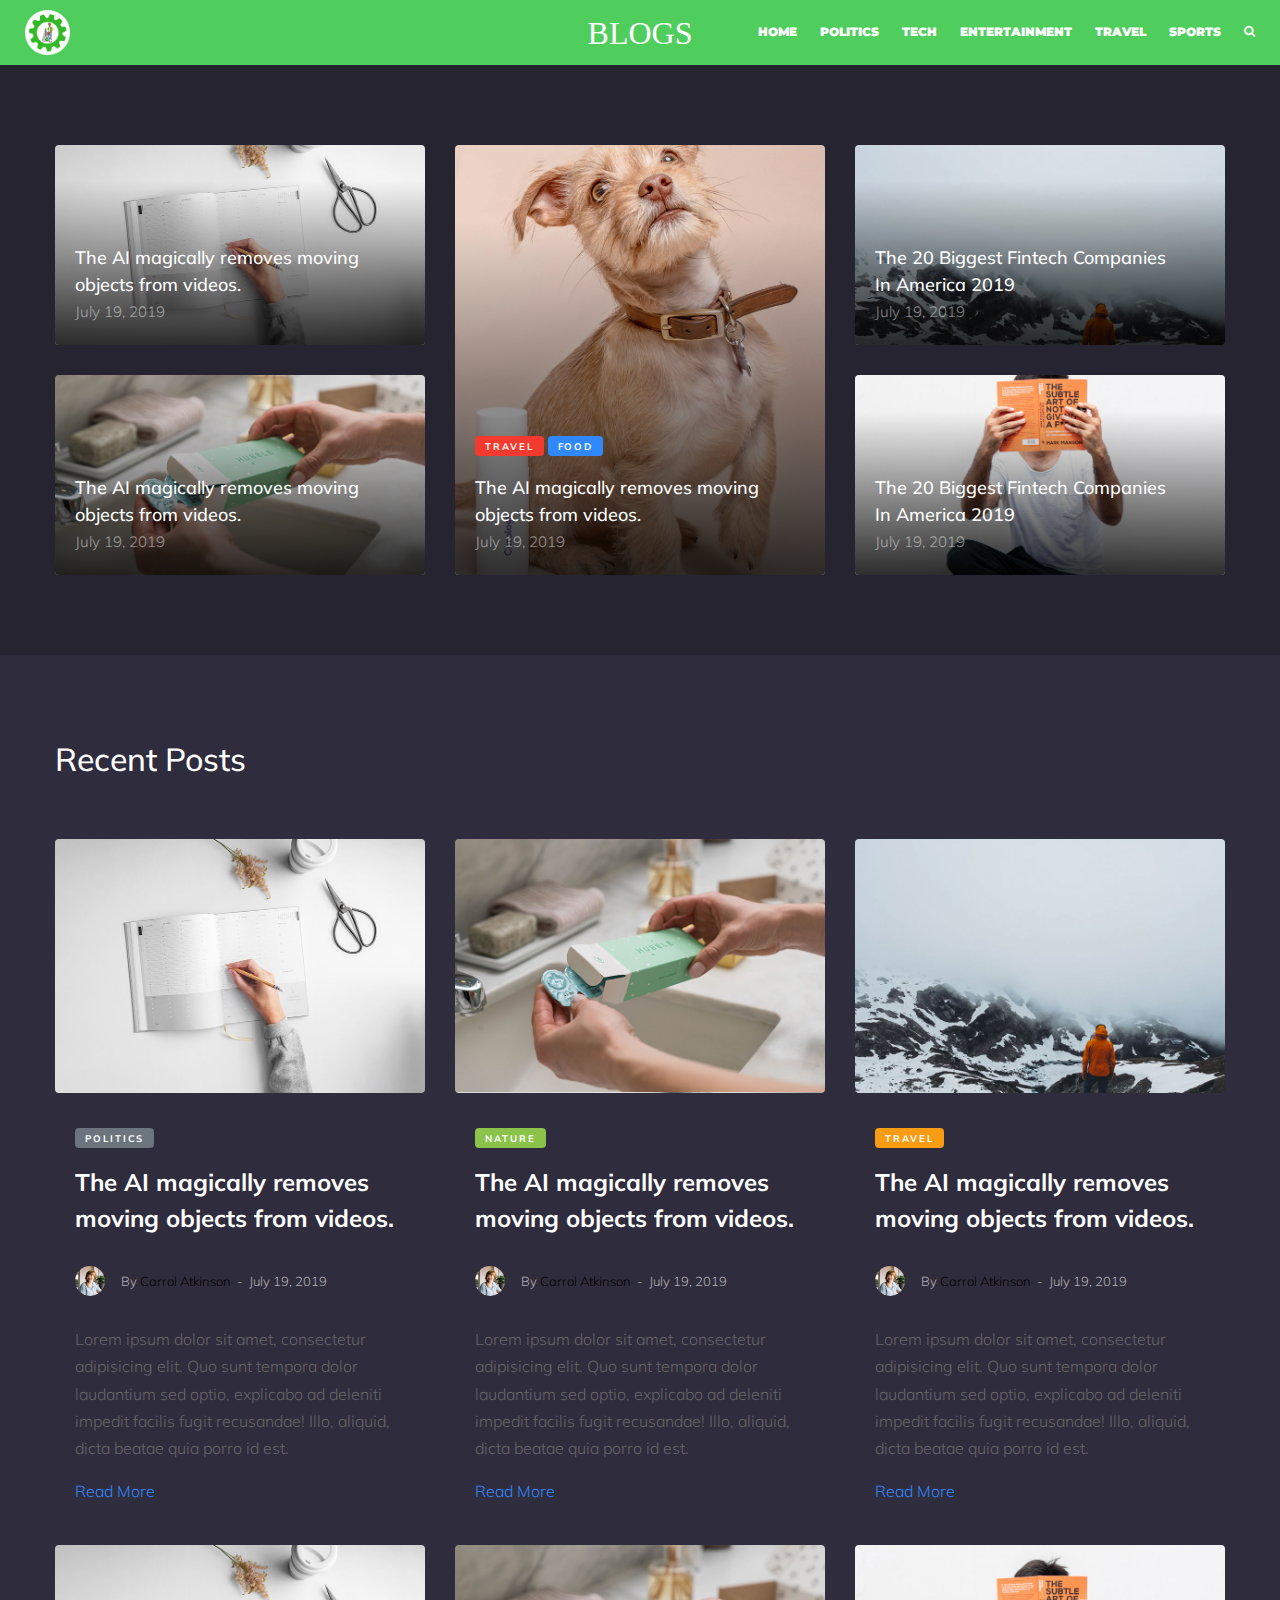
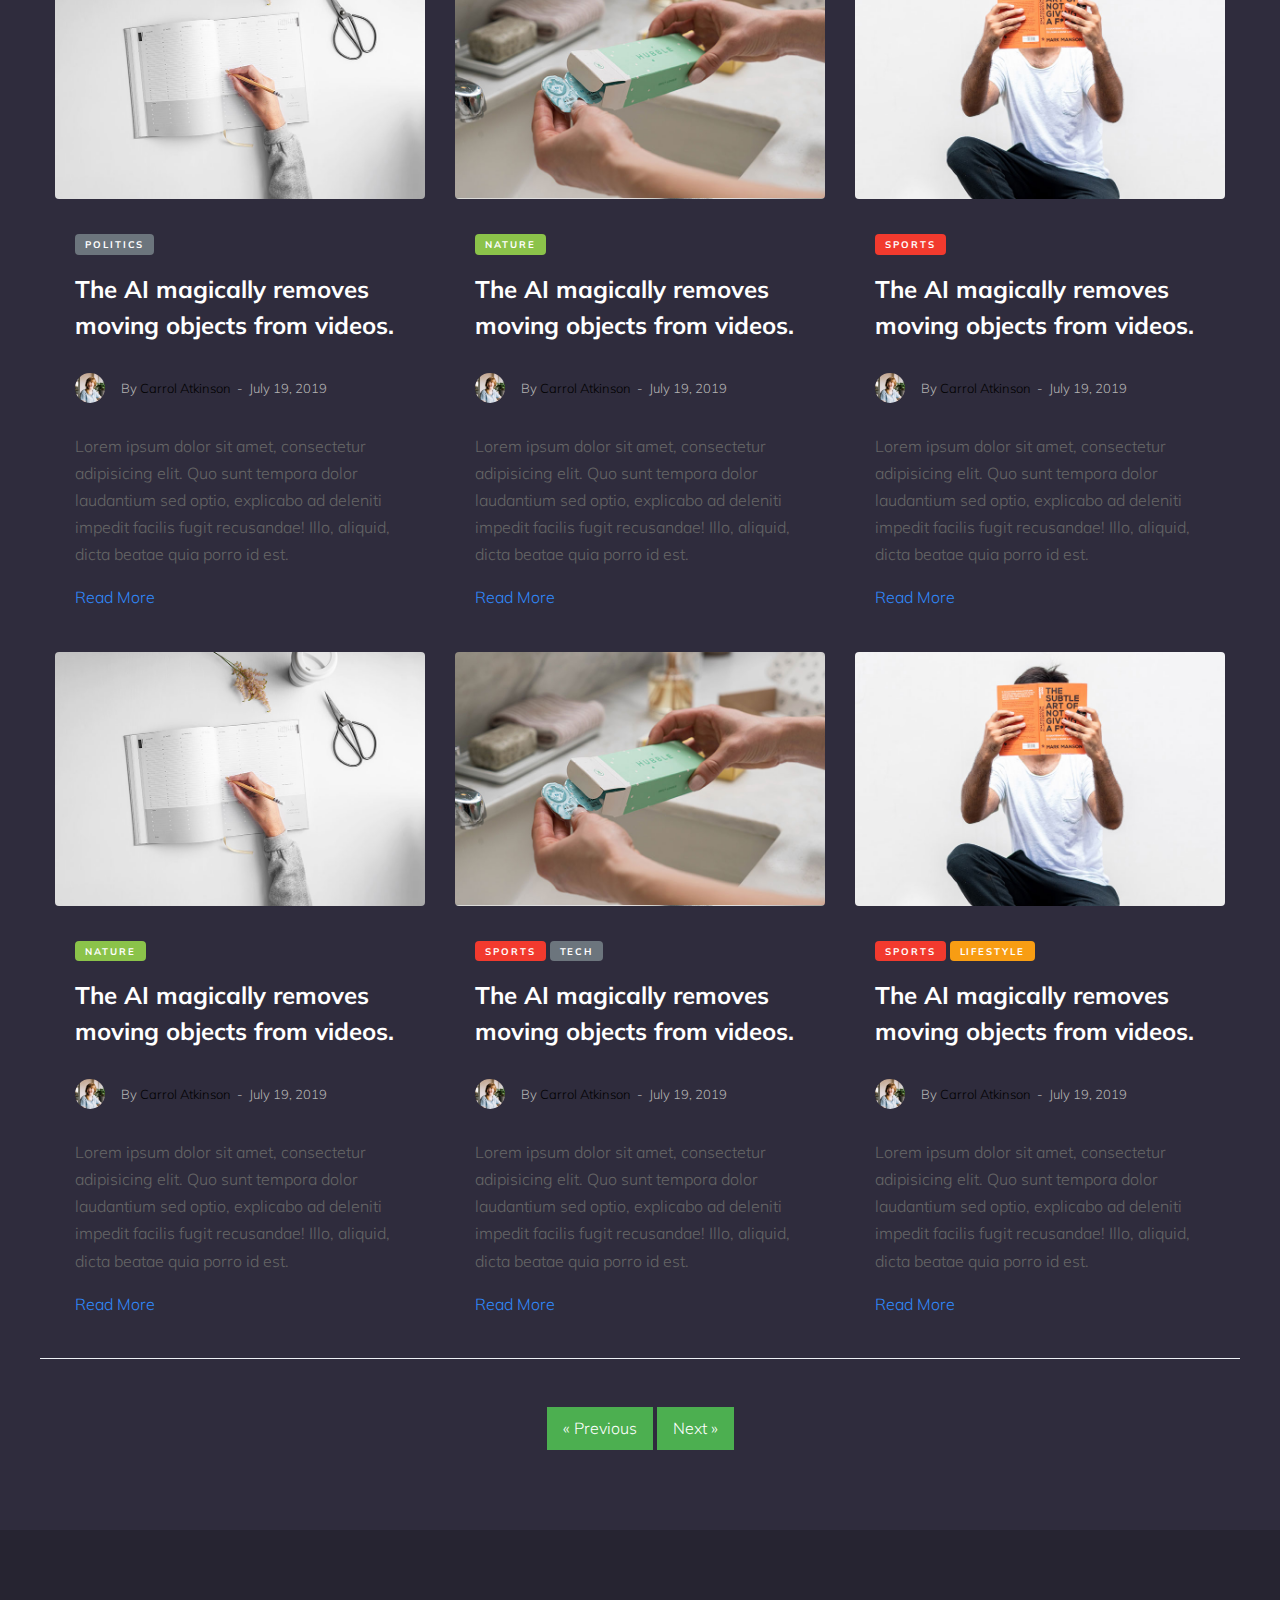
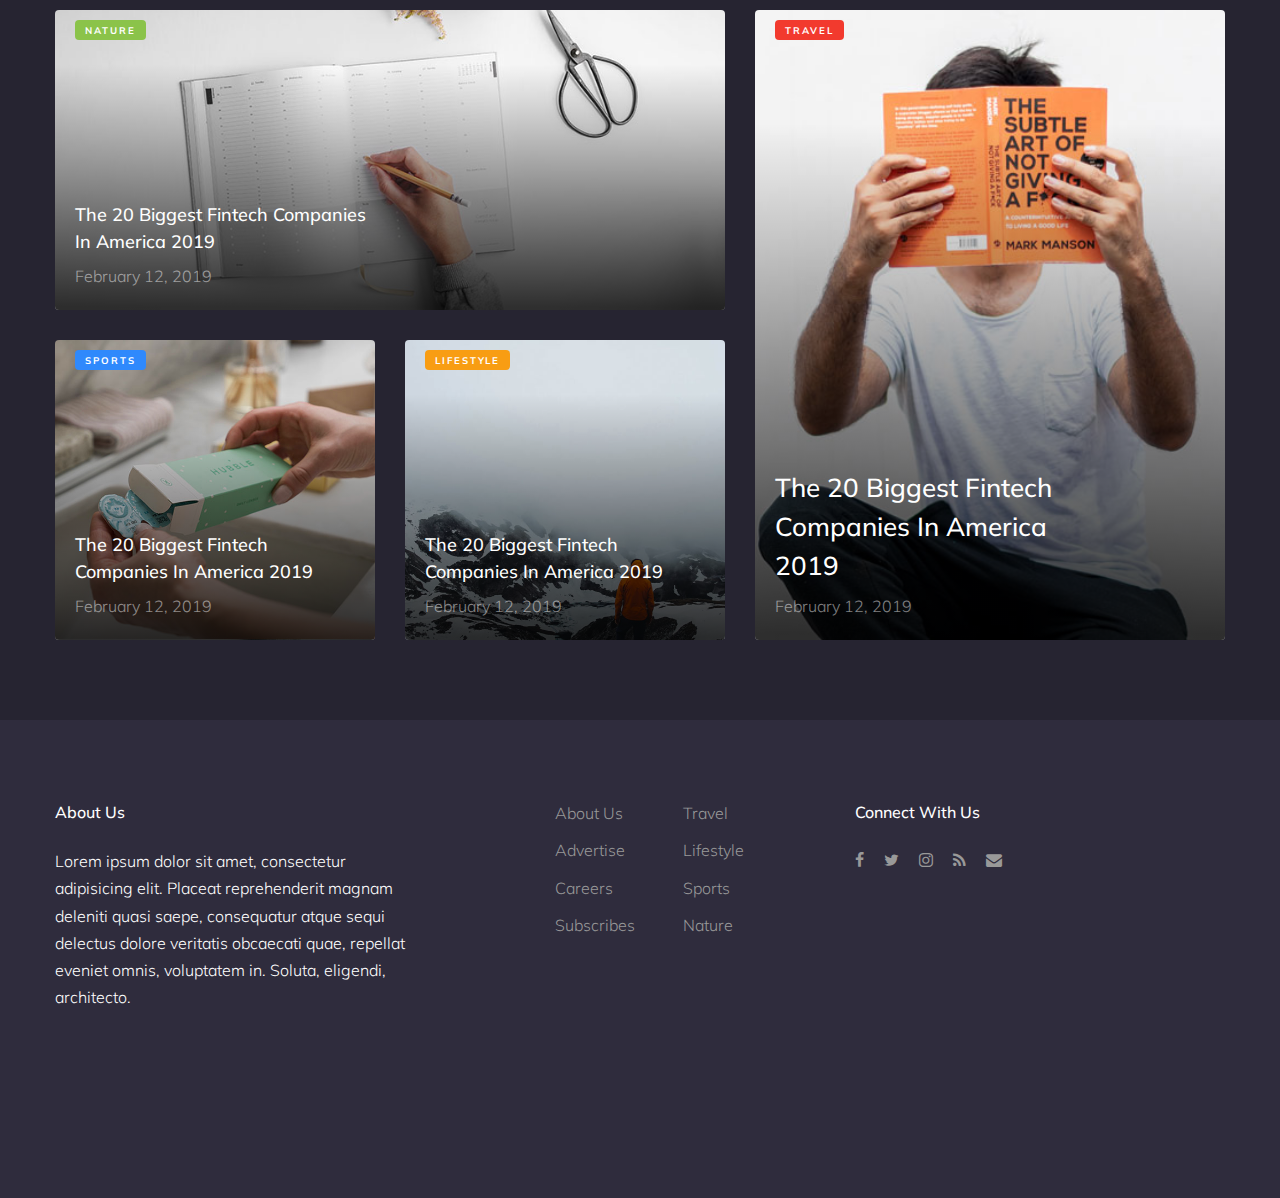
<file: index.html>
<!DOCTYPE html>
<html lang="en">
  <head>
    <title>Mini Blog</title>
    <meta charset="utf-8">
    <meta name="viewport" content="width=device-width, initial-scale=1, shrink-to-fit=no">

    <link href="https://fonts.googleapis.com/css?family=Muli:300,400,700|Playfair+Display:400,700,900" rel="stylesheet">

    <link rel="stylesheet" href="fonts/icomoon/style.css">
    <link rel="stylesheet" href="css/bootstrap.min.css">
    <link rel="stylesheet" href="css/magnific-popup.css">
    <link rel="stylesheet" href="css/jquery-ui.css">
    <link rel="stylesheet" href="css/owl.carousel.min.css">
    <link rel="stylesheet" href="css/owl.theme.default.min.css">
    <link rel="stylesheet" href="css/bootstrap-datepicker.css">
    <link rel="stylesheet" href="fonts/flaticon/font/flaticon.css">
    <link rel="stylesheet" href="css/aos.css">

    <link href='https://fonts.googleapis.com/css?family=Montserrat' rel='stylesheet'>

    <link rel="stylesheet" href="css/style.css">
    <link rel="icon" href="images/tmanlogo.png">
  </head>
  <body>

  <div class="site-wrap">

    <div class="site-mobile-menu">
      <div class="site-mobile-menu-header">
        <div class="site-mobile-menu-close mt-3">
          <span class="icon-close2 js-menu-toggle"></span>
        </div>
      </div>
      <div class="site-mobile-menu-body"></div>
    </div>

    <header class="site-navbar" role="banner">
      <div class="container-fluid">
        <div class="row align-items-center">

          <div class="col-12 search-form-wrap js-search-form">
            <form method="get" action="#">
              <input type="text" id="s" class="form-control" placeholder="Search...">
              <button class="search-btn" type="submit"><span class="icon-search"></span></button>
            </form>
          </div>

          <div class="col-4 site-logo">
            <!--<a href="index.html" class="text-black h2 mb-0">Mini Blog</a>-->
            <a href="index.html"><img src="images/tlogo4.png" alt="alternative"></a>
          </div>
          <div class="sansserif">
            <h2>BLOGS<h2>
          </div>
          <div class="col-8 text-right">
            <nav class="site-navigation" role="navigation">
              <ul style="font-family:Montserrat;font-size:12px" class="site-menu js-clone-nav mr-auto d-none d-lg-block mb-0">
                <li><a href="category.html">HOME</a></li>
                <li><a href="category.html">POLITICS</a></li>
                <li><a href="category.html">TECH</a></li>
                <li><a href="category.html">ENTERTAINMENT</a></li>
                <li><a href="category.html">TRAVEL</a></li>
                <li><a href="category.html">SPORTS</a></li>
                <li class="d-none d-lg-inline-block"><a href="#" class="js-search-toggle"><span class="icon-search"></span></a></li>
              </ul>
            </nav>
            <a href="#" class="site-menu-toggle js-menu-toggle text-black d-inline-block d-lg-none"><span class="icon-menu h3"></span></a></div>
          </div>


      </div>
    </header>

    <div class="bg">
    <div class="site-section">
      <div class="container">
        <div class="row align-items-stretch retro-layout-2">
          <div class="col-md-4">
            <a href="single.html" class="h-entry mb-30 v-height gradient" style="background-image: url('images/img_1.jpg');">

              <div class="text">
                <h2>The AI magically removes moving objects from videos.</h2>
                <span class="date">July 19, 2019</span>
              </div>
            </a>
            <a href="single.html" class="h-entry v-height gradient" style="background-image: url('images/img_2.jpg');">

              <div class="text">
                <h2>The AI magically removes moving objects from videos.</h2>
                <span class="date">July 19, 2019</span>
              </div>
            </a>
          </div>
          <div class="col-md-4">
            <a href="single.html" class="h-entry img-5 h-100 gradient" style="background-image: url('images/img_v_1.jpg');">

              <div class="text">
                <div class="post-categories mb-3">
                  <span class="post-category bg-danger">Travel</span>
                  <span class="post-category bg-primary">Food</span>
                </div>
                <h2>The AI magically removes moving objects from videos.</h2>
                <span class="date">July 19, 2019</span>
              </div>
            </a>
          </div>
          <div class="col-md-4">
            <a href="single.html" class="h-entry mb-30 v-height gradient" style="background-image: url('images/img_3.jpg');">

              <div class="text">
                <h2>The 20 Biggest Fintech Companies In America 2019</h2>
                <span class="date">July 19, 2019</span>
              </div>
            </a>
            <a href="single.html" class="h-entry v-height gradient" style="background-image: url('images/img_4.jpg');">

              <div class="text">
                <h2>The 20 Biggest Fintech Companies In America 2019</h2>
                <span class="date">July 19, 2019</span>
              </div>
            </a>
          </div>
        </div>
      </div>
    </div>
  </div>

    <div class="site-section">
      <div class="container">
        <div class="row mb-5">
          <div class="col-12">
            <h2>Recent Posts</h2>
          </div>
        </div>
        <div class="row">
          <div class="col-lg-4 mb-4">
            <div class="entry2">
              <a href="single.html"><img src="images/img_1.jpg" alt="Image" class="img-fluid rounded"></a>
              <div class="excerpt">
              <span class="post-category text-white bg-secondary mb-3">Politics</span>

              <h2><a href="single.html">The AI magically removes moving objects from videos.</a></h2>
              <div class="post-meta align-items-center text-left clearfix">
                <figure class="author-figure mb-0 mr-3 float-left"><img src="images/person_1.jpg" alt="Image" class="img-fluid"></figure>
                <span class="d-inline-block mt-1">By <a href="#">Carrol Atkinson</a></span>
                <span>&nbsp;-&nbsp; July 19, 2019</span>
              </div>

                <p>Lorem ipsum dolor sit amet, consectetur adipisicing elit. Quo sunt tempora dolor laudantium sed optio, explicabo ad deleniti impedit facilis fugit recusandae! Illo, aliquid, dicta beatae quia porro id est.</p>
                <p><a href="#">Read More</a></p>
              </div>
            </div>
          </div>
          <div class="col-lg-4 mb-4">
            <div class="entry2">
              <a href="single.html"><img src="images/img_2.jpg" alt="Image" class="img-fluid rounded"></a>
              <div class="excerpt">
              <span class="post-category text-white bg-success mb-3">Nature</span>

              <h2><a href="single.html">The AI magically removes moving objects from videos.</a></h2>
              <div class="post-meta align-items-center text-left clearfix">
                <figure class="author-figure mb-0 mr-3 float-left"><img src="images/person_1.jpg" alt="Image" class="img-fluid"></figure>
                <span class="d-inline-block mt-1">By <a href="#">Carrol Atkinson</a></span>
                <span>&nbsp;-&nbsp; July 19, 2019</span>
              </div>

                <p>Lorem ipsum dolor sit amet, consectetur adipisicing elit. Quo sunt tempora dolor laudantium sed optio, explicabo ad deleniti impedit facilis fugit recusandae! Illo, aliquid, dicta beatae quia porro id est.</p>
                <p><a href="#">Read More</a></p>
              </div>
            </div>
          </div>
          <div class="col-lg-4 mb-4">
            <div class="entry2">
              <a href="single.html"><img src="images/img_3.jpg" alt="Image" class="img-fluid rounded"></a>
              <div class="excerpt">
              <span class="post-category text-white bg-warning mb-3">Travel</span>

              <h2><a href="single.html">The AI magically removes moving objects from videos.</a></h2>
              <div class="post-meta align-items-center text-left clearfix">
                <figure class="author-figure mb-0 mr-3 float-left"><img src="images/person_1.jpg" alt="Image" class="img-fluid"></figure>
                <span class="d-inline-block mt-1">By <a href="#">Carrol Atkinson</a></span>
                <span>&nbsp;-&nbsp; July 19, 2019</span>
              </div>

                <p>Lorem ipsum dolor sit amet, consectetur adipisicing elit. Quo sunt tempora dolor laudantium sed optio, explicabo ad deleniti impedit facilis fugit recusandae! Illo, aliquid, dicta beatae quia porro id est.</p>
                <p><a href="#">Read More</a></p>
              </div>
            </div>
          </div>


          <div class="col-lg-4 mb-4">
            <div class="entry2">
              <a href="single.html"><img src="images/img_1.jpg" alt="Image" class="img-fluid rounded"></a>
              <div class="excerpt">
              <span class="post-category text-white bg-secondary mb-3">Politics</span>

              <h2><a href="single.html">The AI magically removes moving objects from videos.</a></h2>
              <div class="post-meta align-items-center text-left clearfix">
                <figure class="author-figure mb-0 mr-3 float-left"><img src="images/person_1.jpg" alt="Image" class="img-fluid"></figure>
                <span class="d-inline-block mt-1">By <a href="#">Carrol Atkinson</a></span>
                <span>&nbsp;-&nbsp; July 19, 2019</span>
              </div>

                <p>Lorem ipsum dolor sit amet, consectetur adipisicing elit. Quo sunt tempora dolor laudantium sed optio, explicabo ad deleniti impedit facilis fugit recusandae! Illo, aliquid, dicta beatae quia porro id est.</p>
                <p><a href="#">Read More</a></p>
              </div>
            </div>
          </div>
          <div class="col-lg-4 mb-4">
            <div class="entry2">
              <a href="single.html"><img src="images/img_2.jpg" alt="Image" class="img-fluid rounded"></a>
              <div class="excerpt">
              <span class="post-category text-white bg-success mb-3">Nature</span>

              <h2><a href="single.html">The AI magically removes moving objects from videos.</a></h2>
              <div class="post-meta align-items-center text-left clearfix">
                <figure class="author-figure mb-0 mr-3 float-left"><img src="images/person_1.jpg" alt="Image" class="img-fluid"></figure>
                <span class="d-inline-block mt-1">By <a href="#">Carrol Atkinson</a></span>
                <span>&nbsp;-&nbsp; July 19, 2019</span>
              </div>

                <p>Lorem ipsum dolor sit amet, consectetur adipisicing elit. Quo sunt tempora dolor laudantium sed optio, explicabo ad deleniti impedit facilis fugit recusandae! Illo, aliquid, dicta beatae quia porro id est.</p>
                <p><a href="#">Read More</a></p>
              </div>
            </div>
          </div>
          <div class="col-lg-4 mb-4">
            <div class="entry2">
              <a href="single.html"><img src="images/img_4.jpg" alt="Image" class="img-fluid rounded"></a>
              <div class="excerpt">
              <span class="post-category text-white bg-danger mb-3">Sports</span>

              <h2><a href="single.html">The AI magically removes moving objects from videos.</a></h2>
              <div class="post-meta align-items-center text-left clearfix">
                <figure class="author-figure mb-0 mr-3 float-left"><img src="images/person_1.jpg" alt="Image" class="img-fluid"></figure>
                <span class="d-inline-block mt-1">By <a href="#">Carrol Atkinson</a></span>
                <span>&nbsp;-&nbsp; July 19, 2019</span>
              </div>

                <p>Lorem ipsum dolor sit amet, consectetur adipisicing elit. Quo sunt tempora dolor laudantium sed optio, explicabo ad deleniti impedit facilis fugit recusandae! Illo, aliquid, dicta beatae quia porro id est.</p>
                <p><a href="#">Read More</a></p>
              </div>
            </div>
          </div>


          <div class="col-lg-4 mb-4">
            <div class="entry2">
              <a href="single.html"><img src="images/img_1.jpg" alt="Image" class="img-fluid rounded"></a>
              <div class="excerpt">
              <span class="post-category text-white bg-success mb-3">Nature</span>

              <h2><a href="single.html">The AI magically removes moving objects from videos.</a></h2>
              <div class="post-meta align-items-center text-left clearfix">
                <figure class="author-figure mb-0 mr-3 float-left"><img src="images/person_1.jpg" alt="Image" class="img-fluid"></figure>
                <span class="d-inline-block mt-1">By <a href="#">Carrol Atkinson</a></span>
                <span>&nbsp;-&nbsp; July 19, 2019</span>
              </div>

                <p>Lorem ipsum dolor sit amet, consectetur adipisicing elit. Quo sunt tempora dolor laudantium sed optio, explicabo ad deleniti impedit facilis fugit recusandae! Illo, aliquid, dicta beatae quia porro id est.</p>
                <p><a href="#">Read More</a></p>
              </div>
            </div>
          </div>
          <div class="col-lg-4 mb-4">
            <div class="entry2">
              <a href="single.html"><img src="images/img_2.jpg" alt="Image" class="img-fluid rounded"></a>
              <div class="excerpt">
              <span class="post-category text-white bg-danger mb-3">Sports</span>
              <span class="post-category text-white bg-secondary mb-3">Tech</span>

              <h2><a href="single.html">The AI magically removes moving objects from videos.</a></h2>
              <div class="post-meta align-items-center text-left clearfix">
                <figure class="author-figure mb-0 mr-3 float-left"><img src="images/person_1.jpg" alt="Image" class="img-fluid"></figure>
                <span class="d-inline-block mt-1">By <a href="#">Carrol Atkinson</a></span>
                <span>&nbsp;-&nbsp; July 19, 2019</span>
              </div>
                <p>Lorem ipsum dolor sit amet, consectetur adipisicing elit. Quo sunt tempora dolor laudantium sed optio, explicabo ad deleniti impedit facilis fugit recusandae! Illo, aliquid, dicta beatae quia porro id est.</p>
                <p><a href="#">Read More</a></p>
              </div>
            </div>
          </div>
          <div class="col-lg-4 mb-4">
            <div class="entry2">
              <a href="single.html"><img src="images/img_4.jpg" alt="Image" class="img-fluid rounded"></a>
              <div class="excerpt">
              <span class="post-category text-white bg-danger mb-3">Sports</span>
              <span class="post-category text-white bg-warning mb-3">Lifestyle</span>

              <h2><a href="single.html">The AI magically removes moving objects from videos.</a></h2>
              <div class="post-meta align-items-center text-left clearfix">
                <figure class="author-figure mb-0 mr-3 float-left"><img src="images/person_1.jpg" alt="Image" class="img-fluid"></figure>
                <span class="d-inline-block mt-1">By <a href="#">Carrol Atkinson</a></span>
                <span>&nbsp;-&nbsp; July 19, 2019</span>
              </div>

                <p>Lorem ipsum dolor sit amet, consectetur adipisicing elit. Quo sunt tempora dolor laudantium sed optio, explicabo ad deleniti impedit facilis fugit recusandae! Illo, aliquid, dicta beatae quia porro id est.</p>
                <p><a href="#">Read More</a></p>
              </div>
            </div>
          </div>
        </div>
        <div class="row text-center pt-5 border-top">
          <div class="col-md-12">
            <div class="custom-pagination">
              <a href="#" class="previous">&laquo; Previous</a>
              <a href="#" class="next">Next &raquo;</a>
            </div>
          </div>
        </div>
      </div>
    </div>

    <div class="bg">
    <div class="site-section">
          <div class="container">

            <div class="row align-items-stretch retro-layout">

              <div class="col-md-5 order-md-2">
                <a href="single.html" class="hentry img-1 h-100 gradient" style="background-image: url('images/img_4.jpg');">
                  <span class="post-category text-white bg-danger">Travel</span>
                  <div class="text">
                    <h2>The 20 Biggest Fintech Companies In America 2019</h2>
                    <span>February 12, 2019</span>
                  </div>
                </a>
              </div>

              <div class="col-md-7">

                <a href="single.html" class="hentry img-2 v-height mb30 gradient" style="background-image: url('images/img_1.jpg');">
                  <span class="post-category text-white bg-success">Nature</span>
                  <div class="text text-sm">
                    <h2>The 20 Biggest Fintech Companies In America 2019</h2>
                    <span>February 12, 2019</span>
                  </div>
                </a>

                <div class="two-col d-block d-md-flex">
                  <a href="single.html" class="hentry v-height img-2 gradient" style="background-image: url('images/img_2.jpg');">
                    <span class="post-category text-white bg-primary">Sports</span>
                    <div class="text text-sm">
                      <h2>The 20 Biggest Fintech Companies In America 2019</h2>
                      <span>February 12, 2019</span>
                    </div>
                  </a>
                  <a href="single.html" class="hentry v-height img-2 ml-auto gradient" style="background-image: url('images/img_3.jpg');">
                    <span class="post-category text-white bg-warning">Lifestyle</span>
                    <div class="text text-sm">
                      <h2>The 20 Biggest Fintech Companies In America 2019</h2>
                      <span>February 12, 2019</span>
                    </div>
                  </a>
                </div>

              </div>
            </div>

          </div>
        </div>
      </div>





    <div class="site-footer">
      <div class="container">
        <div class="row mb-5">
          <div class="col-md-4">
            <h3 class="footer-heading mb-4">About Us</h3>
            <p>Lorem ipsum dolor sit amet, consectetur adipisicing elit. Placeat reprehenderit magnam deleniti quasi saepe, consequatur atque sequi delectus dolore veritatis obcaecati quae, repellat eveniet omnis, voluptatem in. Soluta, eligendi, architecto.</p>
          </div>
          <div class="col-md-3 ml-auto">
            <!-- <h3 class="footer-heading mb-4">Navigation</h3> -->
            <ul class="list-unstyled float-left mr-5">
              <li><a href="#">About Us</a></li>
              <li><a href="#">Advertise</a></li>
              <li><a href="#">Careers</a></li>
              <li><a href="#">Subscribes</a></li>
            </ul>
            <ul class="list-unstyled float-left">
              <li><a href="#">Travel</a></li>
              <li><a href="#">Lifestyle</a></li>
              <li><a href="#">Sports</a></li>
              <li><a href="#">Nature</a></li>
            </ul>
          </div>
          <div class="col-md-4">


            <div>
              <h3 class="footer-heading mb-4">Connect With Us</h3>
              <p>
                <a href="#"><span class="icon-facebook pt-2 pr-2 pb-2 pl-0"></span></a>
                <a href="#"><span class="icon-twitter p-2"></span></a>
                <a href="#"><span class="icon-instagram p-2"></span></a>
                <a href="#"><span class="icon-rss p-2"></span></a>
                <a href="#"><span class="icon-envelope p-2"></span></a>
              </p>
            </div>
          </div>
        </div>
        <div class="row">
          <div class="copyright">
            <p>
              <!-- Link back to Colorlib can't be removed. Template is licensed under CC BY 3.0. -->
              Copyright &copy; <script>document.write(new Date().getFullYear());</script> All rights reserved | This template is made by <a href="https://colorlib.com" target="_blank" >Colorlib</a>
              <!-- Link back to Colorlib can't be removed. Template is licensed under CC BY 3.0. -->
              </p>
          </div>
        </div>
      </div>
    </div>

  </div>

  <script src="js/jquery-3.3.1.min.js"></script>
  <script src="js/jquery-migrate-3.0.1.min.js"></script>
  <script src="js/jquery-ui.js"></script>
  <script src="js/popper.min.js"></script>
  <script src="js/bootstrap.min.js"></script>
  <script src="js/owl.carousel.min.js"></script>
  <script src="js/jquery.stellar.min.js"></script>
  <script src="js/jquery.countdown.min.js"></script>
  <script src="js/jquery.magnific-popup.min.js"></script>
  <script src="js/bootstrap-datepicker.min.js"></script>
  <script src="js/aos.js"></script>

  <script src="js/main.js"></script>


  </body>
</html>
</file>
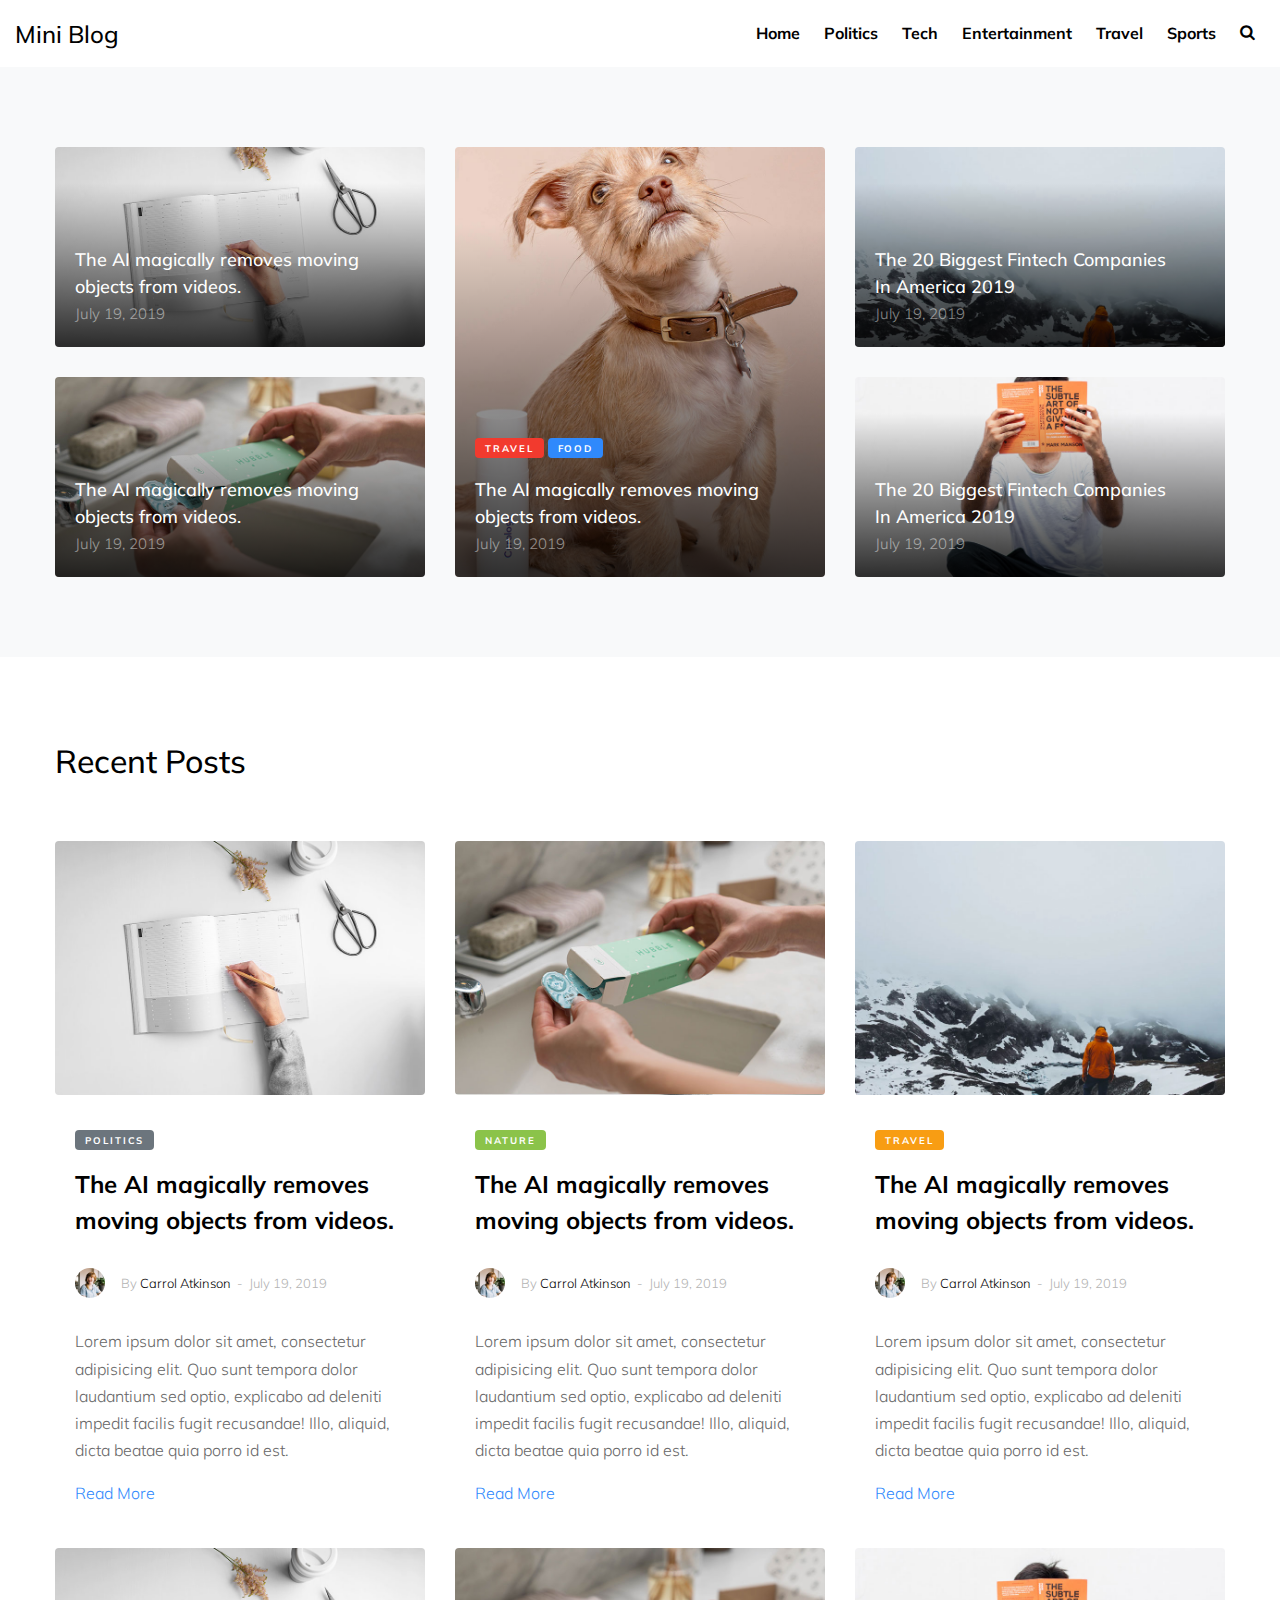
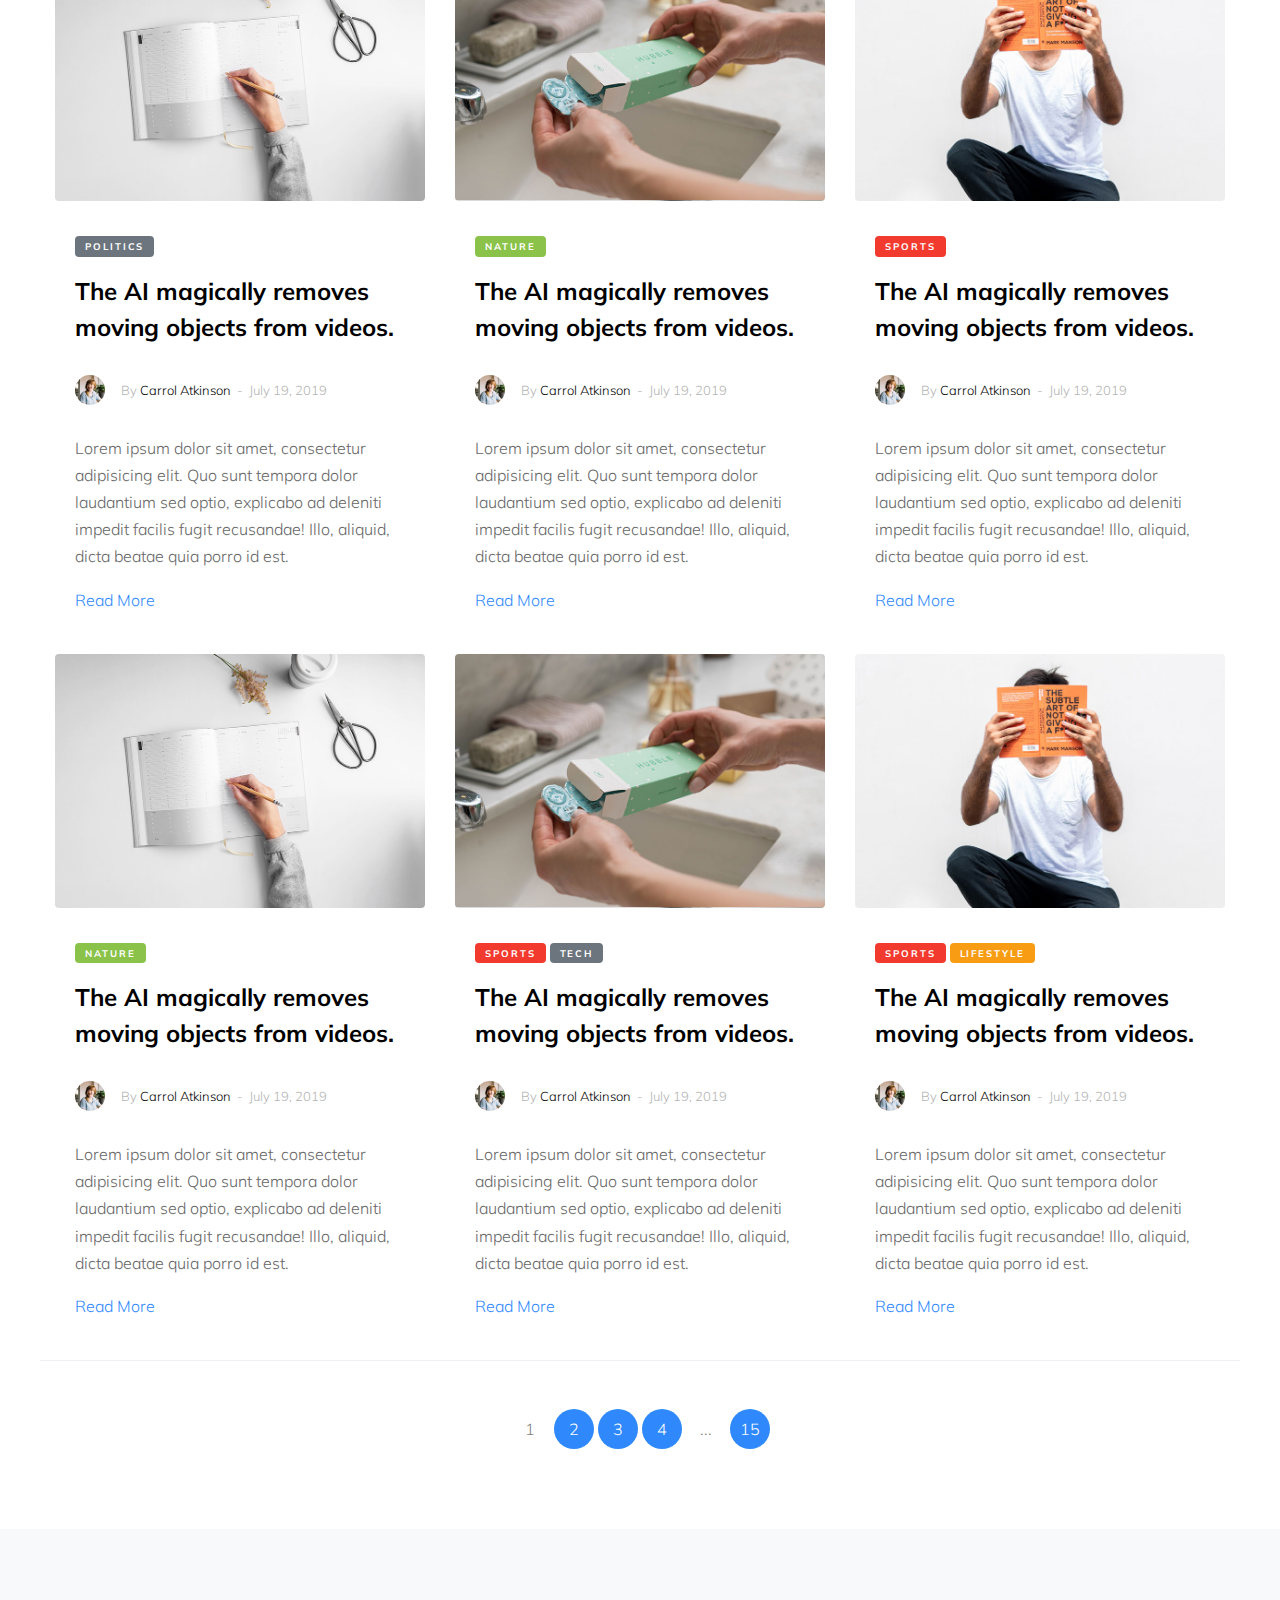
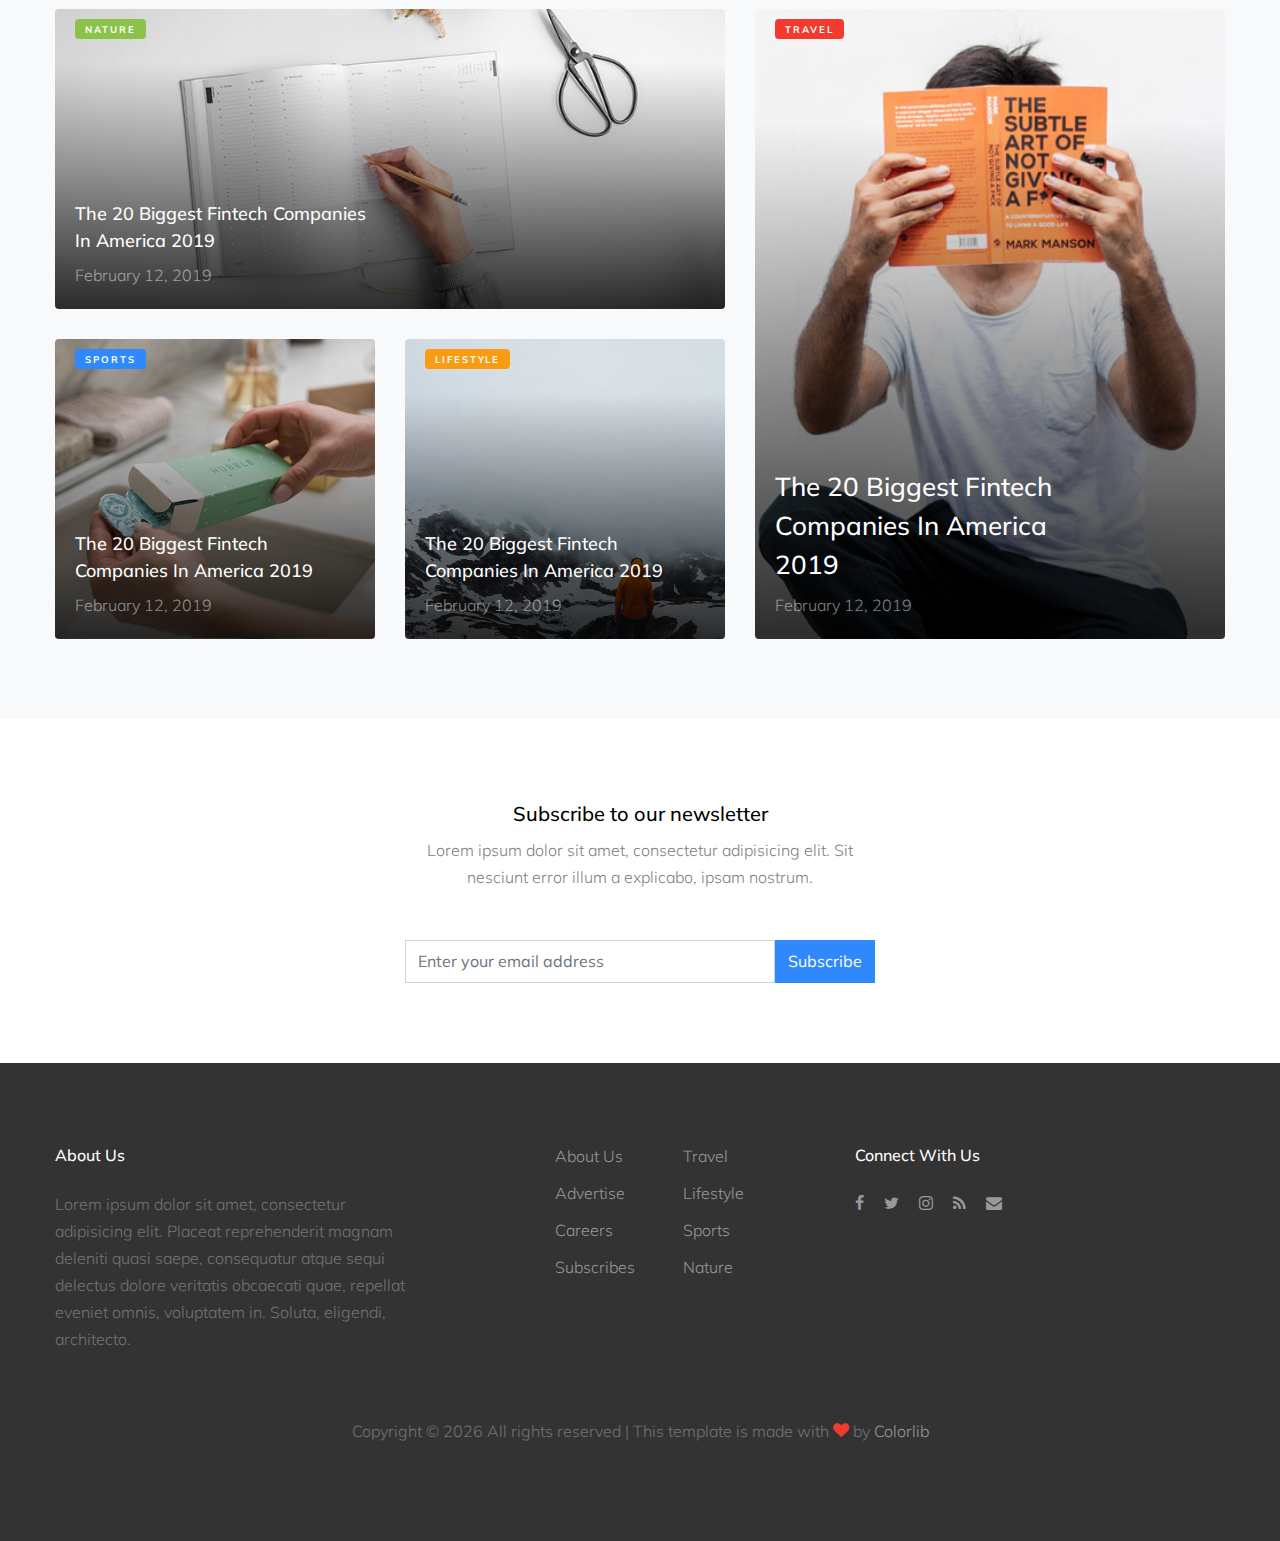
<file: miniblog/index.html>
<!DOCTYPE html>
<html lang="en">
  <head>
    <title>Mini Blog</title>
    <meta charset="utf-8">
    <meta name="viewport" content="width=device-width, initial-scale=1, shrink-to-fit=no">

    <link href="https://fonts.googleapis.com/css?family=Muli:300,400,700|Playfair+Display:400,700,900" rel="stylesheet">

    <link rel="stylesheet" href="fonts/icomoon/style.css">
    <link rel="stylesheet" href="css/bootstrap.min.css">
    <link rel="stylesheet" href="css/magnific-popup.css">
    <link rel="stylesheet" href="css/jquery-ui.css">
    <link rel="stylesheet" href="css/owl.carousel.min.css">
    <link rel="stylesheet" href="css/owl.theme.default.min.css">
    <link rel="stylesheet" href="css/bootstrap-datepicker.css">
    <link rel="stylesheet" href="fonts/flaticon/font/flaticon.css">
    <link rel="stylesheet" href="css/aos.css">

    <link rel="stylesheet" href="css/style.css">
  </head>
  <body>
  
  <div class="site-wrap">

    <div class="site-mobile-menu">
      <div class="site-mobile-menu-header">
        <div class="site-mobile-menu-close mt-3">
          <span class="icon-close2 js-menu-toggle"></span>
        </div>
      </div>
      <div class="site-mobile-menu-body"></div>
    </div>
    
    <header class="site-navbar" role="banner">
      <div class="container-fluid">
        <div class="row align-items-center">
          
          <div class="col-12 search-form-wrap js-search-form">
            <form method="get" action="#">
              <input type="text" id="s" class="form-control" placeholder="Search...">
              <button class="search-btn" type="submit"><span class="icon-search"></span></button>
            </form>
          </div>

          <div class="col-4 site-logo">
            <a href="index.html" class="text-black h2 mb-0">Mini Blog</a>
          </div>

          <div class="col-8 text-right">
            <nav class="site-navigation" role="navigation">
              <ul class="site-menu js-clone-nav mr-auto d-none d-lg-block mb-0">
                <li><a href="category.html">Home</a></li>
                <li><a href="category.html">Politics</a></li>
                <li><a href="category.html">Tech</a></li>
                <li><a href="category.html">Entertainment</a></li>
                <li><a href="category.html">Travel</a></li>
                <li><a href="category.html">Sports</a></li>
                <li class="d-none d-lg-inline-block"><a href="#" class="js-search-toggle"><span class="icon-search"></span></a></li>
              </ul>
            </nav>
            <a href="#" class="site-menu-toggle js-menu-toggle text-black d-inline-block d-lg-none"><span class="icon-menu h3"></span></a></div>
          </div>

      </div>
    </header>
    
    
    <div class="site-section bg-light">
      <div class="container">
        <div class="row align-items-stretch retro-layout-2">
          <div class="col-md-4">
            <a href="single.html" class="h-entry mb-30 v-height gradient" style="background-image: url('images/img_1.jpg');">
              
              <div class="text">
                <h2>The AI magically removes moving objects from videos.</h2>
                <span class="date">July 19, 2019</span>
              </div>
            </a>
            <a href="single.html" class="h-entry v-height gradient" style="background-image: url('images/img_2.jpg');">
              
              <div class="text">
                <h2>The AI magically removes moving objects from videos.</h2>
                <span class="date">July 19, 2019</span>
              </div>
            </a>
          </div>
          <div class="col-md-4">
            <a href="single.html" class="h-entry img-5 h-100 gradient" style="background-image: url('images/img_v_1.jpg');">
              
              <div class="text">
                <div class="post-categories mb-3">
                  <span class="post-category bg-danger">Travel</span>
                  <span class="post-category bg-primary">Food</span>
                </div>
                <h2>The AI magically removes moving objects from videos.</h2>
                <span class="date">July 19, 2019</span>
              </div>
            </a>
          </div>
          <div class="col-md-4">
            <a href="single.html" class="h-entry mb-30 v-height gradient" style="background-image: url('images/img_3.jpg');">
              
              <div class="text">
                <h2>The 20 Biggest Fintech Companies In America 2019</h2>
                <span class="date">July 19, 2019</span>
              </div>
            </a>
            <a href="single.html" class="h-entry v-height gradient" style="background-image: url('images/img_4.jpg');">
              
              <div class="text">
                <h2>The 20 Biggest Fintech Companies In America 2019</h2>
                <span class="date">July 19, 2019</span>
              </div>
            </a>
          </div>
        </div>
      </div>
    </div>

    <div class="site-section">
      <div class="container">
        <div class="row mb-5">
          <div class="col-12">
            <h2>Recent Posts</h2>
          </div>
        </div>
        <div class="row">
          <div class="col-lg-4 mb-4">
            <div class="entry2">
              <a href="single.html"><img src="images/img_1.jpg" alt="Image" class="img-fluid rounded"></a>
              <div class="excerpt">
              <span class="post-category text-white bg-secondary mb-3">Politics</span>

              <h2><a href="single.html">The AI magically removes moving objects from videos.</a></h2>
              <div class="post-meta align-items-center text-left clearfix">
                <figure class="author-figure mb-0 mr-3 float-left"><img src="images/person_1.jpg" alt="Image" class="img-fluid"></figure>
                <span class="d-inline-block mt-1">By <a href="#">Carrol Atkinson</a></span>
                <span>&nbsp;-&nbsp; July 19, 2019</span>
              </div>
              
                <p>Lorem ipsum dolor sit amet, consectetur adipisicing elit. Quo sunt tempora dolor laudantium sed optio, explicabo ad deleniti impedit facilis fugit recusandae! Illo, aliquid, dicta beatae quia porro id est.</p>
                <p><a href="#">Read More</a></p>
              </div>
            </div>
          </div>
          <div class="col-lg-4 mb-4">
            <div class="entry2">
              <a href="single.html"><img src="images/img_2.jpg" alt="Image" class="img-fluid rounded"></a>
              <div class="excerpt">
              <span class="post-category text-white bg-success mb-3">Nature</span>

              <h2><a href="single.html">The AI magically removes moving objects from videos.</a></h2>
              <div class="post-meta align-items-center text-left clearfix">
                <figure class="author-figure mb-0 mr-3 float-left"><img src="images/person_1.jpg" alt="Image" class="img-fluid"></figure>
                <span class="d-inline-block mt-1">By <a href="#">Carrol Atkinson</a></span>
                <span>&nbsp;-&nbsp; July 19, 2019</span>
              </div>
              
                <p>Lorem ipsum dolor sit amet, consectetur adipisicing elit. Quo sunt tempora dolor laudantium sed optio, explicabo ad deleniti impedit facilis fugit recusandae! Illo, aliquid, dicta beatae quia porro id est.</p>
                <p><a href="#">Read More</a></p>
              </div>
            </div>
          </div>
          <div class="col-lg-4 mb-4">
            <div class="entry2">
              <a href="single.html"><img src="images/img_3.jpg" alt="Image" class="img-fluid rounded"></a>
              <div class="excerpt">
              <span class="post-category text-white bg-warning mb-3">Travel</span>

              <h2><a href="single.html">The AI magically removes moving objects from videos.</a></h2>
              <div class="post-meta align-items-center text-left clearfix">
                <figure class="author-figure mb-0 mr-3 float-left"><img src="images/person_1.jpg" alt="Image" class="img-fluid"></figure>
                <span class="d-inline-block mt-1">By <a href="#">Carrol Atkinson</a></span>
                <span>&nbsp;-&nbsp; July 19, 2019</span>
              </div>
              
                <p>Lorem ipsum dolor sit amet, consectetur adipisicing elit. Quo sunt tempora dolor laudantium sed optio, explicabo ad deleniti impedit facilis fugit recusandae! Illo, aliquid, dicta beatae quia porro id est.</p>
                <p><a href="#">Read More</a></p>
              </div>
            </div>
          </div>


          <div class="col-lg-4 mb-4">
            <div class="entry2">
              <a href="single.html"><img src="images/img_1.jpg" alt="Image" class="img-fluid rounded"></a>
              <div class="excerpt">
              <span class="post-category text-white bg-secondary mb-3">Politics</span>

              <h2><a href="single.html">The AI magically removes moving objects from videos.</a></h2>
              <div class="post-meta align-items-center text-left clearfix">
                <figure class="author-figure mb-0 mr-3 float-left"><img src="images/person_1.jpg" alt="Image" class="img-fluid"></figure>
                <span class="d-inline-block mt-1">By <a href="#">Carrol Atkinson</a></span>
                <span>&nbsp;-&nbsp; July 19, 2019</span>
              </div>
              
                <p>Lorem ipsum dolor sit amet, consectetur adipisicing elit. Quo sunt tempora dolor laudantium sed optio, explicabo ad deleniti impedit facilis fugit recusandae! Illo, aliquid, dicta beatae quia porro id est.</p>
                <p><a href="#">Read More</a></p>
              </div>
            </div>
          </div>
          <div class="col-lg-4 mb-4">
            <div class="entry2">
              <a href="single.html"><img src="images/img_2.jpg" alt="Image" class="img-fluid rounded"></a>
              <div class="excerpt">
              <span class="post-category text-white bg-success mb-3">Nature</span>

              <h2><a href="single.html">The AI magically removes moving objects from videos.</a></h2>
              <div class="post-meta align-items-center text-left clearfix">
                <figure class="author-figure mb-0 mr-3 float-left"><img src="images/person_1.jpg" alt="Image" class="img-fluid"></figure>
                <span class="d-inline-block mt-1">By <a href="#">Carrol Atkinson</a></span>
                <span>&nbsp;-&nbsp; July 19, 2019</span>
              </div>
              
                <p>Lorem ipsum dolor sit amet, consectetur adipisicing elit. Quo sunt tempora dolor laudantium sed optio, explicabo ad deleniti impedit facilis fugit recusandae! Illo, aliquid, dicta beatae quia porro id est.</p>
                <p><a href="#">Read More</a></p>
              </div>
            </div>
          </div>
          <div class="col-lg-4 mb-4">
            <div class="entry2">
              <a href="single.html"><img src="images/img_4.jpg" alt="Image" class="img-fluid rounded"></a>
              <div class="excerpt">
              <span class="post-category text-white bg-danger mb-3">Sports</span>

              <h2><a href="single.html">The AI magically removes moving objects from videos.</a></h2>
              <div class="post-meta align-items-center text-left clearfix">
                <figure class="author-figure mb-0 mr-3 float-left"><img src="images/person_1.jpg" alt="Image" class="img-fluid"></figure>
                <span class="d-inline-block mt-1">By <a href="#">Carrol Atkinson</a></span>
                <span>&nbsp;-&nbsp; July 19, 2019</span>
              </div>
              
                <p>Lorem ipsum dolor sit amet, consectetur adipisicing elit. Quo sunt tempora dolor laudantium sed optio, explicabo ad deleniti impedit facilis fugit recusandae! Illo, aliquid, dicta beatae quia porro id est.</p>
                <p><a href="#">Read More</a></p>
              </div>
            </div>
          </div>


          <div class="col-lg-4 mb-4">
            <div class="entry2">
              <a href="single.html"><img src="images/img_1.jpg" alt="Image" class="img-fluid rounded"></a>
              <div class="excerpt">
              <span class="post-category text-white bg-success mb-3">Nature</span>

              <h2><a href="single.html">The AI magically removes moving objects from videos.</a></h2>
              <div class="post-meta align-items-center text-left clearfix">
                <figure class="author-figure mb-0 mr-3 float-left"><img src="images/person_1.jpg" alt="Image" class="img-fluid"></figure>
                <span class="d-inline-block mt-1">By <a href="#">Carrol Atkinson</a></span>
                <span>&nbsp;-&nbsp; July 19, 2019</span>
              </div>
              
                <p>Lorem ipsum dolor sit amet, consectetur adipisicing elit. Quo sunt tempora dolor laudantium sed optio, explicabo ad deleniti impedit facilis fugit recusandae! Illo, aliquid, dicta beatae quia porro id est.</p>
                <p><a href="#">Read More</a></p>
              </div>
            </div>
          </div>
          <div class="col-lg-4 mb-4">
            <div class="entry2">
              <a href="single.html"><img src="images/img_2.jpg" alt="Image" class="img-fluid rounded"></a>
              <div class="excerpt">
              <span class="post-category text-white bg-danger mb-3">Sports</span>
              <span class="post-category text-white bg-secondary mb-3">Tech</span>

              <h2><a href="single.html">The AI magically removes moving objects from videos.</a></h2>
              <div class="post-meta align-items-center text-left clearfix">
                <figure class="author-figure mb-0 mr-3 float-left"><img src="images/person_1.jpg" alt="Image" class="img-fluid"></figure>
                <span class="d-inline-block mt-1">By <a href="#">Carrol Atkinson</a></span>
                <span>&nbsp;-&nbsp; July 19, 2019</span>
              </div>
                <p>Lorem ipsum dolor sit amet, consectetur adipisicing elit. Quo sunt tempora dolor laudantium sed optio, explicabo ad deleniti impedit facilis fugit recusandae! Illo, aliquid, dicta beatae quia porro id est.</p>
                <p><a href="#">Read More</a></p>
              </div>
            </div>
          </div>
          <div class="col-lg-4 mb-4">
            <div class="entry2">
              <a href="single.html"><img src="images/img_4.jpg" alt="Image" class="img-fluid rounded"></a>
              <div class="excerpt">
              <span class="post-category text-white bg-danger mb-3">Sports</span>
              <span class="post-category text-white bg-warning mb-3">Lifestyle</span>

              <h2><a href="single.html">The AI magically removes moving objects from videos.</a></h2>
              <div class="post-meta align-items-center text-left clearfix">
                <figure class="author-figure mb-0 mr-3 float-left"><img src="images/person_1.jpg" alt="Image" class="img-fluid"></figure>
                <span class="d-inline-block mt-1">By <a href="#">Carrol Atkinson</a></span>
                <span>&nbsp;-&nbsp; July 19, 2019</span>
              </div>
              
                <p>Lorem ipsum dolor sit amet, consectetur adipisicing elit. Quo sunt tempora dolor laudantium sed optio, explicabo ad deleniti impedit facilis fugit recusandae! Illo, aliquid, dicta beatae quia porro id est.</p>
                <p><a href="#">Read More</a></p>
              </div>
            </div>
          </div>
        </div>
        <div class="row text-center pt-5 border-top">
          <div class="col-md-12">
            <div class="custom-pagination">
              <span>1</span>
              <a href="#">2</a>
              <a href="#">3</a>
              <a href="#">4</a>
              <span>...</span>
              <a href="#">15</a>
            </div>
          </div>
        </div>
      </div>
    </div>

    <div class="site-section bg-light">
      <div class="container">

        <div class="row align-items-stretch retro-layout">
          
          <div class="col-md-5 order-md-2">
            <a href="single.html" class="hentry img-1 h-100 gradient" style="background-image: url('images/img_4.jpg');">
              <span class="post-category text-white bg-danger">Travel</span>
              <div class="text">
                <h2>The 20 Biggest Fintech Companies In America 2019</h2>
                <span>February 12, 2019</span>
              </div>
            </a>
          </div>

          <div class="col-md-7">
            
            <a href="single.html" class="hentry img-2 v-height mb30 gradient" style="background-image: url('images/img_1.jpg');">
              <span class="post-category text-white bg-success">Nature</span>
              <div class="text text-sm">
                <h2>The 20 Biggest Fintech Companies In America 2019</h2>
                <span>February 12, 2019</span>
              </div>
            </a>
            
            <div class="two-col d-block d-md-flex">
              <a href="single.html" class="hentry v-height img-2 gradient" style="background-image: url('images/img_2.jpg');">
                <span class="post-category text-white bg-primary">Sports</span>
                <div class="text text-sm">
                  <h2>The 20 Biggest Fintech Companies In America 2019</h2>
                  <span>February 12, 2019</span>
                </div>
              </a>
              <a href="single.html" class="hentry v-height img-2 ml-auto gradient" style="background-image: url('images/img_3.jpg');">
                <span class="post-category text-white bg-warning">Lifestyle</span>
                <div class="text text-sm">
                  <h2>The 20 Biggest Fintech Companies In America 2019</h2>
                  <span>February 12, 2019</span>
                </div>
              </a>
            </div>  
            
          </div>
        </div>

      </div>
    </div>


    <div class="site-section bg-lightx">
      <div class="container">
        <div class="row justify-content-center text-center">
          <div class="col-md-5">
            <div class="subscribe-1 ">
              <h2>Subscribe to our newsletter</h2>
              <p class="mb-5">Lorem ipsum dolor sit amet, consectetur adipisicing elit. Sit nesciunt error illum a explicabo, ipsam nostrum.</p>
              <form action="#" class="d-flex">
                <input type="text" class="form-control" placeholder="Enter your email address">
                <input type="submit" class="btn btn-primary" value="Subscribe">
              </form>
            </div>
          </div>
        </div>
      </div>
    </div>
    
    
    <div class="site-footer">
      <div class="container">
        <div class="row mb-5">
          <div class="col-md-4">
            <h3 class="footer-heading mb-4">About Us</h3>
            <p>Lorem ipsum dolor sit amet, consectetur adipisicing elit. Placeat reprehenderit magnam deleniti quasi saepe, consequatur atque sequi delectus dolore veritatis obcaecati quae, repellat eveniet omnis, voluptatem in. Soluta, eligendi, architecto.</p>
          </div>
          <div class="col-md-3 ml-auto">
            <!-- <h3 class="footer-heading mb-4">Navigation</h3> -->
            <ul class="list-unstyled float-left mr-5">
              <li><a href="#">About Us</a></li>
              <li><a href="#">Advertise</a></li>
              <li><a href="#">Careers</a></li>
              <li><a href="#">Subscribes</a></li>
            </ul>
            <ul class="list-unstyled float-left">
              <li><a href="#">Travel</a></li>
              <li><a href="#">Lifestyle</a></li>
              <li><a href="#">Sports</a></li>
              <li><a href="#">Nature</a></li>
            </ul>
          </div>
          <div class="col-md-4">
            

            <div>
              <h3 class="footer-heading mb-4">Connect With Us</h3>
              <p>
                <a href="#"><span class="icon-facebook pt-2 pr-2 pb-2 pl-0"></span></a>
                <a href="#"><span class="icon-twitter p-2"></span></a>
                <a href="#"><span class="icon-instagram p-2"></span></a>
                <a href="#"><span class="icon-rss p-2"></span></a>
                <a href="#"><span class="icon-envelope p-2"></span></a>
              </p>
            </div>
          </div>
        </div>
        <div class="row">
          <div class="col-12 text-center">
            <p>
              <!-- Link back to Colorlib can't be removed. Template is licensed under CC BY 3.0. -->
              Copyright &copy; <script>document.write(new Date().getFullYear());</script> All rights reserved | This template is made with <i class="icon-heart text-danger" aria-hidden="true"></i> by <a href="https://colorlib.com" target="_blank" >Colorlib</a>
              <!-- Link back to Colorlib can't be removed. Template is licensed under CC BY 3.0. -->
              </p>
          </div>
        </div>
      </div>
    </div>
    
  </div>

  <script src="js/jquery-3.3.1.min.js"></script>
  <script src="js/jquery-migrate-3.0.1.min.js"></script>
  <script src="js/jquery-ui.js"></script>
  <script src="js/popper.min.js"></script>
  <script src="js/bootstrap.min.js"></script>
  <script src="js/owl.carousel.min.js"></script>
  <script src="js/jquery.stellar.min.js"></script>
  <script src="js/jquery.countdown.min.js"></script>
  <script src="js/jquery.magnific-popup.min.js"></script>
  <script src="js/bootstrap-datepicker.min.js"></script>
  <script src="js/aos.js"></script>

  <script src="js/main.js"></script>


  </body>
</html>
</file>
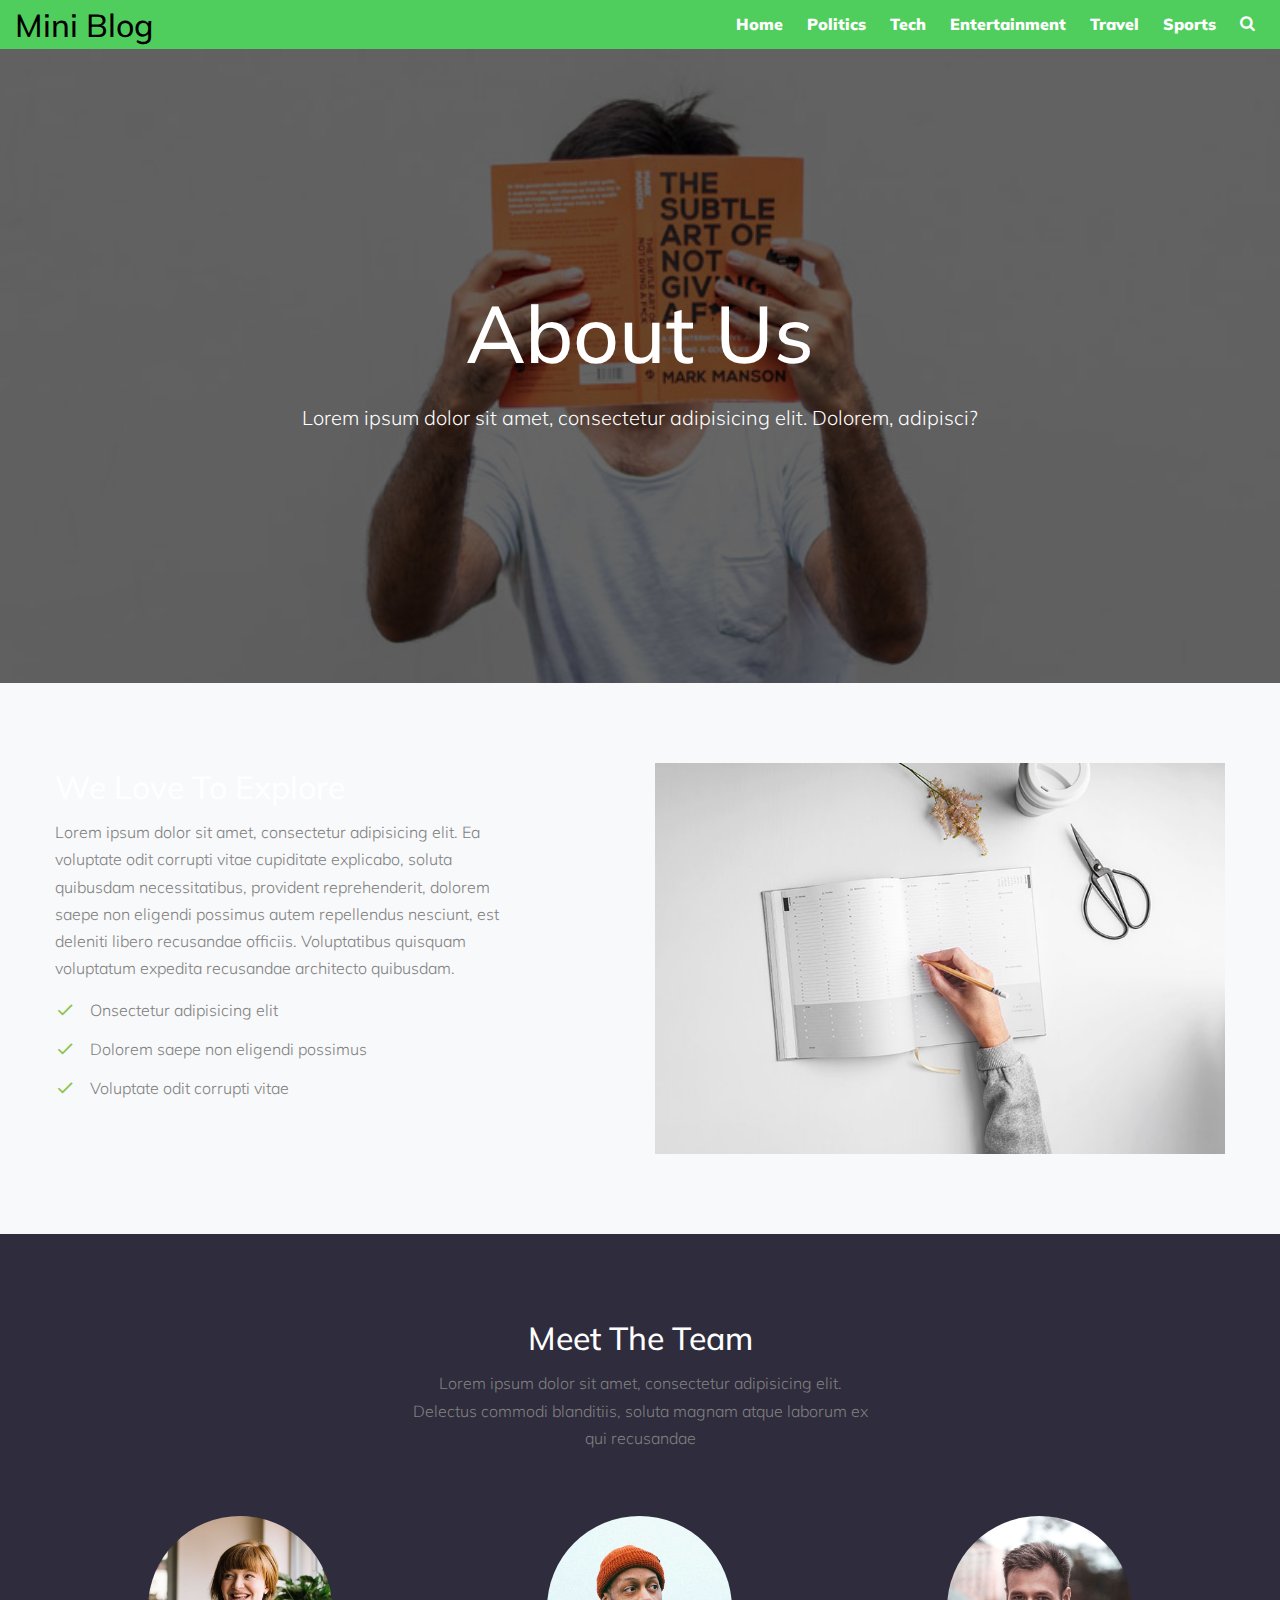
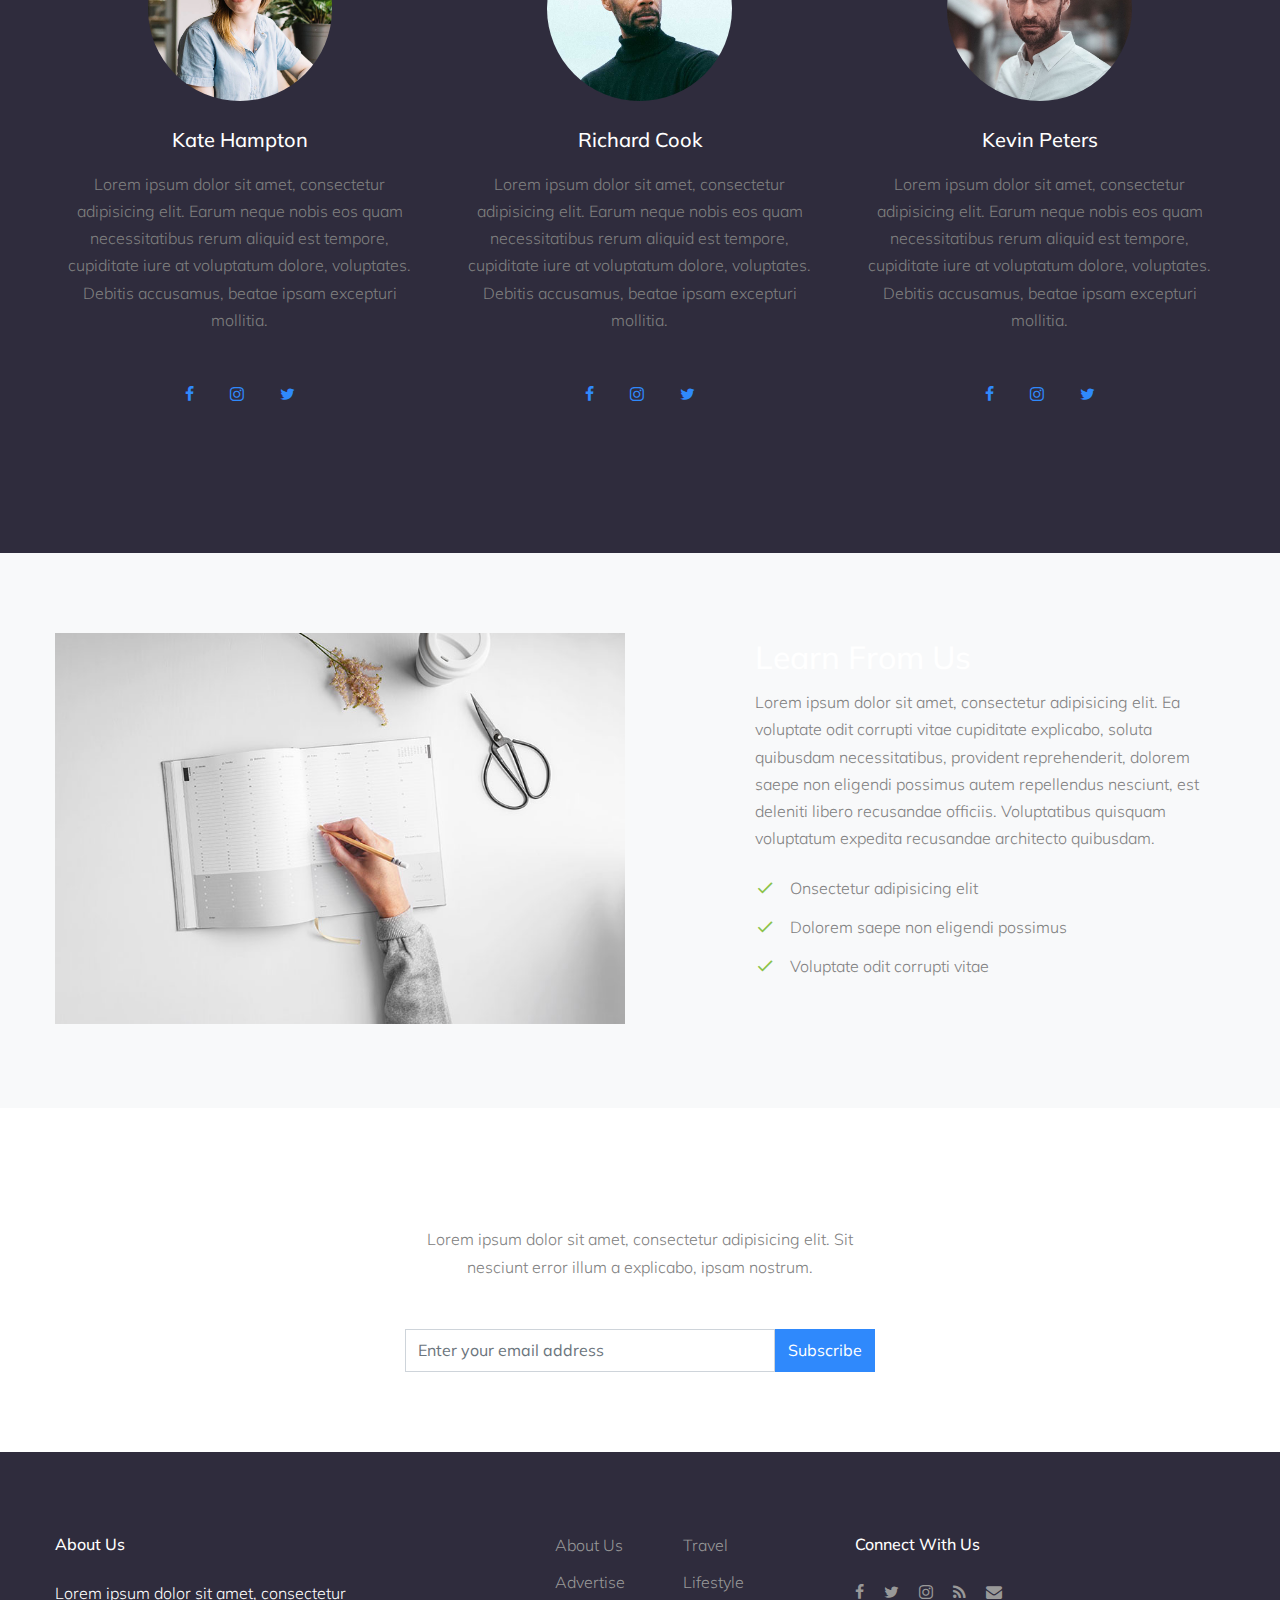
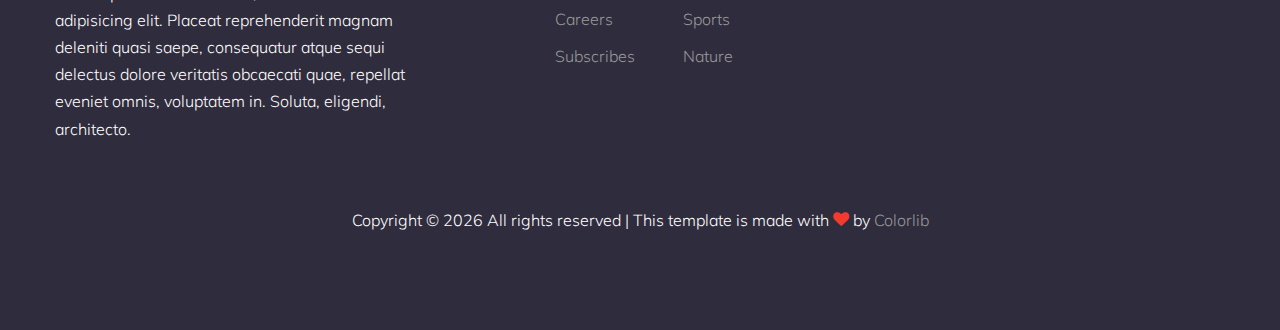
<file: about.html>
<!DOCTYPE html>
<html lang="en">
  <head>
    <title>Mini Blog</title>
    <meta charset="utf-8">
    <meta name="viewport" content="width=device-width, initial-scale=1, shrink-to-fit=no">

    <link href="https://fonts.googleapis.com/css?family=Muli:300,400,700|Playfair+Display:400,700,900" rel="stylesheet">

    <link rel="stylesheet" href="fonts/icomoon/style.css">
    <link rel="stylesheet" href="css/bootstrap.min.css">
    <link rel="stylesheet" href="css/magnific-popup.css">
    <link rel="stylesheet" href="css/jquery-ui.css">
    <link rel="stylesheet" href="css/owl.carousel.min.css">
    <link rel="stylesheet" href="css/owl.theme.default.min.css">
    <link rel="stylesheet" href="css/bootstrap-datepicker.css">
    <link rel="stylesheet" href="fonts/flaticon/font/flaticon.css">
    <link rel="stylesheet" href="css/aos.css">

    <link rel="stylesheet" href="css/style.css">
  </head>
  <body>
  
  <div class="site-wrap">

    <div class="site-mobile-menu">
      <div class="site-mobile-menu-header">
        <div class="site-mobile-menu-close mt-3">
          <span class="icon-close2 js-menu-toggle"></span>
        </div>
      </div>
      <div class="site-mobile-menu-body"></div>
    </div>
    
    <header class="site-navbar" role="banner">
      <div class="container-fluid">
        <div class="row align-items-center">
          
          <div class="col-12 search-form-wrap js-search-form">
            <form method="get" action="#">
              <input type="text" id="s" class="form-control" placeholder="Search...">
              <button class="search-btn" type="submit"><span class="icon-search"></span></button>
            </form>
          </div>

          <div class="col-4 site-logo">
            <a href="index.html" class="text-black h2 mb-0">Mini Blog</a>
          </div>

          <div class="col-8 text-right">
            <nav class="site-navigation" role="navigation">
              <ul class="site-menu js-clone-nav mr-auto d-none d-lg-block mb-0">
                <li><a href="category.html">Home</a></li>
                <li><a href="category.html">Politics</a></li>
                <li><a href="category.html">Tech</a></li>
                <li><a href="category.html">Entertainment</a></li>
                <li><a href="category.html">Travel</a></li>
                <li><a href="category.html">Sports</a></li>
                <li class="d-none d-lg-inline-block"><a href="#" class="js-search-toggle"><span class="icon-search"></span></a></li>
              </ul>
            </nav>
            <a href="#" class="site-menu-toggle js-menu-toggle text-black d-inline-block d-lg-none"><span class="icon-menu h3"></span></a></div>
          </div>

      </div>
    </header>
    
    
    <div class="site-cover site-cover-sm same-height overlay single-page" style="background-image: url('images/img_4.jpg');">
      <div class="container">
        <div class="row same-height justify-content-center">
          <div class="col-md-12 col-lg-10">
            <div class="post-entry text-center">
              <h1 class="">About Us</h1>
              <p class="lead mb-4 text-white">Lorem ipsum dolor sit amet, consectetur adipisicing elit. Dolorem, adipisci?</p>
            </div>
          </div>
        </div>
      </div>
    </div>
    
    
    <div class="site-section bg-light">
      <div class="container">
        <div class="row">
          <div class="col-md-6 order-md-2">
            <img src="images/img_1.jpg" alt="Image" class="img-fluid">
          </div>
          <div class="col-md-5 mr-auto order-md-1">
            <h2>We Love To Explore</h2>
            <p>Lorem ipsum dolor sit amet, consectetur adipisicing elit. Ea voluptate odit corrupti vitae cupiditate explicabo, soluta quibusdam necessitatibus, provident reprehenderit, dolorem saepe non eligendi possimus autem repellendus nesciunt, est deleniti libero recusandae officiis. Voluptatibus quisquam voluptatum expedita recusandae architecto quibusdam.</p>
            <ul class="ul-check list-unstyled success">
              <li>Onsectetur adipisicing elit</li>
              <li>Dolorem saepe non eligendi possimus</li>
              <li>Voluptate odit corrupti vitae</li>
            </ul>
          </div>
        </div>
      </div>
    </div>

    <div class="site-section">
      <div class="container">
        <div class="row mb-5 justify-content-center">
          <div class="col-md-5 text-center">
            <h2>Meet The Team</h2>
            <p>Lorem ipsum dolor sit amet, consectetur adipisicing elit. Delectus commodi blanditiis, soluta magnam atque laborum ex qui recusandae</p>
          </div>
        </div>
        <div class="row">
          <div class="col-md-6 col-lg-4 mb-5 text-center">
            <img src="images/person_1.jpg" alt="Image" class="img-fluid w-50 rounded-circle mb-4">
            <h2 class="mb-3 h5">Kate Hampton</h2>
            <p>Lorem ipsum dolor sit amet, consectetur adipisicing elit. Earum neque nobis eos quam necessitatibus rerum aliquid est tempore, cupiditate iure at voluptatum dolore, voluptates. Debitis accusamus, beatae ipsam excepturi mollitia.</p>

            <p class="mt-5">
              <a href="#" class="p-3"><span class="icon-facebook"></span></a>
              <a href="#" class="p-3"><span class="icon-instagram"></span></a>
              <a href="#" class="p-3"><span class="icon-twitter"></span></a>
            </p>
          </div>

          <div class="col-md-6 col-lg-4 mb-5 text-center">
            <img src="images/person_2.jpg" alt="Image" class="img-fluid w-50 rounded-circle mb-4">
            <h2 class="mb-3 h5">Richard Cook</h2>
            <p>Lorem ipsum dolor sit amet, consectetur adipisicing elit. Earum neque nobis eos quam necessitatibus rerum aliquid est tempore, cupiditate iure at voluptatum dolore, voluptates. Debitis accusamus, beatae ipsam excepturi mollitia.</p>

            <p class="mt-5">
              <a href="#" class="p-3"><span class="icon-facebook"></span></a>
              <a href="#" class="p-3"><span class="icon-instagram"></span></a>
              <a href="#" class="p-3"><span class="icon-twitter"></span></a>
            </p>
          </div>

          <div class="col-md-6 col-lg-4 mb-5 text-center">
            <img src="images/person_3.jpg" alt="Image" class="img-fluid w-50 rounded-circle mb-4">
            <h2 class="mb-3 h5">Kevin Peters</h2>
            <p>Lorem ipsum dolor sit amet, consectetur adipisicing elit. Earum neque nobis eos quam necessitatibus rerum aliquid est tempore, cupiditate iure at voluptatum dolore, voluptates. Debitis accusamus, beatae ipsam excepturi mollitia.</p>

            <p class="mt-5">
              <a href="#" class="p-3"><span class="icon-facebook"></span></a>
              <a href="#" class="p-3"><span class="icon-instagram"></span></a>
              <a href="#" class="p-3"><span class="icon-twitter"></span></a>
            </p>
          </div>
        </div>
      </div>
    </div>
    
    <div class="site-section bg-light">
      <div class="container">
        <div class="row">
          <div class="col-md-6">
            <img src="images/img_1.jpg" alt="Image" class="img-fluid">
          </div>
          <div class="col-md-5 ml-auto">
            <h2>Learn From Us</h2>
            <p class="mb-4">Lorem ipsum dolor sit amet, consectetur adipisicing elit. Ea voluptate odit corrupti vitae cupiditate explicabo, soluta quibusdam necessitatibus, provident reprehenderit, dolorem saepe non eligendi possimus autem repellendus nesciunt, est deleniti libero recusandae officiis. Voluptatibus quisquam voluptatum expedita recusandae architecto quibusdam.</p>
            
            <ul class="ul-check list-unstyled success">
              <li>Onsectetur adipisicing elit</li>
              <li>Dolorem saepe non eligendi possimus</li>
              <li>Voluptate odit corrupti vitae</li>
            </ul>
          </div>
        </div>
      </div>
    </div>


    <div class="site-section bg-white">
      <div class="container">
        <div class="row justify-content-center text-center">
          <div class="col-md-5">
            <div class="subscribe-1 ">
              <h2>Subscribe to our newsletter</h2>
              <p class="mb-5">Lorem ipsum dolor sit amet, consectetur adipisicing elit. Sit nesciunt error illum a explicabo, ipsam nostrum.</p>
              <form action="#" class="d-flex">
                <input type="text" class="form-control" placeholder="Enter your email address">
                <input type="submit" class="btn btn-primary" value="Subscribe">
              </form>
            </div>
          </div>
        </div>
      </div>
    </div>
    
    <div class="site-footer">
      <div class="container">
        <div class="row mb-5">
          <div class="col-md-4">
            <h3 class="footer-heading mb-4">About Us</h3>
            <p>Lorem ipsum dolor sit amet, consectetur adipisicing elit. Placeat reprehenderit magnam deleniti quasi saepe, consequatur atque sequi delectus dolore veritatis obcaecati quae, repellat eveniet omnis, voluptatem in. Soluta, eligendi, architecto.</p>
          </div>
          <div class="col-md-3 ml-auto">
            <!-- <h3 class="footer-heading mb-4">Navigation</h3> -->
            <ul class="list-unstyled float-left mr-5">
              <li><a href="#">About Us</a></li>
              <li><a href="#">Advertise</a></li>
              <li><a href="#">Careers</a></li>
              <li><a href="#">Subscribes</a></li>
            </ul>
            <ul class="list-unstyled float-left">
              <li><a href="#">Travel</a></li>
              <li><a href="#">Lifestyle</a></li>
              <li><a href="#">Sports</a></li>
              <li><a href="#">Nature</a></li>
            </ul>
          </div>
          <div class="col-md-4">
            

            <div>
              <h3 class="footer-heading mb-4">Connect With Us</h3>
              <p>
                <a href="#"><span class="icon-facebook pt-2 pr-2 pb-2 pl-0"></span></a>
                <a href="#"><span class="icon-twitter p-2"></span></a>
                <a href="#"><span class="icon-instagram p-2"></span></a>
                <a href="#"><span class="icon-rss p-2"></span></a>
                <a href="#"><span class="icon-envelope p-2"></span></a>
              </p>
            </div>
          </div>
        </div>
        <div class="row">
          <div class="col-12 text-center">
            <p>
              <!-- Link back to Colorlib can't be removed. Template is licensed under CC BY 3.0. -->
              Copyright &copy; <script>document.write(new Date().getFullYear());</script> All rights reserved | This template is made with <i class="icon-heart text-danger" aria-hidden="true"></i> by <a href="https://colorlib.com" target="_blank" >Colorlib</a>
              <!-- Link back to Colorlib can't be removed. Template is licensed under CC BY 3.0. -->
              </p>
          </div>
        </div>
      </div>
    </div>
    
  </div>

  <script src="js/jquery-3.3.1.min.js"></script>
  <script src="js/jquery-migrate-3.0.1.min.js"></script>
  <script src="js/jquery-ui.js"></script>
  <script src="js/popper.min.js"></script>
  <script src="js/bootstrap.min.js"></script>
  <script src="js/owl.carousel.min.js"></script>
  <script src="js/jquery.stellar.min.js"></script>
  <script src="js/jquery.countdown.min.js"></script>
  <script src="js/jquery.magnific-popup.min.js"></script>
  <script src="js/bootstrap-datepicker.min.js"></script>
  <script src="js/aos.js"></script>

  <script src="js/main.js"></script>

 
  </body>
</html>
</file>
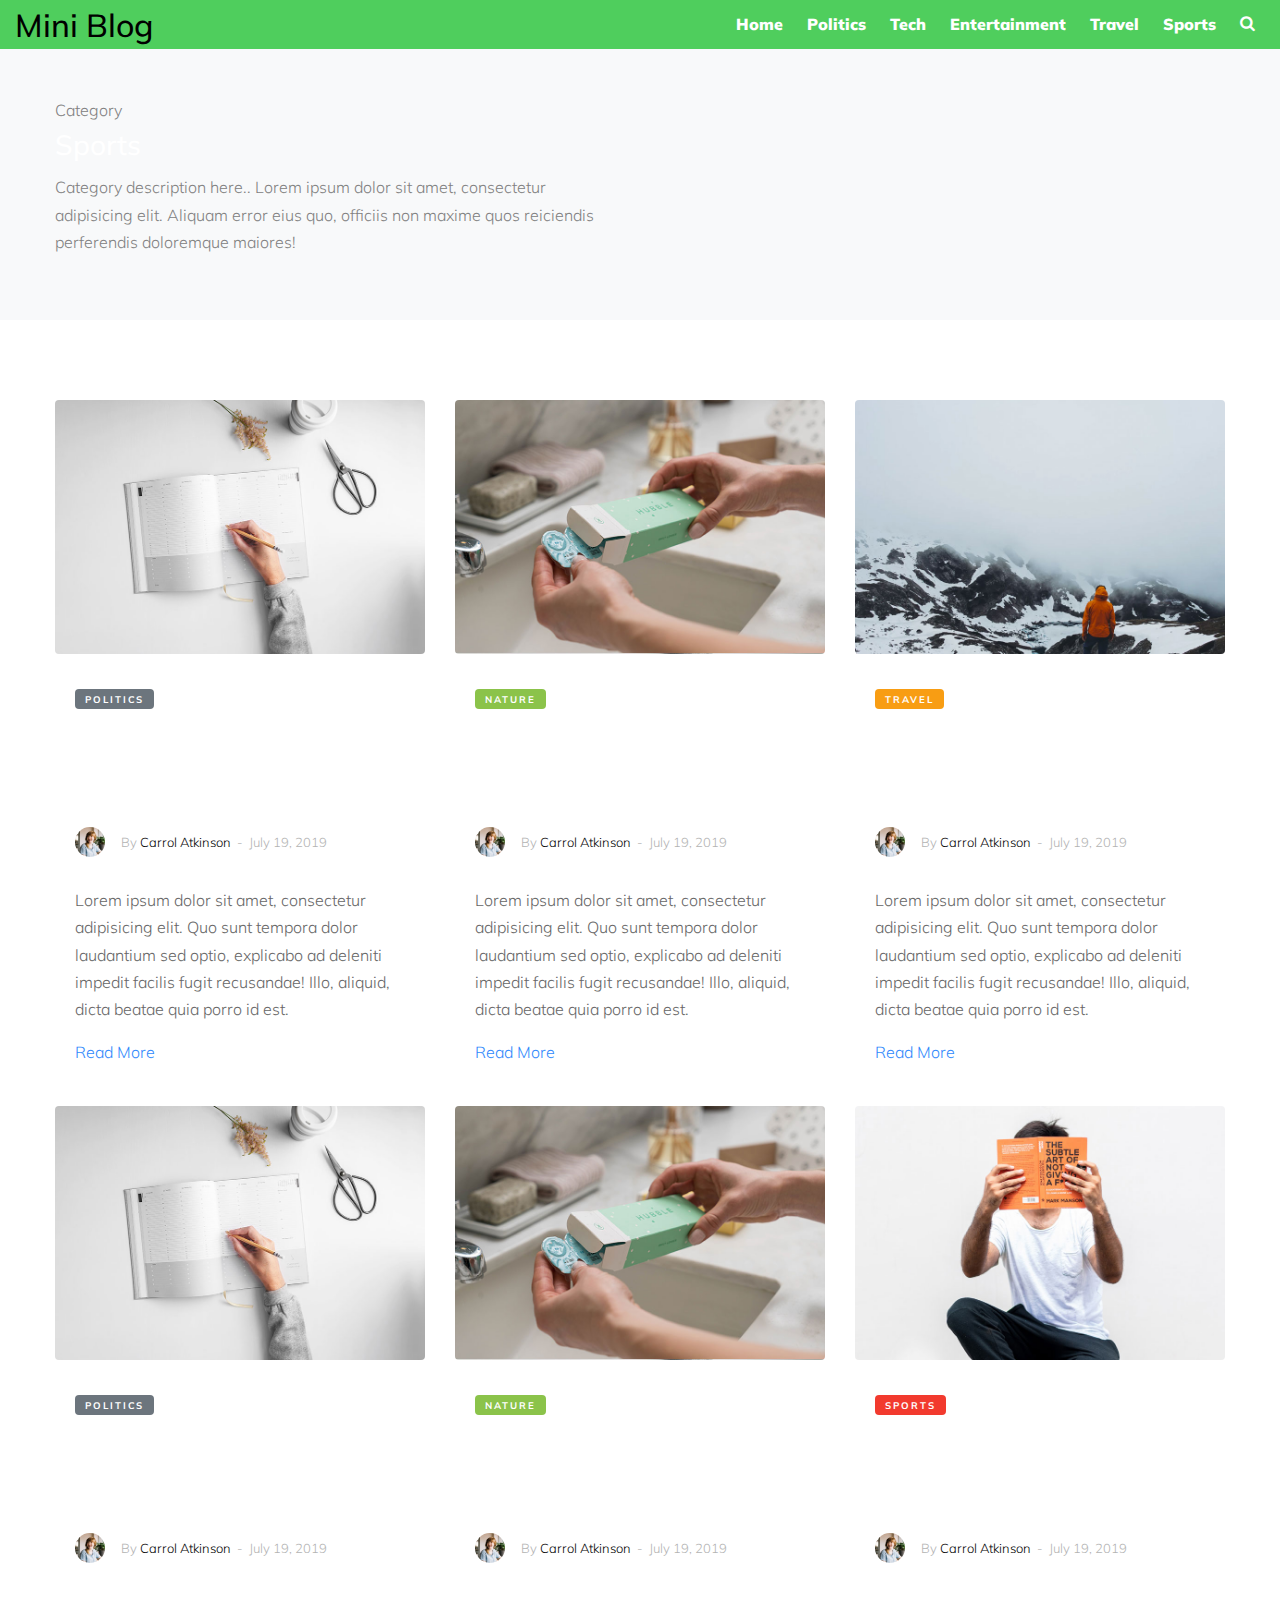
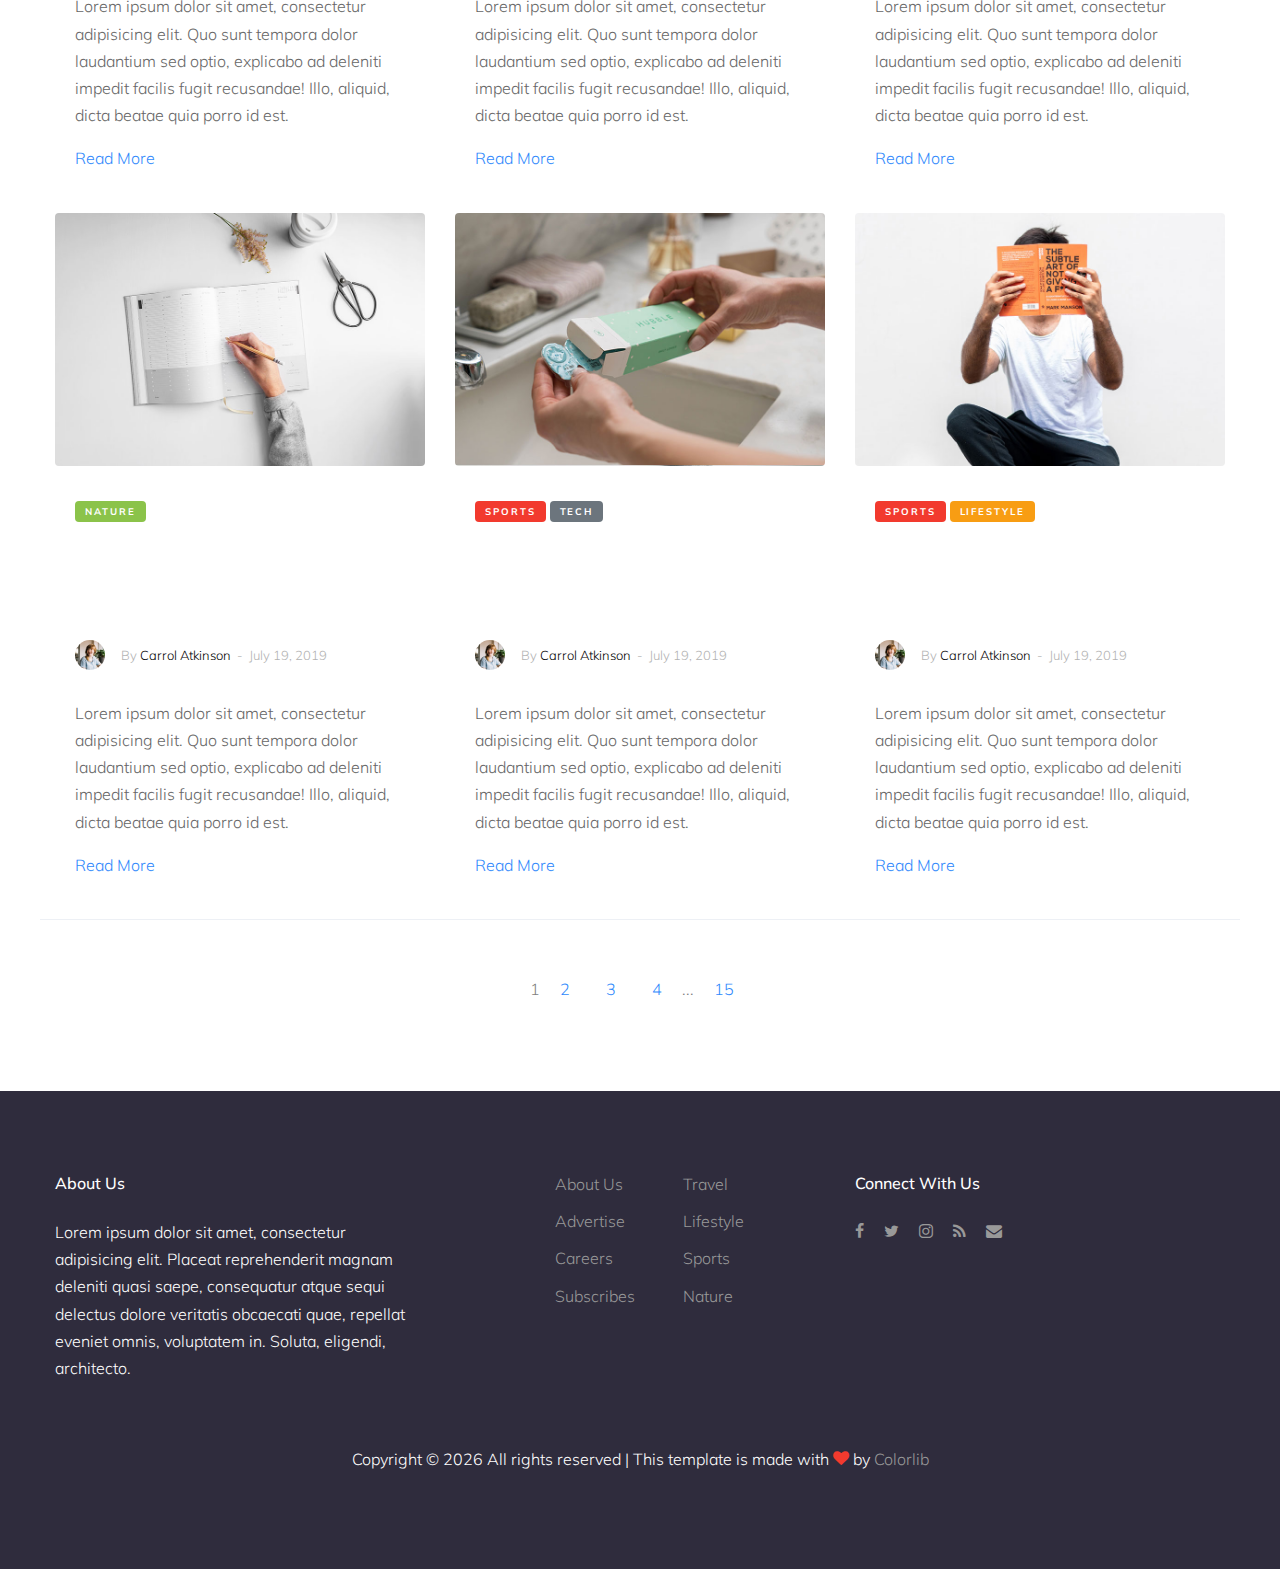
<file: category.html>
<!DOCTYPE html>
<html lang="en">
  <head>
    <title>Mini Blog</title>
    <meta charset="utf-8">
    <meta name="viewport" content="width=device-width, initial-scale=1, shrink-to-fit=no">

    <link href="https://fonts.googleapis.com/css?family=Muli:300,400,700|Playfair+Display:400,700,900" rel="stylesheet">

    <link rel="stylesheet" href="fonts/icomoon/style.css">
    <link rel="stylesheet" href="css/bootstrap.min.css">
    <link rel="stylesheet" href="css/magnific-popup.css">
    <link rel="stylesheet" href="css/jquery-ui.css">
    <link rel="stylesheet" href="css/owl.carousel.min.css">
    <link rel="stylesheet" href="css/owl.theme.default.min.css">
    <link rel="stylesheet" href="css/bootstrap-datepicker.css">
    <link rel="stylesheet" href="fonts/flaticon/font/flaticon.css">
    <link rel="stylesheet" href="css/aos.css">

    <link rel="stylesheet" href="css/style.css">
  </head>
  <body>
  
  <div class="site-wrap">

    <div class="site-mobile-menu">
      <div class="site-mobile-menu-header">
        <div class="site-mobile-menu-close mt-3">
          <span class="icon-close2 js-menu-toggle"></span>
        </div>
      </div>
      <div class="site-mobile-menu-body"></div>
    </div>
    
    <header class="site-navbar" role="banner">
      <div class="container-fluid">
        <div class="row align-items-center">
          
          <div class="col-12 search-form-wrap js-search-form">
            <form method="get" action="#">
              <input type="text" id="s" class="form-control" placeholder="Search...">
              <button class="search-btn" type="submit"><span class="icon-search"></span></button>
            </form>
          </div>

          <div class="col-4 site-logo">
            <a href="index.html" class="text-black h2 mb-0">Mini Blog</a>
          </div>

          <div class="col-8 text-right">
            <nav class="site-navigation" role="navigation">
              <ul class="site-menu js-clone-nav mr-auto d-none d-lg-block mb-0">
                <li><a href="category.html">Home</a></li>
                <li><a href="category.html">Politics</a></li>
                <li><a href="category.html">Tech</a></li>
                <li><a href="category.html">Entertainment</a></li>
                <li><a href="category.html">Travel</a></li>
                <li><a href="category.html">Sports</a></li>
                <li class="d-none d-lg-inline-block"><a href="#" class="js-search-toggle"><span class="icon-search"></span></a></li>
              </ul>
            </nav>
            <a href="#" class="site-menu-toggle js-menu-toggle text-black d-inline-block d-lg-none"><span class="icon-menu h3"></span></a></div>
          </div>

      </div>
    </header>
    
    
    <div class="py-5 bg-light">
      <div class="container">
        <div class="row">
          <div class="col-md-6">
            <span>Category</span>
            <h3>Sports</h3>
            <p>Category description here.. Lorem ipsum dolor sit amet, consectetur adipisicing elit. Aliquam error eius quo, officiis non maxime quos reiciendis perferendis doloremque maiores!</p>
          </div>
        </div>
      </div>
    </div>

    <div class="site-section bg-white">
      <div class="container">
        <div class="row">
          <div class="col-lg-4 mb-4">
            <div class="entry2">
              <a href="single.html"><img src="images/img_1.jpg" alt="Image" class="img-fluid rounded"></a>
              <div class="excerpt">
              <span class="post-category text-white bg-secondary mb-3">Politics</span>

              <h2><a href="single.html">The AI magically removes moving objects from videos.</a></h2>
              <div class="post-meta align-items-center text-left clearfix">
                <figure class="author-figure mb-0 mr-3 float-left"><img src="images/person_1.jpg" alt="Image" class="img-fluid"></figure>
                <span class="d-inline-block mt-1">By <a href="#">Carrol Atkinson</a></span>
                <span>&nbsp;-&nbsp; July 19, 2019</span>
              </div>
              
                <p>Lorem ipsum dolor sit amet, consectetur adipisicing elit. Quo sunt tempora dolor laudantium sed optio, explicabo ad deleniti impedit facilis fugit recusandae! Illo, aliquid, dicta beatae quia porro id est.</p>
                <p><a href="#">Read More</a></p>
              </div>
            </div>
          </div>
          <div class="col-lg-4 mb-4">
            <div class="entry2">
              <a href="single.html"><img src="images/img_2.jpg" alt="Image" class="img-fluid rounded"></a>
              <div class="excerpt">
              <span class="post-category text-white bg-success mb-3">Nature</span>

              <h2><a href="single.html">The AI magically removes moving objects from videos.</a></h2>
              <div class="post-meta align-items-center text-left clearfix">
                <figure class="author-figure mb-0 mr-3 float-left"><img src="images/person_1.jpg" alt="Image" class="img-fluid"></figure>
                <span class="d-inline-block mt-1">By <a href="#">Carrol Atkinson</a></span>
                <span>&nbsp;-&nbsp; July 19, 2019</span>
              </div>
              
                <p>Lorem ipsum dolor sit amet, consectetur adipisicing elit. Quo sunt tempora dolor laudantium sed optio, explicabo ad deleniti impedit facilis fugit recusandae! Illo, aliquid, dicta beatae quia porro id est.</p>
                <p><a href="#">Read More</a></p>
              </div>
            </div>
          </div>
          <div class="col-lg-4 mb-4">
            <div class="entry2">
              <a href="single.html"><img src="images/img_3.jpg" alt="Image" class="img-fluid rounded"></a>
              <div class="excerpt">
              <span class="post-category text-white bg-warning mb-3">Travel</span>

              <h2><a href="single.html">The AI magically removes moving objects from videos.</a></h2>
              <div class="post-meta align-items-center text-left clearfix">
                <figure class="author-figure mb-0 mr-3 float-left"><img src="images/person_1.jpg" alt="Image" class="img-fluid"></figure>
                <span class="d-inline-block mt-1">By <a href="#">Carrol Atkinson</a></span>
                <span>&nbsp;-&nbsp; July 19, 2019</span>
              </div>
              
                <p>Lorem ipsum dolor sit amet, consectetur adipisicing elit. Quo sunt tempora dolor laudantium sed optio, explicabo ad deleniti impedit facilis fugit recusandae! Illo, aliquid, dicta beatae quia porro id est.</p>
                <p><a href="#">Read More</a></p>
              </div>
            </div>
          </div>


          <div class="col-lg-4 mb-4">
            <div class="entry2">
              <a href="single.html"><img src="images/img_1.jpg" alt="Image" class="img-fluid rounded"></a>
              <div class="excerpt">
              <span class="post-category text-white bg-secondary mb-3">Politics</span>

              <h2><a href="single.html">The AI magically removes moving objects from videos.</a></h2>
              <div class="post-meta align-items-center text-left clearfix">
                <figure class="author-figure mb-0 mr-3 float-left"><img src="images/person_1.jpg" alt="Image" class="img-fluid"></figure>
                <span class="d-inline-block mt-1">By <a href="#">Carrol Atkinson</a></span>
                <span>&nbsp;-&nbsp; July 19, 2019</span>
              </div>
              
                <p>Lorem ipsum dolor sit amet, consectetur adipisicing elit. Quo sunt tempora dolor laudantium sed optio, explicabo ad deleniti impedit facilis fugit recusandae! Illo, aliquid, dicta beatae quia porro id est.</p>
                <p><a href="#">Read More</a></p>
              </div>
            </div>
          </div>
          <div class="col-lg-4 mb-4">
            <div class="entry2">
              <a href="single.html"><img src="images/img_2.jpg" alt="Image" class="img-fluid rounded"></a>
              <div class="excerpt">
              <span class="post-category text-white bg-success mb-3">Nature</span>

              <h2><a href="single.html">The AI magically removes moving objects from videos.</a></h2>
              <div class="post-meta align-items-center text-left clearfix">
                <figure class="author-figure mb-0 mr-3 float-left"><img src="images/person_1.jpg" alt="Image" class="img-fluid"></figure>
                <span class="d-inline-block mt-1">By <a href="#">Carrol Atkinson</a></span>
                <span>&nbsp;-&nbsp; July 19, 2019</span>
              </div>
              
                <p>Lorem ipsum dolor sit amet, consectetur adipisicing elit. Quo sunt tempora dolor laudantium sed optio, explicabo ad deleniti impedit facilis fugit recusandae! Illo, aliquid, dicta beatae quia porro id est.</p>
                <p><a href="#">Read More</a></p>
              </div>
            </div>
          </div>
          <div class="col-lg-4 mb-4">
            <div class="entry2">
              <a href="single.html"><img src="images/img_4.jpg" alt="Image" class="img-fluid rounded"></a>
              <div class="excerpt">
              <span class="post-category text-white bg-danger mb-3">Sports</span>

              <h2><a href="single.html">The AI magically removes moving objects from videos.</a></h2>
              <div class="post-meta align-items-center text-left clearfix">
                <figure class="author-figure mb-0 mr-3 float-left"><img src="images/person_1.jpg" alt="Image" class="img-fluid"></figure>
                <span class="d-inline-block mt-1">By <a href="#">Carrol Atkinson</a></span>
                <span>&nbsp;-&nbsp; July 19, 2019</span>
              </div>
              
                <p>Lorem ipsum dolor sit amet, consectetur adipisicing elit. Quo sunt tempora dolor laudantium sed optio, explicabo ad deleniti impedit facilis fugit recusandae! Illo, aliquid, dicta beatae quia porro id est.</p>
                <p><a href="#">Read More</a></p>
              </div>
            </div>
          </div>


          <div class="col-lg-4 mb-4">
            <div class="entry2">
              <a href="single.html"><img src="images/img_1.jpg" alt="Image" class="img-fluid rounded"></a>
              <div class="excerpt">
              <span class="post-category text-white bg-success mb-3">Nature</span>

              <h2><a href="single.html">The AI magically removes moving objects from videos.</a></h2>
              <div class="post-meta align-items-center text-left clearfix">
                <figure class="author-figure mb-0 mr-3 float-left"><img src="images/person_1.jpg" alt="Image" class="img-fluid"></figure>
                <span class="d-inline-block mt-1">By <a href="#">Carrol Atkinson</a></span>
                <span>&nbsp;-&nbsp; July 19, 2019</span>
              </div>
              
                <p>Lorem ipsum dolor sit amet, consectetur adipisicing elit. Quo sunt tempora dolor laudantium sed optio, explicabo ad deleniti impedit facilis fugit recusandae! Illo, aliquid, dicta beatae quia porro id est.</p>
                <p><a href="#">Read More</a></p>
              </div>
            </div>
          </div>
          <div class="col-lg-4 mb-4">
            <div class="entry2">
              <a href="single.html"><img src="images/img_2.jpg" alt="Image" class="img-fluid rounded"></a>
              <div class="excerpt">
              <span class="post-category text-white bg-danger mb-3">Sports</span>
              <span class="post-category text-white bg-secondary mb-3">Tech</span>

              <h2><a href="single.html">The AI magically removes moving objects from videos.</a></h2>
              <div class="post-meta align-items-center text-left clearfix">
                <figure class="author-figure mb-0 mr-3 float-left"><img src="images/person_1.jpg" alt="Image" class="img-fluid"></figure>
                <span class="d-inline-block mt-1">By <a href="#">Carrol Atkinson</a></span>
                <span>&nbsp;-&nbsp; July 19, 2019</span>
              </div>
                <p>Lorem ipsum dolor sit amet, consectetur adipisicing elit. Quo sunt tempora dolor laudantium sed optio, explicabo ad deleniti impedit facilis fugit recusandae! Illo, aliquid, dicta beatae quia porro id est.</p>
                <p><a href="#">Read More</a></p>
              </div>
            </div>
          </div>
          <div class="col-lg-4 mb-4">
            <div class="entry2">
              <a href="single.html"><img src="images/img_4.jpg" alt="Image" class="img-fluid rounded"></a>
              <div class="excerpt">
              <span class="post-category text-white bg-danger mb-3">Sports</span>
              <span class="post-category text-white bg-warning mb-3">Lifestyle</span>

              <h2><a href="single.html">The AI magically removes moving objects from videos.</a></h2>
              <div class="post-meta align-items-center text-left clearfix">
                <figure class="author-figure mb-0 mr-3 float-left"><img src="images/person_1.jpg" alt="Image" class="img-fluid"></figure>
                <span class="d-inline-block mt-1">By <a href="#">Carrol Atkinson</a></span>
                <span>&nbsp;-&nbsp; July 19, 2019</span>
              </div>
              
                <p>Lorem ipsum dolor sit amet, consectetur adipisicing elit. Quo sunt tempora dolor laudantium sed optio, explicabo ad deleniti impedit facilis fugit recusandae! Illo, aliquid, dicta beatae quia porro id est.</p>
                <p><a href="#">Read More</a></p>
              </div>
            </div>
          </div>
        </div>
        <div class="row text-center pt-5 border-top">
          <div class="col-md-12">
            <div class="custom-pagination">
              <span>1</span>
              <a href="#">2</a>
              <a href="#">3</a>
              <a href="#">4</a>
              <span>...</span>
              <a href="#">15</a>
            </div>
          </div>
      </div>
    </div>
  </div>
    
    
    
    <div class="site-footer">
      <div class="container">
        <div class="row mb-5">
          <div class="col-md-4">
            <h3 class="footer-heading mb-4">About Us</h3>
            <p>Lorem ipsum dolor sit amet, consectetur adipisicing elit. Placeat reprehenderit magnam deleniti quasi saepe, consequatur atque sequi delectus dolore veritatis obcaecati quae, repellat eveniet omnis, voluptatem in. Soluta, eligendi, architecto.</p>
          </div>
          <div class="col-md-3 ml-auto">
            <!-- <h3 class="footer-heading mb-4">Navigation</h3> -->
            <ul class="list-unstyled float-left mr-5">
              <li><a href="#">About Us</a></li>
              <li><a href="#">Advertise</a></li>
              <li><a href="#">Careers</a></li>
              <li><a href="#">Subscribes</a></li>
            </ul>
            <ul class="list-unstyled float-left">
              <li><a href="#">Travel</a></li>
              <li><a href="#">Lifestyle</a></li>
              <li><a href="#">Sports</a></li>
              <li><a href="#">Nature</a></li>
            </ul>
          </div>
          <div class="col-md-4">
            

            <div>
              <h3 class="footer-heading mb-4">Connect With Us</h3>
              <p>
                <a href="#"><span class="icon-facebook pt-2 pr-2 pb-2 pl-0"></span></a>
                <a href="#"><span class="icon-twitter p-2"></span></a>
                <a href="#"><span class="icon-instagram p-2"></span></a>
                <a href="#"><span class="icon-rss p-2"></span></a>
                <a href="#"><span class="icon-envelope p-2"></span></a>
              </p>
            </div>
          </div>
        </div>
        <div class="row">
          <div class="col-12 text-center">
            <p>
              <!-- Link back to Colorlib can't be removed. Template is licensed under CC BY 3.0. -->
              Copyright &copy; <script>document.write(new Date().getFullYear());</script> All rights reserved | This template is made with <i class="icon-heart text-danger" aria-hidden="true"></i> by <a href="https://colorlib.com" target="_blank" >Colorlib</a>
              <!-- Link back to Colorlib can't be removed. Template is licensed under CC BY 3.0. -->
              </p>
          </div>
        </div>
      </div>
    </div>
    
  </div>

  <script src="js/jquery-3.3.1.min.js"></script>
  <script src="js/jquery-migrate-3.0.1.min.js"></script>
  <script src="js/jquery-ui.js"></script>
  <script src="js/popper.min.js"></script>
  <script src="js/bootstrap.min.js"></script>
  <script src="js/owl.carousel.min.js"></script>
  <script src="js/jquery.stellar.min.js"></script>
  <script src="js/jquery.countdown.min.js"></script>
  <script src="js/jquery.magnific-popup.min.js"></script>
  <script src="js/bootstrap-datepicker.min.js"></script>
  <script src="js/aos.js"></script>

  <script src="js/main.js"></script>


    
  </body>
</html>
</file>
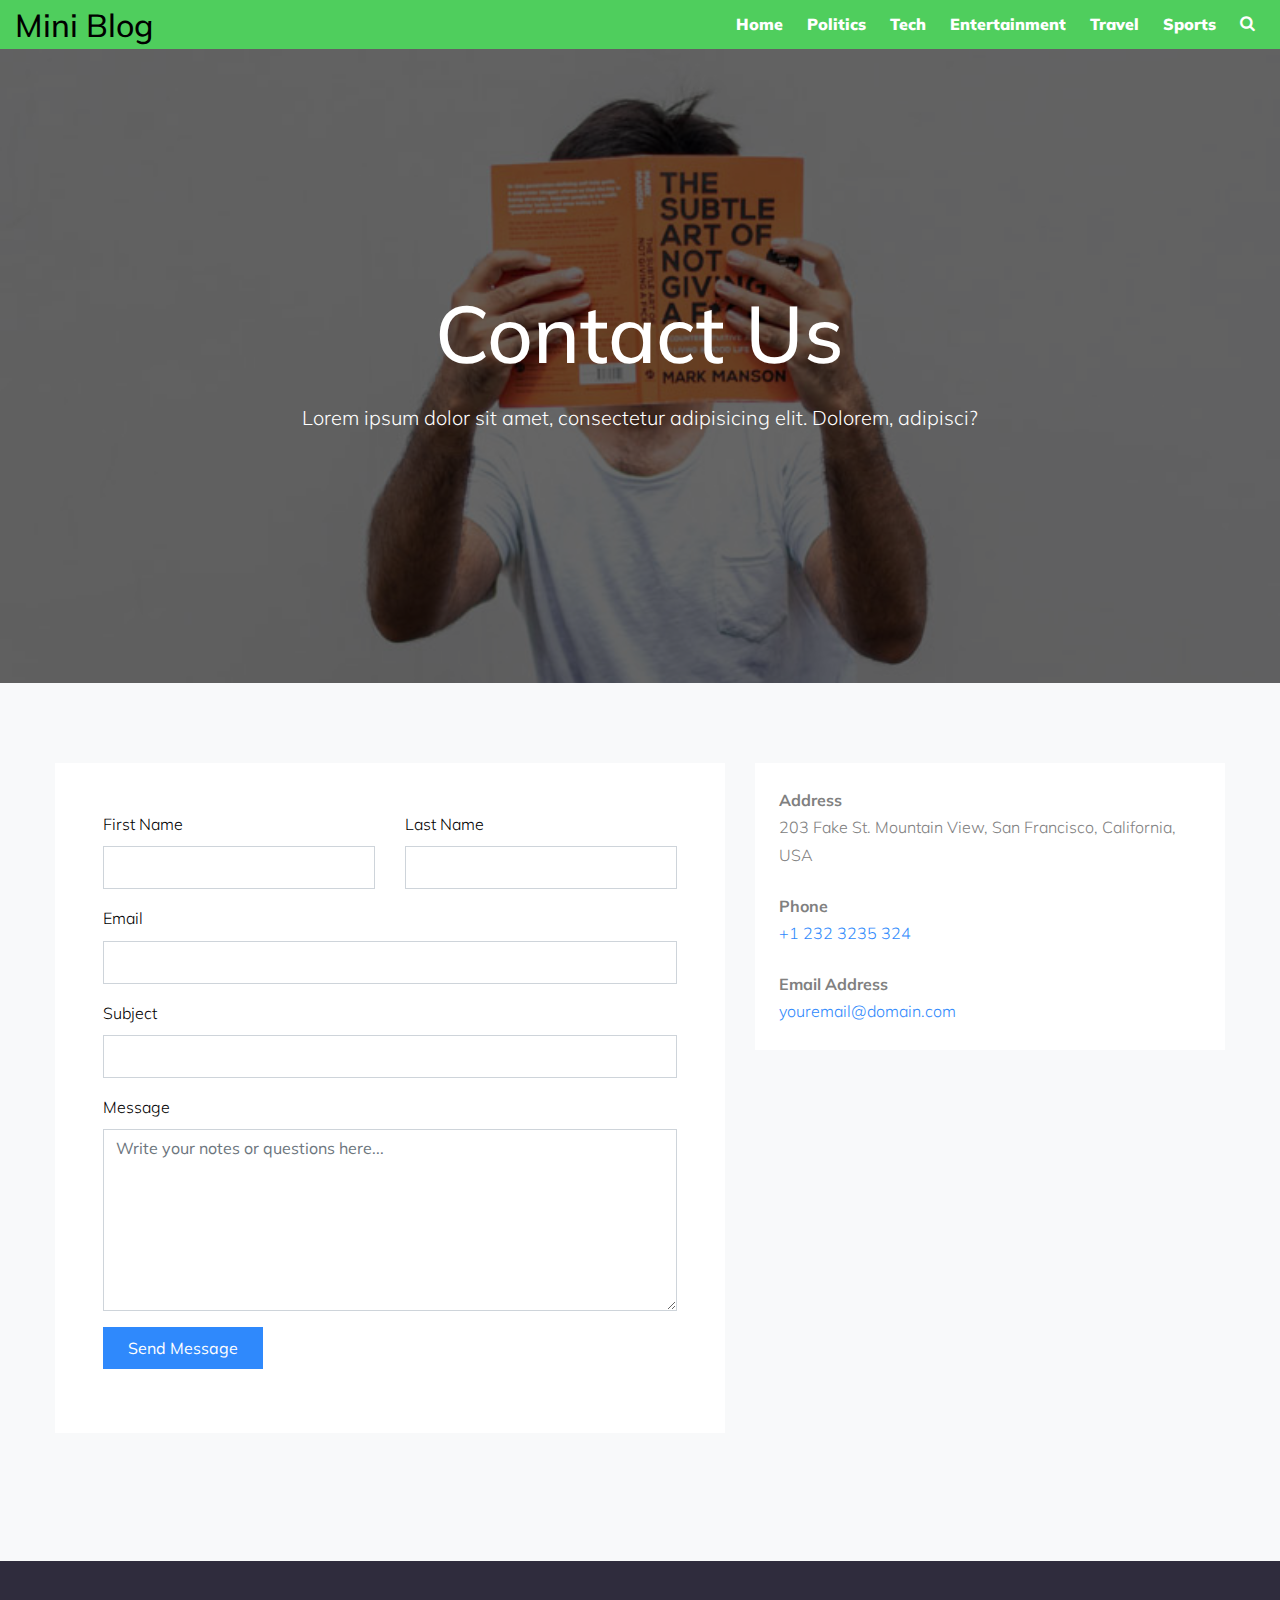
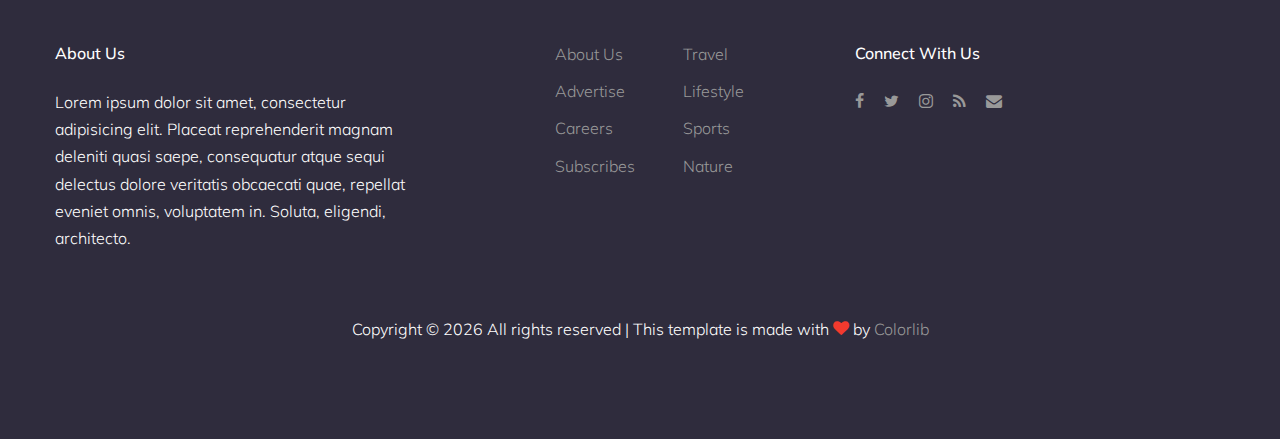
<file: contact.html>
<!DOCTYPE html>
<html lang="en">
  <head>
    <title>Mini Blog</title>
    <meta charset="utf-8">
    <meta name="viewport" content="width=device-width, initial-scale=1, shrink-to-fit=no">

    <link href="https://fonts.googleapis.com/css?family=Muli:300,400,700|Playfair+Display:400,700,900" rel="stylesheet">

    <link rel="stylesheet" href="fonts/icomoon/style.css">
    <link rel="stylesheet" href="css/bootstrap.min.css">
    <link rel="stylesheet" href="css/magnific-popup.css">
    <link rel="stylesheet" href="css/jquery-ui.css">
    <link rel="stylesheet" href="css/owl.carousel.min.css">
    <link rel="stylesheet" href="css/owl.theme.default.min.css">
    <link rel="stylesheet" href="css/bootstrap-datepicker.css">
    <link rel="stylesheet" href="fonts/flaticon/font/flaticon.css">
    <link rel="stylesheet" href="css/aos.css">

    <link rel="stylesheet" href="css/style.css">
  </head>
  <body>
  
  <div class="site-wrap">

    <div class="site-mobile-menu">
      <div class="site-mobile-menu-header">
        <div class="site-mobile-menu-close mt-3">
          <span class="icon-close2 js-menu-toggle"></span>
        </div>
      </div>
      <div class="site-mobile-menu-body"></div>
    </div>
    
    <header class="site-navbar" role="banner">
      <div class="container-fluid">
        <div class="row align-items-center">
          
          <div class="col-12 search-form-wrap js-search-form">
            <form method="get" action="#">
              <input type="text" id="s" class="form-control" placeholder="Search...">
              <button class="search-btn" type="submit"><span class="icon-search"></span></button>
            </form>
          </div>

          <div class="col-4 site-logo">
            <a href="index.html" class="text-black h2 mb-0">Mini Blog</a>
          </div>

          <div class="col-8 text-right">
            <nav class="site-navigation" role="navigation">
              <ul class="site-menu js-clone-nav mr-auto d-none d-lg-block mb-0">
                <li><a href="category.html">Home</a></li>
                <li><a href="category.html">Politics</a></li>
                <li><a href="category.html">Tech</a></li>
                <li><a href="category.html">Entertainment</a></li>
                <li><a href="category.html">Travel</a></li>
                <li><a href="category.html">Sports</a></li>
                <li class="d-none d-lg-inline-block"><a href="#" class="js-search-toggle"><span class="icon-search"></span></a></li>
              </ul>
            </nav>
            <a href="#" class="site-menu-toggle js-menu-toggle text-black d-inline-block d-lg-none"><span class="icon-menu h3"></span></a></div>
          </div>

      </div>
    </header>
    
    
    <div class="site-cover site-cover-sm same-height overlay single-page" style="background-image: url('images/img_4.jpg');">
      <div class="container">
        <div class="row same-height justify-content-center">
          <div class="col-md-12 col-lg-10">
            <div class="post-entry text-center">
              <h1 class="">Contact Us</h1>
              <p class="lead mb-4 text-white">Lorem ipsum dolor sit amet, consectetur adipisicing elit. Dolorem, adipisci?</p>
            </div>
          </div>
        </div>
      </div>
    </div>
    
    
    <div class="site-section bg-light">
      <div class="container">
        <div class="row">
          <div class="col-md-7 mb-5">

            

            <form action="#" class="p-5 bg-white">
             

              <div class="row form-group">
                <div class="col-md-6 mb-3 mb-md-0">
                  <label class="text-black" for="fname">First Name</label>
                  <input type="text" id="fname" class="form-control">
                </div>
                <div class="col-md-6">
                  <label class="text-black" for="lname">Last Name</label>
                  <input type="text" id="lname" class="form-control">
                </div>
              </div>

              <div class="row form-group">
                
                <div class="col-md-12">
                  <label class="text-black" for="email">Email</label> 
                  <input type="email" id="email" class="form-control">
                </div>
              </div>

              <div class="row form-group">
                
                <div class="col-md-12">
                  <label class="text-black" for="subject">Subject</label> 
                  <input type="subject" id="subject" class="form-control">
                </div>
              </div>

              <div class="row form-group">
                <div class="col-md-12">
                  <label class="text-black" for="message">Message</label> 
                  <textarea name="message" id="message" cols="30" rows="7" class="form-control" placeholder="Write your notes or questions here..."></textarea>
                </div>
              </div>

              <div class="row form-group">
                <div class="col-md-12">
                  <input type="submit" value="Send Message" class="btn btn-primary py-2 px-4 text-white">
                </div>
              </div>

  
            </form>
          </div>
          <div class="col-md-5">
            
            <div class="p-4 mb-3 bg-white">
              <p class="mb-0 font-weight-bold">Address</p>
              <p class="mb-4">203 Fake St. Mountain View, San Francisco, California, USA</p>

              <p class="mb-0 font-weight-bold">Phone</p>
              <p class="mb-4"><a href="#">+1 232 3235 324</a></p>

              <p class="mb-0 font-weight-bold">Email Address</p>
              <p class="mb-0"><a href="#">youremail@domain.com</a></p>

            </div>

          </div>
        </div>
      </div>
    </div>
    
    
    <div class="site-footer">
      <div class="container">
        <div class="row mb-5">
          <div class="col-md-4">
            <h3 class="footer-heading mb-4">About Us</h3>
            <p>Lorem ipsum dolor sit amet, consectetur adipisicing elit. Placeat reprehenderit magnam deleniti quasi saepe, consequatur atque sequi delectus dolore veritatis obcaecati quae, repellat eveniet omnis, voluptatem in. Soluta, eligendi, architecto.</p>
          </div>
          <div class="col-md-3 ml-auto">
            <!-- <h3 class="footer-heading mb-4">Navigation</h3> -->
            <ul class="list-unstyled float-left mr-5">
              <li><a href="#">About Us</a></li>
              <li><a href="#">Advertise</a></li>
              <li><a href="#">Careers</a></li>
              <li><a href="#">Subscribes</a></li>
            </ul>
            <ul class="list-unstyled float-left">
              <li><a href="#">Travel</a></li>
              <li><a href="#">Lifestyle</a></li>
              <li><a href="#">Sports</a></li>
              <li><a href="#">Nature</a></li>
            </ul>
          </div>
          <div class="col-md-4">
            

            <div>
              <h3 class="footer-heading mb-4">Connect With Us</h3>
              <p>
                <a href="#"><span class="icon-facebook pt-2 pr-2 pb-2 pl-0"></span></a>
                <a href="#"><span class="icon-twitter p-2"></span></a>
                <a href="#"><span class="icon-instagram p-2"></span></a>
                <a href="#"><span class="icon-rss p-2"></span></a>
                <a href="#"><span class="icon-envelope p-2"></span></a>
              </p>
            </div>
          </div>
        </div>
        <div class="row">
          <div class="col-12 text-center">
            <p>
              <!-- Link back to Colorlib can't be removed. Template is licensed under CC BY 3.0. -->
              Copyright &copy; <script>document.write(new Date().getFullYear());</script> All rights reserved | This template is made with <i class="icon-heart text-danger" aria-hidden="true"></i> by <a href="https://colorlib.com" target="_blank" >Colorlib</a>
              <!-- Link back to Colorlib can't be removed. Template is licensed under CC BY 3.0. -->
              </p>
          </div>
        </div>
      </div>
    </div>
    
  </div>

  <script src="js/jquery-3.3.1.min.js"></script>
  <script src="js/jquery-migrate-3.0.1.min.js"></script>
  <script src="js/jquery-ui.js"></script>
  <script src="js/popper.min.js"></script>
  <script src="js/bootstrap.min.js"></script>
  <script src="js/owl.carousel.min.js"></script>
  <script src="js/jquery.stellar.min.js"></script>
  <script src="js/jquery.countdown.min.js"></script>
  <script src="js/jquery.magnific-popup.min.js"></script>
  <script src="js/bootstrap-datepicker.min.js"></script>
  <script src="js/aos.js"></script>

  <script src="js/main.js"></script>


</script>
    
  </body>
</html>
</file>
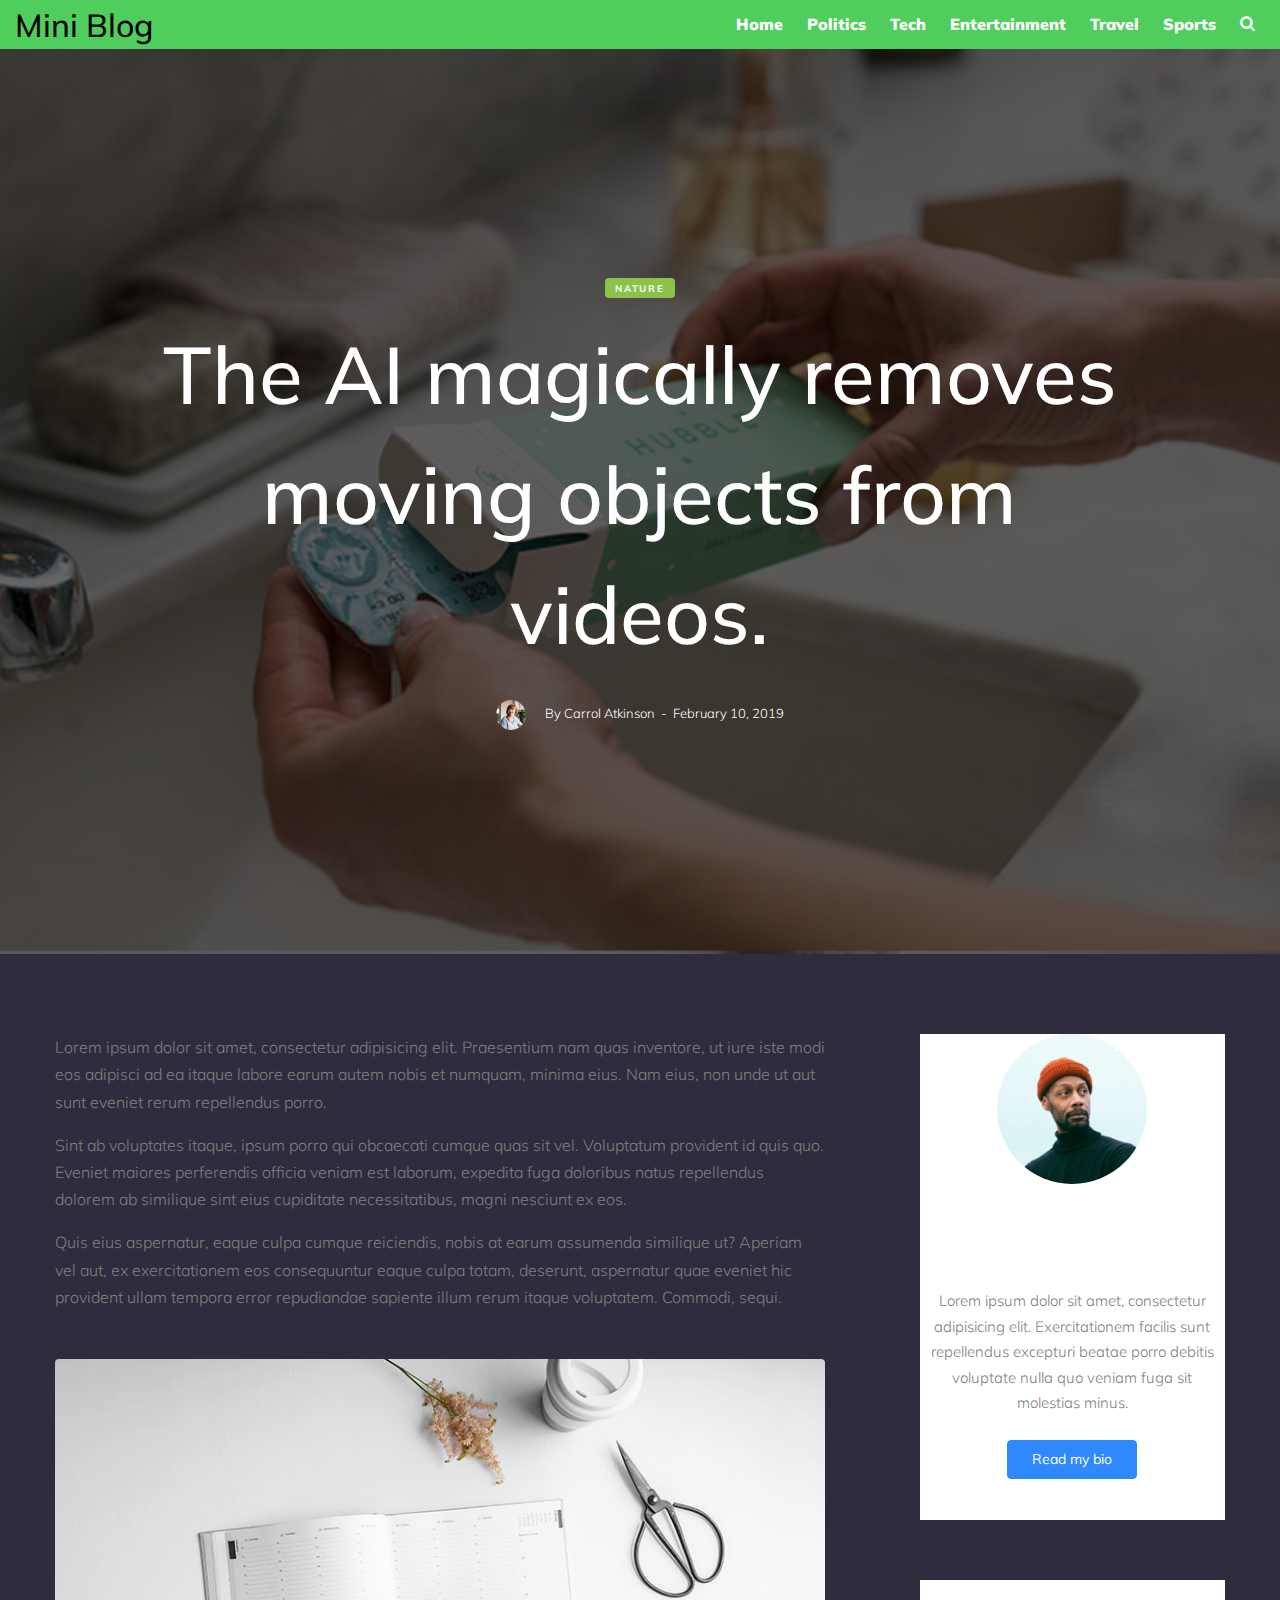
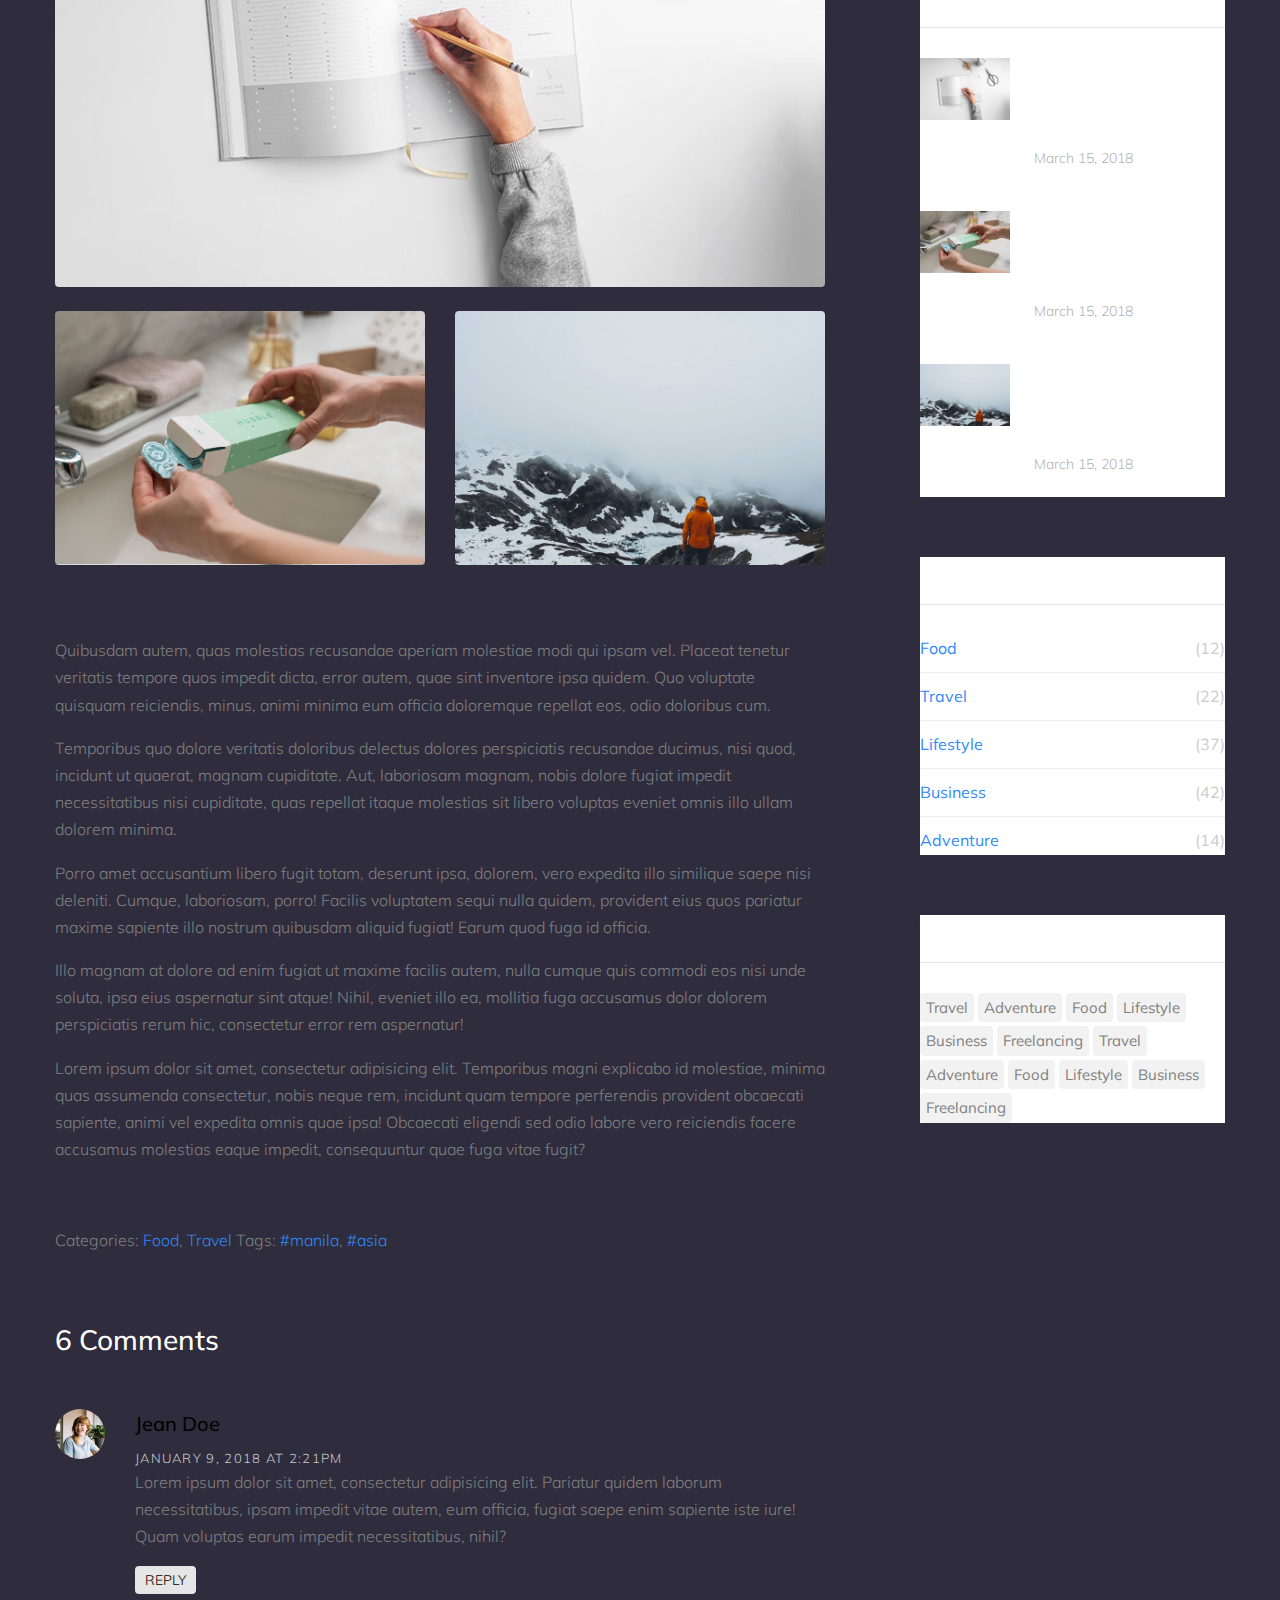
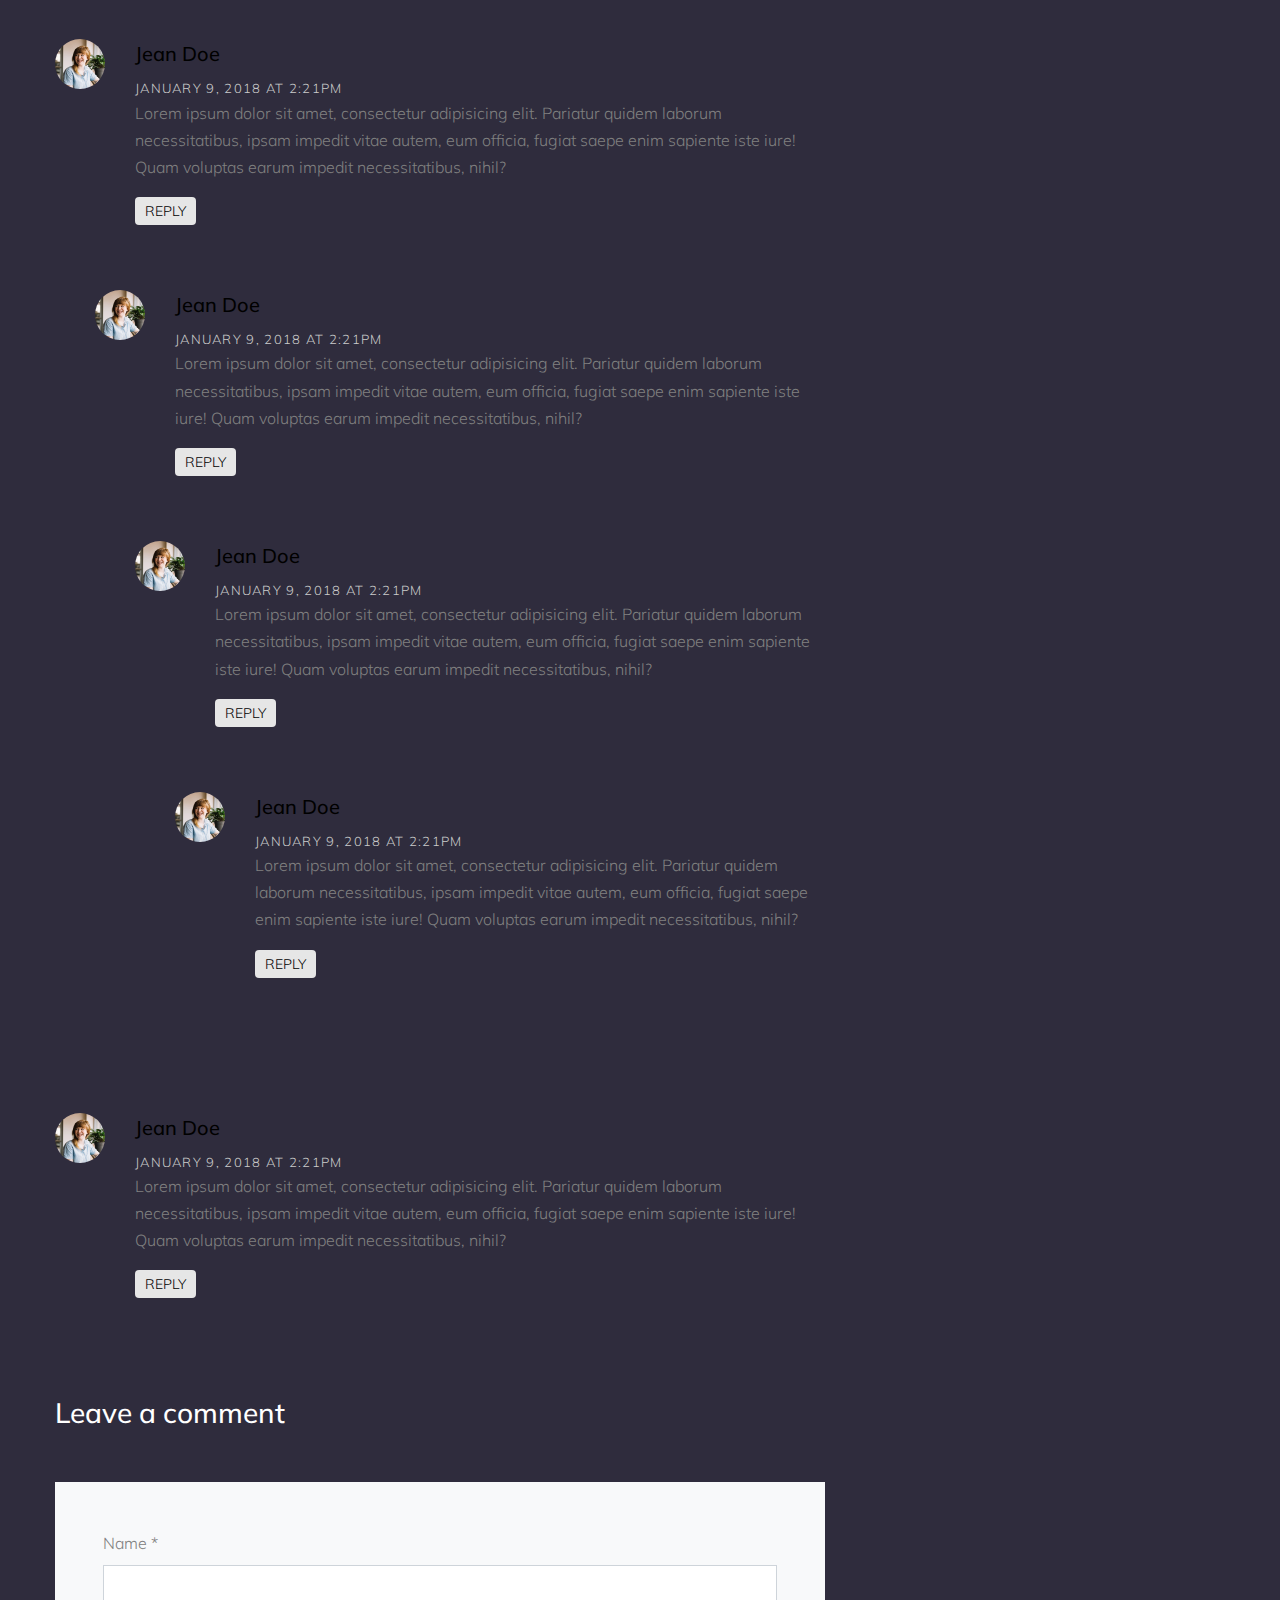
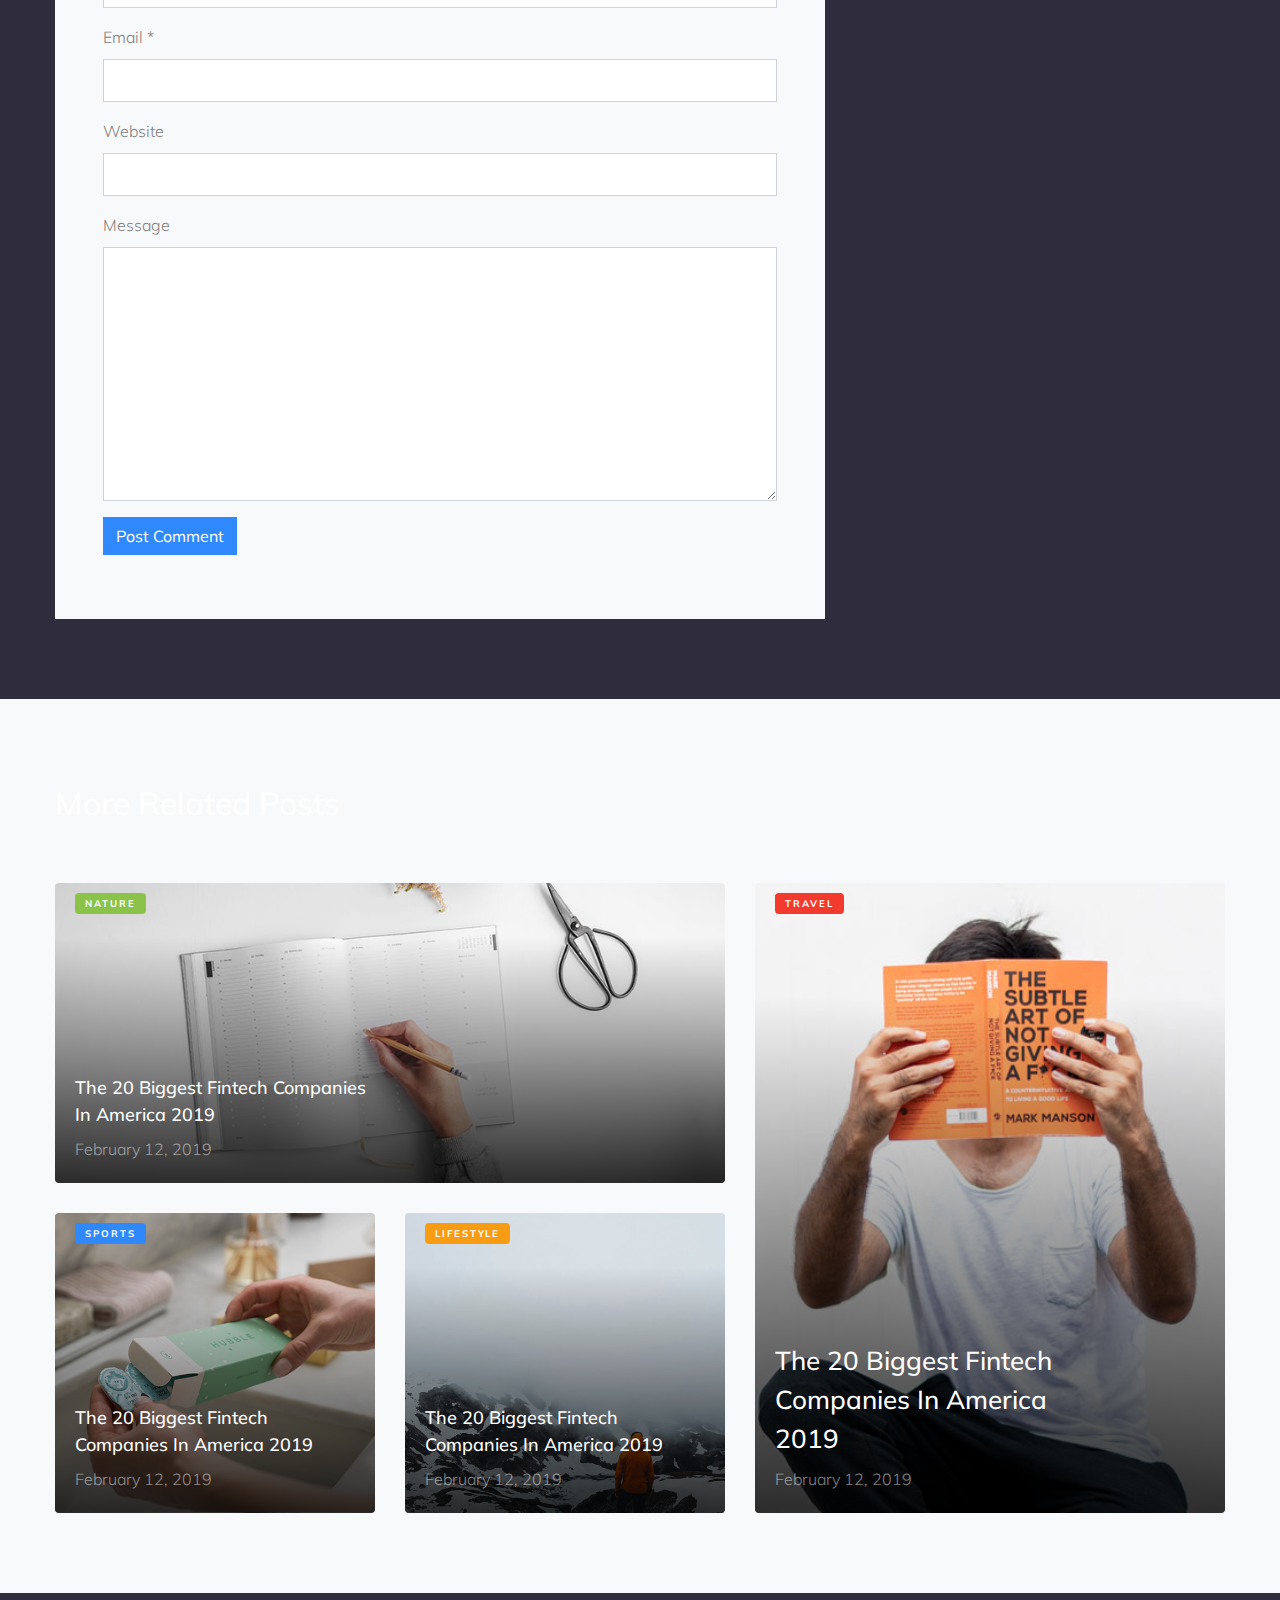
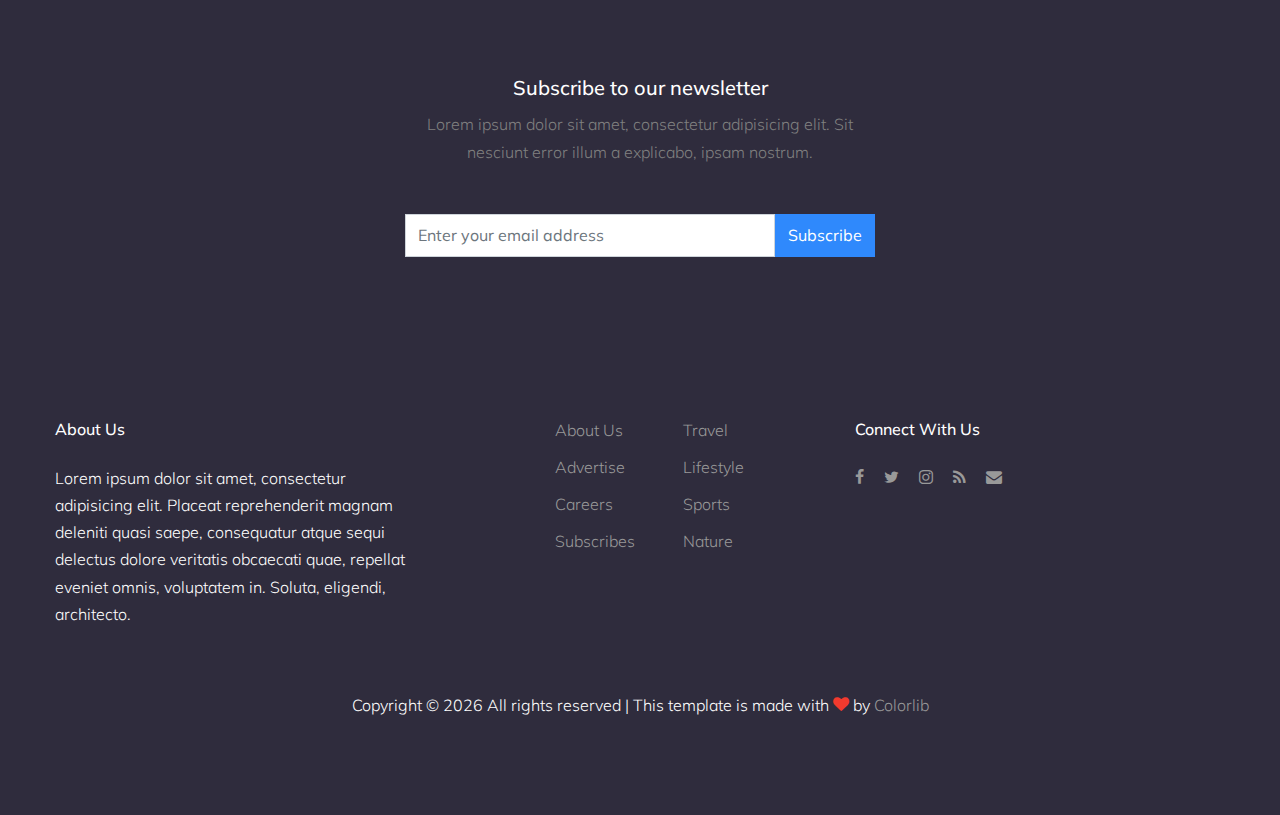
<file: single.html>
<!DOCTYPE html>
<html lang="en">
  <head>
    <title>Mini Blog</title>
    <meta charset="utf-8">
    <meta name="viewport" content="width=device-width, initial-scale=1, shrink-to-fit=no">

    <link href="https://fonts.googleapis.com/css?family=Muli:300,400,700|Playfair+Display:400,700,900" rel="stylesheet">

    <link rel="stylesheet" href="fonts/icomoon/style.css">
    <link rel="stylesheet" href="css/bootstrap.min.css">
    <link rel="stylesheet" href="css/magnific-popup.css">
    <link rel="stylesheet" href="css/jquery-ui.css">
    <link rel="stylesheet" href="css/owl.carousel.min.css">
    <link rel="stylesheet" href="css/owl.theme.default.min.css">
    <link rel="stylesheet" href="css/bootstrap-datepicker.css">
    <link rel="stylesheet" href="fonts/flaticon/font/flaticon.css">
    <link rel="stylesheet" href="css/aos.css">

    <link rel="stylesheet" href="css/style.css">
  </head>
  <body>
  
  <div class="site-wrap">

    <div class="site-mobile-menu">
      <div class="site-mobile-menu-header">
        <div class="site-mobile-menu-close mt-3">
          <span class="icon-close2 js-menu-toggle"></span>
        </div>
      </div>
      <div class="site-mobile-menu-body"></div>
    </div>
    
    <header class="site-navbar" role="banner">
      <div class="container-fluid">
        <div class="row align-items-center">
          
          <div class="col-12 search-form-wrap js-search-form">
            <form method="get" action="#">
              <input type="text" id="s" class="form-control" placeholder="Search...">
              <button class="search-btn" type="submit"><span class="icon-search"></span></button>
            </form>
          </div>

          <div class="col-4 site-logo">
            <a href="index.html" class="text-black h2 mb-0">Mini Blog</a>
          </div>

          <div class="col-8 text-right">
            <nav class="site-navigation" role="navigation">
              <ul class="site-menu js-clone-nav mr-auto d-none d-lg-block mb-0">
                <li><a href="category.html">Home</a></li>
                <li><a href="category.html">Politics</a></li>
                <li><a href="category.html">Tech</a></li>
                <li><a href="category.html">Entertainment</a></li>
                <li><a href="category.html">Travel</a></li>
                <li><a href="category.html">Sports</a></li>
                <li class="d-none d-lg-inline-block"><a href="#" class="js-search-toggle"><span class="icon-search"></span></a></li>
              </ul>
            </nav>
            <a href="#" class="site-menu-toggle js-menu-toggle text-black d-inline-block d-lg-none"><span class="icon-menu h3"></span></a></div>
          </div>

      </div>
    </header>
    
    
    <div class="site-cover site-cover-sm same-height overlay single-page" style="background-image: url('images/img_2.jpg');">
      <div class="container">
        <div class="row same-height justify-content-center">
          <div class="col-md-12 col-lg-10">
            <div class="post-entry text-center">
              <span class="post-category text-white bg-success mb-3">Nature</span>
              <h1 class="mb-4"><a href="#">The AI magically removes moving objects from videos.</a></h1>
              <div class="post-meta align-items-center text-center">
                <figure class="author-figure mb-0 mr-3 d-inline-block"><img src="images/person_1.jpg" alt="Image" class="img-fluid"></figure>
                <span class="d-inline-block mt-1">By Carrol Atkinson</span>
                <span>&nbsp;-&nbsp; February 10, 2019</span>
              </div>
            </div>
          </div>
        </div>
      </div>
    </div>
    
    <section class="site-section py-lg">
      <div class="container">
        
        <div class="row blog-entries element-animate">

          <div class="col-md-12 col-lg-8 main-content">
            
            <div class="post-content-body">
              <p>Lorem ipsum dolor sit amet, consectetur adipisicing elit. Praesentium nam quas inventore, ut iure iste modi eos adipisci ad ea itaque labore earum autem nobis et numquam, minima eius. Nam eius, non unde ut aut sunt eveniet rerum repellendus porro.</p>
            <p>Sint ab voluptates itaque, ipsum porro qui obcaecati cumque quas sit vel. Voluptatum provident id quis quo. Eveniet maiores perferendis officia veniam est laborum, expedita fuga doloribus natus repellendus dolorem ab similique sint eius cupiditate necessitatibus, magni nesciunt ex eos.</p>
            <p>Quis eius aspernatur, eaque culpa cumque reiciendis, nobis at earum assumenda similique ut? Aperiam vel aut, ex exercitationem eos consequuntur eaque culpa totam, deserunt, aspernatur quae eveniet hic provident ullam tempora error repudiandae sapiente illum rerum itaque voluptatem. Commodi, sequi.</p>
            <div class="row mb-5 mt-5">
              <div class="col-md-12 mb-4">
                <img src="images/img_1.jpg" alt="Image placeholder" class="img-fluid rounded">
              </div>
              <div class="col-md-6 mb-4">
                <img src="images/img_2.jpg" alt="Image placeholder" class="img-fluid rounded">
              </div>
              <div class="col-md-6 mb-4">
                <img src="images/img_3.jpg" alt="Image placeholder" class="img-fluid rounded">
              </div>
            </div>
            <p>Quibusdam autem, quas molestias recusandae aperiam molestiae modi qui ipsam vel. Placeat tenetur veritatis tempore quos impedit dicta, error autem, quae sint inventore ipsa quidem. Quo voluptate quisquam reiciendis, minus, animi minima eum officia doloremque repellat eos, odio doloribus cum.</p>
            <p>Temporibus quo dolore veritatis doloribus delectus dolores perspiciatis recusandae ducimus, nisi quod, incidunt ut quaerat, magnam cupiditate. Aut, laboriosam magnam, nobis dolore fugiat impedit necessitatibus nisi cupiditate, quas repellat itaque molestias sit libero voluptas eveniet omnis illo ullam dolorem minima.</p>
            <p>Porro amet accusantium libero fugit totam, deserunt ipsa, dolorem, vero expedita illo similique saepe nisi deleniti. Cumque, laboriosam, porro! Facilis voluptatem sequi nulla quidem, provident eius quos pariatur maxime sapiente illo nostrum quibusdam aliquid fugiat! Earum quod fuga id officia.</p>
            <p>Illo magnam at dolore ad enim fugiat ut maxime facilis autem, nulla cumque quis commodi eos nisi unde soluta, ipsa eius aspernatur sint atque! Nihil, eveniet illo ea, mollitia fuga accusamus dolor dolorem perspiciatis rerum hic, consectetur error rem aspernatur!</p>

            <p>Lorem ipsum dolor sit amet, consectetur adipisicing elit. Temporibus magni explicabo id molestiae, minima quas assumenda consectetur, nobis neque rem, incidunt quam tempore perferendis provident obcaecati sapiente, animi vel expedita omnis quae ipsa! Obcaecati eligendi sed odio labore vero reiciendis facere accusamus molestias eaque impedit, consequuntur quae fuga vitae fugit?</p>
            </div>

            
            <div class="pt-5">
              <p>Categories:  <a href="#">Food</a>, <a href="#">Travel</a>  Tags: <a href="#">#manila</a>, <a href="#">#asia</a></p>
            </div>


            <div class="pt-5">
              <h3 class="mb-5">6 Comments</h3>
              <ul class="comment-list">
                <li class="comment">
                  <div class="vcard">
                    <img src="images/person_1.jpg" alt="Image placeholder">
                  </div>
                  <div class="comment-body">
                    <h3>Jean Doe</h3>
                    <div class="meta">January 9, 2018 at 2:21pm</div>
                    <p>Lorem ipsum dolor sit amet, consectetur adipisicing elit. Pariatur quidem laborum necessitatibus, ipsam impedit vitae autem, eum officia, fugiat saepe enim sapiente iste iure! Quam voluptas earum impedit necessitatibus, nihil?</p>
                    <p><a href="#" class="reply rounded">Reply</a></p>
                  </div>
                </li>

                <li class="comment">
                  <div class="vcard">
                    <img src="images/person_1.jpg" alt="Image placeholder">
                  </div>
                  <div class="comment-body">
                    <h3>Jean Doe</h3>
                    <div class="meta">January 9, 2018 at 2:21pm</div>
                    <p>Lorem ipsum dolor sit amet, consectetur adipisicing elit. Pariatur quidem laborum necessitatibus, ipsam impedit vitae autem, eum officia, fugiat saepe enim sapiente iste iure! Quam voluptas earum impedit necessitatibus, nihil?</p>
                    <p><a href="#" class="reply rounded">Reply</a></p>
                  </div>

                  <ul class="children">
                    <li class="comment">
                      <div class="vcard">
                        <img src="images/person_1.jpg" alt="Image placeholder">
                      </div>
                      <div class="comment-body">
                        <h3>Jean Doe</h3>
                        <div class="meta">January 9, 2018 at 2:21pm</div>
                        <p>Lorem ipsum dolor sit amet, consectetur adipisicing elit. Pariatur quidem laborum necessitatibus, ipsam impedit vitae autem, eum officia, fugiat saepe enim sapiente iste iure! Quam voluptas earum impedit necessitatibus, nihil?</p>
                        <p><a href="#" class="reply rounded">Reply</a></p>
                      </div>


                      <ul class="children">
                        <li class="comment">
                          <div class="vcard">
                            <img src="images/person_1.jpg" alt="Image placeholder">
                          </div>
                          <div class="comment-body">
                            <h3>Jean Doe</h3>
                            <div class="meta">January 9, 2018 at 2:21pm</div>
                            <p>Lorem ipsum dolor sit amet, consectetur adipisicing elit. Pariatur quidem laborum necessitatibus, ipsam impedit vitae autem, eum officia, fugiat saepe enim sapiente iste iure! Quam voluptas earum impedit necessitatibus, nihil?</p>
                            <p><a href="#" class="reply rounded">Reply</a></p>
                          </div>

                            <ul class="children">
                              <li class="comment">
                                <div class="vcard">
                                  <img src="images/person_1.jpg" alt="Image placeholder">
                                </div>
                                <div class="comment-body">
                                  <h3>Jean Doe</h3>
                                  <div class="meta">January 9, 2018 at 2:21pm</div>
                                  <p>Lorem ipsum dolor sit amet, consectetur adipisicing elit. Pariatur quidem laborum necessitatibus, ipsam impedit vitae autem, eum officia, fugiat saepe enim sapiente iste iure! Quam voluptas earum impedit necessitatibus, nihil?</p>
                                  <p><a href="#" class="reply rounded">Reply</a></p>
                                </div>
                              </li>
                            </ul>
                        </li>
                      </ul>
                    </li>
                  </ul>
                </li>

                <li class="comment">
                  <div class="vcard">
                    <img src="images/person_1.jpg" alt="Image placeholder">
                  </div>
                  <div class="comment-body">
                    <h3>Jean Doe</h3>
                    <div class="meta">January 9, 2018 at 2:21pm</div>
                    <p>Lorem ipsum dolor sit amet, consectetur adipisicing elit. Pariatur quidem laborum necessitatibus, ipsam impedit vitae autem, eum officia, fugiat saepe enim sapiente iste iure! Quam voluptas earum impedit necessitatibus, nihil?</p>
                    <p><a href="#" class="reply rounded">Reply</a></p>
                  </div>
                </li>
              </ul>
              <!-- END comment-list -->
              
              <div class="comment-form-wrap pt-5">
                <h3 class="mb-5">Leave a comment</h3>
                <form action="#" class="p-5 bg-light">
                  <div class="form-group">
                    <label for="name">Name *</label>
                    <input type="text" class="form-control" id="name">
                  </div>
                  <div class="form-group">
                    <label for="email">Email *</label>
                    <input type="email" class="form-control" id="email">
                  </div>
                  <div class="form-group">
                    <label for="website">Website</label>
                    <input type="url" class="form-control" id="website">
                  </div>

                  <div class="form-group">
                    <label for="message">Message</label>
                    <textarea name="" id="message" cols="30" rows="10" class="form-control"></textarea>
                  </div>
                  <div class="form-group">
                    <input type="submit" value="Post Comment" class="btn btn-primary">
                  </div>

                </form>
              </div>
            </div>

          </div>

          <!-- END main-content -->

          <div class="col-md-12 col-lg-4 sidebar">
            <div class="sidebar-box search-form-wrap">
              <form action="#" class="search-form">
                <div class="form-group">
                  <span class="icon fa fa-search"></span>
                  <input type="text" class="form-control" id="s" placeholder="Type a keyword and hit enter">
                </div>
              </form>
            </div>
            <!-- END sidebar-box -->
            <div class="sidebar-box">
              <div class="bio text-center">
                <img src="images/person_2.jpg" alt="Image Placeholder" class="img-fluid mb-5">
                <div class="bio-body">
                  <h2>Craig David</h2>
                  <p class="mb-4">Lorem ipsum dolor sit amet, consectetur adipisicing elit. Exercitationem facilis sunt repellendus excepturi beatae porro debitis voluptate nulla quo veniam fuga sit molestias minus.</p>
                  <p><a href="#" class="btn btn-primary btn-sm rounded px-4 py-2">Read my bio</a></p>
                  <p class="social">
                    <a href="#" class="p-2"><span class="fa fa-facebook"></span></a>
                    <a href="#" class="p-2"><span class="fa fa-twitter"></span></a>
                    <a href="#" class="p-2"><span class="fa fa-instagram"></span></a>
                    <a href="#" class="p-2"><span class="fa fa-youtube-play"></span></a>
                  </p>
                </div>
              </div>
            </div>
            <!-- END sidebar-box -->  
            <div class="sidebar-box">
              <h3 class="heading">Popular Posts</h3>
              <div class="post-entry-sidebar">
                <ul>
                  <li>
                    <a href="">
                      <img src="images/img_1.jpg" alt="Image placeholder" class="mr-4">
                      <div class="text">
                        <h4>There’s a Cool New Way for Men to Wear Socks and Sandals</h4>
                        <div class="post-meta">
                          <span class="mr-2">March 15, 2018 </span>
                        </div>
                      </div>
                    </a>
                  </li>
                  <li>
                    <a href="">
                      <img src="images/img_2.jpg" alt="Image placeholder" class="mr-4">
                      <div class="text">
                        <h4>There’s a Cool New Way for Men to Wear Socks and Sandals</h4>
                        <div class="post-meta">
                          <span class="mr-2">March 15, 2018 </span>
                        </div>
                      </div>
                    </a>
                  </li>
                  <li>
                    <a href="">
                      <img src="images/img_3.jpg" alt="Image placeholder" class="mr-4">
                      <div class="text">
                        <h4>There’s a Cool New Way for Men to Wear Socks and Sandals</h4>
                        <div class="post-meta">
                          <span class="mr-2">March 15, 2018 </span>
                        </div>
                      </div>
                    </a>
                  </li>
                </ul>
              </div>
            </div>
            <!-- END sidebar-box -->

            <div class="sidebar-box">
              <h3 class="heading">Categories</h3>
              <ul class="categories">
                <li><a href="#">Food <span>(12)</span></a></li>
                <li><a href="#">Travel <span>(22)</span></a></li>
                <li><a href="#">Lifestyle <span>(37)</span></a></li>
                <li><a href="#">Business <span>(42)</span></a></li>
                <li><a href="#">Adventure <span>(14)</span></a></li>
              </ul>
            </div>
            <!-- END sidebar-box -->

            <div class="sidebar-box">
              <h3 class="heading">Tags</h3>
              <ul class="tags">
                <li><a href="#">Travel</a></li>
                <li><a href="#">Adventure</a></li>
                <li><a href="#">Food</a></li>
                <li><a href="#">Lifestyle</a></li>
                <li><a href="#">Business</a></li>
                <li><a href="#">Freelancing</a></li>
                <li><a href="#">Travel</a></li>
                <li><a href="#">Adventure</a></li>
                <li><a href="#">Food</a></li>
                <li><a href="#">Lifestyle</a></li>
                <li><a href="#">Business</a></li>
                <li><a href="#">Freelancing</a></li>
              </ul>
            </div>
          </div>
          <!-- END sidebar -->

        </div>
      </div>
    </section>

    <div class="site-section bg-light">
      <div class="container">

        <div class="row mb-5">
          <div class="col-12">
            <h2>More Related Posts</h2>
          </div>
        </div>

        <div class="row align-items-stretch retro-layout">
          
          <div class="col-md-5 order-md-2">
            <a href="single.html" class="hentry img-1 h-100 gradient" style="background-image: url('images/img_4.jpg');">
              <span class="post-category text-white bg-danger">Travel</span>
              <div class="text">
                <h2>The 20 Biggest Fintech Companies In America 2019</h2>
                <span>February 12, 2019</span>
              </div>
            </a>
          </div>

          <div class="col-md-7">
            
            <a href="single.html" class="hentry img-2 v-height mb30 gradient" style="background-image: url('images/img_1.jpg');">
              <span class="post-category text-white bg-success">Nature</span>
              <div class="text text-sm">
                <h2>The 20 Biggest Fintech Companies In America 2019</h2>
                <span>February 12, 2019</span>
              </div>
            </a>
            
            <div class="two-col d-block d-md-flex">
              <a href="single.html" class="hentry v-height img-2 gradient" style="background-image: url('images/img_2.jpg');">
                <span class="post-category text-white bg-primary">Sports</span>
                <div class="text text-sm">
                  <h2>The 20 Biggest Fintech Companies In America 2019</h2>
                  <span>February 12, 2019</span>
                </div>
              </a>
              <a href="single.html" class="hentry v-height img-2 ml-auto gradient" style="background-image: url('images/img_3.jpg');">
                <span class="post-category text-white bg-warning">Lifestyle</span>
                <div class="text text-sm">
                  <h2>The 20 Biggest Fintech Companies In America 2019</h2>
                  <span>February 12, 2019</span>
                </div>
              </a>
            </div>  
            
          </div>
        </div>

      </div>
    </div>


    <div class="site-section bg-lightx">
      <div class="container">
        <div class="row justify-content-center text-center">
          <div class="col-md-5">
            <div class="subscribe-1 ">
              <h2>Subscribe to our newsletter</h2>
              <p class="mb-5">Lorem ipsum dolor sit amet, consectetur adipisicing elit. Sit nesciunt error illum a explicabo, ipsam nostrum.</p>
              <form action="#" class="d-flex">
                <input type="text" class="form-control" placeholder="Enter your email address">
                <input type="submit" class="btn btn-primary" value="Subscribe">
              </form>
            </div>
          </div>
        </div>
      </div>
    </div>
    
    
    <div class="site-footer">
      <div class="container">
        <div class="row mb-5">
          <div class="col-md-4">
            <h3 class="footer-heading mb-4">About Us</h3>
            <p>Lorem ipsum dolor sit amet, consectetur adipisicing elit. Placeat reprehenderit magnam deleniti quasi saepe, consequatur atque sequi delectus dolore veritatis obcaecati quae, repellat eveniet omnis, voluptatem in. Soluta, eligendi, architecto.</p>
          </div>
          <div class="col-md-3 ml-auto">
            <!-- <h3 class="footer-heading mb-4">Navigation</h3> -->
            <ul class="list-unstyled float-left mr-5">
              <li><a href="#">About Us</a></li>
              <li><a href="#">Advertise</a></li>
              <li><a href="#">Careers</a></li>
              <li><a href="#">Subscribes</a></li>
            </ul>
            <ul class="list-unstyled float-left">
              <li><a href="#">Travel</a></li>
              <li><a href="#">Lifestyle</a></li>
              <li><a href="#">Sports</a></li>
              <li><a href="#">Nature</a></li>
            </ul>
          </div>
          <div class="col-md-4">
            

            <div>
              <h3 class="footer-heading mb-4">Connect With Us</h3>
              <p>
                <a href="#"><span class="icon-facebook pt-2 pr-2 pb-2 pl-0"></span></a>
                <a href="#"><span class="icon-twitter p-2"></span></a>
                <a href="#"><span class="icon-instagram p-2"></span></a>
                <a href="#"><span class="icon-rss p-2"></span></a>
                <a href="#"><span class="icon-envelope p-2"></span></a>
              </p>
            </div>
          </div>
        </div>
        <div class="row">
          <div class="col-12 text-center">
            <p>
              <!-- Link back to Colorlib can't be removed. Template is licensed under CC BY 3.0. -->
              Copyright &copy; <script>document.write(new Date().getFullYear());</script> All rights reserved | This template is made with <i class="icon-heart text-danger" aria-hidden="true"></i> by <a href="https://colorlib.com" target="_blank" >Colorlib</a>
              <!-- Link back to Colorlib can't be removed. Template is licensed under CC BY 3.0. -->
              </p>
          </div>
        </div>
      </div>
    </div>
    
  </div>

  <script src="js/jquery-3.3.1.min.js"></script>
  <script src="js/jquery-migrate-3.0.1.min.js"></script>
  <script src="js/jquery-ui.js"></script>
  <script src="js/popper.min.js"></script>
  <script src="js/bootstrap.min.js"></script>
  <script src="js/owl.carousel.min.js"></script>
  <script src="js/jquery.stellar.min.js"></script>
  <script src="js/jquery.countdown.min.js"></script>
  <script src="js/jquery.magnific-popup.min.js"></script>
  <script src="js/bootstrap-datepicker.min.js"></script>
  <script src="js/aos.js"></script>

  <script src="js/main.js"></script>


    
  </body>
</html>
</file>
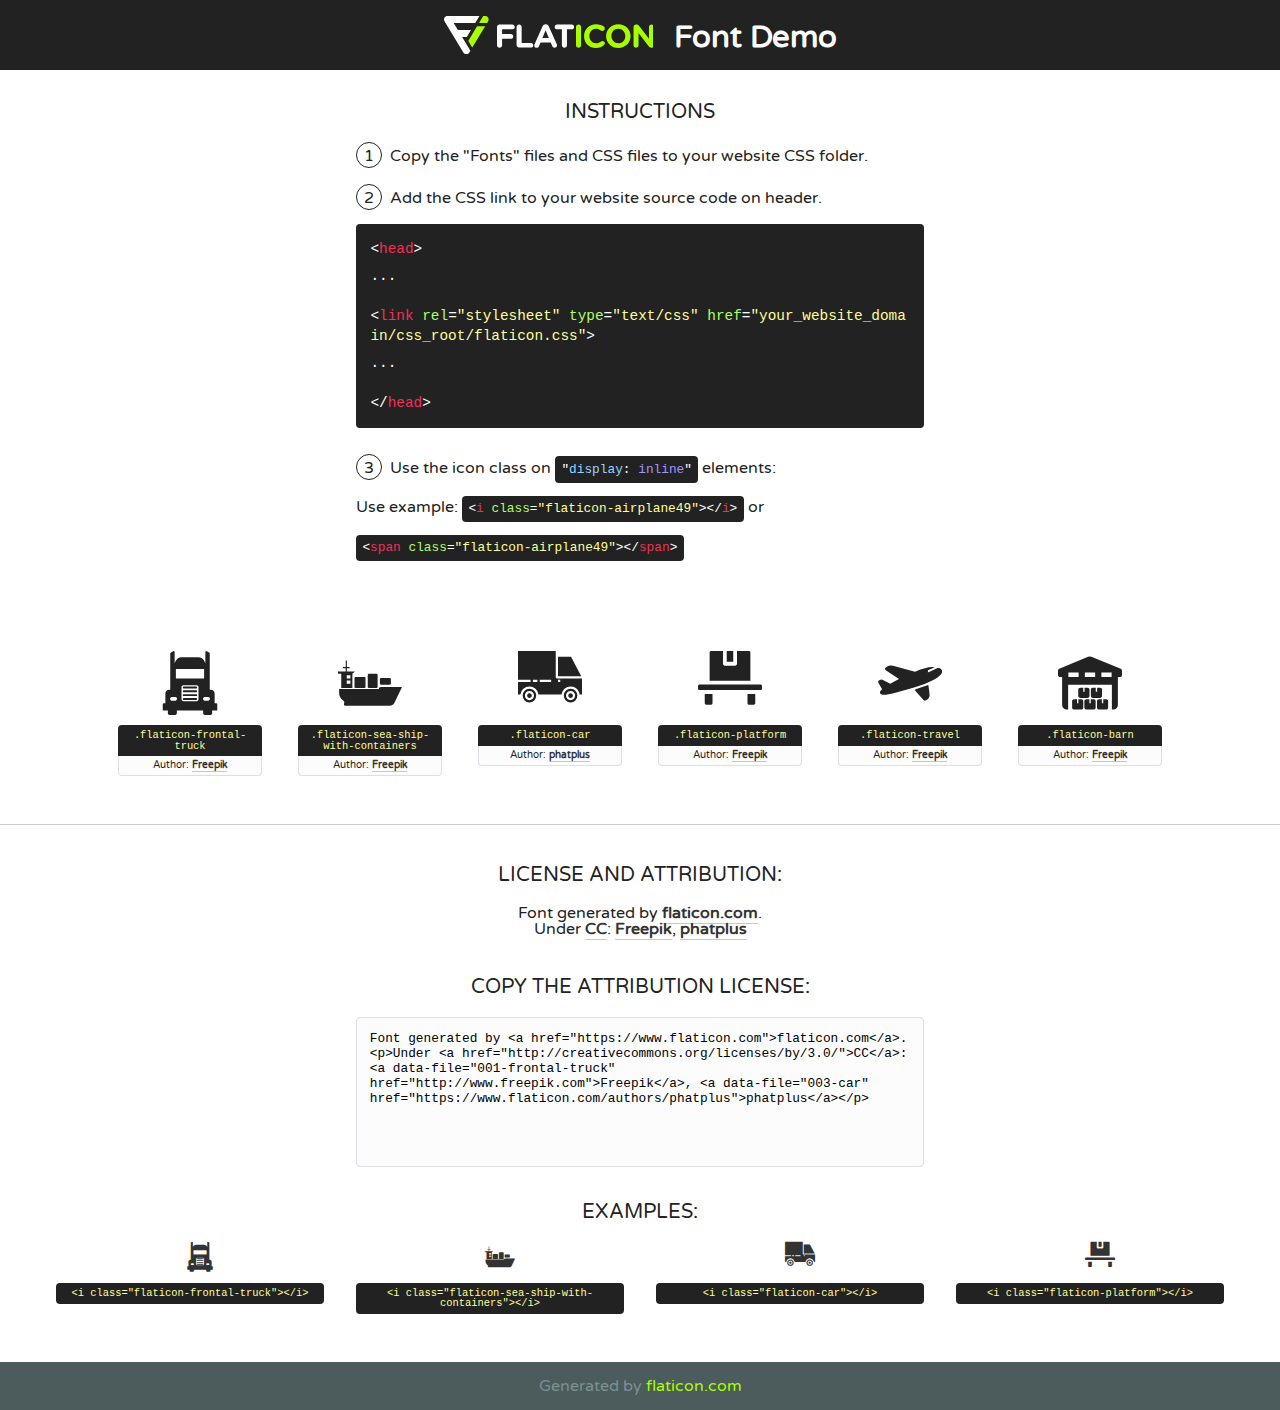
<file: fonts/flaticon/font/flaticon.html>
<!DOCTYPE html>
<!--
  Flaticon icon font: Flaticon
  Creation date: 24/01/2019 09:02
-->
<html>
<!DOCTYPE html>
<html>

<head>
    <title>Flaticon WebFont</title>
    <link href="http://fonts.googleapis.com/css?family=Varela+Round" rel="stylesheet" type="text/css" />
    <link rel="stylesheet" type="text/css" href="flaticon.css">
    <meta charset="UTF-8">
    <style>
    html, body, div, span, applet, object, iframe,
    h1, h2, h3, h4, h5, h6, p, blockquote, pre,
    a, abbr, acronym, address, big, cite, code,
    del, dfn, em, img, ins, kbd, q, s, samp,
    small, strike, strong, sub, sup, tt, var,
    b, u, i, center,
    dl, dt, dd, ol, ul, li,
    fieldset, form, label, legend,
    table, caption, tbody, tfoot, thead, tr, th, td,
    article, aside, canvas, details, embed, 
    figure, figcaption, footer, header, hgroup, 
    menu, nav, output, ruby, section, summary,
    time, mark, audio, video {
        margin: 0;
        padding: 0;
        border: 0;
        font-size: 100%;
        font: inherit;
        vertical-align: baseline;
    }
    /* HTML5 display-role reset for older browsers */
    article, aside, details, figcaption, figure, 
    footer, header, hgroup, menu, nav, section {
        display: block;
    }
    body {
        line-height: 1;
    }
    ol, ul {
        list-style: none;
    }
    blockquote, q {
        quotes: none;
    }
    blockquote:before, blockquote:after,
    q:before, q:after {
        content: '';
        content: none;
    }
    table {
        border-collapse: collapse;
        border-spacing: 0;
    }
    body {
        font-family: 'Varela Round', Helvetica, Arial, sans-serif;
        font-size: 16px;
        color: #222;
    }
    a {
        color: #333;
        border-bottom: 1px solid #a9fd00;
        font-weight: bold;
        text-decoration: none;
    }
    * {
        -moz-box-sizing: border-box;
        -webkit-box-sizing: border-box;
        box-sizing: border-box;
        margin: 0;
        padding: 0;
    }
    [class^="flaticon-"]:before, [class*=" flaticon-"]:before, [class^="flaticon-"]:after, [class*=" flaticon-"]:after {
        font-family: Flaticon;
        font-size: 30px;
        font-style: normal;
        margin-left: 20px;
        color: #333;
    }
    .wrapper {
        max-width: 600px;
        margin: auto;
        padding: 0 1em;
    }
    .title {
        font-size: 1.25em;
        text-align: center;
        margin-bottom: 1em;
        text-transform: uppercase;
    }
    header {
        text-align: center;
        background-color: #222;
        color: #fff;
        padding: 1em;
    }
    header .logo {
        width: 210px;
        height: 38px;
        display: inline-block;
        vertical-align: middle;
        margin-right: 1em;
        border: none;
    }
    header strong {
        font-size: 1.95em;
        font-weight: bold;
        vertical-align: middle;
        margin-top: 5px;
        display: inline-block;
    }
    .demo {
        margin: 2em auto;
        line-height: 1.25em;
    }
    .demo ul li {
        margin-bottom: 1em;
    }
    .demo ul li .num {
        color: #222;
        border-radius: 20px;
        display: inline-block;
        width: 26px;
        padding: 3px;
        height: 26px;
        text-align: center;
        margin-right: 0.5em;
        border: 1px solid #222;
    }
    .demo ul li code {
        background-color: #222;
        border-radius: 4px;
        padding: 0.25em 0.5em;
        display: inline-block;
        color: #fff;
        font-family: Consolas,Monaco,Lucida Console,Liberation Mono,DejaVu Sans Mono,Bitstream Vera Sans Mono,Courier New, monospace;
        font-weight: lighter;
        margin-top: 1em;
        font-size: 0.8em;
        word-break: break-all;
    }
    .demo ul li code.big {
        padding: 1em;
        font-size: 0.9em;
    }
    .demo ul li code .red {
        color: #EF3159;
    }
    .demo ul li code .green {
        color: #ACFF65;
    }
    .demo ul li code .yellow {
        color: #FFFF99;
    }
    .demo ul li code .blue {
        color: #99D3FF;
    }
    .demo ul li code .purple {
        color: #A295FF;
    }
    .demo ul li code .dots {
        margin-top: 0.5em;
        display: block;
    }
    #glyphs {
        border-bottom: 1px solid #ccc;
        padding: 2em 0;
        text-align: center;
    }
    .glyph {
        display: inline-block;
        width: 9em;
        margin: 1em;
        text-align: center;
        vertical-align: top;
        background: #FFF;
    }
    .glyph .glyph-icon {
        padding: 10px;
        display: block;
        font-family:"Flaticon";
        font-size: 64px;
        line-height: 1;
    }
    .glyph .glyph-icon:before {
        font-size: 64px;
        color: #222;
        margin-left: 0;
    }
    .class-name {
        font-size: 0.65em;
        background-color: #222;
        color: #fff;
        border-radius: 4px 4px 0 0;
        padding: 0.5em;
        color: #FFFF99;
        font-family: Consolas,Monaco,Lucida Console,Liberation Mono,DejaVu Sans Mono,Bitstream Vera Sans Mono,Courier New, monospace;
    }
    .author-name {
        font-size: 0.6em;
        background-color: #fcfcfd;
        border: 1px solid #DEDEE4;
        border-top: 0;
        border-radius: 0 0 4px 4px;
        padding: 0.5em;
    }
    .class-name:last-child {
        font-size: 10px;
        color:#888;
    }
    .class-name:last-child a {
        font-size: 10px;
        color:#555;
    }
    .class-name:last-child a:hover {
        color:#a9fd00;
    }
    .glyph > input {
        display: block;
        width: 100px;
        margin: 5px auto;
        text-align: center;
        font-size: 12px;
        cursor: text;
    }
    .glyph > input.icon-input {
        font-family:"Flaticon";
        font-size: 16px;
        margin-bottom: 10px;
    }
    .attribution .title {
        margin-top: 2em;
    }
    .attribution textarea {
        background-color: #fcfcfd;
        padding: 1em;
        border: none;
        box-shadow: none;
        border: 1px solid #DEDEE4;
        border-radius: 4px;
        resize: none;
        width: 100%;
        height: 150px;
        font-size: 0.8em;
        font-family: Consolas,Monaco,Lucida Console,Liberation Mono,DejaVu Sans Mono,Bitstream Vera Sans Mono,Courier New, monospace;
        -webkit-appearance: none;
    }
    .iconsuse {
        margin: 2em auto;
        text-align: center;
        max-width: 1200px;
    }
    .iconsuse:after {
        content: '';
        display: table;
        clear: both;
    }
    .iconsuse .image {
        float: left;
        width: 25%;
        padding: 0 1em;
    }
    .iconsuse .image p {
        margin-bottom: 1em;
    }
    .iconsuse .image span {
        display: block;
        font-size: 0.65em;
        background-color: #222;
        color: #fff;
        border-radius: 4px;
        padding: 0.5em;
        color: #FFFF99;
        margin-top: 1em;
        font-family: Consolas,Monaco,Lucida Console,Liberation Mono,DejaVu Sans Mono,Bitstream Vera Sans Mono,Courier New, monospace;
    }
    #footer {
        text-align: center;
        background-color: #4C5B5C;
        color: #7c9192;
        padding: 1em;
    }
    #footer a {
        border: none;
        color: #a9fd00;
        font-weight: normal;
    }
    @media (max-width: 960px) {
        .iconsuse .image {
            width: 50%;
        }
    }
    @media (max-width: 560px) {
        .iconsuse .image {
            width: 100%;
        }
    }
    </style>
</head>

<body class="characters-off">

    <header>
        <a href="https://www.flaticon.com" target="_blank" class="logo">
            <svg version="1.1" xmlns="http://www.w3.org/2000/svg" xmlns:xlink="http://www.w3.org/1999/xlink" xmlns:a="http://ns.adobe.com/AdobeSVGViewerExtensions/3.0/" viewBox="0 0 560.875 102.036" enable-background="new 0 0 560.875 102.036" xml:space="preserve">
                <defs>
                </defs>
                <g>
                    <g class="letters">
                        <path fill="#ffffff" d="M141.596,29.675c0-3.777,2.985-6.767,6.764-6.767h34.438c3.426,0,6.15,2.728,6.15,6.15
                        c0,3.43-2.724,6.149-6.15,6.149h-27.674v13.091h23.719c3.429,0,6.151,2.724,6.151,6.15c0,3.43-2.723,6.149-6.151,6.149h-23.719
                        v17.574c0,3.773-2.986,6.761-6.764,6.761c-3.779,0-6.764-2.989-6.764-6.761V29.675z"></path>
                        <path fill="#ffffff" d="M193.844,29.149c0-3.781,2.985-6.767,6.764-6.767c3.776,0,6.763,2.985,6.763,6.767v42.957h25.039
                        c3.426,0,6.149,2.726,6.149,6.153c0,3.425-2.723,6.15-6.149,6.15h-31.802c-3.779,0-6.764-2.986-6.764-6.768V29.149z"></path>
                        <path fill="#ffffff" d="M241.891,75.71l21.438-48.407c1.492-3.341,4.215-5.357,7.906-5.357h0.792
                        c3.686,0,6.323,2.017,7.815,5.357l21.439,48.407c0.436,0.967,0.701,1.845,0.701,2.723c0,3.602-2.809,6.501-6.414,6.501
                        c-3.161,0-5.269-1.845-6.499-4.655l-4.132-9.661h-27.059l-4.301,10.102c-1.144,2.631-3.426,4.214-6.237,4.214
                        c-3.517,0-6.24-2.81-6.24-6.325C241.1,77.64,241.451,76.677,241.891,75.71z M279.932,58.666l-8.521-20.297l-8.526,20.297H279.932
                        z"></path>
                        <path fill="#ffffff" d="M314.864,35.387H301.86c-3.429,0-6.239-2.813-6.239-6.238c0-3.429,2.811-6.24,6.239-6.24h39.533
                        c3.426,0,6.237,2.811,6.237,6.24c0,3.425-2.811,6.238-6.237,6.238h-13.001v42.785c0,3.773-2.99,6.761-6.764,6.761
                        c-3.779,0-6.764-2.989-6.764-6.761V35.387z"></path>
                        <path fill="#A9FD00" d="M352.615,29.149c0-3.781,2.985-6.767,6.767-6.767c3.774,0,6.761,2.985,6.761,6.767v49.024
                        c0,3.773-2.987,6.761-6.761,6.761c-3.781,0-6.767-2.989-6.767-6.761V29.149z"></path>
                        <path fill="#A9FD00" d="M374.132,53.836v-0.179c0-17.481,13.178-31.801,32.065-31.801c9.22,0,15.459,2.458,20.557,6.238
                        c1.402,1.054,2.637,2.985,2.637,5.357c0,3.692-2.985,6.59-6.681,6.59c-1.845,0-3.071-0.702-4.044-1.319
                        c-3.776-2.813-7.729-4.393-12.562-4.393c-10.364,0-17.831,8.611-17.831,19.154v0.173c0,10.542,7.291,19.329,17.831,19.329
                        c5.715,0,9.492-1.756,13.359-4.834c1.049-0.874,2.458-1.491,4.039-1.491c3.429,0,6.325,2.813,6.325,6.236
                        c0,2.106-1.056,3.78-2.282,4.834c-5.539,4.834-12.036,7.733-21.878,7.733C387.572,85.464,374.132,71.493,374.132,53.836z"></path>
                        <path fill="#A9FD00" d="M433.009,53.836v-0.179c0-17.481,13.79-31.801,32.766-31.801c18.981,0,32.592,14.143,32.592,31.628v0.173
                        c0,17.483-13.785,31.807-32.769,31.807C446.625,85.464,433.009,71.32,433.009,53.836z M484.224,53.836v-0.179
                        c0-10.539-7.725-19.326-18.626-19.326c-10.893,0-18.449,8.611-18.449,19.154v0.173c0,10.542,7.73,19.329,18.626,19.329
                        C476.676,72.986,484.224,64.378,484.224,53.836z"></path>
                        <path fill="#A9FD00" d="M506.233,29.321c0-3.774,2.99-6.763,6.767-6.763h1.401c3.252,0,5.183,1.583,7.029,3.953l26.093,34.265
                        V29.059c0-3.692,2.99-6.677,6.681-6.677c3.683,0,6.671,2.985,6.671,6.677v48.934c0,3.78-2.987,6.765-6.764,6.765h-0.436
                        c-3.257,0-5.188-1.581-7.034-3.953l-27.056-35.492v32.944c0,3.687-2.985,6.676-6.678,6.676c-3.683,0-6.673-2.989-6.673-6.676
                        V29.321z"></path>
                    </g>
                    <g class="insignia">
                        <path fill="#ffffff" d="M48.372,56.137h12.517l11.156-18.537H37.186L25.688,18.539h57.825L94.668,0H9.271
                        C5.925,0,2.842,1.801,1.198,4.716c-1.644,2.907-1.593,6.482,0.134,9.343l50.38,83.501c1.678,2.781,4.689,4.476,7.938,4.476
                        c3.246,0,6.257-1.695,7.935-4.476l2.898-4.804L48.372,56.137z"></path>
                        <g class="i">
                            <path fill="#A9FD00" d="M93.575,18.539h0.031v0.004l21.652,0.004l2.705-4.488c1.727-2.861,1.778-6.436,0.133-9.343
                            C116.454,1.801,113.371,0,110.026,0h-5.294L93.575,18.539z"></path>
                            <polygon fill="#A9FD00" points="88.291,27.356 64.725,66.486 75.519,84.404 109.942,27.356"></polygon>
                        </g>
                    </g>
                </g>
            </svg>
        </a>
        <strong>Font Demo</strong>
    </header>


    <section class="demo wrapper">

        <p class="title">Instructions</p>

        <ul>
            <li>
                <span class="num">1</span>Copy the "Fonts" files and CSS files to your website CSS folder.
            </li>
            <li>
                <span class="num">2</span>Add the CSS link to your website source code on header.
                <code class="big">
                    &lt;<span class="red">head</span>&gt;
                    <br/><span class="dots">...</span>
                    <br/>&lt;<span class="red">link</span> <span class="green">rel</span>=<span class="yellow">"stylesheet"</span> <span class="green">type</span>=<span class="yellow">"text/css"</span> <span class="green">href</span>=<span class="yellow">"your_website_domain/css_root/flaticon.css"</span>&gt;
                    <br/><span class="dots">...</span>
                    <br/>&lt;/<span class="red">head</span>&gt;
                </code>
            </li>

            <li>
                <p>
                    <span class="num">3</span>Use the icon class on <code>"<span class="blue">display</span>:<span class="purple"> inline</span>"</code> elements:
                    <br />
                    Use example: <code>&lt;<span class="red">i</span> <span class="green">class</span>=<span class="yellow">&quot;flaticon-airplane49&quot;</span>&gt;&lt;/<span class="red">i</span>&gt;</code> or <code>&lt;<span class="red">span</span> <span class="green">class</span>=<span class="yellow">&quot;flaticon-airplane49&quot;</span>&gt;&lt;/<span class="red">span</span>&gt;</code>
            </li>
        </ul>

    </section>




   <section id="glyphs">          
    
      
        <div class="glyph"><div class="glyph-icon flaticon-frontal-truck"></div>
            <div class="class-name">.flaticon-frontal-truck</div>
            <div class="author-name">Author: <a data-file="001-frontal-truck" href="http://www.freepik.com">Freepik</a> </div> 
        </div>        
        
        <div class="glyph"><div class="glyph-icon flaticon-sea-ship-with-containers"></div>
            <div class="class-name">.flaticon-sea-ship-with-containers</div>
            <div class="author-name">Author: <a data-file="002-sea-ship-with-containers" href="http://www.freepik.com">Freepik</a> </div> 
        </div>        
        
        <div class="glyph"><div class="glyph-icon flaticon-car"></div>
            <div class="class-name">.flaticon-car</div>
            <div class="author-name">Author: <a data-file="003-car" href="https://www.flaticon.com/authors/phatplus">phatplus</a> </div> 
        </div>        
        
        <div class="glyph"><div class="glyph-icon flaticon-platform"></div>
            <div class="class-name">.flaticon-platform</div>
            <div class="author-name">Author: <a data-file="004-platform" href="http://www.freepik.com">Freepik</a> </div> 
        </div>        
        
        <div class="glyph"><div class="glyph-icon flaticon-travel"></div>
            <div class="class-name">.flaticon-travel</div>
            <div class="author-name">Author: <a data-file="005-travel" href="http://www.freepik.com">Freepik</a> </div> 
        </div>        
        
        <div class="glyph"><div class="glyph-icon flaticon-barn"></div>
            <div class="class-name">.flaticon-barn</div>
            <div class="author-name">Author: <a data-file="006-barn" href="http://www.freepik.com">Freepik</a> </div> 
        </div>        
        

    </section>



    <section class="attribution wrapper"   style="text-align:center;">

      <div class="title">License and attribution:</div><div class="attrDiv">Font generated by <a href="https://www.flaticon.com">flaticon.com</a>. <div><p>Under <a href="http://creativecommons.org/licenses/by/3.0/">CC</a>: <a data-file="001-frontal-truck" href="http://www.freepik.com">Freepik</a>, <a data-file="003-car" href="https://www.flaticon.com/authors/phatplus">phatplus</a></p>  </div>
      </div>
      <div class="title">Copy the Attribution License:</div>

    <textarea onclick="this.focus();this.select();">Font generated by &lt;a href=&quot;https://www.flaticon.com&quot;&gt;flaticon.com&lt;/a&gt;. <p>Under <a href="http://creativecommons.org/licenses/by/3.0/">CC</a>: <a data-file="001-frontal-truck" href="http://www.freepik.com">Freepik</a>, <a data-file="003-car" href="https://www.flaticon.com/authors/phatplus">phatplus</a></p>  
     </textarea>

    </section>

    <section class="iconsuse">

          <div class="title">Examples:</div>            
             
            <div class="image">
                <p>
                    <i class="glyph-icon flaticon-frontal-truck"></i> 
                    <span>&lt;i class=&quot;flaticon-frontal-truck&quot;&gt;&lt;/i&gt;</span>
                </p>
            </div>
            
            <div class="image">
                <p>
                    <i class="glyph-icon flaticon-sea-ship-with-containers"></i> 
                    <span>&lt;i class=&quot;flaticon-sea-ship-with-containers&quot;&gt;&lt;/i&gt;</span>
                </p>
            </div>
            
            <div class="image">
                <p>
                    <i class="glyph-icon flaticon-car"></i> 
                    <span>&lt;i class=&quot;flaticon-car&quot;&gt;&lt;/i&gt;</span>
                </p>
            </div>
            
            <div class="image">
                <p>
                    <i class="glyph-icon flaticon-platform"></i> 
                    <span>&lt;i class=&quot;flaticon-platform&quot;&gt;&lt;/i&gt;</span>
                </p>
            </div>
                       
        </div>
                            
    </section>

<div id="footer">
    <div>Generated by <a href="https://www.flaticon.com">flaticon.com</a>
    </div>
</div>



</body>
</html>
</file>
<file: fonts/icomoon/style.css>
@font-face {
  font-family: 'icomoon';
  src:  url('fonts/icomoon.eot?10si43');
  src:  url('fonts/icomoon.eot?10si43#iefix') format('embedded-opentype'),
    url('fonts/icomoon.ttf?10si43') format('truetype'),
    url('fonts/icomoon.woff?10si43') format('woff'),
    url('fonts/icomoon.svg?10si43#icomoon') format('svg');
  font-weight: normal;
  font-style: normal;
}

[class^="icon-"], [class*=" icon-"] {
  /* use !important to prevent issues with browser extensions that change fonts */
  font-family: 'icomoon' !important;
  speak: none;
  font-style: normal;
  font-weight: normal;
  font-variant: normal;
  text-transform: none;
  line-height: 1;

  /* Better Font Rendering =========== */
  -webkit-font-smoothing: antialiased;
  -moz-osx-font-smoothing: grayscale;
}

.icon-asterisk:before {
  content: "\f069";
}
.icon-plus:before {
  content: "\f067";
}
.icon-question:before {
  content: "\f128";
}
.icon-minus:before {
  content: "\f068";
}
.icon-glass:before {
  content: "\f000";
}
.icon-music:before {
  content: "\f001";
}
.icon-search:before {
  content: "\f002";
}
.icon-envelope-o:before {
  content: "\f003";
}
.icon-heart:before {
  content: "\f004";
}
.icon-star:before {
  content: "\f005";
}
.icon-star-o:before {
  content: "\f006";
}
.icon-user:before {
  content: "\f007";
}
.icon-film:before {
  content: "\f008";
}
.icon-th-large:before {
  content: "\f009";
}
.icon-th:before {
  content: "\f00a";
}
.icon-th-list:before {
  content: "\f00b";
}
.icon-check:before {
  content: "\f00c";
}
.icon-close:before {
  content: "\f00d";
}
.icon-remove:before {
  content: "\f00d";
}
.icon-times:before {
  content: "\f00d";
}
.icon-search-plus:before {
  content: "\f00e";
}
.icon-search-minus:before {
  content: "\f010";
}
.icon-power-off:before {
  content: "\f011";
}
.icon-signal:before {
  content: "\f012";
}
.icon-cog:before {
  content: "\f013";
}
.icon-gear:before {
  content: "\f013";
}
.icon-trash-o:before {
  content: "\f014";
}
.icon-home:before {
  content: "\f015";
}
.icon-file-o:before {
  content: "\f016";
}
.icon-clock-o:before {
  content: "\f017";
}
.icon-road:before {
  content: "\f018";
}
.icon-download:before {
  content: "\f019";
}
.icon-arrow-circle-o-down:before {
  content: "\f01a";
}
.icon-arrow-circle-o-up:before {
  content: "\f01b";
}
.icon-inbox:before {
  content: "\f01c";
}
.icon-play-circle-o:before {
  content: "\f01d";
}
.icon-repeat:before {
  content: "\f01e";
}
.icon-rotate-right:before {
  content: "\f01e";
}
.icon-refresh:before {
  content: "\f021";
}
.icon-list-alt:before {
  content: "\f022";
}
.icon-lock:before {
  content: "\f023";
}
.icon-flag:before {
  content: "\f024";
}
.icon-headphones:before {
  content: "\f025";
}
.icon-volume-off:before {
  content: "\f026";
}
.icon-volume-down:before {
  content: "\f027";
}
.icon-volume-up:before {
  content: "\f028";
}
.icon-qrcode:before {
  content: "\f029";
}
.icon-barcode:before {
  content: "\f02a";
}
.icon-tag:before {
  content: "\f02b";
}
.icon-tags:before {
  content: "\f02c";
}
.icon-book:before {
  content: "\f02d";
}
.icon-bookmark:before {
  content: "\f02e";
}
.icon-print:before {
  content: "\f02f";
}
.icon-camera:before {
  content: "\f030";
}
.icon-font:before {
  content: "\f031";
}
.icon-bold:before {
  content: "\f032";
}
.icon-italic:before {
  content: "\f033";
}
.icon-text-height:before {
  content: "\f034";
}
.icon-text-width:before {
  content: "\f035";
}
.icon-align-left:before {
  content: "\f036";
}
.icon-align-center:before {
  content: "\f037";
}
.icon-align-right:before {
  content: "\f038";
}
.icon-align-justify:before {
  content: "\f039";
}
.icon-list:before {
  content: "\f03a";
}
.icon-dedent:before {
  content: "\f03b";
}
.icon-outdent:before {
  content: "\f03b";
}
.icon-indent:before {
  content: "\f03c";
}
.icon-video-camera:before {
  content: "\f03d";
}
.icon-image:before {
  content: "\f03e";
}
.icon-photo:before {
  content: "\f03e";
}
.icon-picture-o:before {
  content: "\f03e";
}
.icon-pencil:before {
  content: "\f040";
}
.icon-map-marker:before {
  content: "\f041";
}
.icon-adjust:before {
  content: "\f042";
}
.icon-tint:before {
  content: "\f043";
}
.icon-edit:before {
  content: "\f044";
}
.icon-pencil-square-o:before {
  content: "\f044";
}
.icon-share-square-o:before {
  content: "\f045";
}
.icon-check-square-o:before {
  content: "\f046";
}
.icon-arrows:before {
  content: "\f047";
}
.icon-step-backward:before {
  content: "\f048";
}
.icon-fast-backward:before {
  content: "\f049";
}
.icon-backward:before {
  content: "\f04a";
}
.icon-play:before {
  content: "\f04b";
}
.icon-pause:before {
  content: "\f04c";
}
.icon-stop:before {
  content: "\f04d";
}
.icon-forward:before {
  content: "\f04e";
}
.icon-fast-forward:before {
  content: "\f050";
}
.icon-step-forward:before {
  content: "\f051";
}
.icon-eject:before {
  content: "\f052";
}
.icon-chevron-left:before {
  content: "\f053";
}
.icon-chevron-right:before {
  content: "\f054";
}
.icon-plus-circle:before {
  content: "\f055";
}
.icon-minus-circle:before {
  content: "\f056";
}
.icon-times-circle:before {
  content: "\f057";
}
.icon-check-circle:before {
  content: "\f058";
}
.icon-question-circle:before {
  content: "\f059";
}
.icon-info-circle:before {
  content: "\f05a";
}
.icon-crosshairs:before {
  content: "\f05b";
}
.icon-times-circle-o:before {
  content: "\f05c";
}
.icon-check-circle-o:before {
  content: "\f05d";
}
.icon-ban:before {
  content: "\f05e";
}
.icon-arrow-left:before {
  content: "\f060";
}
.icon-arrow-right:before {
  content: "\f061";
}
.icon-arrow-up:before {
  content: "\f062";
}
.icon-arrow-down:before {
  content: "\f063";
}
.icon-mail-forward:before {
  content: "\f064";
}
.icon-share:before {
  content: "\f064";
}
.icon-expand:before {
  content: "\f065";
}
.icon-compress:before {
  content: "\f066";
}
.icon-exclamation-circle:before {
  content: "\f06a";
}
.icon-gift:before {
  content: "\f06b";
}
.icon-leaf:before {
  content: "\f06c";
}
.icon-fire:before {
  content: "\f06d";
}
.icon-eye:before {
  content: "\f06e";
}
.icon-eye-slash:before {
  content: "\f070";
}
.icon-exclamation-triangle:before {
  content: "\f071";
}
.icon-warning:before {
  content: "\f071";
}
.icon-plane:before {
  content: "\f072";
}
.icon-calendar:before {
  content: "\f073";
}
.icon-random:before {
  content: "\f074";
}
.icon-comment:before {
  content: "\f075";
}
.icon-magnet:before {
  content: "\f076";
}
.icon-chevron-up:before {
  content: "\f077";
}
.icon-chevron-down:before {
  content: "\f078";
}
.icon-retweet:before {
  content: "\f079";
}
.icon-shopping-cart:before {
  content: "\f07a";
}
.icon-folder:before {
  content: "\f07b";
}
.icon-folder-open:before {
  content: "\f07c";
}
.icon-arrows-v:before {
  content: "\f07d";
}
.icon-arrows-h:before {
  content: "\f07e";
}
.icon-bar-chart:before {
  content: "\f080";
}
.icon-bar-chart-o:before {
  content: "\f080";
}
.icon-twitter-square:before {
  content: "\f081";
}
.icon-facebook-square:before {
  content: "\f082";
}
.icon-camera-retro:before {
  content: "\f083";
}
.icon-key:before {
  content: "\f084";
}
.icon-cogs:before {
  content: "\f085";
}
.icon-gears:before {
  content: "\f085";
}
.icon-comments:before {
  content: "\f086";
}
.icon-thumbs-o-up:before {
  content: "\f087";
}
.icon-thumbs-o-down:before {
  content: "\f088";
}
.icon-star-half:before {
  content: "\f089";
}
.icon-heart-o:before {
  content: "\f08a";
}
.icon-sign-out:before {
  content: "\f08b";
}
.icon-linkedin-square:before {
  content: "\f08c";
}
.icon-thumb-tack:before {
  content: "\f08d";
}
.icon-external-link:before {
  content: "\f08e";
}
.icon-sign-in:before {
  content: "\f090";
}
.icon-trophy:before {
  content: "\f091";
}
.icon-github-square:before {
  content: "\f092";
}
.icon-upload:before {
  content: "\f093";
}
.icon-lemon-o:before {
  content: "\f094";
}
.icon-phone:before {
  content: "\f095";
}
.icon-square-o:before {
  content: "\f096";
}
.icon-bookmark-o:before {
  content: "\f097";
}
.icon-phone-square:before {
  content: "\f098";
}
.icon-twitter:before {
  content: "\f099";
}
.icon-facebook:before {
  content: "\f09a";
}
.icon-facebook-f:before {
  content: "\f09a";
}
.icon-github:before {
  content: "\f09b";
}
.icon-unlock:before {
  content: "\f09c";
}
.icon-credit-card:before {
  content: "\f09d";
}
.icon-feed:before {
  content: "\f09e";
}
.icon-rss:before {
  content: "\f09e";
}
.icon-hdd-o:before {
  content: "\f0a0";
}
.icon-bullhorn:before {
  content: "\f0a1";
}
.icon-bell-o:before {
  content: "\f0a2";
}
.icon-certificate:before {
  content: "\f0a3";
}
.icon-hand-o-right:before {
  content: "\f0a4";
}
.icon-hand-o-left:before {
  content: "\f0a5";
}
.icon-hand-o-up:before {
  content: "\f0a6";
}
.icon-hand-o-down:before {
  content: "\f0a7";
}
.icon-arrow-circle-left:before {
  content: "\f0a8";
}
.icon-arrow-circle-right:before {
  content: "\f0a9";
}
.icon-arrow-circle-up:before {
  content: "\f0aa";
}
.icon-arrow-circle-down:before {
  content: "\f0ab";
}
.icon-globe:before {
  content: "\f0ac";
}
.icon-wrench:before {
  content: "\f0ad";
}
.icon-tasks:before {
  content: "\f0ae";
}
.icon-filter:before {
  content: "\f0b0";
}
.icon-briefcase:before {
  content: "\f0b1";
}
.icon-arrows-alt:before {
  content: "\f0b2";
}
.icon-group:before {
  content: "\f0c0";
}
.icon-users:before {
  content: "\f0c0";
}
.icon-chain:before {
  content: "\f0c1";
}
.icon-link:before {
  content: "\f0c1";
}
.icon-cloud:before {
  content: "\f0c2";
}
.icon-flask:before {
  content: "\f0c3";
}
.icon-cut:before {
  content: "\f0c4";
}
.icon-scissors:before {
  content: "\f0c4";
}
.icon-copy:before {
  content: "\f0c5";
}
.icon-files-o:before {
  content: "\f0c5";
}
.icon-paperclip:before {
  content: "\f0c6";
}
.icon-floppy-o:before {
  content: "\f0c7";
}
.icon-save:before {
  content: "\f0c7";
}
.icon-square:before {
  content: "\f0c8";
}
.icon-bars:before {
  content: "\f0c9";
}
.icon-navicon:before {
  content: "\f0c9";
}
.icon-reorder:before {
  content: "\f0c9";
}
.icon-list-ul:before {
  content: "\f0ca";
}
.icon-list-ol:before {
  content: "\f0cb";
}
.icon-strikethrough:before {
  content: "\f0cc";
}
.icon-underline:before {
  content: "\f0cd";
}
.icon-table:before {
  content: "\f0ce";
}
.icon-magic:before {
  content: "\f0d0";
}
.icon-truck:before {
  content: "\f0d1";
}
.icon-pinterest:before {
  content: "\f0d2";
}
.icon-pinterest-square:before {
  content: "\f0d3";
}
.icon-google-plus-square:before {
  content: "\f0d4";
}
.icon-google-plus:before {
  content: "\f0d5";
}
.icon-money:before {
  content: "\f0d6";
}
.icon-caret-down:before {
  content: "\f0d7";
}
.icon-caret-up:before {
  content: "\f0d8";
}
.icon-caret-left:before {
  content: "\f0d9";
}
.icon-caret-right:before {
  content: "\f0da";
}
.icon-columns:before {
  content: "\f0db";
}
.icon-sort:before {
  content: "\f0dc";
}
.icon-unsorted:before {
  content: "\f0dc";
}
.icon-sort-desc:before {
  content: "\f0dd";
}
.icon-sort-down:before {
  content: "\f0dd";
}
.icon-sort-asc:before {
  content: "\f0de";
}
.icon-sort-up:before {
  content: "\f0de";
}
.icon-envelope:before {
  content: "\f0e0";
}
.icon-linkedin:before {
  content: "\f0e1";
}
.icon-rotate-left:before {
  content: "\f0e2";
}
.icon-undo:before {
  content: "\f0e2";
}
.icon-gavel:before {
  content: "\f0e3";
}
.icon-legal:before {
  content: "\f0e3";
}
.icon-dashboard:before {
  content: "\f0e4";
}
.icon-tachometer:before {
  content: "\f0e4";
}
.icon-comment-o:before {
  content: "\f0e5";
}
.icon-comments-o:before {
  content: "\f0e6";
}
.icon-bolt:before {
  content: "\f0e7";
}
.icon-flash:before {
  content: "\f0e7";
}
.icon-sitemap:before {
  content: "\f0e8";
}
.icon-umbrella:before {
  content: "\f0e9";
}
.icon-clipboard:before {
  content: "\f0ea";
}
.icon-paste:before {
  content: "\f0ea";
}
.icon-lightbulb-o:before {
  content: "\f0eb";
}
.icon-exchange:before {
  content: "\f0ec";
}
.icon-cloud-download:before {
  content: "\f0ed";
}
.icon-cloud-upload:before {
  content: "\f0ee";
}
.icon-user-md:before {
  content: "\f0f0";
}
.icon-stethoscope:before {
  content: "\f0f1";
}
.icon-suitcase:before {
  content: "\f0f2";
}
.icon-bell:before {
  content: "\f0f3";
}
.icon-coffee:before {
  content: "\f0f4";
}
.icon-cutlery:before {
  content: "\f0f5";
}
.icon-file-text-o:before {
  content: "\f0f6";
}
.icon-building-o:before {
  content: "\f0f7";
}
.icon-hospital-o:before {
  content: "\f0f8";
}
.icon-ambulance:before {
  content: "\f0f9";
}
.icon-medkit:before {
  content: "\f0fa";
}
.icon-fighter-jet:before {
  content: "\f0fb";
}
.icon-beer:before {
  content: "\f0fc";
}
.icon-h-square:before {
  content: "\f0fd";
}
.icon-plus-square:before {
  content: "\f0fe";
}
.icon-angle-double-left:before {
  content: "\f100";
}
.icon-angle-double-right:before {
  content: "\f101";
}
.icon-angle-double-up:before {
  content: "\f102";
}
.icon-angle-double-down:before {
  content: "\f103";
}
.icon-angle-left:before {
  content: "\f104";
}
.icon-angle-right:before {
  content: "\f105";
}
.icon-angle-up:before {
  content: "\f106";
}
.icon-angle-down:before {
  content: "\f107";
}
.icon-desktop:before {
  content: "\f108";
}
.icon-laptop:before {
  content: "\f109";
}
.icon-tablet:before {
  content: "\f10a";
}
.icon-mobile:before {
  content: "\f10b";
}
.icon-mobile-phone:before {
  content: "\f10b";
}
.icon-circle-o:before {
  content: "\f10c";
}
.icon-quote-left:before {
  content: "\f10d";
}
.icon-quote-right:before {
  content: "\f10e";
}
.icon-spinner:before {
  content: "\f110";
}
.icon-circle:before {
  content: "\f111";
}
.icon-mail-reply:before {
  content: "\f112";
}
.icon-reply:before {
  content: "\f112";
}
.icon-github-alt:before {
  content: "\f113";
}
.icon-folder-o:before {
  content: "\f114";
}
.icon-folder-open-o:before {
  content: "\f115";
}
.icon-smile-o:before {
  content: "\f118";
}
.icon-frown-o:before {
  content: "\f119";
}
.icon-meh-o:before {
  content: "\f11a";
}
.icon-gamepad:before {
  content: "\f11b";
}
.icon-keyboard-o:before {
  content: "\f11c";
}
.icon-flag-o:before {
  content: "\f11d";
}
.icon-flag-checkered:before {
  content: "\f11e";
}
.icon-terminal:before {
  content: "\f120";
}
.icon-code:before {
  content: "\f121";
}
.icon-mail-reply-all:before {
  content: "\f122";
}
.icon-reply-all:before {
  content: "\f122";
}
.icon-star-half-empty:before {
  content: "\f123";
}
.icon-star-half-full:before {
  content: "\f123";
}
.icon-star-half-o:before {
  content: "\f123";
}
.icon-location-arrow:before {
  content: "\f124";
}
.icon-crop:before {
  content: "\f125";
}
.icon-code-fork:before {
  content: "\f126";
}
.icon-chain-broken:before {
  content: "\f127";
}
.icon-unlink:before {
  content: "\f127";
}
.icon-info:before {
  content: "\f129";
}
.icon-exclamation:before {
  content: "\f12a";
}
.icon-superscript:before {
  content: "\f12b";
}
.icon-subscript:before {
  content: "\f12c";
}
.icon-eraser:before {
  content: "\f12d";
}
.icon-puzzle-piece:before {
  content: "\f12e";
}
.icon-microphone:before {
  content: "\f130";
}
.icon-microphone-slash:before {
  content: "\f131";
}
.icon-shield:before {
  content: "\f132";
}
.icon-calendar-o:before {
  content: "\f133";
}
.icon-fire-extinguisher:before {
  content: "\f134";
}
.icon-rocket:before {
  content: "\f135";
}
.icon-maxcdn:before {
  content: "\f136";
}
.icon-chevron-circle-left:before {
  content: "\f137";
}
.icon-chevron-circle-right:before {
  content: "\f138";
}
.icon-chevron-circle-up:before {
  content: "\f139";
}
.icon-chevron-circle-down:before {
  content: "\f13a";
}
.icon-html5:before {
  content: "\f13b";
}
.icon-css3:before {
  content: "\f13c";
}
.icon-anchor:before {
  content: "\f13d";
}
.icon-unlock-alt:before {
  content: "\f13e";
}
.icon-bullseye:before {
  content: "\f140";
}
.icon-ellipsis-h:before {
  content: "\f141";
}
.icon-ellipsis-v:before {
  content: "\f142";
}
.icon-rss-square:before {
  content: "\f143";
}
.icon-play-circle:before {
  content: "\f144";
}
.icon-ticket:before {
  content: "\f145";
}
.icon-minus-square:before {
  content: "\f146";
}
.icon-minus-square-o:before {
  content: "\f147";
}
.icon-level-up:before {
  content: "\f148";
}
.icon-level-down:before {
  content: "\f149";
}
.icon-check-square:before {
  content: "\f14a";
}
.icon-pencil-square:before {
  content: "\f14b";
}
.icon-external-link-square:before {
  content: "\f14c";
}
.icon-share-square:before {
  content: "\f14d";
}
.icon-compass:before {
  content: "\f14e";
}
.icon-caret-square-o-down:before {
  content: "\f150";
}
.icon-toggle-down:before {
  content: "\f150";
}
.icon-caret-square-o-up:before {
  content: "\f151";
}
.icon-toggle-up:before {
  content: "\f151";
}
.icon-caret-square-o-right:before {
  content: "\f152";
}
.icon-toggle-right:before {
  content: "\f152";
}
.icon-eur:before {
  content: "\f153";
}
.icon-euro:before {
  content: "\f153";
}
.icon-gbp:before {
  content: "\f154";
}
.icon-dollar:before {
  content: "\f155";
}
.icon-usd:before {
  content: "\f155";
}
.icon-inr:before {
  content: "\f156";
}
.icon-rupee:before {
  content: "\f156";
}
.icon-cny:before {
  content: "\f157";
}
.icon-jpy:before {
  content: "\f157";
}
.icon-rmb:before {
  content: "\f157";
}
.icon-yen:before {
  content: "\f157";
}
.icon-rouble:before {
  content: "\f158";
}
.icon-rub:before {
  content: "\f158";
}
.icon-ruble:before {
  content: "\f158";
}
.icon-krw:before {
  content: "\f159";
}
.icon-won:before {
  content: "\f159";
}
.icon-bitcoin:before {
  content: "\f15a";
}
.icon-btc:before {
  content: "\f15a";
}
.icon-file:before {
  content: "\f15b";
}
.icon-file-text:before {
  content: "\f15c";
}
.icon-sort-alpha-asc:before {
  content: "\f15d";
}
.icon-sort-alpha-desc:before {
  content: "\f15e";
}
.icon-sort-amount-asc:before {
  content: "\f160";
}
.icon-sort-amount-desc:before {
  content: "\f161";
}
.icon-sort-numeric-asc:before {
  content: "\f162";
}
.icon-sort-numeric-desc:before {
  content: "\f163";
}
.icon-thumbs-up:before {
  content: "\f164";
}
.icon-thumbs-down:before {
  content: "\f165";
}
.icon-youtube-square:before {
  content: "\f166";
}
.icon-youtube:before {
  content: "\f167";
}
.icon-xing:before {
  content: "\f168";
}
.icon-xing-square:before {
  content: "\f169";
}
.icon-youtube-play:before {
  content: "\f16a";
}
.icon-dropbox:before {
  content: "\f16b";
}
.icon-stack-overflow:before {
  content: "\f16c";
}
.icon-instagram:before {
  content: "\f16d";
}
.icon-flickr:before {
  content: "\f16e";
}
.icon-adn:before {
  content: "\f170";
}
.icon-bitbucket:before {
  content: "\f171";
}
.icon-bitbucket-square:before {
  content: "\f172";
}
.icon-tumblr:before {
  content: "\f173";
}
.icon-tumblr-square:before {
  content: "\f174";
}
.icon-long-arrow-down:before {
  content: "\f175";
}
.icon-long-arrow-up:before {
  content: "\f176";
}
.icon-long-arrow-left:before {
  content: "\f177";
}
.icon-long-arrow-right:before {
  content: "\f178";
}
.icon-apple:before {
  content: "\f179";
}
.icon-windows:before {
  content: "\f17a";
}
.icon-android:before {
  content: "\f17b";
}
.icon-linux:before {
  content: "\f17c";
}
.icon-dribbble:before {
  content: "\f17d";
}
.icon-skype:before {
  content: "\f17e";
}
.icon-foursquare:before {
  content: "\f180";
}
.icon-trello:before {
  content: "\f181";
}
.icon-female:before {
  content: "\f182";
}
.icon-male:before {
  content: "\f183";
}
.icon-gittip:before {
  content: "\f184";
}
.icon-gratipay:before {
  content: "\f184";
}
.icon-sun-o:before {
  content: "\f185";
}
.icon-moon-o:before {
  content: "\f186";
}
.icon-archive:before {
  content: "\f187";
}
.icon-bug:before {
  content: "\f188";
}
.icon-vk:before {
  content: "\f189";
}
.icon-weibo:before {
  content: "\f18a";
}
.icon-renren:before {
  content: "\f18b";
}
.icon-pagelines:before {
  content: "\f18c";
}
.icon-stack-exchange:before {
  content: "\f18d";
}
.icon-arrow-circle-o-right:before {
  content: "\f18e";
}
.icon-arrow-circle-o-left:before {
  content: "\f190";
}
.icon-caret-square-o-left:before {
  content: "\f191";
}
.icon-toggle-left:before {
  content: "\f191";
}
.icon-dot-circle-o:before {
  content: "\f192";
}
.icon-wheelchair:before {
  content: "\f193";
}
.icon-vimeo-square:before {
  content: "\f194";
}
.icon-try:before {
  content: "\f195";
}
.icon-turkish-lira:before {
  content: "\f195";
}
.icon-plus-square-o:before {
  content: "\f196";
}
.icon-space-shuttle:before {
  content: "\f197";
}
.icon-slack:before {
  content: "\f198";
}
.icon-envelope-square:before {
  content: "\f199";
}
.icon-wordpress:before {
  content: "\f19a";
}
.icon-openid:before {
  content: "\f19b";
}
.icon-bank:before {
  content: "\f19c";
}
.icon-institution:before {
  content: "\f19c";
}
.icon-university:before {
  content: "\f19c";
}
.icon-graduation-cap:before {
  content: "\f19d";
}
.icon-mortar-board:before {
  content: "\f19d";
}
.icon-yahoo:before {
  content: "\f19e";
}
.icon-google:before {
  content: "\f1a0";
}
.icon-reddit:before {
  content: "\f1a1";
}
.icon-reddit-square:before {
  content: "\f1a2";
}
.icon-stumbleupon-circle:before {
  content: "\f1a3";
}
.icon-stumbleupon:before {
  content: "\f1a4";
}
.icon-delicious:before {
  content: "\f1a5";
}
.icon-digg:before {
  content: "\f1a6";
}
.icon-pied-piper-pp:before {
  content: "\f1a7";
}
.icon-pied-piper-alt:before {
  content: "\f1a8";
}
.icon-drupal:before {
  content: "\f1a9";
}
.icon-joomla:before {
  content: "\f1aa";
}
.icon-language:before {
  content: "\f1ab";
}
.icon-fax:before {
  content: "\f1ac";
}
.icon-building:before {
  content: "\f1ad";
}
.icon-child:before {
  content: "\f1ae";
}
.icon-paw:before {
  content: "\f1b0";
}
.icon-spoon:before {
  content: "\f1b1";
}
.icon-cube:before {
  content: "\f1b2";
}
.icon-cubes:before {
  content: "\f1b3";
}
.icon-behance:before {
  content: "\f1b4";
}
.icon-behance-square:before {
  content: "\f1b5";
}
.icon-steam:before {
  content: "\f1b6";
}
.icon-steam-square:before {
  content: "\f1b7";
}
.icon-recycle:before {
  content: "\f1b8";
}
.icon-automobile:before {
  content: "\f1b9";
}
.icon-car:before {
  content: "\f1b9";
}
.icon-cab:before {
  content: "\f1ba";
}
.icon-taxi:before {
  content: "\f1ba";
}
.icon-tree:before {
  content: "\f1bb";
}
.icon-spotify:before {
  content: "\f1bc";
}
.icon-deviantart:before {
  content: "\f1bd";
}
.icon-soundcloud:before {
  content: "\f1be";
}
.icon-database:before {
  content: "\f1c0";
}
.icon-file-pdf-o:before {
  content: "\f1c1";
}
.icon-file-word-o:before {
  content: "\f1c2";
}
.icon-file-excel-o:before {
  content: "\f1c3";
}
.icon-file-powerpoint-o:before {
  content: "\f1c4";
}
.icon-file-image-o:before {
  content: "\f1c5";
}
.icon-file-photo-o:before {
  content: "\f1c5";
}
.icon-file-picture-o:before {
  content: "\f1c5";
}
.icon-file-archive-o:before {
  content: "\f1c6";
}
.icon-file-zip-o:before {
  content: "\f1c6";
}
.icon-file-audio-o:before {
  content: "\f1c7";
}
.icon-file-sound-o:before {
  content: "\f1c7";
}
.icon-file-movie-o:before {
  content: "\f1c8";
}
.icon-file-video-o:before {
  content: "\f1c8";
}
.icon-file-code-o:before {
  content: "\f1c9";
}
.icon-vine:before {
  content: "\f1ca";
}
.icon-codepen:before {
  content: "\f1cb";
}
.icon-jsfiddle:before {
  content: "\f1cc";
}
.icon-life-bouy:before {
  content: "\f1cd";
}
.icon-life-buoy:before {
  content: "\f1cd";
}
.icon-life-ring:before {
  content: "\f1cd";
}
.icon-life-saver:before {
  content: "\f1cd";
}
.icon-support:before {
  content: "\f1cd";
}
.icon-circle-o-notch:before {
  content: "\f1ce";
}
.icon-ra:before {
  content: "\f1d0";
}
.icon-rebel:before {
  content: "\f1d0";
}
.icon-resistance:before {
  content: "\f1d0";
}
.icon-empire:before {
  content: "\f1d1";
}
.icon-ge:before {
  content: "\f1d1";
}
.icon-git-square:before {
  content: "\f1d2";
}
.icon-git:before {
  content: "\f1d3";
}
.icon-hacker-news:before {
  content: "\f1d4";
}
.icon-y-combinator-square:before {
  content: "\f1d4";
}
.icon-yc-square:before {
  content: "\f1d4";
}
.icon-tencent-weibo:before {
  content: "\f1d5";
}
.icon-qq:before {
  content: "\f1d6";
}
.icon-wechat:before {
  content: "\f1d7";
}
.icon-weixin:before {
  content: "\f1d7";
}
.icon-paper-plane:before {
  content: "\f1d8";
}
.icon-send:before {
  content: "\f1d8";
}
.icon-paper-plane-o:before {
  content: "\f1d9";
}
.icon-send-o:before {
  content: "\f1d9";
}
.icon-history:before {
  content: "\f1da";
}
.icon-circle-thin:before {
  content: "\f1db";
}
.icon-header:before {
  content: "\f1dc";
}
.icon-paragraph:before {
  content: "\f1dd";
}
.icon-sliders:before {
  content: "\f1de";
}
.icon-share-alt:before {
  content: "\f1e0";
}
.icon-share-alt-square:before {
  content: "\f1e1";
}
.icon-bomb:before {
  content: "\f1e2";
}
.icon-futbol-o:before {
  content: "\f1e3";
}
.icon-soccer-ball-o:before {
  content: "\f1e3";
}
.icon-tty:before {
  content: "\f1e4";
}
.icon-binoculars:before {
  content: "\f1e5";
}
.icon-plug:before {
  content: "\f1e6";
}
.icon-slideshare:before {
  content: "\f1e7";
}
.icon-twitch:before {
  content: "\f1e8";
}
.icon-yelp:before {
  content: "\f1e9";
}
.icon-newspaper-o:before {
  content: "\f1ea";
}
.icon-wifi:before {
  content: "\f1eb";
}
.icon-calculator:before {
  content: "\f1ec";
}
.icon-paypal:before {
  content: "\f1ed";
}
.icon-google-wallet:before {
  content: "\f1ee";
}
.icon-cc-visa:before {
  content: "\f1f0";
}
.icon-cc-mastercard:before {
  content: "\f1f1";
}
.icon-cc-discover:before {
  content: "\f1f2";
}
.icon-cc-amex:before {
  content: "\f1f3";
}
.icon-cc-paypal:before {
  content: "\f1f4";
}
.icon-cc-stripe:before {
  content: "\f1f5";
}
.icon-bell-slash:before {
  content: "\f1f6";
}
.icon-bell-slash-o:before {
  content: "\f1f7";
}
.icon-trash:before {
  content: "\f1f8";
}
.icon-copyright:before {
  content: "\f1f9";
}
.icon-at:before {
  content: "\f1fa";
}
.icon-eyedropper:before {
  content: "\f1fb";
}
.icon-paint-brush:before {
  content: "\f1fc";
}
.icon-birthday-cake:before {
  content: "\f1fd";
}
.icon-area-chart:before {
  content: "\f1fe";
}
.icon-pie-chart:before {
  content: "\f200";
}
.icon-line-chart:before {
  content: "\f201";
}
.icon-lastfm:before {
  content: "\f202";
}
.icon-lastfm-square:before {
  content: "\f203";
}
.icon-toggle-off:before {
  content: "\f204";
}
.icon-toggle-on:before {
  content: "\f205";
}
.icon-bicycle:before {
  content: "\f206";
}
.icon-bus:before {
  content: "\f207";
}
.icon-ioxhost:before {
  content: "\f208";
}
.icon-angellist:before {
  content: "\f209";
}
.icon-cc:before {
  content: "\f20a";
}
.icon-ils:before {
  content: "\f20b";
}
.icon-shekel:before {
  content: "\f20b";
}
.icon-sheqel:before {
  content: "\f20b";
}
.icon-meanpath:before {
  content: "\f20c";
}
.icon-buysellads:before {
  content: "\f20d";
}
.icon-connectdevelop:before {
  content: "\f20e";
}
.icon-dashcube:before {
  content: "\f210";
}
.icon-forumbee:before {
  content: "\f211";
}
.icon-leanpub:before {
  content: "\f212";
}
.icon-sellsy:before {
  content: "\f213";
}
.icon-shirtsinbulk:before {
  content: "\f214";
}
.icon-simplybuilt:before {
  content: "\f215";
}
.icon-skyatlas:before {
  content: "\f216";
}
.icon-cart-plus:before {
  content: "\f217";
}
.icon-cart-arrow-down:before {
  content: "\f218";
}
.icon-diamond:before {
  content: "\f219";
}
.icon-ship:before {
  content: "\f21a";
}
.icon-user-secret:before {
  content: "\f21b";
}
.icon-motorcycle:before {
  content: "\f21c";
}
.icon-street-view:before {
  content: "\f21d";
}
.icon-heartbeat:before {
  content: "\f21e";
}
.icon-venus:before {
  content: "\f221";
}
.icon-mars:before {
  content: "\f222";
}
.icon-mercury:before {
  content: "\f223";
}
.icon-intersex:before {
  content: "\f224";
}
.icon-transgender:before {
  content: "\f224";
}
.icon-transgender-alt:before {
  content: "\f225";
}
.icon-venus-double:before {
  content: "\f226";
}
.icon-mars-double:before {
  content: "\f227";
}
.icon-venus-mars:before {
  content: "\f228";
}
.icon-mars-stroke:before {
  content: "\f229";
}
.icon-mars-stroke-v:before {
  content: "\f22a";
}
.icon-mars-stroke-h:before {
  content: "\f22b";
}
.icon-neuter:before {
  content: "\f22c";
}
.icon-genderless:before {
  content: "\f22d";
}
.icon-facebook-official:before {
  content: "\f230";
}
.icon-pinterest-p:before {
  content: "\f231";
}
.icon-whatsapp:before {
  content: "\f232";
}
.icon-server:before {
  content: "\f233";
}
.icon-user-plus:before {
  content: "\f234";
}
.icon-user-times:before {
  content: "\f235";
}
.icon-bed:before {
  content: "\f236";
}
.icon-hotel:before {
  content: "\f236";
}
.icon-viacoin:before {
  content: "\f237";
}
.icon-train:before {
  content: "\f238";
}
.icon-subway:before {
  content: "\f239";
}
.icon-medium:before {
  content: "\f23a";
}
.icon-y-combinator:before {
  content: "\f23b";
}
.icon-yc:before {
  content: "\f23b";
}
.icon-optin-monster:before {
  content: "\f23c";
}
.icon-opencart:before {
  content: "\f23d";
}
.icon-expeditedssl:before {
  content: "\f23e";
}
.icon-battery:before {
  content: "\f240";
}
.icon-battery-4:before {
  content: "\f240";
}
.icon-battery-full:before {
  content: "\f240";
}
.icon-battery-3:before {
  content: "\f241";
}
.icon-battery-three-quarters:before {
  content: "\f241";
}
.icon-battery-2:before {
  content: "\f242";
}
.icon-battery-half:before {
  content: "\f242";
}
.icon-battery-1:before {
  content: "\f243";
}
.icon-battery-quarter:before {
  content: "\f243";
}
.icon-battery-0:before {
  content: "\f244";
}
.icon-battery-empty:before {
  content: "\f244";
}
.icon-mouse-pointer:before {
  content: "\f245";
}
.icon-i-cursor:before {
  content: "\f246";
}
.icon-object-group:before {
  content: "\f247";
}
.icon-object-ungroup:before {
  content: "\f248";
}
.icon-sticky-note:before {
  content: "\f249";
}
.icon-sticky-note-o:before {
  content: "\f24a";
}
.icon-cc-jcb:before {
  content: "\f24b";
}
.icon-cc-diners-club:before {
  content: "\f24c";
}
.icon-clone:before {
  content: "\f24d";
}
.icon-balance-scale:before {
  content: "\f24e";
}
.icon-hourglass-o:before {
  content: "\f250";
}
.icon-hourglass-1:before {
  content: "\f251";
}
.icon-hourglass-start:before {
  content: "\f251";
}
.icon-hourglass-2:before {
  content: "\f252";
}
.icon-hourglass-half:before {
  content: "\f252";
}
.icon-hourglass-3:before {
  content: "\f253";
}
.icon-hourglass-end:before {
  content: "\f253";
}
.icon-hourglass:before {
  content: "\f254";
}
.icon-hand-grab-o:before {
  content: "\f255";
}
.icon-hand-rock-o:before {
  content: "\f255";
}
.icon-hand-paper-o:before {
  content: "\f256";
}
.icon-hand-stop-o:before {
  content: "\f256";
}
.icon-hand-scissors-o:before {
  content: "\f257";
}
.icon-hand-lizard-o:before {
  content: "\f258";
}
.icon-hand-spock-o:before {
  content: "\f259";
}
.icon-hand-pointer-o:before {
  content: "\f25a";
}
.icon-hand-peace-o:before {
  content: "\f25b";
}
.icon-trademark:before {
  content: "\f25c";
}
.icon-registered:before {
  content: "\f25d";
}
.icon-creative-commons:before {
  content: "\f25e";
}
.icon-gg:before {
  content: "\f260";
}
.icon-gg-circle:before {
  content: "\f261";
}
.icon-tripadvisor:before {
  content: "\f262";
}
.icon-odnoklassniki:before {
  content: "\f263";
}
.icon-odnoklassniki-square:before {
  content: "\f264";
}
.icon-get-pocket:before {
  content: "\f265";
}
.icon-wikipedia-w:before {
  content: "\f266";
}
.icon-safari:before {
  content: "\f267";
}
.icon-chrome:before {
  content: "\f268";
}
.icon-firefox:before {
  content: "\f269";
}
.icon-opera:before {
  content: "\f26a";
}
.icon-internet-explorer:before {
  content: "\f26b";
}
.icon-television:before {
  content: "\f26c";
}
.icon-tv:before {
  content: "\f26c";
}
.icon-contao:before {
  content: "\f26d";
}
.icon-500px:before {
  content: "\f26e";
}
.icon-amazon:before {
  content: "\f270";
}
.icon-calendar-plus-o:before {
  content: "\f271";
}
.icon-calendar-minus-o:before {
  content: "\f272";
}
.icon-calendar-times-o:before {
  content: "\f273";
}
.icon-calendar-check-o:before {
  content: "\f274";
}
.icon-industry:before {
  content: "\f275";
}
.icon-map-pin:before {
  content: "\f276";
}
.icon-map-signs:before {
  content: "\f277";
}
.icon-map-o:before {
  content: "\f278";
}
.icon-map:before {
  content: "\f279";
}
.icon-commenting:before {
  content: "\f27a";
}
.icon-commenting-o:before {
  content: "\f27b";
}
.icon-houzz:before {
  content: "\f27c";
}
.icon-vimeo:before {
  content: "\f27d";
}
.icon-black-tie:before {
  content: "\f27e";
}
.icon-fonticons:before {
  content: "\f280";
}
.icon-reddit-alien:before {
  content: "\f281";
}
.icon-edge:before {
  content: "\f282";
}
.icon-credit-card-alt:before {
  content: "\f283";
}
.icon-codiepie:before {
  content: "\f284";
}
.icon-modx:before {
  content: "\f285";
}
.icon-fort-awesome:before {
  content: "\f286";
}
.icon-usb:before {
  content: "\f287";
}
.icon-product-hunt:before {
  content: "\f288";
}
.icon-mixcloud:before {
  content: "\f289";
}
.icon-scribd:before {
  content: "\f28a";
}
.icon-pause-circle:before {
  content: "\f28b";
}
.icon-pause-circle-o:before {
  content: "\f28c";
}
.icon-stop-circle:before {
  content: "\f28d";
}
.icon-stop-circle-o:before {
  content: "\f28e";
}
.icon-shopping-bag:before {
  content: "\f290";
}
.icon-shopping-basket:before {
  content: "\f291";
}
.icon-hashtag:before {
  content: "\f292";
}
.icon-bluetooth:before {
  content: "\f293";
}
.icon-bluetooth-b:before {
  content: "\f294";
}
.icon-percent:before {
  content: "\f295";
}
.icon-gitlab:before {
  content: "\f296";
}
.icon-wpbeginner:before {
  content: "\f297";
}
.icon-wpforms:before {
  content: "\f298";
}
.icon-envira:before {
  content: "\f299";
}
.icon-universal-access:before {
  content: "\f29a";
}
.icon-wheelchair-alt:before {
  content: "\f29b";
}
.icon-question-circle-o:before {
  content: "\f29c";
}
.icon-blind:before {
  content: "\f29d";
}
.icon-audio-description:before {
  content: "\f29e";
}
.icon-volume-control-phone:before {
  content: "\f2a0";
}
.icon-braille:before {
  content: "\f2a1";
}
.icon-assistive-listening-systems:before {
  content: "\f2a2";
}
.icon-american-sign-language-interpreting:before {
  content: "\f2a3";
}
.icon-asl-interpreting:before {
  content: "\f2a3";
}
.icon-deaf:before {
  content: "\f2a4";
}
.icon-deafness:before {
  content: "\f2a4";
}
.icon-hard-of-hearing:before {
  content: "\f2a4";
}
.icon-glide:before {
  content: "\f2a5";
}
.icon-glide-g:before {
  content: "\f2a6";
}
.icon-sign-language:before {
  content: "\f2a7";
}
.icon-signing:before {
  content: "\f2a7";
}
.icon-low-vision:before {
  content: "\f2a8";
}
.icon-viadeo:before {
  content: "\f2a9";
}
.icon-viadeo-square:before {
  content: "\f2aa";
}
.icon-snapchat:before {
  content: "\f2ab";
}
.icon-snapchat-ghost:before {
  content: "\f2ac";
}
.icon-snapchat-square:before {
  content: "\f2ad";
}
.icon-pied-piper:before {
  content: "\f2ae";
}
.icon-first-order:before {
  content: "\f2b0";
}
.icon-yoast:before {
  content: "\f2b1";
}
.icon-themeisle:before {
  content: "\f2b2";
}
.icon-google-plus-circle:before {
  content: "\f2b3";
}
.icon-google-plus-official:before {
  content: "\f2b3";
}
.icon-fa:before {
  content: "\f2b4";
}
.icon-font-awesome:before {
  content: "\f2b4";
}
.icon-handshake-o:before {
  content: "\f2b5";
}
.icon-envelope-open:before {
  content: "\f2b6";
}
.icon-envelope-open-o:before {
  content: "\f2b7";
}
.icon-linode:before {
  content: "\f2b8";
}
.icon-address-book:before {
  content: "\f2b9";
}
.icon-address-book-o:before {
  content: "\f2ba";
}
.icon-address-card:before {
  content: "\f2bb";
}
.icon-vcard:before {
  content: "\f2bb";
}
.icon-address-card-o:before {
  content: "\f2bc";
}
.icon-vcard-o:before {
  content: "\f2bc";
}
.icon-user-circle:before {
  content: "\f2bd";
}
.icon-user-circle-o:before {
  content: "\f2be";
}
.icon-user-o:before {
  content: "\f2c0";
}
.icon-id-badge:before {
  content: "\f2c1";
}
.icon-drivers-license:before {
  content: "\f2c2";
}
.icon-id-card:before {
  content: "\f2c2";
}
.icon-drivers-license-o:before {
  content: "\f2c3";
}
.icon-id-card-o:before {
  content: "\f2c3";
}
.icon-quora:before {
  content: "\f2c4";
}
.icon-free-code-camp:before {
  content: "\f2c5";
}
.icon-telegram:before {
  content: "\f2c6";
}
.icon-thermometer:before {
  content: "\f2c7";
}
.icon-thermometer-4:before {
  content: "\f2c7";
}
.icon-thermometer-full:before {
  content: "\f2c7";
}
.icon-thermometer-3:before {
  content: "\f2c8";
}
.icon-thermometer-three-quarters:before {
  content: "\f2c8";
}
.icon-thermometer-2:before {
  content: "\f2c9";
}
.icon-thermometer-half:before {
  content: "\f2c9";
}
.icon-thermometer-1:before {
  content: "\f2ca";
}
.icon-thermometer-quarter:before {
  content: "\f2ca";
}
.icon-thermometer-0:before {
  content: "\f2cb";
}
.icon-thermometer-empty:before {
  content: "\f2cb";
}
.icon-shower:before {
  content: "\f2cc";
}
.icon-bath:before {
  content: "\f2cd";
}
.icon-bathtub:before {
  content: "\f2cd";
}
.icon-s15:before {
  content: "\f2cd";
}
.icon-podcast:before {
  content: "\f2ce";
}
.icon-window-maximize:before {
  content: "\f2d0";
}
.icon-window-minimize:before {
  content: "\f2d1";
}
.icon-window-restore:before {
  content: "\f2d2";
}
.icon-times-rectangle:before {
  content: "\f2d3";
}
.icon-window-close:before {
  content: "\f2d3";
}
.icon-times-rectangle-o:before {
  content: "\f2d4";
}
.icon-window-close-o:before {
  content: "\f2d4";
}
.icon-bandcamp:before {
  content: "\f2d5";
}
.icon-grav:before {
  content: "\f2d6";
}
.icon-etsy:before {
  content: "\f2d7";
}
.icon-imdb:before {
  content: "\f2d8";
}
.icon-ravelry:before {
  content: "\f2d9";
}
.icon-eercast:before {
  content: "\f2da";
}
.icon-microchip:before {
  content: "\f2db";
}
.icon-snowflake-o:before {
  content: "\f2dc";
}
.icon-superpowers:before {
  content: "\f2dd";
}
.icon-wpexplorer:before {
  content: "\f2de";
}
.icon-meetup:before {
  content: "\f2e0";
}
.icon-3d_rotation:before {
  content: "\e84d";
}
.icon-ac_unit:before {
  content: "\eb3b";
}
.icon-alarm:before {
  content: "\e855";
}
.icon-access_alarms:before {
  content: "\e191";
}
.icon-schedule:before {
  content: "\e8b5";
}
.icon-accessibility:before {
  content: "\e84e";
}
.icon-accessible:before {
  content: "\e914";
}
.icon-account_balance:before {
  content: "\e84f";
}
.icon-account_balance_wallet:before {
  content: "\e850";
}
.icon-account_box:before {
  content: "\e851";
}
.icon-account_circle:before {
  content: "\e853";
}
.icon-adb:before {
  content: "\e60e";
}
.icon-add:before {
  content: "\e145";
}
.icon-add_a_photo:before {
  content: "\e439";
}
.icon-alarm_add:before {
  content: "\e856";
}
.icon-add_alert:before {
  content: "\e003";
}
.icon-add_box:before {
  content: "\e146";
}
.icon-add_circle:before {
  content: "\e147";
}
.icon-control_point:before {
  content: "\e3ba";
}
.icon-add_location:before {
  content: "\e567";
}
.icon-add_shopping_cart:before {
  content: "\e854";
}
.icon-queue:before {
  content: "\e03c";
}
.icon-add_to_queue:before {
  content: "\e05c";
}
.icon-adjust2:before {
  content: "\e39e";
}
.icon-airline_seat_flat:before {
  content: "\e630";
}
.icon-airline_seat_flat_angled:before {
  content: "\e631";
}
.icon-airline_seat_individual_suite:before {
  content: "\e632";
}
.icon-airline_seat_legroom_extra:before {
  content: "\e633";
}
.icon-airline_seat_legroom_normal:before {
  content: "\e634";
}
.icon-airline_seat_legroom_reduced:before {
  content: "\e635";
}
.icon-airline_seat_recline_extra:before {
  content: "\e636";
}
.icon-airline_seat_recline_normal:before {
  content: "\e637";
}
.icon-flight:before {
  content: "\e539";
}
.icon-airplanemode_inactive:before {
  content: "\e194";
}
.icon-airplay:before {
  content: "\e055";
}
.icon-airport_shuttle:before {
  content: "\eb3c";
}
.icon-alarm_off:before {
  content: "\e857";
}
.icon-alarm_on:before {
  content: "\e858";
}
.icon-album:before {
  content: "\e019";
}
.icon-all_inclusive:before {
  content: "\eb3d";
}
.icon-all_out:before {
  content: "\e90b";
}
.icon-android2:before {
  content: "\e859";
}
.icon-announcement:before {
  content: "\e85a";
}
.icon-apps:before {
  content: "\e5c3";
}
.icon-archive2:before {
  content: "\e149";
}
.icon-arrow_back:before {
  content: "\e5c4";
}
.icon-arrow_downward:before {
  content: "\e5db";
}
.icon-arrow_drop_down:before {
  content: "\e5c5";
}
.icon-arrow_drop_down_circle:before {
  content: "\e5c6";
}
.icon-arrow_drop_up:before {
  content: "\e5c7";
}
.icon-arrow_forward:before {
  content: "\e5c8";
}
.icon-arrow_upward:before {
  content: "\e5d8";
}
.icon-art_track:before {
  content: "\e060";
}
.icon-aspect_ratio:before {
  content: "\e85b";
}
.icon-poll:before {
  content: "\e801";
}
.icon-assignment:before {
  content: "\e85d";
}
.icon-assignment_ind:before {
  content: "\e85e";
}
.icon-assignment_late:before {
  content: "\e85f";
}
.icon-assignment_return:before {
  content: "\e860";
}
.icon-assignment_returned:before {
  content: "\e861";
}
.icon-assignment_turned_in:before {
  content: "\e862";
}
.icon-assistant:before {
  content: "\e39f";
}
.icon-flag2:before {
  content: "\e153";
}
.icon-attach_file:before {
  content: "\e226";
}
.icon-attach_money:before {
  content: "\e227";
}
.icon-attachment:before {
  content: "\e2bc";
}
.icon-audiotrack:before {
  content: "\e3a1";
}
.icon-autorenew:before {
  content: "\e863";
}
.icon-av_timer:before {
  content: "\e01b";
}
.icon-backspace:before {
  content: "\e14a";
}
.icon-cloud_upload:before {
  content: "\e2c3";
}
.icon-battery_alert:before {
  content: "\e19c";
}
.icon-battery_charging_full:before {
  content: "\e1a3";
}
.icon-battery_std:before {
  content: "\e1a5";
}
.icon-battery_unknown:before {
  content: "\e1a6";
}
.icon-beach_access:before {
  content: "\eb3e";
}
.icon-beenhere:before {
  content: "\e52d";
}
.icon-block:before {
  content: "\e14b";
}
.icon-bluetooth2:before {
  content: "\e1a7";
}
.icon-bluetooth_searching:before {
  content: "\e1aa";
}
.icon-bluetooth_connected:before {
  content: "\e1a8";
}
.icon-bluetooth_disabled:before {
  content: "\e1a9";
}
.icon-blur_circular:before {
  content: "\e3a2";
}
.icon-blur_linear:before {
  content: "\e3a3";
}
.icon-blur_off:before {
  content: "\e3a4";
}
.icon-blur_on:before {
  content: "\e3a5";
}
.icon-class:before {
  content: "\e86e";
}
.icon-turned_in:before {
  content: "\e8e6";
}
.icon-turned_in_not:before {
  content: "\e8e7";
}
.icon-border_all:before {
  content: "\e228";
}
.icon-border_bottom:before {
  content: "\e229";
}
.icon-border_clear:before {
  content: "\e22a";
}
.icon-border_color:before {
  content: "\e22b";
}
.icon-border_horizontal:before {
  content: "\e22c";
}
.icon-border_inner:before {
  content: "\e22d";
}
.icon-border_left:before {
  content: "\e22e";
}
.icon-border_outer:before {
  content: "\e22f";
}
.icon-border_right:before {
  content: "\e230";
}
.icon-border_style:before {
  content: "\e231";
}
.icon-border_top:before {
  content: "\e232";
}
.icon-border_vertical:before {
  content: "\e233";
}
.icon-branding_watermark:before {
  content: "\e06b";
}
.icon-brightness_1:before {
  content: "\e3a6";
}
.icon-brightness_2:before {
  content: "\e3a7";
}
.icon-brightness_3:before {
  content: "\e3a8";
}
.icon-brightness_4:before {
  content: "\e3a9";
}
.icon-brightness_low:before {
  content: "\e1ad";
}
.icon-brightness_medium:before {
  content: "\e1ae";
}
.icon-brightness_high:before {
  content: "\e1ac";
}
.icon-brightness_auto:before {
  content: "\e1ab";
}
.icon-broken_image:before {
  content: "\e3ad";
}
.icon-brush:before {
  content: "\e3ae";
}
.icon-bubble_chart:before {
  content: "\e6dd";
}
.icon-bug_report:before {
  content: "\e868";
}
.icon-build:before {
  content: "\e869";
}
.icon-burst_mode:before {
  content: "\e43c";
}
.icon-domain:before {
  content: "\e7ee";
}
.icon-business_center:before {
  content: "\eb3f";
}
.icon-cached:before {
  content: "\e86a";
}
.icon-cake:before {
  content: "\e7e9";
}
.icon-phone2:before {
  content: "\e0cd";
}
.icon-call_end:before {
  content: "\e0b1";
}
.icon-call_made:before {
  content: "\e0b2";
}
.icon-merge_type:before {
  content: "\e252";
}
.icon-call_missed:before {
  content: "\e0b4";
}
.icon-call_missed_outgoing:before {
  content: "\e0e4";
}
.icon-call_received:before {
  content: "\e0b5";
}
.icon-call_split:before {
  content: "\e0b6";
}
.icon-call_to_action:before {
  content: "\e06c";
}
.icon-camera2:before {
  content: "\e3af";
}
.icon-photo_camera:before {
  content: "\e412";
}
.icon-camera_enhance:before {
  content: "\e8fc";
}
.icon-camera_front:before {
  content: "\e3b1";
}
.icon-camera_rear:before {
  content: "\e3b2";
}
.icon-camera_roll:before {
  content: "\e3b3";
}
.icon-cancel:before {
  content: "\e5c9";
}
.icon-redeem:before {
  content: "\e8b1";
}
.icon-card_membership:before {
  content: "\e8f7";
}
.icon-card_travel:before {
  content: "\e8f8";
}
.icon-casino:before {
  content: "\eb40";
}
.icon-cast:before {
  content: "\e307";
}
.icon-cast_connected:before {
  content: "\e308";
}
.icon-center_focus_strong:before {
  content: "\e3b4";
}
.icon-center_focus_weak:before {
  content: "\e3b5";
}
.icon-change_history:before {
  content: "\e86b";
}
.icon-chat:before {
  content: "\e0b7";
}
.icon-chat_bubble:before {
  content: "\e0ca";
}
.icon-chat_bubble_outline:before {
  content: "\e0cb";
}
.icon-check2:before {
  content: "\e5ca";
}
.icon-check_box:before {
  content: "\e834";
}
.icon-check_box_outline_blank:before {
  content: "\e835";
}
.icon-check_circle:before {
  content: "\e86c";
}
.icon-navigate_before:before {
  content: "\e408";
}
.icon-navigate_next:before {
  content: "\e409";
}
.icon-child_care:before {
  content: "\eb41";
}
.icon-child_friendly:before {
  content: "\eb42";
}
.icon-chrome_reader_mode:before {
  content: "\e86d";
}
.icon-close2:before {
  content: "\e5cd";
}
.icon-clear_all:before {
  content: "\e0b8";
}
.icon-closed_caption:before {
  content: "\e01c";
}
.icon-wb_cloudy:before {
  content: "\e42d";
}
.icon-cloud_circle:before {
  content: "\e2be";
}
.icon-cloud_done:before {
  content: "\e2bf";
}
.icon-cloud_download:before {
  content: "\e2c0";
}
.icon-cloud_off:before {
  content: "\e2c1";
}
.icon-cloud_queue:before {
  content: "\e2c2";
}
.icon-code2:before {
  content: "\e86f";
}
.icon-photo_library:before {
  content: "\e413";
}
.icon-collections_bookmark:before {
  content: "\e431";
}
.icon-palette:before {
  content: "\e40a";
}
.icon-colorize:before {
  content: "\e3b8";
}
.icon-comment2:before {
  content: "\e0b9";
}
.icon-compare:before {
  content: "\e3b9";
}
.icon-compare_arrows:before {
  content: "\e915";
}
.icon-laptop2:before {
  content: "\e31e";
}
.icon-confirmation_number:before {
  content: "\e638";
}
.icon-contact_mail:before {
  content: "\e0d0";
}
.icon-contact_phone:before {
  content: "\e0cf";
}
.icon-contacts:before {
  content: "\e0ba";
}
.icon-content_copy:before {
  content: "\e14d";
}
.icon-content_cut:before {
  content: "\e14e";
}
.icon-content_paste:before {
  content: "\e14f";
}
.icon-control_point_duplicate:before {
  content: "\e3bb";
}
.icon-copyright2:before {
  content: "\e90c";
}
.icon-mode_edit:before {
  content: "\e254";
}
.icon-create_new_folder:before {
  content: "\e2cc";
}
.icon-payment:before {
  content: "\e8a1";
}
.icon-crop2:before {
  content: "\e3be";
}
.icon-crop_16_9:before {
  content: "\e3bc";
}
.icon-crop_3_2:before {
  content: "\e3bd";
}
.icon-crop_landscape:before {
  content: "\e3c3";
}
.icon-crop_7_5:before {
  content: "\e3c0";
}
.icon-crop_din:before {
  content: "\e3c1";
}
.icon-crop_free:before {
  content: "\e3c2";
}
.icon-crop_original:before {
  content: "\e3c4";
}
.icon-crop_portrait:before {
  content: "\e3c5";
}
.icon-crop_rotate:before {
  content: "\e437";
}
.icon-crop_square:before {
  content: "\e3c6";
}
.icon-dashboard2:before {
  content: "\e871";
}
.icon-data_usage:before {
  content: "\e1af";
}
.icon-date_range:before {
  content: "\e916";
}
.icon-dehaze:before {
  content: "\e3c7";
}
.icon-delete:before {
  content: "\e872";
}
.icon-delete_forever:before {
  content: "\e92b";
}
.icon-delete_sweep:before {
  content: "\e16c";
}
.icon-description:before {
  content: "\e873";
}
.icon-desktop_mac:before {
  content: "\e30b";
}
.icon-desktop_windows:before {
  content: "\e30c";
}
.icon-details:before {
  content: "\e3c8";
}
.icon-developer_board:before {
  content: "\e30d";
}
.icon-developer_mode:before {
  content: "\e1b0";
}
.icon-device_hub:before {
  content: "\e335";
}
.icon-phonelink:before {
  content: "\e326";
}
.icon-devices_other:before {
  content: "\e337";
}
.icon-dialer_sip:before {
  content: "\e0bb";
}
.icon-dialpad:before {
  content: "\e0bc";
}
.icon-directions:before {
  content: "\e52e";
}
.icon-directions_bike:before {
  content: "\e52f";
}
.icon-directions_boat:before {
  content: "\e532";
}
.icon-directions_bus:before {
  content: "\e530";
}
.icon-directions_car:before {
  content: "\e531";
}
.icon-directions_railway:before {
  content: "\e534";
}
.icon-directions_run:before {
  content: "\e566";
}
.icon-directions_transit:before {
  content: "\e535";
}
.icon-directions_walk:before {
  content: "\e536";
}
.icon-disc_full:before {
  content: "\e610";
}
.icon-dns:before {
  content: "\e875";
}
.icon-not_interested:before {
  content: "\e033";
}
.icon-do_not_disturb_alt:before {
  content: "\e611";
}
.icon-do_not_disturb_off:before {
  content: "\e643";
}
.icon-remove_circle:before {
  content: "\e15c";
}
.icon-dock:before {
  content: "\e30e";
}
.icon-done:before {
  content: "\e876";
}
.icon-done_all:before {
  content: "\e877";
}
.icon-donut_large:before {
  content: "\e917";
}
.icon-donut_small:before {
  content: "\e918";
}
.icon-drafts:before {
  content: "\e151";
}
.icon-drag_handle:before {
  content: "\e25d";
}
.icon-time_to_leave:before {
  content: "\e62c";
}
.icon-dvr:before {
  content: "\e1b2";
}
.icon-edit_location:before {
  content: "\e568";
}
.icon-eject2:before {
  content: "\e8fb";
}
.icon-markunread:before {
  content: "\e159";
}
.icon-enhanced_encryption:before {
  content: "\e63f";
}
.icon-equalizer:before {
  content: "\e01d";
}
.icon-error:before {
  content: "\e000";
}
.icon-error_outline:before {
  content: "\e001";
}
.icon-euro_symbol:before {
  content: "\e926";
}
.icon-ev_station:before {
  content: "\e56d";
}
.icon-insert_invitation:before {
  content: "\e24f";
}
.icon-event_available:before {
  content: "\e614";
}
.icon-event_busy:before {
  content: "\e615";
}
.icon-event_note:before {
  content: "\e616";
}
.icon-event_seat:before {
  content: "\e903";
}
.icon-exit_to_app:before {
  content: "\e879";
}
.icon-expand_less:before {
  content: "\e5ce";
}
.icon-expand_more:before {
  content: "\e5cf";
}
.icon-explicit:before {
  content: "\e01e";
}
.icon-explore:before {
  content: "\e87a";
}
.icon-exposure:before {
  content: "\e3ca";
}
.icon-exposure_neg_1:before {
  content: "\e3cb";
}
.icon-exposure_neg_2:before {
  content: "\e3cc";
}
.icon-exposure_plus_1:before {
  content: "\e3cd";
}
.icon-exposure_plus_2:before {
  content: "\e3ce";
}
.icon-exposure_zero:before {
  content: "\e3cf";
}
.icon-extension:before {
  content: "\e87b";
}
.icon-face:before {
  content: "\e87c";
}
.icon-fast_forward:before {
  content: "\e01f";
}
.icon-fast_rewind:before {
  content: "\e020";
}
.icon-favorite:before {
  content: "\e87d";
}
.icon-favorite_border:before {
  content: "\e87e";
}
.icon-featured_play_list:before {
  content: "\e06d";
}
.icon-featured_video:before {
  content: "\e06e";
}
.icon-sms_failed:before {
  content: "\e626";
}
.icon-fiber_dvr:before {
  content: "\e05d";
}
.icon-fiber_manual_record:before {
  content: "\e061";
}
.icon-fiber_new:before {
  content: "\e05e";
}
.icon-fiber_pin:before {
  content: "\e06a";
}
.icon-fiber_smart_record:before {
  content: "\e062";
}
.icon-get_app:before {
  content: "\e884";
}
.icon-file_upload:before {
  content: "\e2c6";
}
.icon-filter2:before {
  content: "\e3d3";
}
.icon-filter_1:before {
  content: "\e3d0";
}
.icon-filter_2:before {
  content: "\e3d1";
}
.icon-filter_3:before {
  content: "\e3d2";
}
.icon-filter_4:before {
  content: "\e3d4";
}
.icon-filter_5:before {
  content: "\e3d5";
}
.icon-filter_6:before {
  content: "\e3d6";
}
.icon-filter_7:before {
  content: "\e3d7";
}
.icon-filter_8:before {
  content: "\e3d8";
}
.icon-filter_9:before {
  content: "\e3d9";
}
.icon-filter_9_plus:before {
  content: "\e3da";
}
.icon-filter_b_and_w:before {
  content: "\e3db";
}
.icon-filter_center_focus:before {
  content: "\e3dc";
}
.icon-filter_drama:before {
  content: "\e3dd";
}
.icon-filter_frames:before {
  content: "\e3de";
}
.icon-terrain:before {
  content: "\e564";
}
.icon-filter_list:before {
  content: "\e152";
}
.icon-filter_none:before {
  content: "\e3e0";
}
.icon-filter_tilt_shift:before {
  content: "\e3e2";
}
.icon-filter_vintage:before {
  content: "\e3e3";
}
.icon-find_in_page:before {
  content: "\e880";
}
.icon-find_replace:before {
  content: "\e881";
}
.icon-fingerprint:before {
  content: "\e90d";
}
.icon-first_page:before {
  content: "\e5dc";
}
.icon-fitness_center:before {
  content: "\eb43";
}
.icon-flare:before {
  content: "\e3e4";
}
.icon-flash_auto:before {
  content: "\e3e5";
}
.icon-flash_off:before {
  content: "\e3e6";
}
.icon-flash_on:before {
  content: "\e3e7";
}
.icon-flight_land:before {
  content: "\e904";
}
.icon-flight_takeoff:before {
  content: "\e905";
}
.icon-flip:before {
  content: "\e3e8";
}
.icon-flip_to_back:before {
  content: "\e882";
}
.icon-flip_to_front:before {
  content: "\e883";
}
.icon-folder2:before {
  content: "\e2c7";
}
.icon-folder_open:before {
  content: "\e2c8";
}
.icon-folder_shared:before {
  content: "\e2c9";
}
.icon-folder_special:before {
  content: "\e617";
}
.icon-font_download:before {
  content: "\e167";
}
.icon-format_align_center:before {
  content: "\e234";
}
.icon-format_align_justify:before {
  content: "\e235";
}
.icon-format_align_left:before {
  content: "\e236";
}
.icon-format_align_right:before {
  content: "\e237";
}
.icon-format_bold:before {
  content: "\e238";
}
.icon-format_clear:before {
  content: "\e239";
}
.icon-format_color_fill:before {
  content: "\e23a";
}
.icon-format_color_reset:before {
  content: "\e23b";
}
.icon-format_color_text:before {
  content: "\e23c";
}
.icon-format_indent_decrease:before {
  content: "\e23d";
}
.icon-format_indent_increase:before {
  content: "\e23e";
}
.icon-format_italic:before {
  content: "\e23f";
}
.icon-format_line_spacing:before {
  content: "\e240";
}
.icon-format_list_bulleted:before {
  content: "\e241";
}
.icon-format_list_numbered:before {
  content: "\e242";
}
.icon-format_paint:before {
  content: "\e243";
}
.icon-format_quote:before {
  content: "\e244";
}
.icon-format_shapes:before {
  content: "\e25e";
}
.icon-format_size:before {
  content: "\e245";
}
.icon-format_strikethrough:before {
  content: "\e246";
}
.icon-format_textdirection_l_to_r:before {
  content: "\e247";
}
.icon-format_textdirection_r_to_l:before {
  content: "\e248";
}
.icon-format_underlined:before {
  content: "\e249";
}
.icon-question_answer:before {
  content: "\e8af";
}
.icon-forward2:before {
  content: "\e154";
}
.icon-forward_10:before {
  content: "\e056";
}
.icon-forward_30:before {
  content: "\e057";
}
.icon-forward_5:before {
  content: "\e058";
}
.icon-free_breakfast:before {
  content: "\eb44";
}
.icon-fullscreen:before {
  content: "\e5d0";
}
.icon-fullscreen_exit:before {
  content: "\e5d1";
}
.icon-functions:before {
  content: "\e24a";
}
.icon-g_translate:before {
  content: "\e927";
}
.icon-games:before {
  content: "\e021";
}
.icon-gavel2:before {
  content: "\e90e";
}
.icon-gesture:before {
  content: "\e155";
}
.icon-gif:before {
  content: "\e908";
}
.icon-goat:before {
  content: "\e900";
}
.icon-golf_course:before {
  content: "\eb45";
}
.icon-my_location:before {
  content: "\e55c";
}
.icon-location_searching:before {
  content: "\e1b7";
}
.icon-location_disabled:before {
  content: "\e1b6";
}
.icon-star2:before {
  content: "\e838";
}
.icon-gradient:before {
  content: "\e3e9";
}
.icon-grain:before {
  content: "\e3ea";
}
.icon-graphic_eq:before {
  content: "\e1b8";
}
.icon-grid_off:before {
  content: "\e3eb";
}
.icon-grid_on:before {
  content: "\e3ec";
}
.icon-people:before {
  content: "\e7fb";
}
.icon-group_add:before {
  content: "\e7f0";
}
.icon-group_work:before {
  content: "\e886";
}
.icon-hd:before {
  content: "\e052";
}
.icon-hdr_off:before {
  content: "\e3ed";
}
.icon-hdr_on:before {
  content: "\e3ee";
}
.icon-hdr_strong:before {
  content: "\e3f1";
}
.icon-hdr_weak:before {
  content: "\e3f2";
}
.icon-headset:before {
  content: "\e310";
}
.icon-headset_mic:before {
  content: "\e311";
}
.icon-healing:before {
  content: "\e3f3";
}
.icon-hearing:before {
  content: "\e023";
}
.icon-help:before {
  content: "\e887";
}
.icon-help_outline:before {
  content: "\e8fd";
}
.icon-high_quality:before {
  content: "\e024";
}
.icon-highlight:before {
  content: "\e25f";
}
.icon-highlight_off:before {
  content: "\e888";
}
.icon-restore:before {
  content: "\e8b3";
}
.icon-home2:before {
  content: "\e88a";
}
.icon-hot_tub:before {
  content: "\eb46";
}
.icon-local_hotel:before {
  content: "\e549";
}
.icon-hourglass_empty:before {
  content: "\e88b";
}
.icon-hourglass_full:before {
  content: "\e88c";
}
.icon-http:before {
  content: "\e902";
}
.icon-lock2:before {
  content: "\e897";
}
.icon-photo2:before {
  content: "\e410";
}
.icon-image_aspect_ratio:before {
  content: "\e3f5";
}
.icon-import_contacts:before {
  content: "\e0e0";
}
.icon-import_export:before {
  content: "\e0c3";
}
.icon-important_devices:before {
  content: "\e912";
}
.icon-inbox2:before {
  content: "\e156";
}
.icon-indeterminate_check_box:before {
  content: "\e909";
}
.icon-info2:before {
  content: "\e88e";
}
.icon-info_outline:before {
  content: "\e88f";
}
.icon-input:before {
  content: "\e890";
}
.icon-insert_comment:before {
  content: "\e24c";
}
.icon-insert_drive_file:before {
  content: "\e24d";
}
.icon-tag_faces:before {
  content: "\e420";
}
.icon-link2:before {
  content: "\e157";
}
.icon-invert_colors:before {
  content: "\e891";
}
.icon-invert_colors_off:before {
  content: "\e0c4";
}
.icon-iso:before {
  content: "\e3f6";
}
.icon-keyboard:before {
  content: "\e312";
}
.icon-keyboard_arrow_down:before {
  content: "\e313";
}
.icon-keyboard_arrow_left:before {
  content: "\e314";
}
.icon-keyboard_arrow_right:before {
  content: "\e315";
}
.icon-keyboard_arrow_up:before {
  content: "\e316";
}
.icon-keyboard_backspace:before {
  content: "\e317";
}
.icon-keyboard_capslock:before {
  content: "\e318";
}
.icon-keyboard_hide:before {
  content: "\e31a";
}
.icon-keyboard_return:before {
  content: "\e31b";
}
.icon-keyboard_tab:before {
  content: "\e31c";
}
.icon-keyboard_voice:before {
  content: "\e31d";
}
.icon-kitchen:before {
  content: "\eb47";
}
.icon-label:before {
  content: "\e892";
}
.icon-label_outline:before {
  content: "\e893";
}
.icon-language2:before {
  content: "\e894";
}
.icon-laptop_chromebook:before {
  content: "\e31f";
}
.icon-laptop_mac:before {
  content: "\e320";
}
.icon-laptop_windows:before {
  content: "\e321";
}
.icon-last_page:before {
  content: "\e5dd";
}
.icon-open_in_new:before {
  content: "\e89e";
}
.icon-layers:before {
  content: "\e53b";
}
.icon-layers_clear:before {
  content: "\e53c";
}
.icon-leak_add:before {
  content: "\e3f8";
}
.icon-leak_remove:before {
  content: "\e3f9";
}
.icon-lens:before {
  content: "\e3fa";
}
.icon-library_books:before {
  content: "\e02f";
}
.icon-library_music:before {
  content: "\e030";
}
.icon-lightbulb_outline:before {
  content: "\e90f";
}
.icon-line_style:before {
  content: "\e919";
}
.icon-line_weight:before {
  content: "\e91a";
}
.icon-linear_scale:before {
  content: "\e260";
}
.icon-linked_camera:before {
  content: "\e438";
}
.icon-list2:before {
  content: "\e896";
}
.icon-live_help:before {
  content: "\e0c6";
}
.icon-live_tv:before {
  content: "\e639";
}
.icon-local_play:before {
  content: "\e553";
}
.icon-local_airport:before {
  content: "\e53d";
}
.icon-local_atm:before {
  content: "\e53e";
}
.icon-local_bar:before {
  content: "\e540";
}
.icon-local_cafe:before {
  content: "\e541";
}
.icon-local_car_wash:before {
  content: "\e542";
}
.icon-local_convenience_store:before {
  content: "\e543";
}
.icon-restaurant_menu:before {
  content: "\e561";
}
.icon-local_drink:before {
  content: "\e544";
}
.icon-local_florist:before {
  content: "\e545";
}
.icon-local_gas_station:before {
  content: "\e546";
}
.icon-shopping_cart:before {
  content: "\e8cc";
}
.icon-local_hospital:before {
  content: "\e548";
}
.icon-local_laundry_service:before {
  content: "\e54a";
}
.icon-local_library:before {
  content: "\e54b";
}
.icon-local_mall:before {
  content: "\e54c";
}
.icon-theaters:before {
  content: "\e8da";
}
.icon-local_offer:before {
  content: "\e54e";
}
.icon-local_parking:before {
  content: "\e54f";
}
.icon-local_pharmacy:before {
  content: "\e550";
}
.icon-local_pizza:before {
  content: "\e552";
}
.icon-print2:before {
  content: "\e8ad";
}
.icon-local_shipping:before {
  content: "\e558";
}
.icon-local_taxi:before {
  content: "\e559";
}
.icon-location_city:before {
  content: "\e7f1";
}
.icon-location_off:before {
  content: "\e0c7";
}
.icon-room:before {
  content: "\e8b4";
}
.icon-lock_open:before {
  content: "\e898";
}
.icon-lock_outline:before {
  content: "\e899";
}
.icon-looks:before {
  content: "\e3fc";
}
.icon-looks_3:before {
  content: "\e3fb";
}
.icon-looks_4:before {
  content: "\e3fd";
}
.icon-looks_5:before {
  content: "\e3fe";
}
.icon-looks_6:before {
  content: "\e3ff";
}
.icon-looks_one:before {
  content: "\e400";
}
.icon-looks_two:before {
  content: "\e401";
}
.icon-sync:before {
  content: "\e627";
}
.icon-loupe:before {
  content: "\e402";
}
.icon-low_priority:before {
  content: "\e16d";
}
.icon-loyalty:before {
  content: "\e89a";
}
.icon-mail_outline:before {
  content: "\e0e1";
}
.icon-map2:before {
  content: "\e55b";
}
.icon-markunread_mailbox:before {
  content: "\e89b";
}
.icon-memory:before {
  content: "\e322";
}
.icon-menu:before {
  content: "\e5d2";
}
.icon-message:before {
  content: "\e0c9";
}
.icon-mic:before {
  content: "\e029";
}
.icon-mic_none:before {
  content: "\e02a";
}
.icon-mic_off:before {
  content: "\e02b";
}
.icon-mms:before {
  content: "\e618";
}
.icon-mode_comment:before {
  content: "\e253";
}
.icon-monetization_on:before {
  content: "\e263";
}
.icon-money_off:before {
  content: "\e25c";
}
.icon-monochrome_photos:before {
  content: "\e403";
}
.icon-mood_bad:before {
  content: "\e7f3";
}
.icon-more:before {
  content: "\e619";
}
.icon-more_horiz:before {
  content: "\e5d3";
}
.icon-more_vert:before {
  content: "\e5d4";
}
.icon-motorcycle2:before {
  content: "\e91b";
}
.icon-mouse:before {
  content: "\e323";
}
.icon-move_to_inbox:before {
  content: "\e168";
}
.icon-movie_creation:before {
  content: "\e404";
}
.icon-movie_filter:before {
  content: "\e43a";
}
.icon-multiline_chart:before {
  content: "\e6df";
}
.icon-music_note:before {
  content: "\e405";
}
.icon-music_video:before {
  content: "\e063";
}
.icon-nature:before {
  content: "\e406";
}
.icon-nature_people:before {
  content: "\e407";
}
.icon-navigation:before {
  content: "\e55d";
}
.icon-near_me:before {
  content: "\e569";
}
.icon-network_cell:before {
  content: "\e1b9";
}
.icon-network_check:before {
  content: "\e640";
}
.icon-network_locked:before {
  content: "\e61a";
}
.icon-network_wifi:before {
  content: "\e1ba";
}
.icon-new_releases:before {
  content: "\e031";
}
.icon-next_week:before {
  content: "\e16a";
}
.icon-nfc:before {
  content: "\e1bb";
}
.icon-no_encryption:before {
  content: "\e641";
}
.icon-signal_cellular_no_sim:before {
  content: "\e1ce";
}
.icon-note:before {
  content: "\e06f";
}
.icon-note_add:before {
  content: "\e89c";
}
.icon-notifications:before {
  content: "\e7f4";
}
.icon-notifications_active:before {
  content: "\e7f7";
}
.icon-notifications_none:before {
  content: "\e7f5";
}
.icon-notifications_off:before {
  content: "\e7f6";
}
.icon-notifications_paused:before {
  content: "\e7f8";
}
.icon-offline_pin:before {
  content: "\e90a";
}
.icon-ondemand_video:before {
  content: "\e63a";
}
.icon-opacity:before {
  content: "\e91c";
}
.icon-open_in_browser:before {
  content: "\e89d";
}
.icon-open_with:before {
  content: "\e89f";
}
.icon-pages:before {
  content: "\e7f9";
}
.icon-pageview:before {
  content: "\e8a0";
}
.icon-pan_tool:before {
  content: "\e925";
}
.icon-panorama:before {
  content: "\e40b";
}
.icon-radio_button_unchecked:before {
  content: "\e836";
}
.icon-panorama_horizontal:before {
  content: "\e40d";
}
.icon-panorama_vertical:before {
  content: "\e40e";
}
.icon-panorama_wide_angle:before {
  content: "\e40f";
}
.icon-party_mode:before {
  content: "\e7fa";
}
.icon-pause2:before {
  content: "\e034";
}
.icon-pause_circle_filled:before {
  content: "\e035";
}
.icon-pause_circle_outline:before {
  content: "\e036";
}
.icon-people_outline:before {
  content: "\e7fc";
}
.icon-perm_camera_mic:before {
  content: "\e8a2";
}
.icon-perm_contact_calendar:before {
  content: "\e8a3";
}
.icon-perm_data_setting:before {
  content: "\e8a4";
}
.icon-perm_device_information:before {
  content: "\e8a5";
}
.icon-person_outline:before {
  content: "\e7ff";
}
.icon-perm_media:before {
  content: "\e8a7";
}
.icon-perm_phone_msg:before {
  content: "\e8a8";
}
.icon-perm_scan_wifi:before {
  content: "\e8a9";
}
.icon-person:before {
  content: "\e7fd";
}
.icon-person_add:before {
  content: "\e7fe";
}
.icon-person_pin:before {
  content: "\e55a";
}
.icon-person_pin_circle:before {
  content: "\e56a";
}
.icon-personal_video:before {
  content: "\e63b";
}
.icon-pets:before {
  content: "\e91d";
}
.icon-phone_android:before {
  content: "\e324";
}
.icon-phone_bluetooth_speaker:before {
  content: "\e61b";
}
.icon-phone_forwarded:before {
  content: "\e61c";
}
.icon-phone_in_talk:before {
  content: "\e61d";
}
.icon-phone_iphone:before {
  content: "\e325";
}
.icon-phone_locked:before {
  content: "\e61e";
}
.icon-phone_missed:before {
  content: "\e61f";
}
.icon-phone_paused:before {
  content: "\e620";
}
.icon-phonelink_erase:before {
  content: "\e0db";
}
.icon-phonelink_lock:before {
  content: "\e0dc";
}
.icon-phonelink_off:before {
  content: "\e327";
}
.icon-phonelink_ring:before {
  content: "\e0dd";
}
.icon-phonelink_setup:before {
  content: "\e0de";
}
.icon-photo_album:before {
  content: "\e411";
}
.icon-photo_filter:before {
  content: "\e43b";
}
.icon-photo_size_select_actual:before {
  content: "\e432";
}
.icon-photo_size_select_large:before {
  content: "\e433";
}
.icon-photo_size_select_small:before {
  content: "\e434";
}
.icon-picture_as_pdf:before {
  content: "\e415";
}
.icon-picture_in_picture:before {
  content: "\e8aa";
}
.icon-picture_in_picture_alt:before {
  content: "\e911";
}
.icon-pie_chart:before {
  content: "\e6c4";
}
.icon-pie_chart_outlined:before {
  content: "\e6c5";
}
.icon-pin_drop:before {
  content: "\e55e";
}
.icon-play_arrow:before {
  content: "\e037";
}
.icon-play_circle_filled:before {
  content: "\e038";
}
.icon-play_circle_outline:before {
  content: "\e039";
}
.icon-play_for_work:before {
  content: "\e906";
}
.icon-playlist_add:before {
  content: "\e03b";
}
.icon-playlist_add_check:before {
  content: "\e065";
}
.icon-playlist_play:before {
  content: "\e05f";
}
.icon-plus_one:before {
  content: "\e800";
}
.icon-polymer:before {
  content: "\e8ab";
}
.icon-pool:before {
  content: "\eb48";
}
.icon-portable_wifi_off:before {
  content: "\e0ce";
}
.icon-portrait:before {
  content: "\e416";
}
.icon-power:before {
  content: "\e63c";
}
.icon-power_input:before {
  content: "\e336";
}
.icon-power_settings_new:before {
  content: "\e8ac";
}
.icon-pregnant_woman:before {
  content: "\e91e";
}
.icon-present_to_all:before {
  content: "\e0df";
}
.icon-priority_high:before {
  content: "\e645";
}
.icon-public:before {
  content: "\e80b";
}
.icon-publish:before {
  content: "\e255";
}
.icon-queue_music:before {
  content: "\e03d";
}
.icon-queue_play_next:before {
  content: "\e066";
}
.icon-radio:before {
  content: "\e03e";
}
.icon-radio_button_checked:before {
  content: "\e837";
}
.icon-rate_review:before {
  content: "\e560";
}
.icon-receipt:before {
  content: "\e8b0";
}
.icon-recent_actors:before {
  content: "\e03f";
}
.icon-record_voice_over:before {
  content: "\e91f";
}
.icon-redo:before {
  content: "\e15a";
}
.icon-refresh2:before {
  content: "\e5d5";
}
.icon-remove2:before {
  content: "\e15b";
}
.icon-remove_circle_outline:before {
  content: "\e15d";
}
.icon-remove_from_queue:before {
  content: "\e067";
}
.icon-visibility:before {
  content: "\e8f4";
}
.icon-remove_shopping_cart:before {
  content: "\e928";
}
.icon-reorder2:before {
  content: "\e8fe";
}
.icon-repeat2:before {
  content: "\e040";
}
.icon-repeat_one:before {
  content: "\e041";
}
.icon-replay:before {
  content: "\e042";
}
.icon-replay_10:before {
  content: "\e059";
}
.icon-replay_30:before {
  content: "\e05a";
}
.icon-replay_5:before {
  content: "\e05b";
}
.icon-reply2:before {
  content: "\e15e";
}
.icon-reply_all:before {
  content: "\e15f";
}
.icon-report:before {
  content: "\e160";
}
.icon-warning2:before {
  content: "\e002";
}
.icon-restaurant:before {
  content: "\e56c";
}
.icon-restore_page:before {
  content: "\e929";
}
.icon-ring_volume:before {
  content: "\e0d1";
}
.icon-room_service:before {
  content: "\eb49";
}
.icon-rotate_90_degrees_ccw:before {
  content: "\e418";
}
.icon-rotate_left:before {
  content: "\e419";
}
.icon-rotate_right:before {
  content: "\e41a";
}
.icon-rounded_corner:before {
  content: "\e920";
}
.icon-router:before {
  content: "\e328";
}
.icon-rowing:before {
  content: "\e921";
}
.icon-rss_feed:before {
  content: "\e0e5";
}
.icon-rv_hookup:before {
  content: "\e642";
}
.icon-satellite:before {
  content: "\e562";
}
.icon-save2:before {
  content: "\e161";
}
.icon-scanner:before {
  content: "\e329";
}
.icon-school:before {
  content: "\e80c";
}
.icon-screen_lock_landscape:before {
  content: "\e1be";
}
.icon-screen_lock_portrait:before {
  content: "\e1bf";
}
.icon-screen_lock_rotation:before {
  content: "\e1c0";
}
.icon-screen_rotation:before {
  content: "\e1c1";
}
.icon-screen_share:before {
  content: "\e0e2";
}
.icon-sd_storage:before {
  content: "\e1c2";
}
.icon-search2:before {
  content: "\e8b6";
}
.icon-security:before {
  content: "\e32a";
}
.icon-select_all:before {
  content: "\e162";
}
.icon-send2:before {
  content: "\e163";
}
.icon-sentiment_dissatisfied:before {
  content: "\e811";
}
.icon-sentiment_neutral:before {
  content: "\e812";
}
.icon-sentiment_satisfied:before {
  content: "\e813";
}
.icon-sentiment_very_dissatisfied:before {
  content: "\e814";
}
.icon-sentiment_very_satisfied:before {
  content: "\e815";
}
.icon-settings:before {
  content: "\e8b8";
}
.icon-settings_applications:before {
  content: "\e8b9";
}
.icon-settings_backup_restore:before {
  content: "\e8ba";
}
.icon-settings_bluetooth:before {
  content: "\e8bb";
}
.icon-settings_brightness:before {
  content: "\e8bd";
}
.icon-settings_cell:before {
  content: "\e8bc";
}
.icon-settings_ethernet:before {
  content: "\e8be";
}
.icon-settings_input_antenna:before {
  content: "\e8bf";
}
.icon-settings_input_composite:before {
  content: "\e8c1";
}
.icon-settings_input_hdmi:before {
  content: "\e8c2";
}
.icon-settings_input_svideo:before {
  content: "\e8c3";
}
.icon-settings_overscan:before {
  content: "\e8c4";
}
.icon-settings_phone:before {
  content: "\e8c5";
}
.icon-settings_power:before {
  content: "\e8c6";
}
.icon-settings_remote:before {
  content: "\e8c7";
}
.icon-settings_system_daydream:before {
  content: "\e1c3";
}
.icon-settings_voice:before {
  content: "\e8c8";
}
.icon-share2:before {
  content: "\e80d";
}
.icon-shop:before {
  content: "\e8c9";
}
.icon-shop_two:before {
  content: "\e8ca";
}
.icon-shopping_basket:before {
  content: "\e8cb";
}
.icon-short_text:before {
  content: "\e261";
}
.icon-show_chart:before {
  content: "\e6e1";
}
.icon-shuffle:before {
  content: "\e043";
}
.icon-signal_cellular_4_bar:before {
  content: "\e1c8";
}
.icon-signal_cellular_connected_no_internet_4_bar:before {
  content: "\e1cd";
}
.icon-signal_cellular_null:before {
  content: "\e1cf";
}
.icon-signal_cellular_off:before {
  content: "\e1d0";
}
.icon-signal_wifi_4_bar:before {
  content: "\e1d8";
}
.icon-signal_wifi_4_bar_lock:before {
  content: "\e1d9";
}
.icon-signal_wifi_off:before {
  content: "\e1da";
}
.icon-sim_card:before {
  content: "\e32b";
}
.icon-sim_card_alert:before {
  content: "\e624";
}
.icon-skip_next:before {
  content: "\e044";
}
.icon-skip_previous:before {
  content: "\e045";
}
.icon-slideshow:before {
  content: "\e41b";
}
.icon-slow_motion_video:before {
  content: "\e068";
}
.icon-stay_primary_portrait:before {
  content: "\e0d6";
}
.icon-smoke_free:before {
  content: "\eb4a";
}
.icon-smoking_rooms:before {
  content: "\eb4b";
}
.icon-textsms:before {
  content: "\e0d8";
}
.icon-snooze:before {
  content: "\e046";
}
.icon-sort2:before {
  content: "\e164";
}
.icon-sort_by_alpha:before {
  content: "\e053";
}
.icon-spa:before {
  content: "\eb4c";
}
.icon-space_bar:before {
  content: "\e256";
}
.icon-speaker:before {
  content: "\e32d";
}
.icon-speaker_group:before {
  content: "\e32e";
}
.icon-speaker_notes:before {
  content: "\e8cd";
}
.icon-speaker_notes_off:before {
  content: "\e92a";
}
.icon-speaker_phone:before {
  content: "\e0d2";
}
.icon-spellcheck:before {
  content: "\e8ce";
}
.icon-star_border:before {
  content: "\e83a";
}
.icon-star_half:before {
  content: "\e839";
}
.icon-stars:before {
  content: "\e8d0";
}
.icon-stay_primary_landscape:before {
  content: "\e0d5";
}
.icon-stop2:before {
  content: "\e047";
}
.icon-stop_screen_share:before {
  content: "\e0e3";
}
.icon-storage:before {
  content: "\e1db";
}
.icon-store_mall_directory:before {
  content: "\e563";
}
.icon-straighten:before {
  content: "\e41c";
}
.icon-streetview:before {
  content: "\e56e";
}
.icon-strikethrough_s:before {
  content: "\e257";
}
.icon-style:before {
  content: "\e41d";
}
.icon-subdirectory_arrow_left:before {
  content: "\e5d9";
}
.icon-subdirectory_arrow_right:before {
  content: "\e5da";
}
.icon-subject:before {
  content: "\e8d2";
}
.icon-subscriptions:before {
  content: "\e064";
}
.icon-subtitles:before {
  content: "\e048";
}
.icon-subway2:before {
  content: "\e56f";
}
.icon-supervisor_account:before {
  content: "\e8d3";
}
.icon-surround_sound:before {
  content: "\e049";
}
.icon-swap_calls:before {
  content: "\e0d7";
}
.icon-swap_horiz:before {
  content: "\e8d4";
}
.icon-swap_vert:before {
  content: "\e8d5";
}
.icon-swap_vertical_circle:before {
  content: "\e8d6";
}
.icon-switch_camera:before {
  content: "\e41e";
}
.icon-switch_video:before {
  content: "\e41f";
}
.icon-sync_disabled:before {
  content: "\e628";
}
.icon-sync_problem:before {
  content: "\e629";
}
.icon-system_update:before {
  content: "\e62a";
}
.icon-system_update_alt:before {
  content: "\e8d7";
}
.icon-tab:before {
  content: "\e8d8";
}
.icon-tab_unselected:before {
  content: "\e8d9";
}
.icon-tablet2:before {
  content: "\e32f";
}
.icon-tablet_android:before {
  content: "\e330";
}
.icon-tablet_mac:before {
  content: "\e331";
}
.icon-tap_and_play:before {
  content: "\e62b";
}
.icon-text_fields:before {
  content: "\e262";
}
.icon-text_format:before {
  content: "\e165";
}
.icon-texture:before {
  content: "\e421";
}
.icon-thumb_down:before {
  content: "\e8db";
}
.icon-thumb_up:before {
  content: "\e8dc";
}
.icon-thumbs_up_down:before {
  content: "\e8dd";
}
.icon-timelapse:before {
  content: "\e422";
}
.icon-timeline:before {
  content: "\e922";
}
.icon-timer:before {
  content: "\e425";
}
.icon-timer_10:before {
  content: "\e423";
}
.icon-timer_3:before {
  content: "\e424";
}
.icon-timer_off:before {
  content: "\e426";
}
.icon-title:before {
  content: "\e264";
}
.icon-toc:before {
  content: "\e8de";
}
.icon-today:before {
  content: "\e8df";
}
.icon-toll:before {
  content: "\e8e0";
}
.icon-tonality:before {
  content: "\e427";
}
.icon-touch_app:before {
  content: "\e913";
}
.icon-toys:before {
  content: "\e332";
}
.icon-track_changes:before {
  content: "\e8e1";
}
.icon-traffic:before {
  content: "\e565";
}
.icon-train2:before {
  content: "\e570";
}
.icon-tram:before {
  content: "\e571";
}
.icon-transfer_within_a_station:before {
  content: "\e572";
}
.icon-transform:before {
  content: "\e428";
}
.icon-translate:before {
  content: "\e8e2";
}
.icon-trending_down:before {
  content: "\e8e3";
}
.icon-trending_flat:before {
  content: "\e8e4";
}
.icon-trending_up:before {
  content: "\e8e5";
}
.icon-tune:before {
  content: "\e429";
}
.icon-tv2:before {
  content: "\e333";
}
.icon-unarchive:before {
  content: "\e169";
}
.icon-undo2:before {
  content: "\e166";
}
.icon-unfold_less:before {
  content: "\e5d6";
}
.icon-unfold_more:before {
  content: "\e5d7";
}
.icon-update:before {
  content: "\e923";
}
.icon-usb2:before {
  content: "\e1e0";
}
.icon-verified_user:before {
  content: "\e8e8";
}
.icon-vertical_align_bottom:before {
  content: "\e258";
}
.icon-vertical_align_center:before {
  content: "\e259";
}
.icon-vertical_align_top:before {
  content: "\e25a";
}
.icon-vibration:before {
  content: "\e62d";
}
.icon-video_call:before {
  content: "\e070";
}
.icon-video_label:before {
  content: "\e071";
}
.icon-video_library:before {
  content: "\e04a";
}
.icon-videocam:before {
  content: "\e04b";
}
.icon-videocam_off:before {
  content: "\e04c";
}
.icon-videogame_asset:before {
  content: "\e338";
}
.icon-view_agenda:before {
  content: "\e8e9";
}
.icon-view_array:before {
  content: "\e8ea";
}
.icon-view_carousel:before {
  content: "\e8eb";
}
.icon-view_column:before {
  content: "\e8ec";
}
.icon-view_comfy:before {
  content: "\e42a";
}
.icon-view_compact:before {
  content: "\e42b";
}
.icon-view_day:before {
  content: "\e8ed";
}
.icon-view_headline:before {
  content: "\e8ee";
}
.icon-view_list:before {
  content: "\e8ef";
}
.icon-view_module:before {
  content: "\e8f0";
}
.icon-view_quilt:before {
  content: "\e8f1";
}
.icon-view_stream:before {
  content: "\e8f2";
}
.icon-view_week:before {
  content: "\e8f3";
}
.icon-vignette:before {
  content: "\e435";
}
.icon-visibility_off:before {
  content: "\e8f5";
}
.icon-voice_chat:before {
  content: "\e62e";
}
.icon-voicemail:before {
  content: "\e0d9";
}
.icon-volume_down:before {
  content: "\e04d";
}
.icon-volume_mute:before {
  content: "\e04e";
}
.icon-volume_off:before {
  content: "\e04f";
}
.icon-volume_up:before {
  content: "\e050";
}
.icon-vpn_key:before {
  content: "\e0da";
}
.icon-vpn_lock:before {
  content: "\e62f";
}
.icon-wallpaper:before {
  content: "\e1bc";
}
.icon-watch:before {
  content: "\e334";
}
.icon-watch_later:before {
  content: "\e924";
}
.icon-wb_auto:before {
  content: "\e42c";
}
.icon-wb_incandescent:before {
  content: "\e42e";
}
.icon-wb_iridescent:before {
  content: "\e436";
}
.icon-wb_sunny:before {
  content: "\e430";
}
.icon-wc:before {
  content: "\e63d";
}
.icon-web:before {
  content: "\e051";
}
.icon-web_asset:before {
  content: "\e069";
}
.icon-weekend:before {
  content: "\e16b";
}
.icon-whatshot:before {
  content: "\e80e";
}
.icon-widgets:before {
  content: "\e1bd";
}
.icon-wifi2:before {
  content: "\e63e";
}
.icon-wifi_lock:before {
  content: "\e1e1";
}
.icon-wifi_tethering:before {
  content: "\e1e2";
}
.icon-work:before {
  content: "\e8f9";
}
.icon-wrap_text:before {
  content: "\e25b";
}
.icon-youtube_searched_for:before {
  content: "\e8fa";
}
.icon-zoom_in:before {
  content: "\e8ff";
}
.icon-zoom_out:before {
  content: "\e901";
}
.icon-zoom_out_map:before {
  content: "\e56b";
}
</file>
<file: fonts/flaticon/font/flaticon.css>
/*
  	Flaticon icon font: Flaticon
  	Creation date: 24/01/2019 09:02
  	*/

@font-face {
  font-family: "Flaticon";
  src: url("./Flaticon.eot");
  src: url("./Flaticon.eot?#iefix") format("embedded-opentype"),
       url("./Flaticon.woff2") format("woff2"),
       url("./Flaticon.woff") format("woff"),
       url("./Flaticon.ttf") format("truetype"),
       url("./Flaticon.svg#Flaticon") format("svg");
  font-weight: normal;
  font-style: normal;
}

@media screen and (-webkit-min-device-pixel-ratio:0) {
  @font-face {
    font-family: "Flaticon";
    src: url("./Flaticon.svg#Flaticon") format("svg");
  }
}

[class^="flaticon-"]:before, [class*=" flaticon-"]:before,
[class^="flaticon-"]:after, [class*=" flaticon-"]:after {   
  font-family: Flaticon;
        font-style: normal;
  font-weight: normal;
  font-variant: normal;
  text-transform: none;
  line-height: 1;

  /* Better Font Rendering =========== */
  -webkit-font-smoothing: antialiased;
  -moz-osx-font-smoothing: grayscale;
}

.flaticon-frontal-truck:before { content: "\f100"; }
.flaticon-sea-ship-with-containers:before { content: "\f101"; }
.flaticon-car:before { content: "\f102"; }
.flaticon-platform:before { content: "\f103"; }
.flaticon-travel:before { content: "\f104"; }
.flaticon-barn:before { content: "\f105"; }
</file>
<file: css/style.css>
/* Base */
body {
  line-height: 1.7;
  color: gray;
  font-weight: 300;
  font-size: 1rem;
  background: #2f2c3d;
  font-family: "Muli", -apple-system, BlinkMacSystemFont, "Segoe UI", Roboto, "Helvetica Neue", Arial, sans-serif, "Apple Color Emoji", "Segoe UI Emoji", "Segoe UI Symbol", "Noto Color Emoji"; }

  .bg {
    background-color: #262431;
  }
::-moz-selection {
  background: #000;
  color: #fff; }

::selection {
  background: #000;
  color: #fff; }

a {
  -webkit-transition: .3s all ease;
  -o-transition: .3s all ease;
  transition: .3s all ease;
  color: #2f89fc; }
  a:hover {
    color: #046df4;
    text-decoration: none; }

h1, h2, h3, h4, h5,
.h1, .h2, .h3, .h4, .h5 {
  font-family: "Muli", -apple-system, BlinkMacSystemFont, "Segoe UI", Roboto, "Helvetica Neue", Arial, sans-serif, "Apple Color Emoji", "Segoe UI Emoji", "Segoe UI Symbol", "Noto Color Emoji";
  line-height: 1.5;
  color: #fff; }

.border-2 {
  border-width: 2px; }

.text-black {
  color: #000 !important; }

.bg-black {
  background: #000 !important; }

.color-black-opacity-5 {
  color: rgba(0, 0, 0, 0.5); }

.color-white-opacity-5 {
  color: rgba(255, 255, 255, 0.5); }

.site-wrap:before {
  -webkit-transition: .3s all ease-in-out;
  -o-transition: .3s all ease-in-out;
  transition: .3s all ease-in-out;
  background: rgba(0, 0, 0, 0.6);
  content: "";
  position: absolute;
  z-index: 2000;
  top: 0;
  left: 0;
  right: 0;
  bottom: 0;
  opacity: 0;
  visibility: hidden; }

.offcanvas-menu .site-wrap {
  position: absolute;
  height: 100%;
  width: 100%;
  z-index: 2;
  overflow: hidden; }
  .offcanvas-menu .site-wrap:before {
    opacity: 1;
    visibility: visible; }

.btn {
  border-radius: 0; }
  .btn:hover, .btn:active, .btn:focus {
    outline: none;
    -webkit-box-shadow: none !important;
    box-shadow: none !important; }

.line-height-1 {
  line-height: 1 !important; }

.bg-black {
  background: #000; }

.form-control {
  height: 43px;
  border-radius: 0; }
  .form-control:active, .form-control:focus {
    border-color: #2f89fc; }
  .form-control:hover, .form-control:active, .form-control:focus {
    -webkit-box-shadow: none !important;
    box-shadow: none !important; }

.site-section {
  padding: 2.5em 0; }
  @media (min-width: 768px) {
    .site-section {
      padding: 5em 0; } }
  .site-section.site-section-sm {
    padding: 4em 0; }

.section-heading h2 {
  font-weight: 700;
  color: #000; }

.border-top {
  border-top: 1px solid #edf0f5 !important; }

.site-footer {
  padding: 4em 0;
  background: #2f2c3d; }
  @media (min-width: 768px) {
    .site-footer {
      padding: 5em 0; } }
  .site-footer .border-top {
    border-top: 1px solid rgba(255, 255, 255, 0.1) !important; }
  .site-footer p {
    color: #fff; }
  .site-footer h2, .site-footer h3, .site-footer h4, .site-footer h5 {
    color: #fff; }
  .site-footer a {
    color: #999999; }
    .site-footer a:hover {
      color: #fff; }
  .site-footer ul li {
    margin-bottom: 10px; }
  .site-footer .footer-heading {
    font-size: 16px;
    color: #fff; }
  .site-footer .copyright p{
    color: #2f2c3d;
  }
  .site-footer .copyright a{
    color: #2f2c3d;
  }

.bg-text-line {
  display: inline;
  background: #000;
  -webkit-box-shadow: 20px 0 0 #000, -20px 0 0 #000;
  box-shadow: 20px 0 0 #000, -20px 0 0 #000; }

.text-white-opacity-05 {
  color: rgba(255, 255, 255, 0.5); }

.text-black-opacity-05 {
  color: rgba(0, 0, 0, 0.5); }

.hover-bg-enlarge {
  overflow: hidden;
  position: relative; }
  @media (max-width: 991.98px) {
    .hover-bg-enlarge {
      height: auto !important; } }
  .hover-bg-enlarge > div {
    -webkit-transform: scale(1);
    -ms-transform: scale(1);
    transform: scale(1);
    -webkit-transition: .8s all ease-in-out;
    -o-transition: .8s all ease-in-out;
    transition: .8s all ease-in-out; }
  .hover-bg-enlarge:hover > div, .hover-bg-enlarge:focus > div, .hover-bg-enlarge:active > div {
    -webkit-transform: scale(1.2);
    -ms-transform: scale(1.2);
    transform: scale(1.2); }
  @media (max-width: 991.98px) {
    .hover-bg-enlarge .bg-image-md-height {
      height: 300px !important; } }

.bg-image {
  background-size: cover;
  background-position: center center;
  background-repeat: no-repeat;
  background-attachment: fixed; }
  .bg-image.overlay {
    position: relative; }
    .bg-image.overlay:after {
      position: absolute;
      content: "";
      top: 0;
      left: 0;
      right: 0;
      bottom: 0;
      z-index: 0;
      width: 100%;
      background: rgba(0, 0, 0, 0.7); }
  .bg-image > .container {
    position: relative;
    z-index: 1; }

@media (max-width: 991.98px) {
  .img-md-fluid {
    max-width: 100%; } }

@media (max-width: 991.98px) {
  .display-1, .display-3 {
    font-size: 3rem; } }

.play-single-big {
  width: 90px;
  height: 90px;
  display: inline-block;
  border: 2px solid #fff;
  color: #fff !important;
  border-radius: 50%;
  position: relative;
  -webkit-transition: .3s all ease-in-out;
  -o-transition: .3s all ease-in-out;
  transition: .3s all ease-in-out; }
  .play-single-big > span {
    font-size: 50px;
    position: absolute;
    top: 50%;
    left: 50%;
    -webkit-transform: translate(-40%, -50%);
    -ms-transform: translate(-40%, -50%);
    transform: translate(-40%, -50%); }
  .play-single-big:hover {
    width: 120px;
    height: 120px; }

.overlap-to-top {
  margin-top: -150px; }

.ul-check {
  margin-bottom: 50px; }
  .ul-check li {
    position: relative;
    padding-left: 35px;
    margin-bottom: 15px;
    line-height: 1.5; }
    .ul-check li:before {
      left: 0;
      font-size: 20px;
      top: -.3rem;
      font-family: "icomoon";
      content: "\e5ca";
      position: absolute; }
  .ul-check.white li:before {
    color: #fff; }
  .ul-check.success li:before {
    color: #8bc34a; }
  .ul-check.primary li:before {
    color: #2f89fc; }

/* Navbar */
.site-navbar {
  margin-bottom: 0px;
  z-index: 1999;
  position: relative;
  width: 100%;
  background-color: #4fce5d; }
  .site-navbar .sansserif h2
  {
    font-family: "Times New Roman", Times, serif;
    color: white;
    float: none;
  position: absolute;
  top: 50%;
  left: 50%;
  transform: translate(-50%, -50%);
  }

  .site-navbar .site-logo img {
    width: 45px;
	height: 45px;
  margin-top: 10px;
  margin-left: 10px;
	margin-bottom: 10px;
    }
  .site-navbar .site-navigation.border-bottom {
    border-bottom: 1px solid #f3f3f4 !important; }
  .site-navbar .site-navigation .site-menu {
    margin-bottom: 0;
  }
    .site-navbar .site-navigation .site-menu .active > a {
      color: #000; }
    .site-navbar .site-navigation .site-menu a {
      text-decoration: none !important;
      display: inline-block; }
    .site-navbar .site-navigation .site-menu > li {
      display: inline-block;
      padding: 10px 10px; }
      .site-navbar .site-navigation .site-menu > li > a {
        padding: 1px 0px;
        font-weight: 900;

        color: #fff;
        text-decoration: none !important; }
        .site-navbar .site-navigation .site-menu > li > a:hover {
          color: #000; }
    .site-navbar .site-navigation .site-menu .has-children {
      position: relative; }
      .site-navbar .site-navigation .site-menu .has-children > a {
        position: relative;
        padding-right: 20px; }
        .site-navbar .site-navigation .site-menu .has-children > a:before {
          position: absolute;
          content: "\e313";
          font-size: 16px;
          top: 50%;
          right: 0;
          -webkit-transform: translateY(-50%);
          -ms-transform: translateY(-50%);
          transform: translateY(-50%);
          font-family: 'icomoon'; }
      .site-navbar .site-navigation .site-menu .has-children .dropdown {
        visibility: hidden;
        opacity: 0;
        top: 100%;
        position: absolute;
        text-align: left;
        border-top: 2px solid #2f89fc;
        -webkit-box-shadow: 0 2px 10px -2px rgba(0, 0, 0, 0.1);
        box-shadow: 0 2px 10px -2px rgba(0, 0, 0, 0.1);
        border-left: 1px solid #edf0f5;
        border-right: 1px solid #edf0f5;
        border-bottom: 1px solid #edf0f5;
        padding: 0px 0;
        margin-top: 20px;
        margin-left: 0px;
        background: #fff;
        -webkit-transition: 0.2s 0s;
        -o-transition: 0.2s 0s;
        transition: 0.2s 0s; }
        .site-navbar .site-navigation .site-menu .has-children .dropdown.arrow-top {
          position: absolute; }
          .site-navbar .site-navigation .site-menu .has-children .dropdown.arrow-top:before {
            bottom: 100%;
            left: 20%;
            border: solid transparent;
            content: " ";
            height: 0;
            width: 0;
            position: absolute;
            pointer-events: none; }
          .site-navbar .site-navigation .site-menu .has-children .dropdown.arrow-top:before {
            border-color: rgba(136, 183, 213, 0);
            border-bottom-color: #fff;
            border-width: 10px;
            margin-left: -10px; }
        .site-navbar .site-navigation .site-menu .has-children .dropdown a {
          text-transform: none;
          letter-spacing: normal;
          -webkit-transition: 0s all;
          -o-transition: 0s all;
          transition: 0s all;
          color: #343a40; }
        .site-navbar .site-navigation .site-menu .has-children .dropdown .active > a {
          color: #2f89fc !important; }
        .site-navbar .site-navigation .site-menu .has-children .dropdown > li {
          list-style: none;
          padding: 0;
          margin: 0;
          min-width: 200px; }
          .site-navbar .site-navigation .site-menu .has-children .dropdown > li > a {
            padding: 9px 20px;
            display: block; }
            .site-navbar .site-navigation .site-menu .has-children .dropdown > li > a:hover {
              background: #f4f5f9;
              color: #25262a; }
          .site-navbar .site-navigation .site-menu .has-children .dropdown > li.has-children > a:before {
            content: "\e315";
            right: 20px; }
          .site-navbar .site-navigation .site-menu .has-children .dropdown > li.has-children > .dropdown, .site-navbar .site-navigation .site-menu .has-children .dropdown > li.has-children > ul {
            left: 100%;
            top: 0; }
          .site-navbar .site-navigation .site-menu .has-children .dropdown > li.has-children:hover > a, .site-navbar .site-navigation .site-menu .has-children .dropdown > li.has-children:active > a, .site-navbar .site-navigation .site-menu .has-children .dropdown > li.has-children:focus > a {
            background: #f4f5f9;
            color: #25262a; }
      .site-navbar .site-navigation .site-menu .has-children:hover > a, .site-navbar .site-navigation .site-menu .has-children:focus > a, .site-navbar .site-navigation .site-menu .has-children:active > a {
        color: #2f89fc; }
      .site-navbar .site-navigation .site-menu .has-children:hover, .site-navbar .site-navigation .site-menu .has-children:focus, .site-navbar .site-navigation .site-menu .has-children:active {
        cursor: pointer; }
        .site-navbar .site-navigation .site-menu .has-children:hover > .dropdown, .site-navbar .site-navigation .site-menu .has-children:focus > .dropdown, .site-navbar .site-navigation .site-menu .has-children:active > .dropdown {
          -webkit-transition-delay: 0s;
          -o-transition-delay: 0s;
          transition-delay: 0s;
          margin-top: 0px;
          visibility: visible;
          opacity: 1; }

.site-mobile-menu {
  width: 300px;
  position: fixed;
  right: 0;
  z-index: 2000;
  padding-top: 20px;
  background: #fff;
  height: calc(100vh);
  -webkit-transform: translateX(110%);
  -ms-transform: translateX(110%);
  transform: translateX(110%);
  -webkit-box-shadow: -10px 0 20px -10px rgba(0, 0, 0, 0.1);
  box-shadow: -10px 0 20px -10px rgba(0, 0, 0, 0.1);
  -webkit-transition: .3s all ease-in-out;
  -o-transition: .3s all ease-in-out;
  transition: .3s all ease-in-out; }
  .offcanvas-menu .site-mobile-menu {
    -webkit-transform: translateX(0%);
    -ms-transform: translateX(0%);
    transform: translateX(0%); }
  .site-mobile-menu .site-mobile-menu-header {
    width: 100%;
    float: left;
    padding-left: 20px;
    padding-right: 20px; }
    .site-mobile-menu .site-mobile-menu-header .site-mobile-menu-close {
      float: right;
      margin-top: 8px; }
      .site-mobile-menu .site-mobile-menu-header .site-mobile-menu-close span {
        font-size: 30px;
        display: inline-block;
        padding-left: 10px;
        padding-right: 0px;
        line-height: 1;
        cursor: pointer;
        -webkit-transition: .3s all ease;
        -o-transition: .3s all ease;
        transition: .3s all ease; }
        .site-mobile-menu .site-mobile-menu-header .site-mobile-menu-close span:hover {
          color: #25262a; }
    .site-mobile-menu .site-mobile-menu-header .site-mobile-menu-logo {
      float: left;
      margin-top: 10px;
      margin-left: 0px; }
      .site-mobile-menu .site-mobile-menu-header .site-mobile-menu-logo a {
        display: inline-block;
        text-transform: uppercase; }
        .site-mobile-menu .site-mobile-menu-header .site-mobile-menu-logo a img {
          max-width: 70px; }
        .site-mobile-menu .site-mobile-menu-header .site-mobile-menu-logo a:hover {
          text-decoration: none; }
  .site-mobile-menu .site-mobile-menu-body {
    overflow-y: scroll;
    -webkit-overflow-scrolling: touch;
    position: relative;
    padding: 0 20px 20px 20px;
    height: calc(100vh - 52px);
    padding-bottom: 150px; }
  .site-mobile-menu .site-nav-wrap {
    padding: 0;
    margin: 0;
    list-style: none;
    position: relative; }
    .site-mobile-menu .site-nav-wrap a {
      padding: 10px 20px;
      display: block;
      position: relative;
      color: #212529; }
      .site-mobile-menu .site-nav-wrap a:hover {
        color: #2f89fc; }
    .site-mobile-menu .site-nav-wrap li {
      position: relative;
      display: block; }
      .site-mobile-menu .site-nav-wrap li.active > a {
        color: #2f89fc; }
    .site-mobile-menu .site-nav-wrap .arrow-collapse {
      position: absolute;
      right: 0px;
      top: 10px;
      z-index: 20;
      width: 36px;
      height: 36px;
      text-align: center;
      cursor: pointer;
      border-radius: 50%; }
      .site-mobile-menu .site-nav-wrap .arrow-collapse:hover {
        background: #f8f9fa; }
      .site-mobile-menu .site-nav-wrap .arrow-collapse:before {
        font-size: 12px;
        z-index: 20;
        font-family: "icomoon";
        content: "\f078";
        position: absolute;
        top: 50%;
        left: 50%;
        -webkit-transform: translate(-50%, -50%) rotate(-180deg);
        -ms-transform: translate(-50%, -50%) rotate(-180deg);
        transform: translate(-50%, -50%) rotate(-180deg);
        -webkit-transition: .3s all ease;
        -o-transition: .3s all ease;
        transition: .3s all ease; }
      .site-mobile-menu .site-nav-wrap .arrow-collapse.collapsed:before {
        -webkit-transform: translate(-50%, -50%);
        -ms-transform: translate(-50%, -50%);
        transform: translate(-50%, -50%); }
    .site-mobile-menu .site-nav-wrap > li {
      display: block;
      position: relative;
      float: left;
      width: 100%; }
      .site-mobile-menu .site-nav-wrap > li > a {
        padding-left: 20px;
        font-size: 20px; }
      .site-mobile-menu .site-nav-wrap > li > ul {
        padding: 0;
        margin: 0;
        list-style: none; }
        .site-mobile-menu .site-nav-wrap > li > ul > li {
          display: block; }
          .site-mobile-menu .site-nav-wrap > li > ul > li > a {
            padding-left: 40px;
            font-size: 16px; }
          .site-mobile-menu .site-nav-wrap > li > ul > li > ul {
            padding: 0;
            margin: 0; }
            .site-mobile-menu .site-nav-wrap > li > ul > li > ul > li {
              display: block; }
              .site-mobile-menu .site-nav-wrap > li > ul > li > ul > li > a {
                font-size: 16px;
                padding-left: 60px; }
    .site-mobile-menu .site-nav-wrap[data-class="social"] {
      float: left;
      width: 100%;
      margin-top: 30px;
      padding-bottom: 5em; }
      .site-mobile-menu .site-nav-wrap[data-class="social"] > li {
        width: auto; }
        .site-mobile-menu .site-nav-wrap[data-class="social"] > li:first-child a {
          padding-left: 15px !important; }

/* Blocks */
.container {
  max-width: 1200px; }

.muted, .entry2 p {
  color: #666666; }

.site-cover {
  background-size: cover;
  background-position: top center;
  position: relative; }
  .site-cover.overlay:before {
    background: rgba(0, 0, 0, 0.6);
    position: absolute;
    content: "";
    top: 0;
    left: 0;
    right: 0;
    bottom: 0; }
  .site-cover, .site-cover .same-height {
    padding: 7em 0; }
  .site-cover .post-entry .post-meta {
    color: #fff;
    font-size: 13px; }
    .site-cover .post-entry .post-meta .author-figure img {
      width: 30px;
      border-radius: 50%; }
  .site-cover .post-entry h2 {
    font-family: "Muli", -apple-system, BlinkMacSystemFont, "Segoe UI", Roboto, "Helvetica Neue", Arial, sans-serif, "Apple Color Emoji", "Segoe UI Emoji", "Segoe UI Symbol", "Noto Color Emoji";
    font-size: 2rem;
    line-height: 1.2;
    color: #fff; }
    @media (min-width: 992px) {
      .site-cover .post-entry h2 {
        font-size: 3rem; } }
    .site-cover .post-entry h2 a {
      color: #fff; }
  .site-cover.single-page h1 {
    font-size: 2rem;
    color: #fff; }
    @media (min-width: 992px) {
      .site-cover.single-page h1 {
        font-size: 5rem; } }
    .site-cover.single-page h1 a {
      color: #fff; }

.post-meta {
  font-size: 13px;
  color: #b3b3b3; }

.post-sm-entry figure {
  -webkit-box-flex: 0;
  -ms-flex: 0 0 110px;
  flex: 0 0 110px; }
  .post-sm-entry figure img {
    max-width: 100%;
    -webkit-transition: .3s all ease;
    -o-transition: .3s all ease;
    transition: .3s all ease; }

.post-sm-entry h2 {
  font-size: 1rem;
  line-height: 1.4;
  font-family: "Muli", -apple-system, BlinkMacSystemFont, "Segoe UI", Roboto, "Helvetica Neue", Arial, sans-serif, "Apple Color Emoji", "Segoe UI Emoji", "Segoe UI Symbol", "Noto Color Emoji";
  color: #000; }

.post-sm-entry:hover img {
  opacity: .5; }

.post-category {
  display: inline-block;
  padding: 2px 10px;
  border-radius: 4px;
  letter-spacing: .2em;
  font-weight: 700;
  font-size: .6rem;
  text-transform: uppercase; }

.bg-image2, .retro-layout .img-1, .retro-layout .img-2 {
  background-size: cover;
  background-position: center center;
  background-repeat: no-repeat; }

@media (max-width: 767.98px) {
  .retro-layout .img-1 {
    height: 400px !important;
    position: relative;
    margin-bottom: 30px; } }

.retro-layout .mb30 {
  margin-bottom: 30px; }

.retro-layout .hentry {
  display: block;
  position: relative;
  border-radius: 4px;
  overflow: hidden; }

.retro-layout .gradient {
  position: relative; }
  .retro-layout .gradient:before {
    z-index: 1;
    content: '';
    position: absolute;
    top: 0;
    right: 0;
    bottom: 0;
    left: 0;
    background: -moz-linear-gradient(top, transparent 0%, transparent 18%, rgba(0, 0, 0, 0.8) 99%, rgba(0, 0, 0, 0.8) 100%);
    background: -webkit-linear-gradient(top, transparent 0%, transparent 18%, rgba(0, 0, 0, 0.8) 99%, rgba(0, 0, 0, 0.8) 100%);
    background: -webkit-gradient(linear, left top, left bottom, from(transparent), color-stop(18%, transparent), color-stop(99%, rgba(0, 0, 0, 0.8)), to(rgba(0, 0, 0, 0.8)));
    background: -o-linear-gradient(top, transparent 0%, transparent 18%, rgba(0, 0, 0, 0.8) 99%, rgba(0, 0, 0, 0.8) 100%);
    background: linear-gradient(to bottom, transparent 0%, transparent 18%, rgba(0, 0, 0, 0.8) 99%, rgba(0, 0, 0, 0.8) 100%);
    filter: progid:DXImageTransform.Microsoft.gradient( startColorstr='#00000000', endColorstr='#cc000000',GradientType=0 ); }

.retro-layout .post-category {
  margin-left: 20px;
  margin-top: 10px; }

.retro-layout .v-height {
  height: 300px; }

.retro-layout .text {
  position: absolute;
  bottom: 0;
  z-index: 10;
  padding: 20px;
  max-width: 350px; }
  .retro-layout .text h2 {
    color: #fff;
    font-size: 26px; }
  .retro-layout .text span {
    color: rgba(255, 255, 255, 0.5); }
  .retro-layout .text.text-sm h2 {
    font-size: 18px;
    line-height: 1.5; }

.retro-layout .two-col > a {
  width: calc(50% - 15px);
  float: left; }
  @media (max-width: 767.98px) {
    .retro-layout .two-col > a {
      width: 100% !important;
      float: none !important;
      margin-bottom: 30px; } }

.retro-layout-2 .v-height {
  height: 200px; }

@media (max-width: 991.98px) {
  .retro-layout-2 .img-1 {
    height: 200px; } }

.retro-layout-2 .h-entry {
  display: block;
  position: relative;
  border-radius: 4px;
  overflow: hidden;
  background-size: cover;
  background-position: center center; }
  .retro-layout-2 .h-entry .post-category {
    color: #fff; }
  .retro-layout-2 .h-entry.mb-30 {
    margin-bottom: 30px; }
  .retro-layout-2 .h-entry .date {
    font-size: 15px; }
  .retro-layout-2 .h-entry.gradient {
    position: relative; }
    .retro-layout-2 .h-entry.gradient:before {
      z-index: 1;
      content: '';
      position: absolute;
      top: 0;
      right: 0;
      bottom: 0;
      left: 0;
      background: -moz-linear-gradient(top, transparent 0%, transparent 18%, rgba(0, 0, 0, 0.8) 99%, rgba(0, 0, 0, 0.8) 100%);
      background: -webkit-linear-gradient(top, transparent 0%, transparent 18%, rgba(0, 0, 0, 0.8) 99%, rgba(0, 0, 0, 0.8) 100%);
      background: -webkit-gradient(linear, left top, left bottom, from(transparent), color-stop(18%, transparent), color-stop(99%, rgba(0, 0, 0, 0.8)), to(rgba(0, 0, 0, 0.8)));
      background: -o-linear-gradient(top, transparent 0%, transparent 18%, rgba(0, 0, 0, 0.8) 99%, rgba(0, 0, 0, 0.8) 100%);
      background: linear-gradient(to bottom, transparent 0%, transparent 18%, rgba(0, 0, 0, 0.8) 99%, rgba(0, 0, 0, 0.8) 100%);
      filter: progid:DXImageTransform.Microsoft.gradient( startColorstr='#00000000', endColorstr='#cc000000',GradientType=0 ); }

.retro-layout-2 .text {
  position: absolute;
  bottom: 0;
  z-index: 10;
  padding: 20px;
  max-width: 350px; }
  .retro-layout-2 .text h2 {
    color: #fff;
    font-size: 18px;
    line-height: 1.5;
    margin-bottom: 0; }
  .retro-layout-2 .text span {
    color: rgba(255, 255, 255, 0.5); }
  .retro-layout-2 .text.text-sm h2 {
    font-size: 18px;
    line-height: 1.5; }

.retro-layout-2 .gradient {
  position: relative; }
  .retro-layout-2 .gradient:before {
    z-index: 1;
    content: '';
    position: absolute;
    top: 0;
    right: 0;
    bottom: 0;
    left: 0;
    background: -moz-linear-gradient(top, transparent 0%, transparent 18%, rgba(0, 0, 0, 0.8) 99%, rgba(0, 0, 0, 0.8) 100%);
    background: -webkit-linear-gradient(top, transparent 0%, transparent 18%, rgba(0, 0, 0, 0.8) 99%, rgba(0, 0, 0, 0.8) 100%);
    background: -webkit-gradient(linear, left top, left bottom, from(transparent), color-stop(18%, transparent), color-stop(99%, rgba(0, 0, 0, 0.8)), to(rgba(0, 0, 0, 0.8)));
    background: -o-linear-gradient(top, transparent 0%, transparent 18%, rgba(0, 0, 0, 0.8) 99%, rgba(0, 0, 0, 0.8) 100%);
    background: linear-gradient(to bottom, transparent 0%, transparent 18%, rgba(0, 0, 0, 0.8) 99%, rgba(0, 0, 0, 0.8) 100%);
    filter: progid:DXImageTransform.Microsoft.gradient( startColorstr='#00000000', endColorstr='#cc000000',GradientType=0 ); }

.entry2 img {
  margin-bottom: 30px; }

.entry2 h2 {
  font-size: 24px;
  margin-bottom: 30px;
  font-weight: 700; }
  .entry2 h2 a {
    color: #fff; }

.entry2 .excerpt {
  padding-left: 20px;
  padding-right: 20px; }

.entry2 .post-meta {
  color: #b3b3b3;
  font-size: 13px;
  width: 100%;
  display: block; }
  .entry2 .post-meta a {
    color: #000; }
  .entry2 .post-meta .author-figure img {
    width: 30px;
    border-radius: 50%; }

.entry3, .entry4 {
  margin-bottom: 30px; }
  .entry3 .text h2, .entry4 .text h2 {
    font-size: 18px;
    line-height: 1.5;
    font-weight: 700; }
    .entry3 .text h2 a, .entry4 .text h2 a {
      color: #000; }
  .entry3 .figure, .entry4 .figure {
    -webkit-box-flex: 0;
    -ms-flex: 0 0 150px;
    flex: 0 0 150px;
    -webkit-transition: .3s all ease;
    -o-transition: .3s all ease;
    transition: .3s all ease;
    opacity: 1; }
  .entry3:hover figure, .entry3:focus figure, .entry4:hover figure, .entry4:focus figure {
    opacity: .5; }

.entry4 {
  margin-bottom: 30px; }
  .entry4 .text h2 {
    font-size: 16px;
    line-height: 1.5;
    font-weight: 700; }
    .entry4 .text h2 a {
      color: #000; }
  .entry4 .figure {
    -webkit-box-flex: 0;
    -ms-flex: 0 0 100px;
    flex: 0 0 100px; }

.blog-entries .blog-entry {
  display: block;
  -webkit-transition: .3s all ease;
  -o-transition: .3s all ease;
  transition: .3s all ease;
  margin-bottom: 30px;
  position: relative; }
  .blog-entries .blog-entry:hover, .blog-entries .blog-entry:focus {
    opacity: .7;
    top: -1px;
    -webkit-box-shadow: 0 3px 50px -2px rgba(0, 0, 0, 0.2) !important;
    box-shadow: 0 3px 50px -2px rgba(0, 0, 0, 0.2) !important; }
  .blog-entries .blog-entry .blog-content-body {
    padding: 20px;
    border: 1px solid #efefef;
    border-top: none; }
  .blog-entries .blog-entry img {
    max-width: 100%; }
  .blog-entries .blog-entry h2 {
    font-size: 18px;
    line-height: 1.5; }
  .blog-entries .blog-entry p {
    font-size: 13px;
    color: gray; }

.blog-entries .post-meta {
  margin-bottom: 20px;
  font-size: 14px;
  color: #b3b3b3; }
  .blog-entries .post-meta .author img {
    width: 30px;
    border-radius: 50%;
    display: inline-block; }

.breadcrumb-custom {
  background: none;
  padding: 0; }
  .breadcrumb-custom li a {
    color: #2f89fc; }
    .breadcrumb-custom li a:hover {
      color: #fff; }
  .breadcrumb-custom li.active {
    color: #fff; }
  .breadcrumb-custom li.breadcrumb-item + .breadcrumb-item:before {
    content: "/";
    color: rgba(255, 255, 255, 0.3); }

.children-info li {
  display: block;
  margin-bottom: 15px;
  padding-bottom: 15px;
  border-bottom: 1px dotted #dee2e6; }

.sidebar {
  padding-left: 5em; }
  @media (max-width: 991.98px) {
    .sidebar {
      padding-left: 15px; } }

.sidebar-box {
  margin-bottom: 4em;
  font-size: 15px;
  width: 100%;
  float: left;
  background: #fff; }
  .sidebar-box *:last-child {
    margin-bottom: 0; }
  .sidebar-box .heading {
    font-size: 18px;
    margin-bottom: 30px;
    padding-bottom: 20px;
    border-bottom: 1px solid #e6e6e6; }

.tags {
  padding: 0;
  margin: 0;
  font-weight: 400; }
  .tags li {
    padding: 0;
    margin: 0 4px 4px 0;
    float: left;
    display: inline-block; }
    .tags li a {
      float: left;
      display: block;
      border-radius: 4px;
      padding: 2px 6px;
      color: gray;
      background: #f2f2f2; }
      .tags li a:hover {
        color: #fff;
        background: #2f89fc; }

.pagination {
  margin-bottom: 5em;
  text-align: center !important;
  display: block; }
  .pagination li {
    margin-right: 2px;
    margin-bottom: 3px;
    display: inline-block; }
    .pagination li a {
      border-radius: 50% !important;
      width: 40px;
      height: 40px;
      line-height: 40px;
      padding: 0;
      margin: 0;
      display: inline-block;
      text-align: center; }
      .pagination li a:focus, .pagination li a:active {
        -webkit-box-shadow: none !important;
        box-shadow: none !important; }
      .pagination li a:hover {
        background: #2f89fc;
        color: #fff;
        border: 1px solid transparent; }
    .pagination li.active a {
      border: 1px solid transparent !important; }

.categories, .sidelink {
  padding: 0;
  margin: 0;
  font-weight: 400; }
  .categories li, .sidelink li {
    padding: 0;
    margin: 0;
    position: relative;
    margin-bottom: 10px;
    padding-bottom: 10px;
    border-bottom: 1px dotted #dee2e6;
    list-style: none; }
    .categories li:last-child, .sidelink li:last-child {
      margin-bottom: 0;
      border-bottom: none;
      padding-bottom: 0; }
    .categories li a, .sidelink li a {
      display: block;
      font-size: 16px; }
      .categories li a span, .sidelink li a span {
        position: absolute;
        right: 0;
        top: 0;
        color: #ccc;
        -webkit-transition: .3s all ease;
        -o-transition: .3s all ease;
        transition: .3s all ease; }
      .categories li a:hover span, .sidelink li a:hover span {
        color: #000; }
    .categories li.active a, .sidelink li.active a {
      color: #000;
      font-style: italic; }

.comment-form-wrap {
  clear: both; }

.comment-list {
  padding: 0;
  margin: 0; }
  .comment-list .children {
    padding: 50px 0 0 40px;
    margin: 0;
    float: left;
    width: 100%; }
  .comment-list li {
    padding: 0;
    margin: 0 0 30px 0;
    float: left;
    width: 100%;
    clear: both;
    list-style: none; }
    .comment-list li .vcard {
      width: 80px;
      float: left; }
      .comment-list li .vcard img {
        width: 50px;
        border-radius: 50%; }
    .comment-list li .comment-body {
      float: right;
      width: calc(100% - 80px); }
      .comment-list li .comment-body h3 {
        font-size: 20px;
        color: #000; }
      .comment-list li .comment-body .meta {
        text-transform: uppercase;
        font-size: 13px;
        letter-spacing: .1em;
        color: #ccc; }
      .comment-list li .comment-body .reply {
        padding: 5px 10px;
        background: #e6e6e6;
        color: #000;
        text-transform: uppercase;
        font-size: 14px; }
        .comment-list li .comment-body .reply:hover {
          color: #000;
          background: #e3e3e3; }

.post-entry-horzontal {
  margin-bottom: 30px; }
  .post-entry-horzontal a {
    overflow: hidden;
    display: table;
    position: relative;
    top: 0;
    -webkit-transition: .1s all ease;
    -o-transition: .1s all ease;
    transition: .1s all ease; }
    .post-entry-horzontal a .image, .post-entry-horzontal a .text {
      display: table-cell;
      vertical-align: middle; }
      @media (max-width: 767.98px) {
        .post-entry-horzontal a .image, .post-entry-horzontal a .text {
          display: block; } }
    .post-entry-horzontal a .image {
      width: 200px;
      background-size: cover;
      background-position: center center; }
      @media (max-width: 767.98px) {
        .post-entry-horzontal a .image {
          width: 100%;
          height: 200px; } }
    .post-entry-horzontal a .text {
      padding: 30px;
      width: calc(100 - 200px);
      border: 1px solid #e6e6e6;
      border-left: none; }
      @media (max-width: 767.98px) {
        .post-entry-horzontal a .text {
          width: 100%;
          height: 200px;
          border: 1px solid #e6e6e6;
          border-top: none; } }
      .post-entry-horzontal a .text h2 {
        font-size: 20px; }
      .post-entry-horzontal a .text p {
        color: #999999;
        margin-bottom: 30px; }
    .post-entry-horzontal a:hover {
      top: -3px;
      -webkit-box-shadow: 0 4px 20px 0 rgba(0, 0, 0, 0.1);
      box-shadow: 0 4px 20px 0 rgba(0, 0, 0, 0.1); }

.search-top .search-top-form {
  position: relative;
  float: right; }

.search-top .icon {
  position: absolute;
  right: 10px;
  top: 50%;
  -webkit-transform: translateY(-50%);
  -ms-transform: translateY(-50%);
  transform: translateY(-50%);
  font-size: 15px;
  color: #fff; }

.search-top input {
  color: #fff;
  background: #212121;
  background: #046df4;
  width: inherit;
  min-width: 300px;
  border: none;
  -webkit-transition: .3s all ease;
  -o-transition: .3s all ease;
  transition: .3s all ease;
  -webkit-box-shadow: none;
  box-shadow: none;
  padding: 4px 30px 4px 15px;
  font-size: 16px; }
  .search-top input::-webkit-input-placeholder {
    color: #fff; }
  .search-top input:-ms-input-placeholder {
    color: #fff; }
  .search-top input::-ms-input-placeholder {
    color: #fff; }
  .search-top input::placeholder {
    color: #fff; }
  @media (max-width: 767.98px) {
    .search-top input {
      width: 150px;
      min-width: 150px; } }
  .search-top input:active, .search-top input:focus {
    background: #0357c2;
    outline: none; }

.post-entry-sidebar .post-meta {
  font-size: 14px;
  color: #b3b3b3; }

.post-entry-sidebar ul {
  padding: 0;
  margin: 0; }
  .post-entry-sidebar ul li {
    list-style: none;
    padding: 0 0 20px 0;
    margin: 0 0 20px 0; }
    .post-entry-sidebar ul li a {
      display: table; }
      .post-entry-sidebar ul li a img {
        width: 90px; }
      .post-entry-sidebar ul li a img, .post-entry-sidebar ul li a .text {
        display: table-cell;
        vertical-align: middle; }
      .post-entry-sidebar ul li a .text h4 {
        font-size: 18px; }

.search-form-wrap {
  margin-bottom: 5em;
  display: block; }

.search-form .form-group {
  position: relative; }
  .search-form .form-group #s {
    padding-right: 50px;
    background: #f7f7f7;
    padding: 15px 15px;
    border: none; }

.search-form .icon {
  position: absolute;
  top: 50%;
  right: 20px;
  -webkit-transform: translateY(-50%);
  -ms-transform: translateY(-50%);
  transform: translateY(-50%); }

.view-all-btn {
  background: #d9d9d9;
  color: #000;
  font-weight: 700;
  font-size: 12px;
  padding: 5px 15px;
  border-radius: 4px; }
  .view-all-btn:hover {
    background: #bfbfbf;
    color: #000; }

.bio img {
  max-width: 150px;
  border-radius: 50%; }



.custom-pagination a {
  text-decoration: none;
  display: inline-block;
  padding: 8px 16px; }
  .custom-pagination a:hover {
    background-color: #2f89fc;
    color: white; }


.custom-pagination .previous {
  background-color: #4CAF50;
  color: white;
}

.custom-pagination .next {
  background-color: #4CAF50;
  color: white;
}

.block-13, .slide-one-item {
  position: relative;
  z-index: 1; }
  .block-13 .owl-nav, .slide-one-item .owl-nav {
    position: relative;
    position: absolute;
    bottom: -90px;
    left: 50%;
    -webkit-transform: translateX(-50%);
    -ms-transform: translateX(-50%);
    transform: translateX(-50%); }
    .block-13 .owl-nav .owl-prev, .block-13 .owl-nav .owl-next, .slide-one-item .owl-nav .owl-prev, .slide-one-item .owl-nav .owl-next {
      position: relative;
      display: inline-block;
      padding: 20px;
      font-size: 30px;
      color: #000; }
      .block-13 .owl-nav .owl-prev.disabled, .block-13 .owl-nav .owl-next.disabled, .slide-one-item .owl-nav .owl-prev.disabled, .slide-one-item .owl-nav .owl-next.disabled {
        opacity: .2; }

.slide-one-item.home-slider .owl-nav {
  position: absolute !important;
  top: 50% !important;
  bottom: auto !important;
  width: 100%; }

.slide-one-item.home-slider .owl-prev {
  left: 10px !important; }

.slide-one-item.home-slider .owl-next {
  right: 10px !important; }

.slide-one-item.home-slider .owl-prev, .slide-one-item.home-slider .owl-next {
  color: #fff;
  position: absolute !important;
  top: 50%;
  padding: 0px;
  height: 50px;
  width: 50px;
  border-radius: 50%;
  -webkit-transform: translateY(-50%);
  -ms-transform: translateY(-50%);
  transform: translateY(-50%);
  background: rgba(0, 0, 0, 0.2);
  -webkit-transition: .3s all ease-in-out;
  -o-transition: .3s all ease-in-out;
  transition: .3s all ease-in-out;
  line-height: 0;
  text-align: center;
  font-size: 25px; }
  @media (min-width: 768px) {
    .slide-one-item.home-slider .owl-prev, .slide-one-item.home-slider .owl-next {
      font-size: 25px; } }
  .slide-one-item.home-slider .owl-prev > span, .slide-one-item.home-slider .owl-next > span {
    position: absolute;
    line-height: 0;
    top: 50%;
    left: 50%;
    -webkit-transform: translate(-50%, -50%);
    -ms-transform: translate(-50%, -50%);
    transform: translate(-50%, -50%); }
  .slide-one-item.home-slider .owl-prev:hover, .slide-one-item.home-slider .owl-prev:focus, .slide-one-item.home-slider .owl-next:hover, .slide-one-item.home-slider .owl-next:focus {
    background: black; }

.slide-one-item.home-slider:hover .owl-nav, .slide-one-item.home-slider:focus .owl-nav, .slide-one-item.home-slider:active .owl-nav {
  opacity: 10;
  visibility: visible; }

.featured-posts .single-row > div {
  background-size: cover; }
  .featured-posts .single-row > div:first-child {
    margin-bottom: 10px; }

.featured-posts .two-row > div {
  background-size: cover;
  height: calc(45% - 5px); }
  .featured-posts .two-row > div:first-child {
    margin-bottom: 10px; }

.subscribe-1 h2 {
  font-size: 20px; }

.search-form-wrap {
  position: absolute;
  width: 100%;
  background: #fff;
  z-index: 1;
  visibility: hidden;
  opacity: 0;
  -webkit-transition: .3s all ease;
  -o-transition: .3s all ease;
  transition: .3s all ease; }
  .search-form-wrap.active {
    visibility: visible;
    opacity: 1; }
  .search-form-wrap .search-btn {
    border: none;
    background: none;
    position: absolute;
    top: 50%;
    -webkit-transform: translateY(-50%);
    -ms-transform: translateY(-50%);
    transform: translateY(-50%);
    right: 20px; }
    .search-form-wrap .search-btn:active, .search-form-wrap .search-btn:focus {
      outline: none; }
  .search-form-wrap form .form-control {
    border: none; }
</file>
<file: miniblog/fonts/icomoon/style.css>
@font-face {
  font-family: 'icomoon';
  src:  url('fonts/icomoon.eot?10si43');
  src:  url('fonts/icomoon.eot?10si43#iefix') format('embedded-opentype'),
    url('fonts/icomoon.ttf?10si43') format('truetype'),
    url('fonts/icomoon.woff?10si43') format('woff'),
    url('fonts/icomoon.svg?10si43#icomoon') format('svg');
  font-weight: normal;
  font-style: normal;
}

[class^="icon-"], [class*=" icon-"] {
  /* use !important to prevent issues with browser extensions that change fonts */
  font-family: 'icomoon' !important;
  speak: none;
  font-style: normal;
  font-weight: normal;
  font-variant: normal;
  text-transform: none;
  line-height: 1;

  /* Better Font Rendering =========== */
  -webkit-font-smoothing: antialiased;
  -moz-osx-font-smoothing: grayscale;
}

.icon-asterisk:before {
  content: "\f069";
}
.icon-plus:before {
  content: "\f067";
}
.icon-question:before {
  content: "\f128";
}
.icon-minus:before {
  content: "\f068";
}
.icon-glass:before {
  content: "\f000";
}
.icon-music:before {
  content: "\f001";
}
.icon-search:before {
  content: "\f002";
}
.icon-envelope-o:before {
  content: "\f003";
}
.icon-heart:before {
  content: "\f004";
}
.icon-star:before {
  content: "\f005";
}
.icon-star-o:before {
  content: "\f006";
}
.icon-user:before {
  content: "\f007";
}
.icon-film:before {
  content: "\f008";
}
.icon-th-large:before {
  content: "\f009";
}
.icon-th:before {
  content: "\f00a";
}
.icon-th-list:before {
  content: "\f00b";
}
.icon-check:before {
  content: "\f00c";
}
.icon-close:before {
  content: "\f00d";
}
.icon-remove:before {
  content: "\f00d";
}
.icon-times:before {
  content: "\f00d";
}
.icon-search-plus:before {
  content: "\f00e";
}
.icon-search-minus:before {
  content: "\f010";
}
.icon-power-off:before {
  content: "\f011";
}
.icon-signal:before {
  content: "\f012";
}
.icon-cog:before {
  content: "\f013";
}
.icon-gear:before {
  content: "\f013";
}
.icon-trash-o:before {
  content: "\f014";
}
.icon-home:before {
  content: "\f015";
}
.icon-file-o:before {
  content: "\f016";
}
.icon-clock-o:before {
  content: "\f017";
}
.icon-road:before {
  content: "\f018";
}
.icon-download:before {
  content: "\f019";
}
.icon-arrow-circle-o-down:before {
  content: "\f01a";
}
.icon-arrow-circle-o-up:before {
  content: "\f01b";
}
.icon-inbox:before {
  content: "\f01c";
}
.icon-play-circle-o:before {
  content: "\f01d";
}
.icon-repeat:before {
  content: "\f01e";
}
.icon-rotate-right:before {
  content: "\f01e";
}
.icon-refresh:before {
  content: "\f021";
}
.icon-list-alt:before {
  content: "\f022";
}
.icon-lock:before {
  content: "\f023";
}
.icon-flag:before {
  content: "\f024";
}
.icon-headphones:before {
  content: "\f025";
}
.icon-volume-off:before {
  content: "\f026";
}
.icon-volume-down:before {
  content: "\f027";
}
.icon-volume-up:before {
  content: "\f028";
}
.icon-qrcode:before {
  content: "\f029";
}
.icon-barcode:before {
  content: "\f02a";
}
.icon-tag:before {
  content: "\f02b";
}
.icon-tags:before {
  content: "\f02c";
}
.icon-book:before {
  content: "\f02d";
}
.icon-bookmark:before {
  content: "\f02e";
}
.icon-print:before {
  content: "\f02f";
}
.icon-camera:before {
  content: "\f030";
}
.icon-font:before {
  content: "\f031";
}
.icon-bold:before {
  content: "\f032";
}
.icon-italic:before {
  content: "\f033";
}
.icon-text-height:before {
  content: "\f034";
}
.icon-text-width:before {
  content: "\f035";
}
.icon-align-left:before {
  content: "\f036";
}
.icon-align-center:before {
  content: "\f037";
}
.icon-align-right:before {
  content: "\f038";
}
.icon-align-justify:before {
  content: "\f039";
}
.icon-list:before {
  content: "\f03a";
}
.icon-dedent:before {
  content: "\f03b";
}
.icon-outdent:before {
  content: "\f03b";
}
.icon-indent:before {
  content: "\f03c";
}
.icon-video-camera:before {
  content: "\f03d";
}
.icon-image:before {
  content: "\f03e";
}
.icon-photo:before {
  content: "\f03e";
}
.icon-picture-o:before {
  content: "\f03e";
}
.icon-pencil:before {
  content: "\f040";
}
.icon-map-marker:before {
  content: "\f041";
}
.icon-adjust:before {
  content: "\f042";
}
.icon-tint:before {
  content: "\f043";
}
.icon-edit:before {
  content: "\f044";
}
.icon-pencil-square-o:before {
  content: "\f044";
}
.icon-share-square-o:before {
  content: "\f045";
}
.icon-check-square-o:before {
  content: "\f046";
}
.icon-arrows:before {
  content: "\f047";
}
.icon-step-backward:before {
  content: "\f048";
}
.icon-fast-backward:before {
  content: "\f049";
}
.icon-backward:before {
  content: "\f04a";
}
.icon-play:before {
  content: "\f04b";
}
.icon-pause:before {
  content: "\f04c";
}
.icon-stop:before {
  content: "\f04d";
}
.icon-forward:before {
  content: "\f04e";
}
.icon-fast-forward:before {
  content: "\f050";
}
.icon-step-forward:before {
  content: "\f051";
}
.icon-eject:before {
  content: "\f052";
}
.icon-chevron-left:before {
  content: "\f053";
}
.icon-chevron-right:before {
  content: "\f054";
}
.icon-plus-circle:before {
  content: "\f055";
}
.icon-minus-circle:before {
  content: "\f056";
}
.icon-times-circle:before {
  content: "\f057";
}
.icon-check-circle:before {
  content: "\f058";
}
.icon-question-circle:before {
  content: "\f059";
}
.icon-info-circle:before {
  content: "\f05a";
}
.icon-crosshairs:before {
  content: "\f05b";
}
.icon-times-circle-o:before {
  content: "\f05c";
}
.icon-check-circle-o:before {
  content: "\f05d";
}
.icon-ban:before {
  content: "\f05e";
}
.icon-arrow-left:before {
  content: "\f060";
}
.icon-arrow-right:before {
  content: "\f061";
}
.icon-arrow-up:before {
  content: "\f062";
}
.icon-arrow-down:before {
  content: "\f063";
}
.icon-mail-forward:before {
  content: "\f064";
}
.icon-share:before {
  content: "\f064";
}
.icon-expand:before {
  content: "\f065";
}
.icon-compress:before {
  content: "\f066";
}
.icon-exclamation-circle:before {
  content: "\f06a";
}
.icon-gift:before {
  content: "\f06b";
}
.icon-leaf:before {
  content: "\f06c";
}
.icon-fire:before {
  content: "\f06d";
}
.icon-eye:before {
  content: "\f06e";
}
.icon-eye-slash:before {
  content: "\f070";
}
.icon-exclamation-triangle:before {
  content: "\f071";
}
.icon-warning:before {
  content: "\f071";
}
.icon-plane:before {
  content: "\f072";
}
.icon-calendar:before {
  content: "\f073";
}
.icon-random:before {
  content: "\f074";
}
.icon-comment:before {
  content: "\f075";
}
.icon-magnet:before {
  content: "\f076";
}
.icon-chevron-up:before {
  content: "\f077";
}
.icon-chevron-down:before {
  content: "\f078";
}
.icon-retweet:before {
  content: "\f079";
}
.icon-shopping-cart:before {
  content: "\f07a";
}
.icon-folder:before {
  content: "\f07b";
}
.icon-folder-open:before {
  content: "\f07c";
}
.icon-arrows-v:before {
  content: "\f07d";
}
.icon-arrows-h:before {
  content: "\f07e";
}
.icon-bar-chart:before {
  content: "\f080";
}
.icon-bar-chart-o:before {
  content: "\f080";
}
.icon-twitter-square:before {
  content: "\f081";
}
.icon-facebook-square:before {
  content: "\f082";
}
.icon-camera-retro:before {
  content: "\f083";
}
.icon-key:before {
  content: "\f084";
}
.icon-cogs:before {
  content: "\f085";
}
.icon-gears:before {
  content: "\f085";
}
.icon-comments:before {
  content: "\f086";
}
.icon-thumbs-o-up:before {
  content: "\f087";
}
.icon-thumbs-o-down:before {
  content: "\f088";
}
.icon-star-half:before {
  content: "\f089";
}
.icon-heart-o:before {
  content: "\f08a";
}
.icon-sign-out:before {
  content: "\f08b";
}
.icon-linkedin-square:before {
  content: "\f08c";
}
.icon-thumb-tack:before {
  content: "\f08d";
}
.icon-external-link:before {
  content: "\f08e";
}
.icon-sign-in:before {
  content: "\f090";
}
.icon-trophy:before {
  content: "\f091";
}
.icon-github-square:before {
  content: "\f092";
}
.icon-upload:before {
  content: "\f093";
}
.icon-lemon-o:before {
  content: "\f094";
}
.icon-phone:before {
  content: "\f095";
}
.icon-square-o:before {
  content: "\f096";
}
.icon-bookmark-o:before {
  content: "\f097";
}
.icon-phone-square:before {
  content: "\f098";
}
.icon-twitter:before {
  content: "\f099";
}
.icon-facebook:before {
  content: "\f09a";
}
.icon-facebook-f:before {
  content: "\f09a";
}
.icon-github:before {
  content: "\f09b";
}
.icon-unlock:before {
  content: "\f09c";
}
.icon-credit-card:before {
  content: "\f09d";
}
.icon-feed:before {
  content: "\f09e";
}
.icon-rss:before {
  content: "\f09e";
}
.icon-hdd-o:before {
  content: "\f0a0";
}
.icon-bullhorn:before {
  content: "\f0a1";
}
.icon-bell-o:before {
  content: "\f0a2";
}
.icon-certificate:before {
  content: "\f0a3";
}
.icon-hand-o-right:before {
  content: "\f0a4";
}
.icon-hand-o-left:before {
  content: "\f0a5";
}
.icon-hand-o-up:before {
  content: "\f0a6";
}
.icon-hand-o-down:before {
  content: "\f0a7";
}
.icon-arrow-circle-left:before {
  content: "\f0a8";
}
.icon-arrow-circle-right:before {
  content: "\f0a9";
}
.icon-arrow-circle-up:before {
  content: "\f0aa";
}
.icon-arrow-circle-down:before {
  content: "\f0ab";
}
.icon-globe:before {
  content: "\f0ac";
}
.icon-wrench:before {
  content: "\f0ad";
}
.icon-tasks:before {
  content: "\f0ae";
}
.icon-filter:before {
  content: "\f0b0";
}
.icon-briefcase:before {
  content: "\f0b1";
}
.icon-arrows-alt:before {
  content: "\f0b2";
}
.icon-group:before {
  content: "\f0c0";
}
.icon-users:before {
  content: "\f0c0";
}
.icon-chain:before {
  content: "\f0c1";
}
.icon-link:before {
  content: "\f0c1";
}
.icon-cloud:before {
  content: "\f0c2";
}
.icon-flask:before {
  content: "\f0c3";
}
.icon-cut:before {
  content: "\f0c4";
}
.icon-scissors:before {
  content: "\f0c4";
}
.icon-copy:before {
  content: "\f0c5";
}
.icon-files-o:before {
  content: "\f0c5";
}
.icon-paperclip:before {
  content: "\f0c6";
}
.icon-floppy-o:before {
  content: "\f0c7";
}
.icon-save:before {
  content: "\f0c7";
}
.icon-square:before {
  content: "\f0c8";
}
.icon-bars:before {
  content: "\f0c9";
}
.icon-navicon:before {
  content: "\f0c9";
}
.icon-reorder:before {
  content: "\f0c9";
}
.icon-list-ul:before {
  content: "\f0ca";
}
.icon-list-ol:before {
  content: "\f0cb";
}
.icon-strikethrough:before {
  content: "\f0cc";
}
.icon-underline:before {
  content: "\f0cd";
}
.icon-table:before {
  content: "\f0ce";
}
.icon-magic:before {
  content: "\f0d0";
}
.icon-truck:before {
  content: "\f0d1";
}
.icon-pinterest:before {
  content: "\f0d2";
}
.icon-pinterest-square:before {
  content: "\f0d3";
}
.icon-google-plus-square:before {
  content: "\f0d4";
}
.icon-google-plus:before {
  content: "\f0d5";
}
.icon-money:before {
  content: "\f0d6";
}
.icon-caret-down:before {
  content: "\f0d7";
}
.icon-caret-up:before {
  content: "\f0d8";
}
.icon-caret-left:before {
  content: "\f0d9";
}
.icon-caret-right:before {
  content: "\f0da";
}
.icon-columns:before {
  content: "\f0db";
}
.icon-sort:before {
  content: "\f0dc";
}
.icon-unsorted:before {
  content: "\f0dc";
}
.icon-sort-desc:before {
  content: "\f0dd";
}
.icon-sort-down:before {
  content: "\f0dd";
}
.icon-sort-asc:before {
  content: "\f0de";
}
.icon-sort-up:before {
  content: "\f0de";
}
.icon-envelope:before {
  content: "\f0e0";
}
.icon-linkedin:before {
  content: "\f0e1";
}
.icon-rotate-left:before {
  content: "\f0e2";
}
.icon-undo:before {
  content: "\f0e2";
}
.icon-gavel:before {
  content: "\f0e3";
}
.icon-legal:before {
  content: "\f0e3";
}
.icon-dashboard:before {
  content: "\f0e4";
}
.icon-tachometer:before {
  content: "\f0e4";
}
.icon-comment-o:before {
  content: "\f0e5";
}
.icon-comments-o:before {
  content: "\f0e6";
}
.icon-bolt:before {
  content: "\f0e7";
}
.icon-flash:before {
  content: "\f0e7";
}
.icon-sitemap:before {
  content: "\f0e8";
}
.icon-umbrella:before {
  content: "\f0e9";
}
.icon-clipboard:before {
  content: "\f0ea";
}
.icon-paste:before {
  content: "\f0ea";
}
.icon-lightbulb-o:before {
  content: "\f0eb";
}
.icon-exchange:before {
  content: "\f0ec";
}
.icon-cloud-download:before {
  content: "\f0ed";
}
.icon-cloud-upload:before {
  content: "\f0ee";
}
.icon-user-md:before {
  content: "\f0f0";
}
.icon-stethoscope:before {
  content: "\f0f1";
}
.icon-suitcase:before {
  content: "\f0f2";
}
.icon-bell:before {
  content: "\f0f3";
}
.icon-coffee:before {
  content: "\f0f4";
}
.icon-cutlery:before {
  content: "\f0f5";
}
.icon-file-text-o:before {
  content: "\f0f6";
}
.icon-building-o:before {
  content: "\f0f7";
}
.icon-hospital-o:before {
  content: "\f0f8";
}
.icon-ambulance:before {
  content: "\f0f9";
}
.icon-medkit:before {
  content: "\f0fa";
}
.icon-fighter-jet:before {
  content: "\f0fb";
}
.icon-beer:before {
  content: "\f0fc";
}
.icon-h-square:before {
  content: "\f0fd";
}
.icon-plus-square:before {
  content: "\f0fe";
}
.icon-angle-double-left:before {
  content: "\f100";
}
.icon-angle-double-right:before {
  content: "\f101";
}
.icon-angle-double-up:before {
  content: "\f102";
}
.icon-angle-double-down:before {
  content: "\f103";
}
.icon-angle-left:before {
  content: "\f104";
}
.icon-angle-right:before {
  content: "\f105";
}
.icon-angle-up:before {
  content: "\f106";
}
.icon-angle-down:before {
  content: "\f107";
}
.icon-desktop:before {
  content: "\f108";
}
.icon-laptop:before {
  content: "\f109";
}
.icon-tablet:before {
  content: "\f10a";
}
.icon-mobile:before {
  content: "\f10b";
}
.icon-mobile-phone:before {
  content: "\f10b";
}
.icon-circle-o:before {
  content: "\f10c";
}
.icon-quote-left:before {
  content: "\f10d";
}
.icon-quote-right:before {
  content: "\f10e";
}
.icon-spinner:before {
  content: "\f110";
}
.icon-circle:before {
  content: "\f111";
}
.icon-mail-reply:before {
  content: "\f112";
}
.icon-reply:before {
  content: "\f112";
}
.icon-github-alt:before {
  content: "\f113";
}
.icon-folder-o:before {
  content: "\f114";
}
.icon-folder-open-o:before {
  content: "\f115";
}
.icon-smile-o:before {
  content: "\f118";
}
.icon-frown-o:before {
  content: "\f119";
}
.icon-meh-o:before {
  content: "\f11a";
}
.icon-gamepad:before {
  content: "\f11b";
}
.icon-keyboard-o:before {
  content: "\f11c";
}
.icon-flag-o:before {
  content: "\f11d";
}
.icon-flag-checkered:before {
  content: "\f11e";
}
.icon-terminal:before {
  content: "\f120";
}
.icon-code:before {
  content: "\f121";
}
.icon-mail-reply-all:before {
  content: "\f122";
}
.icon-reply-all:before {
  content: "\f122";
}
.icon-star-half-empty:before {
  content: "\f123";
}
.icon-star-half-full:before {
  content: "\f123";
}
.icon-star-half-o:before {
  content: "\f123";
}
.icon-location-arrow:before {
  content: "\f124";
}
.icon-crop:before {
  content: "\f125";
}
.icon-code-fork:before {
  content: "\f126";
}
.icon-chain-broken:before {
  content: "\f127";
}
.icon-unlink:before {
  content: "\f127";
}
.icon-info:before {
  content: "\f129";
}
.icon-exclamation:before {
  content: "\f12a";
}
.icon-superscript:before {
  content: "\f12b";
}
.icon-subscript:before {
  content: "\f12c";
}
.icon-eraser:before {
  content: "\f12d";
}
.icon-puzzle-piece:before {
  content: "\f12e";
}
.icon-microphone:before {
  content: "\f130";
}
.icon-microphone-slash:before {
  content: "\f131";
}
.icon-shield:before {
  content: "\f132";
}
.icon-calendar-o:before {
  content: "\f133";
}
.icon-fire-extinguisher:before {
  content: "\f134";
}
.icon-rocket:before {
  content: "\f135";
}
.icon-maxcdn:before {
  content: "\f136";
}
.icon-chevron-circle-left:before {
  content: "\f137";
}
.icon-chevron-circle-right:before {
  content: "\f138";
}
.icon-chevron-circle-up:before {
  content: "\f139";
}
.icon-chevron-circle-down:before {
  content: "\f13a";
}
.icon-html5:before {
  content: "\f13b";
}
.icon-css3:before {
  content: "\f13c";
}
.icon-anchor:before {
  content: "\f13d";
}
.icon-unlock-alt:before {
  content: "\f13e";
}
.icon-bullseye:before {
  content: "\f140";
}
.icon-ellipsis-h:before {
  content: "\f141";
}
.icon-ellipsis-v:before {
  content: "\f142";
}
.icon-rss-square:before {
  content: "\f143";
}
.icon-play-circle:before {
  content: "\f144";
}
.icon-ticket:before {
  content: "\f145";
}
.icon-minus-square:before {
  content: "\f146";
}
.icon-minus-square-o:before {
  content: "\f147";
}
.icon-level-up:before {
  content: "\f148";
}
.icon-level-down:before {
  content: "\f149";
}
.icon-check-square:before {
  content: "\f14a";
}
.icon-pencil-square:before {
  content: "\f14b";
}
.icon-external-link-square:before {
  content: "\f14c";
}
.icon-share-square:before {
  content: "\f14d";
}
.icon-compass:before {
  content: "\f14e";
}
.icon-caret-square-o-down:before {
  content: "\f150";
}
.icon-toggle-down:before {
  content: "\f150";
}
.icon-caret-square-o-up:before {
  content: "\f151";
}
.icon-toggle-up:before {
  content: "\f151";
}
.icon-caret-square-o-right:before {
  content: "\f152";
}
.icon-toggle-right:before {
  content: "\f152";
}
.icon-eur:before {
  content: "\f153";
}
.icon-euro:before {
  content: "\f153";
}
.icon-gbp:before {
  content: "\f154";
}
.icon-dollar:before {
  content: "\f155";
}
.icon-usd:before {
  content: "\f155";
}
.icon-inr:before {
  content: "\f156";
}
.icon-rupee:before {
  content: "\f156";
}
.icon-cny:before {
  content: "\f157";
}
.icon-jpy:before {
  content: "\f157";
}
.icon-rmb:before {
  content: "\f157";
}
.icon-yen:before {
  content: "\f157";
}
.icon-rouble:before {
  content: "\f158";
}
.icon-rub:before {
  content: "\f158";
}
.icon-ruble:before {
  content: "\f158";
}
.icon-krw:before {
  content: "\f159";
}
.icon-won:before {
  content: "\f159";
}
.icon-bitcoin:before {
  content: "\f15a";
}
.icon-btc:before {
  content: "\f15a";
}
.icon-file:before {
  content: "\f15b";
}
.icon-file-text:before {
  content: "\f15c";
}
.icon-sort-alpha-asc:before {
  content: "\f15d";
}
.icon-sort-alpha-desc:before {
  content: "\f15e";
}
.icon-sort-amount-asc:before {
  content: "\f160";
}
.icon-sort-amount-desc:before {
  content: "\f161";
}
.icon-sort-numeric-asc:before {
  content: "\f162";
}
.icon-sort-numeric-desc:before {
  content: "\f163";
}
.icon-thumbs-up:before {
  content: "\f164";
}
.icon-thumbs-down:before {
  content: "\f165";
}
.icon-youtube-square:before {
  content: "\f166";
}
.icon-youtube:before {
  content: "\f167";
}
.icon-xing:before {
  content: "\f168";
}
.icon-xing-square:before {
  content: "\f169";
}
.icon-youtube-play:before {
  content: "\f16a";
}
.icon-dropbox:before {
  content: "\f16b";
}
.icon-stack-overflow:before {
  content: "\f16c";
}
.icon-instagram:before {
  content: "\f16d";
}
.icon-flickr:before {
  content: "\f16e";
}
.icon-adn:before {
  content: "\f170";
}
.icon-bitbucket:before {
  content: "\f171";
}
.icon-bitbucket-square:before {
  content: "\f172";
}
.icon-tumblr:before {
  content: "\f173";
}
.icon-tumblr-square:before {
  content: "\f174";
}
.icon-long-arrow-down:before {
  content: "\f175";
}
.icon-long-arrow-up:before {
  content: "\f176";
}
.icon-long-arrow-left:before {
  content: "\f177";
}
.icon-long-arrow-right:before {
  content: "\f178";
}
.icon-apple:before {
  content: "\f179";
}
.icon-windows:before {
  content: "\f17a";
}
.icon-android:before {
  content: "\f17b";
}
.icon-linux:before {
  content: "\f17c";
}
.icon-dribbble:before {
  content: "\f17d";
}
.icon-skype:before {
  content: "\f17e";
}
.icon-foursquare:before {
  content: "\f180";
}
.icon-trello:before {
  content: "\f181";
}
.icon-female:before {
  content: "\f182";
}
.icon-male:before {
  content: "\f183";
}
.icon-gittip:before {
  content: "\f184";
}
.icon-gratipay:before {
  content: "\f184";
}
.icon-sun-o:before {
  content: "\f185";
}
.icon-moon-o:before {
  content: "\f186";
}
.icon-archive:before {
  content: "\f187";
}
.icon-bug:before {
  content: "\f188";
}
.icon-vk:before {
  content: "\f189";
}
.icon-weibo:before {
  content: "\f18a";
}
.icon-renren:before {
  content: "\f18b";
}
.icon-pagelines:before {
  content: "\f18c";
}
.icon-stack-exchange:before {
  content: "\f18d";
}
.icon-arrow-circle-o-right:before {
  content: "\f18e";
}
.icon-arrow-circle-o-left:before {
  content: "\f190";
}
.icon-caret-square-o-left:before {
  content: "\f191";
}
.icon-toggle-left:before {
  content: "\f191";
}
.icon-dot-circle-o:before {
  content: "\f192";
}
.icon-wheelchair:before {
  content: "\f193";
}
.icon-vimeo-square:before {
  content: "\f194";
}
.icon-try:before {
  content: "\f195";
}
.icon-turkish-lira:before {
  content: "\f195";
}
.icon-plus-square-o:before {
  content: "\f196";
}
.icon-space-shuttle:before {
  content: "\f197";
}
.icon-slack:before {
  content: "\f198";
}
.icon-envelope-square:before {
  content: "\f199";
}
.icon-wordpress:before {
  content: "\f19a";
}
.icon-openid:before {
  content: "\f19b";
}
.icon-bank:before {
  content: "\f19c";
}
.icon-institution:before {
  content: "\f19c";
}
.icon-university:before {
  content: "\f19c";
}
.icon-graduation-cap:before {
  content: "\f19d";
}
.icon-mortar-board:before {
  content: "\f19d";
}
.icon-yahoo:before {
  content: "\f19e";
}
.icon-google:before {
  content: "\f1a0";
}
.icon-reddit:before {
  content: "\f1a1";
}
.icon-reddit-square:before {
  content: "\f1a2";
}
.icon-stumbleupon-circle:before {
  content: "\f1a3";
}
.icon-stumbleupon:before {
  content: "\f1a4";
}
.icon-delicious:before {
  content: "\f1a5";
}
.icon-digg:before {
  content: "\f1a6";
}
.icon-pied-piper-pp:before {
  content: "\f1a7";
}
.icon-pied-piper-alt:before {
  content: "\f1a8";
}
.icon-drupal:before {
  content: "\f1a9";
}
.icon-joomla:before {
  content: "\f1aa";
}
.icon-language:before {
  content: "\f1ab";
}
.icon-fax:before {
  content: "\f1ac";
}
.icon-building:before {
  content: "\f1ad";
}
.icon-child:before {
  content: "\f1ae";
}
.icon-paw:before {
  content: "\f1b0";
}
.icon-spoon:before {
  content: "\f1b1";
}
.icon-cube:before {
  content: "\f1b2";
}
.icon-cubes:before {
  content: "\f1b3";
}
.icon-behance:before {
  content: "\f1b4";
}
.icon-behance-square:before {
  content: "\f1b5";
}
.icon-steam:before {
  content: "\f1b6";
}
.icon-steam-square:before {
  content: "\f1b7";
}
.icon-recycle:before {
  content: "\f1b8";
}
.icon-automobile:before {
  content: "\f1b9";
}
.icon-car:before {
  content: "\f1b9";
}
.icon-cab:before {
  content: "\f1ba";
}
.icon-taxi:before {
  content: "\f1ba";
}
.icon-tree:before {
  content: "\f1bb";
}
.icon-spotify:before {
  content: "\f1bc";
}
.icon-deviantart:before {
  content: "\f1bd";
}
.icon-soundcloud:before {
  content: "\f1be";
}
.icon-database:before {
  content: "\f1c0";
}
.icon-file-pdf-o:before {
  content: "\f1c1";
}
.icon-file-word-o:before {
  content: "\f1c2";
}
.icon-file-excel-o:before {
  content: "\f1c3";
}
.icon-file-powerpoint-o:before {
  content: "\f1c4";
}
.icon-file-image-o:before {
  content: "\f1c5";
}
.icon-file-photo-o:before {
  content: "\f1c5";
}
.icon-file-picture-o:before {
  content: "\f1c5";
}
.icon-file-archive-o:before {
  content: "\f1c6";
}
.icon-file-zip-o:before {
  content: "\f1c6";
}
.icon-file-audio-o:before {
  content: "\f1c7";
}
.icon-file-sound-o:before {
  content: "\f1c7";
}
.icon-file-movie-o:before {
  content: "\f1c8";
}
.icon-file-video-o:before {
  content: "\f1c8";
}
.icon-file-code-o:before {
  content: "\f1c9";
}
.icon-vine:before {
  content: "\f1ca";
}
.icon-codepen:before {
  content: "\f1cb";
}
.icon-jsfiddle:before {
  content: "\f1cc";
}
.icon-life-bouy:before {
  content: "\f1cd";
}
.icon-life-buoy:before {
  content: "\f1cd";
}
.icon-life-ring:before {
  content: "\f1cd";
}
.icon-life-saver:before {
  content: "\f1cd";
}
.icon-support:before {
  content: "\f1cd";
}
.icon-circle-o-notch:before {
  content: "\f1ce";
}
.icon-ra:before {
  content: "\f1d0";
}
.icon-rebel:before {
  content: "\f1d0";
}
.icon-resistance:before {
  content: "\f1d0";
}
.icon-empire:before {
  content: "\f1d1";
}
.icon-ge:before {
  content: "\f1d1";
}
.icon-git-square:before {
  content: "\f1d2";
}
.icon-git:before {
  content: "\f1d3";
}
.icon-hacker-news:before {
  content: "\f1d4";
}
.icon-y-combinator-square:before {
  content: "\f1d4";
}
.icon-yc-square:before {
  content: "\f1d4";
}
.icon-tencent-weibo:before {
  content: "\f1d5";
}
.icon-qq:before {
  content: "\f1d6";
}
.icon-wechat:before {
  content: "\f1d7";
}
.icon-weixin:before {
  content: "\f1d7";
}
.icon-paper-plane:before {
  content: "\f1d8";
}
.icon-send:before {
  content: "\f1d8";
}
.icon-paper-plane-o:before {
  content: "\f1d9";
}
.icon-send-o:before {
  content: "\f1d9";
}
.icon-history:before {
  content: "\f1da";
}
.icon-circle-thin:before {
  content: "\f1db";
}
.icon-header:before {
  content: "\f1dc";
}
.icon-paragraph:before {
  content: "\f1dd";
}
.icon-sliders:before {
  content: "\f1de";
}
.icon-share-alt:before {
  content: "\f1e0";
}
.icon-share-alt-square:before {
  content: "\f1e1";
}
.icon-bomb:before {
  content: "\f1e2";
}
.icon-futbol-o:before {
  content: "\f1e3";
}
.icon-soccer-ball-o:before {
  content: "\f1e3";
}
.icon-tty:before {
  content: "\f1e4";
}
.icon-binoculars:before {
  content: "\f1e5";
}
.icon-plug:before {
  content: "\f1e6";
}
.icon-slideshare:before {
  content: "\f1e7";
}
.icon-twitch:before {
  content: "\f1e8";
}
.icon-yelp:before {
  content: "\f1e9";
}
.icon-newspaper-o:before {
  content: "\f1ea";
}
.icon-wifi:before {
  content: "\f1eb";
}
.icon-calculator:before {
  content: "\f1ec";
}
.icon-paypal:before {
  content: "\f1ed";
}
.icon-google-wallet:before {
  content: "\f1ee";
}
.icon-cc-visa:before {
  content: "\f1f0";
}
.icon-cc-mastercard:before {
  content: "\f1f1";
}
.icon-cc-discover:before {
  content: "\f1f2";
}
.icon-cc-amex:before {
  content: "\f1f3";
}
.icon-cc-paypal:before {
  content: "\f1f4";
}
.icon-cc-stripe:before {
  content: "\f1f5";
}
.icon-bell-slash:before {
  content: "\f1f6";
}
.icon-bell-slash-o:before {
  content: "\f1f7";
}
.icon-trash:before {
  content: "\f1f8";
}
.icon-copyright:before {
  content: "\f1f9";
}
.icon-at:before {
  content: "\f1fa";
}
.icon-eyedropper:before {
  content: "\f1fb";
}
.icon-paint-brush:before {
  content: "\f1fc";
}
.icon-birthday-cake:before {
  content: "\f1fd";
}
.icon-area-chart:before {
  content: "\f1fe";
}
.icon-pie-chart:before {
  content: "\f200";
}
.icon-line-chart:before {
  content: "\f201";
}
.icon-lastfm:before {
  content: "\f202";
}
.icon-lastfm-square:before {
  content: "\f203";
}
.icon-toggle-off:before {
  content: "\f204";
}
.icon-toggle-on:before {
  content: "\f205";
}
.icon-bicycle:before {
  content: "\f206";
}
.icon-bus:before {
  content: "\f207";
}
.icon-ioxhost:before {
  content: "\f208";
}
.icon-angellist:before {
  content: "\f209";
}
.icon-cc:before {
  content: "\f20a";
}
.icon-ils:before {
  content: "\f20b";
}
.icon-shekel:before {
  content: "\f20b";
}
.icon-sheqel:before {
  content: "\f20b";
}
.icon-meanpath:before {
  content: "\f20c";
}
.icon-buysellads:before {
  content: "\f20d";
}
.icon-connectdevelop:before {
  content: "\f20e";
}
.icon-dashcube:before {
  content: "\f210";
}
.icon-forumbee:before {
  content: "\f211";
}
.icon-leanpub:before {
  content: "\f212";
}
.icon-sellsy:before {
  content: "\f213";
}
.icon-shirtsinbulk:before {
  content: "\f214";
}
.icon-simplybuilt:before {
  content: "\f215";
}
.icon-skyatlas:before {
  content: "\f216";
}
.icon-cart-plus:before {
  content: "\f217";
}
.icon-cart-arrow-down:before {
  content: "\f218";
}
.icon-diamond:before {
  content: "\f219";
}
.icon-ship:before {
  content: "\f21a";
}
.icon-user-secret:before {
  content: "\f21b";
}
.icon-motorcycle:before {
  content: "\f21c";
}
.icon-street-view:before {
  content: "\f21d";
}
.icon-heartbeat:before {
  content: "\f21e";
}
.icon-venus:before {
  content: "\f221";
}
.icon-mars:before {
  content: "\f222";
}
.icon-mercury:before {
  content: "\f223";
}
.icon-intersex:before {
  content: "\f224";
}
.icon-transgender:before {
  content: "\f224";
}
.icon-transgender-alt:before {
  content: "\f225";
}
.icon-venus-double:before {
  content: "\f226";
}
.icon-mars-double:before {
  content: "\f227";
}
.icon-venus-mars:before {
  content: "\f228";
}
.icon-mars-stroke:before {
  content: "\f229";
}
.icon-mars-stroke-v:before {
  content: "\f22a";
}
.icon-mars-stroke-h:before {
  content: "\f22b";
}
.icon-neuter:before {
  content: "\f22c";
}
.icon-genderless:before {
  content: "\f22d";
}
.icon-facebook-official:before {
  content: "\f230";
}
.icon-pinterest-p:before {
  content: "\f231";
}
.icon-whatsapp:before {
  content: "\f232";
}
.icon-server:before {
  content: "\f233";
}
.icon-user-plus:before {
  content: "\f234";
}
.icon-user-times:before {
  content: "\f235";
}
.icon-bed:before {
  content: "\f236";
}
.icon-hotel:before {
  content: "\f236";
}
.icon-viacoin:before {
  content: "\f237";
}
.icon-train:before {
  content: "\f238";
}
.icon-subway:before {
  content: "\f239";
}
.icon-medium:before {
  content: "\f23a";
}
.icon-y-combinator:before {
  content: "\f23b";
}
.icon-yc:before {
  content: "\f23b";
}
.icon-optin-monster:before {
  content: "\f23c";
}
.icon-opencart:before {
  content: "\f23d";
}
.icon-expeditedssl:before {
  content: "\f23e";
}
.icon-battery:before {
  content: "\f240";
}
.icon-battery-4:before {
  content: "\f240";
}
.icon-battery-full:before {
  content: "\f240";
}
.icon-battery-3:before {
  content: "\f241";
}
.icon-battery-three-quarters:before {
  content: "\f241";
}
.icon-battery-2:before {
  content: "\f242";
}
.icon-battery-half:before {
  content: "\f242";
}
.icon-battery-1:before {
  content: "\f243";
}
.icon-battery-quarter:before {
  content: "\f243";
}
.icon-battery-0:before {
  content: "\f244";
}
.icon-battery-empty:before {
  content: "\f244";
}
.icon-mouse-pointer:before {
  content: "\f245";
}
.icon-i-cursor:before {
  content: "\f246";
}
.icon-object-group:before {
  content: "\f247";
}
.icon-object-ungroup:before {
  content: "\f248";
}
.icon-sticky-note:before {
  content: "\f249";
}
.icon-sticky-note-o:before {
  content: "\f24a";
}
.icon-cc-jcb:before {
  content: "\f24b";
}
.icon-cc-diners-club:before {
  content: "\f24c";
}
.icon-clone:before {
  content: "\f24d";
}
.icon-balance-scale:before {
  content: "\f24e";
}
.icon-hourglass-o:before {
  content: "\f250";
}
.icon-hourglass-1:before {
  content: "\f251";
}
.icon-hourglass-start:before {
  content: "\f251";
}
.icon-hourglass-2:before {
  content: "\f252";
}
.icon-hourglass-half:before {
  content: "\f252";
}
.icon-hourglass-3:before {
  content: "\f253";
}
.icon-hourglass-end:before {
  content: "\f253";
}
.icon-hourglass:before {
  content: "\f254";
}
.icon-hand-grab-o:before {
  content: "\f255";
}
.icon-hand-rock-o:before {
  content: "\f255";
}
.icon-hand-paper-o:before {
  content: "\f256";
}
.icon-hand-stop-o:before {
  content: "\f256";
}
.icon-hand-scissors-o:before {
  content: "\f257";
}
.icon-hand-lizard-o:before {
  content: "\f258";
}
.icon-hand-spock-o:before {
  content: "\f259";
}
.icon-hand-pointer-o:before {
  content: "\f25a";
}
.icon-hand-peace-o:before {
  content: "\f25b";
}
.icon-trademark:before {
  content: "\f25c";
}
.icon-registered:before {
  content: "\f25d";
}
.icon-creative-commons:before {
  content: "\f25e";
}
.icon-gg:before {
  content: "\f260";
}
.icon-gg-circle:before {
  content: "\f261";
}
.icon-tripadvisor:before {
  content: "\f262";
}
.icon-odnoklassniki:before {
  content: "\f263";
}
.icon-odnoklassniki-square:before {
  content: "\f264";
}
.icon-get-pocket:before {
  content: "\f265";
}
.icon-wikipedia-w:before {
  content: "\f266";
}
.icon-safari:before {
  content: "\f267";
}
.icon-chrome:before {
  content: "\f268";
}
.icon-firefox:before {
  content: "\f269";
}
.icon-opera:before {
  content: "\f26a";
}
.icon-internet-explorer:before {
  content: "\f26b";
}
.icon-television:before {
  content: "\f26c";
}
.icon-tv:before {
  content: "\f26c";
}
.icon-contao:before {
  content: "\f26d";
}
.icon-500px:before {
  content: "\f26e";
}
.icon-amazon:before {
  content: "\f270";
}
.icon-calendar-plus-o:before {
  content: "\f271";
}
.icon-calendar-minus-o:before {
  content: "\f272";
}
.icon-calendar-times-o:before {
  content: "\f273";
}
.icon-calendar-check-o:before {
  content: "\f274";
}
.icon-industry:before {
  content: "\f275";
}
.icon-map-pin:before {
  content: "\f276";
}
.icon-map-signs:before {
  content: "\f277";
}
.icon-map-o:before {
  content: "\f278";
}
.icon-map:before {
  content: "\f279";
}
.icon-commenting:before {
  content: "\f27a";
}
.icon-commenting-o:before {
  content: "\f27b";
}
.icon-houzz:before {
  content: "\f27c";
}
.icon-vimeo:before {
  content: "\f27d";
}
.icon-black-tie:before {
  content: "\f27e";
}
.icon-fonticons:before {
  content: "\f280";
}
.icon-reddit-alien:before {
  content: "\f281";
}
.icon-edge:before {
  content: "\f282";
}
.icon-credit-card-alt:before {
  content: "\f283";
}
.icon-codiepie:before {
  content: "\f284";
}
.icon-modx:before {
  content: "\f285";
}
.icon-fort-awesome:before {
  content: "\f286";
}
.icon-usb:before {
  content: "\f287";
}
.icon-product-hunt:before {
  content: "\f288";
}
.icon-mixcloud:before {
  content: "\f289";
}
.icon-scribd:before {
  content: "\f28a";
}
.icon-pause-circle:before {
  content: "\f28b";
}
.icon-pause-circle-o:before {
  content: "\f28c";
}
.icon-stop-circle:before {
  content: "\f28d";
}
.icon-stop-circle-o:before {
  content: "\f28e";
}
.icon-shopping-bag:before {
  content: "\f290";
}
.icon-shopping-basket:before {
  content: "\f291";
}
.icon-hashtag:before {
  content: "\f292";
}
.icon-bluetooth:before {
  content: "\f293";
}
.icon-bluetooth-b:before {
  content: "\f294";
}
.icon-percent:before {
  content: "\f295";
}
.icon-gitlab:before {
  content: "\f296";
}
.icon-wpbeginner:before {
  content: "\f297";
}
.icon-wpforms:before {
  content: "\f298";
}
.icon-envira:before {
  content: "\f299";
}
.icon-universal-access:before {
  content: "\f29a";
}
.icon-wheelchair-alt:before {
  content: "\f29b";
}
.icon-question-circle-o:before {
  content: "\f29c";
}
.icon-blind:before {
  content: "\f29d";
}
.icon-audio-description:before {
  content: "\f29e";
}
.icon-volume-control-phone:before {
  content: "\f2a0";
}
.icon-braille:before {
  content: "\f2a1";
}
.icon-assistive-listening-systems:before {
  content: "\f2a2";
}
.icon-american-sign-language-interpreting:before {
  content: "\f2a3";
}
.icon-asl-interpreting:before {
  content: "\f2a3";
}
.icon-deaf:before {
  content: "\f2a4";
}
.icon-deafness:before {
  content: "\f2a4";
}
.icon-hard-of-hearing:before {
  content: "\f2a4";
}
.icon-glide:before {
  content: "\f2a5";
}
.icon-glide-g:before {
  content: "\f2a6";
}
.icon-sign-language:before {
  content: "\f2a7";
}
.icon-signing:before {
  content: "\f2a7";
}
.icon-low-vision:before {
  content: "\f2a8";
}
.icon-viadeo:before {
  content: "\f2a9";
}
.icon-viadeo-square:before {
  content: "\f2aa";
}
.icon-snapchat:before {
  content: "\f2ab";
}
.icon-snapchat-ghost:before {
  content: "\f2ac";
}
.icon-snapchat-square:before {
  content: "\f2ad";
}
.icon-pied-piper:before {
  content: "\f2ae";
}
.icon-first-order:before {
  content: "\f2b0";
}
.icon-yoast:before {
  content: "\f2b1";
}
.icon-themeisle:before {
  content: "\f2b2";
}
.icon-google-plus-circle:before {
  content: "\f2b3";
}
.icon-google-plus-official:before {
  content: "\f2b3";
}
.icon-fa:before {
  content: "\f2b4";
}
.icon-font-awesome:before {
  content: "\f2b4";
}
.icon-handshake-o:before {
  content: "\f2b5";
}
.icon-envelope-open:before {
  content: "\f2b6";
}
.icon-envelope-open-o:before {
  content: "\f2b7";
}
.icon-linode:before {
  content: "\f2b8";
}
.icon-address-book:before {
  content: "\f2b9";
}
.icon-address-book-o:before {
  content: "\f2ba";
}
.icon-address-card:before {
  content: "\f2bb";
}
.icon-vcard:before {
  content: "\f2bb";
}
.icon-address-card-o:before {
  content: "\f2bc";
}
.icon-vcard-o:before {
  content: "\f2bc";
}
.icon-user-circle:before {
  content: "\f2bd";
}
.icon-user-circle-o:before {
  content: "\f2be";
}
.icon-user-o:before {
  content: "\f2c0";
}
.icon-id-badge:before {
  content: "\f2c1";
}
.icon-drivers-license:before {
  content: "\f2c2";
}
.icon-id-card:before {
  content: "\f2c2";
}
.icon-drivers-license-o:before {
  content: "\f2c3";
}
.icon-id-card-o:before {
  content: "\f2c3";
}
.icon-quora:before {
  content: "\f2c4";
}
.icon-free-code-camp:before {
  content: "\f2c5";
}
.icon-telegram:before {
  content: "\f2c6";
}
.icon-thermometer:before {
  content: "\f2c7";
}
.icon-thermometer-4:before {
  content: "\f2c7";
}
.icon-thermometer-full:before {
  content: "\f2c7";
}
.icon-thermometer-3:before {
  content: "\f2c8";
}
.icon-thermometer-three-quarters:before {
  content: "\f2c8";
}
.icon-thermometer-2:before {
  content: "\f2c9";
}
.icon-thermometer-half:before {
  content: "\f2c9";
}
.icon-thermometer-1:before {
  content: "\f2ca";
}
.icon-thermometer-quarter:before {
  content: "\f2ca";
}
.icon-thermometer-0:before {
  content: "\f2cb";
}
.icon-thermometer-empty:before {
  content: "\f2cb";
}
.icon-shower:before {
  content: "\f2cc";
}
.icon-bath:before {
  content: "\f2cd";
}
.icon-bathtub:before {
  content: "\f2cd";
}
.icon-s15:before {
  content: "\f2cd";
}
.icon-podcast:before {
  content: "\f2ce";
}
.icon-window-maximize:before {
  content: "\f2d0";
}
.icon-window-minimize:before {
  content: "\f2d1";
}
.icon-window-restore:before {
  content: "\f2d2";
}
.icon-times-rectangle:before {
  content: "\f2d3";
}
.icon-window-close:before {
  content: "\f2d3";
}
.icon-times-rectangle-o:before {
  content: "\f2d4";
}
.icon-window-close-o:before {
  content: "\f2d4";
}
.icon-bandcamp:before {
  content: "\f2d5";
}
.icon-grav:before {
  content: "\f2d6";
}
.icon-etsy:before {
  content: "\f2d7";
}
.icon-imdb:before {
  content: "\f2d8";
}
.icon-ravelry:before {
  content: "\f2d9";
}
.icon-eercast:before {
  content: "\f2da";
}
.icon-microchip:before {
  content: "\f2db";
}
.icon-snowflake-o:before {
  content: "\f2dc";
}
.icon-superpowers:before {
  content: "\f2dd";
}
.icon-wpexplorer:before {
  content: "\f2de";
}
.icon-meetup:before {
  content: "\f2e0";
}
.icon-3d_rotation:before {
  content: "\e84d";
}
.icon-ac_unit:before {
  content: "\eb3b";
}
.icon-alarm:before {
  content: "\e855";
}
.icon-access_alarms:before {
  content: "\e191";
}
.icon-schedule:before {
  content: "\e8b5";
}
.icon-accessibility:before {
  content: "\e84e";
}
.icon-accessible:before {
  content: "\e914";
}
.icon-account_balance:before {
  content: "\e84f";
}
.icon-account_balance_wallet:before {
  content: "\e850";
}
.icon-account_box:before {
  content: "\e851";
}
.icon-account_circle:before {
  content: "\e853";
}
.icon-adb:before {
  content: "\e60e";
}
.icon-add:before {
  content: "\e145";
}
.icon-add_a_photo:before {
  content: "\e439";
}
.icon-alarm_add:before {
  content: "\e856";
}
.icon-add_alert:before {
  content: "\e003";
}
.icon-add_box:before {
  content: "\e146";
}
.icon-add_circle:before {
  content: "\e147";
}
.icon-control_point:before {
  content: "\e3ba";
}
.icon-add_location:before {
  content: "\e567";
}
.icon-add_shopping_cart:before {
  content: "\e854";
}
.icon-queue:before {
  content: "\e03c";
}
.icon-add_to_queue:before {
  content: "\e05c";
}
.icon-adjust2:before {
  content: "\e39e";
}
.icon-airline_seat_flat:before {
  content: "\e630";
}
.icon-airline_seat_flat_angled:before {
  content: "\e631";
}
.icon-airline_seat_individual_suite:before {
  content: "\e632";
}
.icon-airline_seat_legroom_extra:before {
  content: "\e633";
}
.icon-airline_seat_legroom_normal:before {
  content: "\e634";
}
.icon-airline_seat_legroom_reduced:before {
  content: "\e635";
}
.icon-airline_seat_recline_extra:before {
  content: "\e636";
}
.icon-airline_seat_recline_normal:before {
  content: "\e637";
}
.icon-flight:before {
  content: "\e539";
}
.icon-airplanemode_inactive:before {
  content: "\e194";
}
.icon-airplay:before {
  content: "\e055";
}
.icon-airport_shuttle:before {
  content: "\eb3c";
}
.icon-alarm_off:before {
  content: "\e857";
}
.icon-alarm_on:before {
  content: "\e858";
}
.icon-album:before {
  content: "\e019";
}
.icon-all_inclusive:before {
  content: "\eb3d";
}
.icon-all_out:before {
  content: "\e90b";
}
.icon-android2:before {
  content: "\e859";
}
.icon-announcement:before {
  content: "\e85a";
}
.icon-apps:before {
  content: "\e5c3";
}
.icon-archive2:before {
  content: "\e149";
}
.icon-arrow_back:before {
  content: "\e5c4";
}
.icon-arrow_downward:before {
  content: "\e5db";
}
.icon-arrow_drop_down:before {
  content: "\e5c5";
}
.icon-arrow_drop_down_circle:before {
  content: "\e5c6";
}
.icon-arrow_drop_up:before {
  content: "\e5c7";
}
.icon-arrow_forward:before {
  content: "\e5c8";
}
.icon-arrow_upward:before {
  content: "\e5d8";
}
.icon-art_track:before {
  content: "\e060";
}
.icon-aspect_ratio:before {
  content: "\e85b";
}
.icon-poll:before {
  content: "\e801";
}
.icon-assignment:before {
  content: "\e85d";
}
.icon-assignment_ind:before {
  content: "\e85e";
}
.icon-assignment_late:before {
  content: "\e85f";
}
.icon-assignment_return:before {
  content: "\e860";
}
.icon-assignment_returned:before {
  content: "\e861";
}
.icon-assignment_turned_in:before {
  content: "\e862";
}
.icon-assistant:before {
  content: "\e39f";
}
.icon-flag2:before {
  content: "\e153";
}
.icon-attach_file:before {
  content: "\e226";
}
.icon-attach_money:before {
  content: "\e227";
}
.icon-attachment:before {
  content: "\e2bc";
}
.icon-audiotrack:before {
  content: "\e3a1";
}
.icon-autorenew:before {
  content: "\e863";
}
.icon-av_timer:before {
  content: "\e01b";
}
.icon-backspace:before {
  content: "\e14a";
}
.icon-cloud_upload:before {
  content: "\e2c3";
}
.icon-battery_alert:before {
  content: "\e19c";
}
.icon-battery_charging_full:before {
  content: "\e1a3";
}
.icon-battery_std:before {
  content: "\e1a5";
}
.icon-battery_unknown:before {
  content: "\e1a6";
}
.icon-beach_access:before {
  content: "\eb3e";
}
.icon-beenhere:before {
  content: "\e52d";
}
.icon-block:before {
  content: "\e14b";
}
.icon-bluetooth2:before {
  content: "\e1a7";
}
.icon-bluetooth_searching:before {
  content: "\e1aa";
}
.icon-bluetooth_connected:before {
  content: "\e1a8";
}
.icon-bluetooth_disabled:before {
  content: "\e1a9";
}
.icon-blur_circular:before {
  content: "\e3a2";
}
.icon-blur_linear:before {
  content: "\e3a3";
}
.icon-blur_off:before {
  content: "\e3a4";
}
.icon-blur_on:before {
  content: "\e3a5";
}
.icon-class:before {
  content: "\e86e";
}
.icon-turned_in:before {
  content: "\e8e6";
}
.icon-turned_in_not:before {
  content: "\e8e7";
}
.icon-border_all:before {
  content: "\e228";
}
.icon-border_bottom:before {
  content: "\e229";
}
.icon-border_clear:before {
  content: "\e22a";
}
.icon-border_color:before {
  content: "\e22b";
}
.icon-border_horizontal:before {
  content: "\e22c";
}
.icon-border_inner:before {
  content: "\e22d";
}
.icon-border_left:before {
  content: "\e22e";
}
.icon-border_outer:before {
  content: "\e22f";
}
.icon-border_right:before {
  content: "\e230";
}
.icon-border_style:before {
  content: "\e231";
}
.icon-border_top:before {
  content: "\e232";
}
.icon-border_vertical:before {
  content: "\e233";
}
.icon-branding_watermark:before {
  content: "\e06b";
}
.icon-brightness_1:before {
  content: "\e3a6";
}
.icon-brightness_2:before {
  content: "\e3a7";
}
.icon-brightness_3:before {
  content: "\e3a8";
}
.icon-brightness_4:before {
  content: "\e3a9";
}
.icon-brightness_low:before {
  content: "\e1ad";
}
.icon-brightness_medium:before {
  content: "\e1ae";
}
.icon-brightness_high:before {
  content: "\e1ac";
}
.icon-brightness_auto:before {
  content: "\e1ab";
}
.icon-broken_image:before {
  content: "\e3ad";
}
.icon-brush:before {
  content: "\e3ae";
}
.icon-bubble_chart:before {
  content: "\e6dd";
}
.icon-bug_report:before {
  content: "\e868";
}
.icon-build:before {
  content: "\e869";
}
.icon-burst_mode:before {
  content: "\e43c";
}
.icon-domain:before {
  content: "\e7ee";
}
.icon-business_center:before {
  content: "\eb3f";
}
.icon-cached:before {
  content: "\e86a";
}
.icon-cake:before {
  content: "\e7e9";
}
.icon-phone2:before {
  content: "\e0cd";
}
.icon-call_end:before {
  content: "\e0b1";
}
.icon-call_made:before {
  content: "\e0b2";
}
.icon-merge_type:before {
  content: "\e252";
}
.icon-call_missed:before {
  content: "\e0b4";
}
.icon-call_missed_outgoing:before {
  content: "\e0e4";
}
.icon-call_received:before {
  content: "\e0b5";
}
.icon-call_split:before {
  content: "\e0b6";
}
.icon-call_to_action:before {
  content: "\e06c";
}
.icon-camera2:before {
  content: "\e3af";
}
.icon-photo_camera:before {
  content: "\e412";
}
.icon-camera_enhance:before {
  content: "\e8fc";
}
.icon-camera_front:before {
  content: "\e3b1";
}
.icon-camera_rear:before {
  content: "\e3b2";
}
.icon-camera_roll:before {
  content: "\e3b3";
}
.icon-cancel:before {
  content: "\e5c9";
}
.icon-redeem:before {
  content: "\e8b1";
}
.icon-card_membership:before {
  content: "\e8f7";
}
.icon-card_travel:before {
  content: "\e8f8";
}
.icon-casino:before {
  content: "\eb40";
}
.icon-cast:before {
  content: "\e307";
}
.icon-cast_connected:before {
  content: "\e308";
}
.icon-center_focus_strong:before {
  content: "\e3b4";
}
.icon-center_focus_weak:before {
  content: "\e3b5";
}
.icon-change_history:before {
  content: "\e86b";
}
.icon-chat:before {
  content: "\e0b7";
}
.icon-chat_bubble:before {
  content: "\e0ca";
}
.icon-chat_bubble_outline:before {
  content: "\e0cb";
}
.icon-check2:before {
  content: "\e5ca";
}
.icon-check_box:before {
  content: "\e834";
}
.icon-check_box_outline_blank:before {
  content: "\e835";
}
.icon-check_circle:before {
  content: "\e86c";
}
.icon-navigate_before:before {
  content: "\e408";
}
.icon-navigate_next:before {
  content: "\e409";
}
.icon-child_care:before {
  content: "\eb41";
}
.icon-child_friendly:before {
  content: "\eb42";
}
.icon-chrome_reader_mode:before {
  content: "\e86d";
}
.icon-close2:before {
  content: "\e5cd";
}
.icon-clear_all:before {
  content: "\e0b8";
}
.icon-closed_caption:before {
  content: "\e01c";
}
.icon-wb_cloudy:before {
  content: "\e42d";
}
.icon-cloud_circle:before {
  content: "\e2be";
}
.icon-cloud_done:before {
  content: "\e2bf";
}
.icon-cloud_download:before {
  content: "\e2c0";
}
.icon-cloud_off:before {
  content: "\e2c1";
}
.icon-cloud_queue:before {
  content: "\e2c2";
}
.icon-code2:before {
  content: "\e86f";
}
.icon-photo_library:before {
  content: "\e413";
}
.icon-collections_bookmark:before {
  content: "\e431";
}
.icon-palette:before {
  content: "\e40a";
}
.icon-colorize:before {
  content: "\e3b8";
}
.icon-comment2:before {
  content: "\e0b9";
}
.icon-compare:before {
  content: "\e3b9";
}
.icon-compare_arrows:before {
  content: "\e915";
}
.icon-laptop2:before {
  content: "\e31e";
}
.icon-confirmation_number:before {
  content: "\e638";
}
.icon-contact_mail:before {
  content: "\e0d0";
}
.icon-contact_phone:before {
  content: "\e0cf";
}
.icon-contacts:before {
  content: "\e0ba";
}
.icon-content_copy:before {
  content: "\e14d";
}
.icon-content_cut:before {
  content: "\e14e";
}
.icon-content_paste:before {
  content: "\e14f";
}
.icon-control_point_duplicate:before {
  content: "\e3bb";
}
.icon-copyright2:before {
  content: "\e90c";
}
.icon-mode_edit:before {
  content: "\e254";
}
.icon-create_new_folder:before {
  content: "\e2cc";
}
.icon-payment:before {
  content: "\e8a1";
}
.icon-crop2:before {
  content: "\e3be";
}
.icon-crop_16_9:before {
  content: "\e3bc";
}
.icon-crop_3_2:before {
  content: "\e3bd";
}
.icon-crop_landscape:before {
  content: "\e3c3";
}
.icon-crop_7_5:before {
  content: "\e3c0";
}
.icon-crop_din:before {
  content: "\e3c1";
}
.icon-crop_free:before {
  content: "\e3c2";
}
.icon-crop_original:before {
  content: "\e3c4";
}
.icon-crop_portrait:before {
  content: "\e3c5";
}
.icon-crop_rotate:before {
  content: "\e437";
}
.icon-crop_square:before {
  content: "\e3c6";
}
.icon-dashboard2:before {
  content: "\e871";
}
.icon-data_usage:before {
  content: "\e1af";
}
.icon-date_range:before {
  content: "\e916";
}
.icon-dehaze:before {
  content: "\e3c7";
}
.icon-delete:before {
  content: "\e872";
}
.icon-delete_forever:before {
  content: "\e92b";
}
.icon-delete_sweep:before {
  content: "\e16c";
}
.icon-description:before {
  content: "\e873";
}
.icon-desktop_mac:before {
  content: "\e30b";
}
.icon-desktop_windows:before {
  content: "\e30c";
}
.icon-details:before {
  content: "\e3c8";
}
.icon-developer_board:before {
  content: "\e30d";
}
.icon-developer_mode:before {
  content: "\e1b0";
}
.icon-device_hub:before {
  content: "\e335";
}
.icon-phonelink:before {
  content: "\e326";
}
.icon-devices_other:before {
  content: "\e337";
}
.icon-dialer_sip:before {
  content: "\e0bb";
}
.icon-dialpad:before {
  content: "\e0bc";
}
.icon-directions:before {
  content: "\e52e";
}
.icon-directions_bike:before {
  content: "\e52f";
}
.icon-directions_boat:before {
  content: "\e532";
}
.icon-directions_bus:before {
  content: "\e530";
}
.icon-directions_car:before {
  content: "\e531";
}
.icon-directions_railway:before {
  content: "\e534";
}
.icon-directions_run:before {
  content: "\e566";
}
.icon-directions_transit:before {
  content: "\e535";
}
.icon-directions_walk:before {
  content: "\e536";
}
.icon-disc_full:before {
  content: "\e610";
}
.icon-dns:before {
  content: "\e875";
}
.icon-not_interested:before {
  content: "\e033";
}
.icon-do_not_disturb_alt:before {
  content: "\e611";
}
.icon-do_not_disturb_off:before {
  content: "\e643";
}
.icon-remove_circle:before {
  content: "\e15c";
}
.icon-dock:before {
  content: "\e30e";
}
.icon-done:before {
  content: "\e876";
}
.icon-done_all:before {
  content: "\e877";
}
.icon-donut_large:before {
  content: "\e917";
}
.icon-donut_small:before {
  content: "\e918";
}
.icon-drafts:before {
  content: "\e151";
}
.icon-drag_handle:before {
  content: "\e25d";
}
.icon-time_to_leave:before {
  content: "\e62c";
}
.icon-dvr:before {
  content: "\e1b2";
}
.icon-edit_location:before {
  content: "\e568";
}
.icon-eject2:before {
  content: "\e8fb";
}
.icon-markunread:before {
  content: "\e159";
}
.icon-enhanced_encryption:before {
  content: "\e63f";
}
.icon-equalizer:before {
  content: "\e01d";
}
.icon-error:before {
  content: "\e000";
}
.icon-error_outline:before {
  content: "\e001";
}
.icon-euro_symbol:before {
  content: "\e926";
}
.icon-ev_station:before {
  content: "\e56d";
}
.icon-insert_invitation:before {
  content: "\e24f";
}
.icon-event_available:before {
  content: "\e614";
}
.icon-event_busy:before {
  content: "\e615";
}
.icon-event_note:before {
  content: "\e616";
}
.icon-event_seat:before {
  content: "\e903";
}
.icon-exit_to_app:before {
  content: "\e879";
}
.icon-expand_less:before {
  content: "\e5ce";
}
.icon-expand_more:before {
  content: "\e5cf";
}
.icon-explicit:before {
  content: "\e01e";
}
.icon-explore:before {
  content: "\e87a";
}
.icon-exposure:before {
  content: "\e3ca";
}
.icon-exposure_neg_1:before {
  content: "\e3cb";
}
.icon-exposure_neg_2:before {
  content: "\e3cc";
}
.icon-exposure_plus_1:before {
  content: "\e3cd";
}
.icon-exposure_plus_2:before {
  content: "\e3ce";
}
.icon-exposure_zero:before {
  content: "\e3cf";
}
.icon-extension:before {
  content: "\e87b";
}
.icon-face:before {
  content: "\e87c";
}
.icon-fast_forward:before {
  content: "\e01f";
}
.icon-fast_rewind:before {
  content: "\e020";
}
.icon-favorite:before {
  content: "\e87d";
}
.icon-favorite_border:before {
  content: "\e87e";
}
.icon-featured_play_list:before {
  content: "\e06d";
}
.icon-featured_video:before {
  content: "\e06e";
}
.icon-sms_failed:before {
  content: "\e626";
}
.icon-fiber_dvr:before {
  content: "\e05d";
}
.icon-fiber_manual_record:before {
  content: "\e061";
}
.icon-fiber_new:before {
  content: "\e05e";
}
.icon-fiber_pin:before {
  content: "\e06a";
}
.icon-fiber_smart_record:before {
  content: "\e062";
}
.icon-get_app:before {
  content: "\e884";
}
.icon-file_upload:before {
  content: "\e2c6";
}
.icon-filter2:before {
  content: "\e3d3";
}
.icon-filter_1:before {
  content: "\e3d0";
}
.icon-filter_2:before {
  content: "\e3d1";
}
.icon-filter_3:before {
  content: "\e3d2";
}
.icon-filter_4:before {
  content: "\e3d4";
}
.icon-filter_5:before {
  content: "\e3d5";
}
.icon-filter_6:before {
  content: "\e3d6";
}
.icon-filter_7:before {
  content: "\e3d7";
}
.icon-filter_8:before {
  content: "\e3d8";
}
.icon-filter_9:before {
  content: "\e3d9";
}
.icon-filter_9_plus:before {
  content: "\e3da";
}
.icon-filter_b_and_w:before {
  content: "\e3db";
}
.icon-filter_center_focus:before {
  content: "\e3dc";
}
.icon-filter_drama:before {
  content: "\e3dd";
}
.icon-filter_frames:before {
  content: "\e3de";
}
.icon-terrain:before {
  content: "\e564";
}
.icon-filter_list:before {
  content: "\e152";
}
.icon-filter_none:before {
  content: "\e3e0";
}
.icon-filter_tilt_shift:before {
  content: "\e3e2";
}
.icon-filter_vintage:before {
  content: "\e3e3";
}
.icon-find_in_page:before {
  content: "\e880";
}
.icon-find_replace:before {
  content: "\e881";
}
.icon-fingerprint:before {
  content: "\e90d";
}
.icon-first_page:before {
  content: "\e5dc";
}
.icon-fitness_center:before {
  content: "\eb43";
}
.icon-flare:before {
  content: "\e3e4";
}
.icon-flash_auto:before {
  content: "\e3e5";
}
.icon-flash_off:before {
  content: "\e3e6";
}
.icon-flash_on:before {
  content: "\e3e7";
}
.icon-flight_land:before {
  content: "\e904";
}
.icon-flight_takeoff:before {
  content: "\e905";
}
.icon-flip:before {
  content: "\e3e8";
}
.icon-flip_to_back:before {
  content: "\e882";
}
.icon-flip_to_front:before {
  content: "\e883";
}
.icon-folder2:before {
  content: "\e2c7";
}
.icon-folder_open:before {
  content: "\e2c8";
}
.icon-folder_shared:before {
  content: "\e2c9";
}
.icon-folder_special:before {
  content: "\e617";
}
.icon-font_download:before {
  content: "\e167";
}
.icon-format_align_center:before {
  content: "\e234";
}
.icon-format_align_justify:before {
  content: "\e235";
}
.icon-format_align_left:before {
  content: "\e236";
}
.icon-format_align_right:before {
  content: "\e237";
}
.icon-format_bold:before {
  content: "\e238";
}
.icon-format_clear:before {
  content: "\e239";
}
.icon-format_color_fill:before {
  content: "\e23a";
}
.icon-format_color_reset:before {
  content: "\e23b";
}
.icon-format_color_text:before {
  content: "\e23c";
}
.icon-format_indent_decrease:before {
  content: "\e23d";
}
.icon-format_indent_increase:before {
  content: "\e23e";
}
.icon-format_italic:before {
  content: "\e23f";
}
.icon-format_line_spacing:before {
  content: "\e240";
}
.icon-format_list_bulleted:before {
  content: "\e241";
}
.icon-format_list_numbered:before {
  content: "\e242";
}
.icon-format_paint:before {
  content: "\e243";
}
.icon-format_quote:before {
  content: "\e244";
}
.icon-format_shapes:before {
  content: "\e25e";
}
.icon-format_size:before {
  content: "\e245";
}
.icon-format_strikethrough:before {
  content: "\e246";
}
.icon-format_textdirection_l_to_r:before {
  content: "\e247";
}
.icon-format_textdirection_r_to_l:before {
  content: "\e248";
}
.icon-format_underlined:before {
  content: "\e249";
}
.icon-question_answer:before {
  content: "\e8af";
}
.icon-forward2:before {
  content: "\e154";
}
.icon-forward_10:before {
  content: "\e056";
}
.icon-forward_30:before {
  content: "\e057";
}
.icon-forward_5:before {
  content: "\e058";
}
.icon-free_breakfast:before {
  content: "\eb44";
}
.icon-fullscreen:before {
  content: "\e5d0";
}
.icon-fullscreen_exit:before {
  content: "\e5d1";
}
.icon-functions:before {
  content: "\e24a";
}
.icon-g_translate:before {
  content: "\e927";
}
.icon-games:before {
  content: "\e021";
}
.icon-gavel2:before {
  content: "\e90e";
}
.icon-gesture:before {
  content: "\e155";
}
.icon-gif:before {
  content: "\e908";
}
.icon-goat:before {
  content: "\e900";
}
.icon-golf_course:before {
  content: "\eb45";
}
.icon-my_location:before {
  content: "\e55c";
}
.icon-location_searching:before {
  content: "\e1b7";
}
.icon-location_disabled:before {
  content: "\e1b6";
}
.icon-star2:before {
  content: "\e838";
}
.icon-gradient:before {
  content: "\e3e9";
}
.icon-grain:before {
  content: "\e3ea";
}
.icon-graphic_eq:before {
  content: "\e1b8";
}
.icon-grid_off:before {
  content: "\e3eb";
}
.icon-grid_on:before {
  content: "\e3ec";
}
.icon-people:before {
  content: "\e7fb";
}
.icon-group_add:before {
  content: "\e7f0";
}
.icon-group_work:before {
  content: "\e886";
}
.icon-hd:before {
  content: "\e052";
}
.icon-hdr_off:before {
  content: "\e3ed";
}
.icon-hdr_on:before {
  content: "\e3ee";
}
.icon-hdr_strong:before {
  content: "\e3f1";
}
.icon-hdr_weak:before {
  content: "\e3f2";
}
.icon-headset:before {
  content: "\e310";
}
.icon-headset_mic:before {
  content: "\e311";
}
.icon-healing:before {
  content: "\e3f3";
}
.icon-hearing:before {
  content: "\e023";
}
.icon-help:before {
  content: "\e887";
}
.icon-help_outline:before {
  content: "\e8fd";
}
.icon-high_quality:before {
  content: "\e024";
}
.icon-highlight:before {
  content: "\e25f";
}
.icon-highlight_off:before {
  content: "\e888";
}
.icon-restore:before {
  content: "\e8b3";
}
.icon-home2:before {
  content: "\e88a";
}
.icon-hot_tub:before {
  content: "\eb46";
}
.icon-local_hotel:before {
  content: "\e549";
}
.icon-hourglass_empty:before {
  content: "\e88b";
}
.icon-hourglass_full:before {
  content: "\e88c";
}
.icon-http:before {
  content: "\e902";
}
.icon-lock2:before {
  content: "\e897";
}
.icon-photo2:before {
  content: "\e410";
}
.icon-image_aspect_ratio:before {
  content: "\e3f5";
}
.icon-import_contacts:before {
  content: "\e0e0";
}
.icon-import_export:before {
  content: "\e0c3";
}
.icon-important_devices:before {
  content: "\e912";
}
.icon-inbox2:before {
  content: "\e156";
}
.icon-indeterminate_check_box:before {
  content: "\e909";
}
.icon-info2:before {
  content: "\e88e";
}
.icon-info_outline:before {
  content: "\e88f";
}
.icon-input:before {
  content: "\e890";
}
.icon-insert_comment:before {
  content: "\e24c";
}
.icon-insert_drive_file:before {
  content: "\e24d";
}
.icon-tag_faces:before {
  content: "\e420";
}
.icon-link2:before {
  content: "\e157";
}
.icon-invert_colors:before {
  content: "\e891";
}
.icon-invert_colors_off:before {
  content: "\e0c4";
}
.icon-iso:before {
  content: "\e3f6";
}
.icon-keyboard:before {
  content: "\e312";
}
.icon-keyboard_arrow_down:before {
  content: "\e313";
}
.icon-keyboard_arrow_left:before {
  content: "\e314";
}
.icon-keyboard_arrow_right:before {
  content: "\e315";
}
.icon-keyboard_arrow_up:before {
  content: "\e316";
}
.icon-keyboard_backspace:before {
  content: "\e317";
}
.icon-keyboard_capslock:before {
  content: "\e318";
}
.icon-keyboard_hide:before {
  content: "\e31a";
}
.icon-keyboard_return:before {
  content: "\e31b";
}
.icon-keyboard_tab:before {
  content: "\e31c";
}
.icon-keyboard_voice:before {
  content: "\e31d";
}
.icon-kitchen:before {
  content: "\eb47";
}
.icon-label:before {
  content: "\e892";
}
.icon-label_outline:before {
  content: "\e893";
}
.icon-language2:before {
  content: "\e894";
}
.icon-laptop_chromebook:before {
  content: "\e31f";
}
.icon-laptop_mac:before {
  content: "\e320";
}
.icon-laptop_windows:before {
  content: "\e321";
}
.icon-last_page:before {
  content: "\e5dd";
}
.icon-open_in_new:before {
  content: "\e89e";
}
.icon-layers:before {
  content: "\e53b";
}
.icon-layers_clear:before {
  content: "\e53c";
}
.icon-leak_add:before {
  content: "\e3f8";
}
.icon-leak_remove:before {
  content: "\e3f9";
}
.icon-lens:before {
  content: "\e3fa";
}
.icon-library_books:before {
  content: "\e02f";
}
.icon-library_music:before {
  content: "\e030";
}
.icon-lightbulb_outline:before {
  content: "\e90f";
}
.icon-line_style:before {
  content: "\e919";
}
.icon-line_weight:before {
  content: "\e91a";
}
.icon-linear_scale:before {
  content: "\e260";
}
.icon-linked_camera:before {
  content: "\e438";
}
.icon-list2:before {
  content: "\e896";
}
.icon-live_help:before {
  content: "\e0c6";
}
.icon-live_tv:before {
  content: "\e639";
}
.icon-local_play:before {
  content: "\e553";
}
.icon-local_airport:before {
  content: "\e53d";
}
.icon-local_atm:before {
  content: "\e53e";
}
.icon-local_bar:before {
  content: "\e540";
}
.icon-local_cafe:before {
  content: "\e541";
}
.icon-local_car_wash:before {
  content: "\e542";
}
.icon-local_convenience_store:before {
  content: "\e543";
}
.icon-restaurant_menu:before {
  content: "\e561";
}
.icon-local_drink:before {
  content: "\e544";
}
.icon-local_florist:before {
  content: "\e545";
}
.icon-local_gas_station:before {
  content: "\e546";
}
.icon-shopping_cart:before {
  content: "\e8cc";
}
.icon-local_hospital:before {
  content: "\e548";
}
.icon-local_laundry_service:before {
  content: "\e54a";
}
.icon-local_library:before {
  content: "\e54b";
}
.icon-local_mall:before {
  content: "\e54c";
}
.icon-theaters:before {
  content: "\e8da";
}
.icon-local_offer:before {
  content: "\e54e";
}
.icon-local_parking:before {
  content: "\e54f";
}
.icon-local_pharmacy:before {
  content: "\e550";
}
.icon-local_pizza:before {
  content: "\e552";
}
.icon-print2:before {
  content: "\e8ad";
}
.icon-local_shipping:before {
  content: "\e558";
}
.icon-local_taxi:before {
  content: "\e559";
}
.icon-location_city:before {
  content: "\e7f1";
}
.icon-location_off:before {
  content: "\e0c7";
}
.icon-room:before {
  content: "\e8b4";
}
.icon-lock_open:before {
  content: "\e898";
}
.icon-lock_outline:before {
  content: "\e899";
}
.icon-looks:before {
  content: "\e3fc";
}
.icon-looks_3:before {
  content: "\e3fb";
}
.icon-looks_4:before {
  content: "\e3fd";
}
.icon-looks_5:before {
  content: "\e3fe";
}
.icon-looks_6:before {
  content: "\e3ff";
}
.icon-looks_one:before {
  content: "\e400";
}
.icon-looks_two:before {
  content: "\e401";
}
.icon-sync:before {
  content: "\e627";
}
.icon-loupe:before {
  content: "\e402";
}
.icon-low_priority:before {
  content: "\e16d";
}
.icon-loyalty:before {
  content: "\e89a";
}
.icon-mail_outline:before {
  content: "\e0e1";
}
.icon-map2:before {
  content: "\e55b";
}
.icon-markunread_mailbox:before {
  content: "\e89b";
}
.icon-memory:before {
  content: "\e322";
}
.icon-menu:before {
  content: "\e5d2";
}
.icon-message:before {
  content: "\e0c9";
}
.icon-mic:before {
  content: "\e029";
}
.icon-mic_none:before {
  content: "\e02a";
}
.icon-mic_off:before {
  content: "\e02b";
}
.icon-mms:before {
  content: "\e618";
}
.icon-mode_comment:before {
  content: "\e253";
}
.icon-monetization_on:before {
  content: "\e263";
}
.icon-money_off:before {
  content: "\e25c";
}
.icon-monochrome_photos:before {
  content: "\e403";
}
.icon-mood_bad:before {
  content: "\e7f3";
}
.icon-more:before {
  content: "\e619";
}
.icon-more_horiz:before {
  content: "\e5d3";
}
.icon-more_vert:before {
  content: "\e5d4";
}
.icon-motorcycle2:before {
  content: "\e91b";
}
.icon-mouse:before {
  content: "\e323";
}
.icon-move_to_inbox:before {
  content: "\e168";
}
.icon-movie_creation:before {
  content: "\e404";
}
.icon-movie_filter:before {
  content: "\e43a";
}
.icon-multiline_chart:before {
  content: "\e6df";
}
.icon-music_note:before {
  content: "\e405";
}
.icon-music_video:before {
  content: "\e063";
}
.icon-nature:before {
  content: "\e406";
}
.icon-nature_people:before {
  content: "\e407";
}
.icon-navigation:before {
  content: "\e55d";
}
.icon-near_me:before {
  content: "\e569";
}
.icon-network_cell:before {
  content: "\e1b9";
}
.icon-network_check:before {
  content: "\e640";
}
.icon-network_locked:before {
  content: "\e61a";
}
.icon-network_wifi:before {
  content: "\e1ba";
}
.icon-new_releases:before {
  content: "\e031";
}
.icon-next_week:before {
  content: "\e16a";
}
.icon-nfc:before {
  content: "\e1bb";
}
.icon-no_encryption:before {
  content: "\e641";
}
.icon-signal_cellular_no_sim:before {
  content: "\e1ce";
}
.icon-note:before {
  content: "\e06f";
}
.icon-note_add:before {
  content: "\e89c";
}
.icon-notifications:before {
  content: "\e7f4";
}
.icon-notifications_active:before {
  content: "\e7f7";
}
.icon-notifications_none:before {
  content: "\e7f5";
}
.icon-notifications_off:before {
  content: "\e7f6";
}
.icon-notifications_paused:before {
  content: "\e7f8";
}
.icon-offline_pin:before {
  content: "\e90a";
}
.icon-ondemand_video:before {
  content: "\e63a";
}
.icon-opacity:before {
  content: "\e91c";
}
.icon-open_in_browser:before {
  content: "\e89d";
}
.icon-open_with:before {
  content: "\e89f";
}
.icon-pages:before {
  content: "\e7f9";
}
.icon-pageview:before {
  content: "\e8a0";
}
.icon-pan_tool:before {
  content: "\e925";
}
.icon-panorama:before {
  content: "\e40b";
}
.icon-radio_button_unchecked:before {
  content: "\e836";
}
.icon-panorama_horizontal:before {
  content: "\e40d";
}
.icon-panorama_vertical:before {
  content: "\e40e";
}
.icon-panorama_wide_angle:before {
  content: "\e40f";
}
.icon-party_mode:before {
  content: "\e7fa";
}
.icon-pause2:before {
  content: "\e034";
}
.icon-pause_circle_filled:before {
  content: "\e035";
}
.icon-pause_circle_outline:before {
  content: "\e036";
}
.icon-people_outline:before {
  content: "\e7fc";
}
.icon-perm_camera_mic:before {
  content: "\e8a2";
}
.icon-perm_contact_calendar:before {
  content: "\e8a3";
}
.icon-perm_data_setting:before {
  content: "\e8a4";
}
.icon-perm_device_information:before {
  content: "\e8a5";
}
.icon-person_outline:before {
  content: "\e7ff";
}
.icon-perm_media:before {
  content: "\e8a7";
}
.icon-perm_phone_msg:before {
  content: "\e8a8";
}
.icon-perm_scan_wifi:before {
  content: "\e8a9";
}
.icon-person:before {
  content: "\e7fd";
}
.icon-person_add:before {
  content: "\e7fe";
}
.icon-person_pin:before {
  content: "\e55a";
}
.icon-person_pin_circle:before {
  content: "\e56a";
}
.icon-personal_video:before {
  content: "\e63b";
}
.icon-pets:before {
  content: "\e91d";
}
.icon-phone_android:before {
  content: "\e324";
}
.icon-phone_bluetooth_speaker:before {
  content: "\e61b";
}
.icon-phone_forwarded:before {
  content: "\e61c";
}
.icon-phone_in_talk:before {
  content: "\e61d";
}
.icon-phone_iphone:before {
  content: "\e325";
}
.icon-phone_locked:before {
  content: "\e61e";
}
.icon-phone_missed:before {
  content: "\e61f";
}
.icon-phone_paused:before {
  content: "\e620";
}
.icon-phonelink_erase:before {
  content: "\e0db";
}
.icon-phonelink_lock:before {
  content: "\e0dc";
}
.icon-phonelink_off:before {
  content: "\e327";
}
.icon-phonelink_ring:before {
  content: "\e0dd";
}
.icon-phonelink_setup:before {
  content: "\e0de";
}
.icon-photo_album:before {
  content: "\e411";
}
.icon-photo_filter:before {
  content: "\e43b";
}
.icon-photo_size_select_actual:before {
  content: "\e432";
}
.icon-photo_size_select_large:before {
  content: "\e433";
}
.icon-photo_size_select_small:before {
  content: "\e434";
}
.icon-picture_as_pdf:before {
  content: "\e415";
}
.icon-picture_in_picture:before {
  content: "\e8aa";
}
.icon-picture_in_picture_alt:before {
  content: "\e911";
}
.icon-pie_chart:before {
  content: "\e6c4";
}
.icon-pie_chart_outlined:before {
  content: "\e6c5";
}
.icon-pin_drop:before {
  content: "\e55e";
}
.icon-play_arrow:before {
  content: "\e037";
}
.icon-play_circle_filled:before {
  content: "\e038";
}
.icon-play_circle_outline:before {
  content: "\e039";
}
.icon-play_for_work:before {
  content: "\e906";
}
.icon-playlist_add:before {
  content: "\e03b";
}
.icon-playlist_add_check:before {
  content: "\e065";
}
.icon-playlist_play:before {
  content: "\e05f";
}
.icon-plus_one:before {
  content: "\e800";
}
.icon-polymer:before {
  content: "\e8ab";
}
.icon-pool:before {
  content: "\eb48";
}
.icon-portable_wifi_off:before {
  content: "\e0ce";
}
.icon-portrait:before {
  content: "\e416";
}
.icon-power:before {
  content: "\e63c";
}
.icon-power_input:before {
  content: "\e336";
}
.icon-power_settings_new:before {
  content: "\e8ac";
}
.icon-pregnant_woman:before {
  content: "\e91e";
}
.icon-present_to_all:before {
  content: "\e0df";
}
.icon-priority_high:before {
  content: "\e645";
}
.icon-public:before {
  content: "\e80b";
}
.icon-publish:before {
  content: "\e255";
}
.icon-queue_music:before {
  content: "\e03d";
}
.icon-queue_play_next:before {
  content: "\e066";
}
.icon-radio:before {
  content: "\e03e";
}
.icon-radio_button_checked:before {
  content: "\e837";
}
.icon-rate_review:before {
  content: "\e560";
}
.icon-receipt:before {
  content: "\e8b0";
}
.icon-recent_actors:before {
  content: "\e03f";
}
.icon-record_voice_over:before {
  content: "\e91f";
}
.icon-redo:before {
  content: "\e15a";
}
.icon-refresh2:before {
  content: "\e5d5";
}
.icon-remove2:before {
  content: "\e15b";
}
.icon-remove_circle_outline:before {
  content: "\e15d";
}
.icon-remove_from_queue:before {
  content: "\e067";
}
.icon-visibility:before {
  content: "\e8f4";
}
.icon-remove_shopping_cart:before {
  content: "\e928";
}
.icon-reorder2:before {
  content: "\e8fe";
}
.icon-repeat2:before {
  content: "\e040";
}
.icon-repeat_one:before {
  content: "\e041";
}
.icon-replay:before {
  content: "\e042";
}
.icon-replay_10:before {
  content: "\e059";
}
.icon-replay_30:before {
  content: "\e05a";
}
.icon-replay_5:before {
  content: "\e05b";
}
.icon-reply2:before {
  content: "\e15e";
}
.icon-reply_all:before {
  content: "\e15f";
}
.icon-report:before {
  content: "\e160";
}
.icon-warning2:before {
  content: "\e002";
}
.icon-restaurant:before {
  content: "\e56c";
}
.icon-restore_page:before {
  content: "\e929";
}
.icon-ring_volume:before {
  content: "\e0d1";
}
.icon-room_service:before {
  content: "\eb49";
}
.icon-rotate_90_degrees_ccw:before {
  content: "\e418";
}
.icon-rotate_left:before {
  content: "\e419";
}
.icon-rotate_right:before {
  content: "\e41a";
}
.icon-rounded_corner:before {
  content: "\e920";
}
.icon-router:before {
  content: "\e328";
}
.icon-rowing:before {
  content: "\e921";
}
.icon-rss_feed:before {
  content: "\e0e5";
}
.icon-rv_hookup:before {
  content: "\e642";
}
.icon-satellite:before {
  content: "\e562";
}
.icon-save2:before {
  content: "\e161";
}
.icon-scanner:before {
  content: "\e329";
}
.icon-school:before {
  content: "\e80c";
}
.icon-screen_lock_landscape:before {
  content: "\e1be";
}
.icon-screen_lock_portrait:before {
  content: "\e1bf";
}
.icon-screen_lock_rotation:before {
  content: "\e1c0";
}
.icon-screen_rotation:before {
  content: "\e1c1";
}
.icon-screen_share:before {
  content: "\e0e2";
}
.icon-sd_storage:before {
  content: "\e1c2";
}
.icon-search2:before {
  content: "\e8b6";
}
.icon-security:before {
  content: "\e32a";
}
.icon-select_all:before {
  content: "\e162";
}
.icon-send2:before {
  content: "\e163";
}
.icon-sentiment_dissatisfied:before {
  content: "\e811";
}
.icon-sentiment_neutral:before {
  content: "\e812";
}
.icon-sentiment_satisfied:before {
  content: "\e813";
}
.icon-sentiment_very_dissatisfied:before {
  content: "\e814";
}
.icon-sentiment_very_satisfied:before {
  content: "\e815";
}
.icon-settings:before {
  content: "\e8b8";
}
.icon-settings_applications:before {
  content: "\e8b9";
}
.icon-settings_backup_restore:before {
  content: "\e8ba";
}
.icon-settings_bluetooth:before {
  content: "\e8bb";
}
.icon-settings_brightness:before {
  content: "\e8bd";
}
.icon-settings_cell:before {
  content: "\e8bc";
}
.icon-settings_ethernet:before {
  content: "\e8be";
}
.icon-settings_input_antenna:before {
  content: "\e8bf";
}
.icon-settings_input_composite:before {
  content: "\e8c1";
}
.icon-settings_input_hdmi:before {
  content: "\e8c2";
}
.icon-settings_input_svideo:before {
  content: "\e8c3";
}
.icon-settings_overscan:before {
  content: "\e8c4";
}
.icon-settings_phone:before {
  content: "\e8c5";
}
.icon-settings_power:before {
  content: "\e8c6";
}
.icon-settings_remote:before {
  content: "\e8c7";
}
.icon-settings_system_daydream:before {
  content: "\e1c3";
}
.icon-settings_voice:before {
  content: "\e8c8";
}
.icon-share2:before {
  content: "\e80d";
}
.icon-shop:before {
  content: "\e8c9";
}
.icon-shop_two:before {
  content: "\e8ca";
}
.icon-shopping_basket:before {
  content: "\e8cb";
}
.icon-short_text:before {
  content: "\e261";
}
.icon-show_chart:before {
  content: "\e6e1";
}
.icon-shuffle:before {
  content: "\e043";
}
.icon-signal_cellular_4_bar:before {
  content: "\e1c8";
}
.icon-signal_cellular_connected_no_internet_4_bar:before {
  content: "\e1cd";
}
.icon-signal_cellular_null:before {
  content: "\e1cf";
}
.icon-signal_cellular_off:before {
  content: "\e1d0";
}
.icon-signal_wifi_4_bar:before {
  content: "\e1d8";
}
.icon-signal_wifi_4_bar_lock:before {
  content: "\e1d9";
}
.icon-signal_wifi_off:before {
  content: "\e1da";
}
.icon-sim_card:before {
  content: "\e32b";
}
.icon-sim_card_alert:before {
  content: "\e624";
}
.icon-skip_next:before {
  content: "\e044";
}
.icon-skip_previous:before {
  content: "\e045";
}
.icon-slideshow:before {
  content: "\e41b";
}
.icon-slow_motion_video:before {
  content: "\e068";
}
.icon-stay_primary_portrait:before {
  content: "\e0d6";
}
.icon-smoke_free:before {
  content: "\eb4a";
}
.icon-smoking_rooms:before {
  content: "\eb4b";
}
.icon-textsms:before {
  content: "\e0d8";
}
.icon-snooze:before {
  content: "\e046";
}
.icon-sort2:before {
  content: "\e164";
}
.icon-sort_by_alpha:before {
  content: "\e053";
}
.icon-spa:before {
  content: "\eb4c";
}
.icon-space_bar:before {
  content: "\e256";
}
.icon-speaker:before {
  content: "\e32d";
}
.icon-speaker_group:before {
  content: "\e32e";
}
.icon-speaker_notes:before {
  content: "\e8cd";
}
.icon-speaker_notes_off:before {
  content: "\e92a";
}
.icon-speaker_phone:before {
  content: "\e0d2";
}
.icon-spellcheck:before {
  content: "\e8ce";
}
.icon-star_border:before {
  content: "\e83a";
}
.icon-star_half:before {
  content: "\e839";
}
.icon-stars:before {
  content: "\e8d0";
}
.icon-stay_primary_landscape:before {
  content: "\e0d5";
}
.icon-stop2:before {
  content: "\e047";
}
.icon-stop_screen_share:before {
  content: "\e0e3";
}
.icon-storage:before {
  content: "\e1db";
}
.icon-store_mall_directory:before {
  content: "\e563";
}
.icon-straighten:before {
  content: "\e41c";
}
.icon-streetview:before {
  content: "\e56e";
}
.icon-strikethrough_s:before {
  content: "\e257";
}
.icon-style:before {
  content: "\e41d";
}
.icon-subdirectory_arrow_left:before {
  content: "\e5d9";
}
.icon-subdirectory_arrow_right:before {
  content: "\e5da";
}
.icon-subject:before {
  content: "\e8d2";
}
.icon-subscriptions:before {
  content: "\e064";
}
.icon-subtitles:before {
  content: "\e048";
}
.icon-subway2:before {
  content: "\e56f";
}
.icon-supervisor_account:before {
  content: "\e8d3";
}
.icon-surround_sound:before {
  content: "\e049";
}
.icon-swap_calls:before {
  content: "\e0d7";
}
.icon-swap_horiz:before {
  content: "\e8d4";
}
.icon-swap_vert:before {
  content: "\e8d5";
}
.icon-swap_vertical_circle:before {
  content: "\e8d6";
}
.icon-switch_camera:before {
  content: "\e41e";
}
.icon-switch_video:before {
  content: "\e41f";
}
.icon-sync_disabled:before {
  content: "\e628";
}
.icon-sync_problem:before {
  content: "\e629";
}
.icon-system_update:before {
  content: "\e62a";
}
.icon-system_update_alt:before {
  content: "\e8d7";
}
.icon-tab:before {
  content: "\e8d8";
}
.icon-tab_unselected:before {
  content: "\e8d9";
}
.icon-tablet2:before {
  content: "\e32f";
}
.icon-tablet_android:before {
  content: "\e330";
}
.icon-tablet_mac:before {
  content: "\e331";
}
.icon-tap_and_play:before {
  content: "\e62b";
}
.icon-text_fields:before {
  content: "\e262";
}
.icon-text_format:before {
  content: "\e165";
}
.icon-texture:before {
  content: "\e421";
}
.icon-thumb_down:before {
  content: "\e8db";
}
.icon-thumb_up:before {
  content: "\e8dc";
}
.icon-thumbs_up_down:before {
  content: "\e8dd";
}
.icon-timelapse:before {
  content: "\e422";
}
.icon-timeline:before {
  content: "\e922";
}
.icon-timer:before {
  content: "\e425";
}
.icon-timer_10:before {
  content: "\e423";
}
.icon-timer_3:before {
  content: "\e424";
}
.icon-timer_off:before {
  content: "\e426";
}
.icon-title:before {
  content: "\e264";
}
.icon-toc:before {
  content: "\e8de";
}
.icon-today:before {
  content: "\e8df";
}
.icon-toll:before {
  content: "\e8e0";
}
.icon-tonality:before {
  content: "\e427";
}
.icon-touch_app:before {
  content: "\e913";
}
.icon-toys:before {
  content: "\e332";
}
.icon-track_changes:before {
  content: "\e8e1";
}
.icon-traffic:before {
  content: "\e565";
}
.icon-train2:before {
  content: "\e570";
}
.icon-tram:before {
  content: "\e571";
}
.icon-transfer_within_a_station:before {
  content: "\e572";
}
.icon-transform:before {
  content: "\e428";
}
.icon-translate:before {
  content: "\e8e2";
}
.icon-trending_down:before {
  content: "\e8e3";
}
.icon-trending_flat:before {
  content: "\e8e4";
}
.icon-trending_up:before {
  content: "\e8e5";
}
.icon-tune:before {
  content: "\e429";
}
.icon-tv2:before {
  content: "\e333";
}
.icon-unarchive:before {
  content: "\e169";
}
.icon-undo2:before {
  content: "\e166";
}
.icon-unfold_less:before {
  content: "\e5d6";
}
.icon-unfold_more:before {
  content: "\e5d7";
}
.icon-update:before {
  content: "\e923";
}
.icon-usb2:before {
  content: "\e1e0";
}
.icon-verified_user:before {
  content: "\e8e8";
}
.icon-vertical_align_bottom:before {
  content: "\e258";
}
.icon-vertical_align_center:before {
  content: "\e259";
}
.icon-vertical_align_top:before {
  content: "\e25a";
}
.icon-vibration:before {
  content: "\e62d";
}
.icon-video_call:before {
  content: "\e070";
}
.icon-video_label:before {
  content: "\e071";
}
.icon-video_library:before {
  content: "\e04a";
}
.icon-videocam:before {
  content: "\e04b";
}
.icon-videocam_off:before {
  content: "\e04c";
}
.icon-videogame_asset:before {
  content: "\e338";
}
.icon-view_agenda:before {
  content: "\e8e9";
}
.icon-view_array:before {
  content: "\e8ea";
}
.icon-view_carousel:before {
  content: "\e8eb";
}
.icon-view_column:before {
  content: "\e8ec";
}
.icon-view_comfy:before {
  content: "\e42a";
}
.icon-view_compact:before {
  content: "\e42b";
}
.icon-view_day:before {
  content: "\e8ed";
}
.icon-view_headline:before {
  content: "\e8ee";
}
.icon-view_list:before {
  content: "\e8ef";
}
.icon-view_module:before {
  content: "\e8f0";
}
.icon-view_quilt:before {
  content: "\e8f1";
}
.icon-view_stream:before {
  content: "\e8f2";
}
.icon-view_week:before {
  content: "\e8f3";
}
.icon-vignette:before {
  content: "\e435";
}
.icon-visibility_off:before {
  content: "\e8f5";
}
.icon-voice_chat:before {
  content: "\e62e";
}
.icon-voicemail:before {
  content: "\e0d9";
}
.icon-volume_down:before {
  content: "\e04d";
}
.icon-volume_mute:before {
  content: "\e04e";
}
.icon-volume_off:before {
  content: "\e04f";
}
.icon-volume_up:before {
  content: "\e050";
}
.icon-vpn_key:before {
  content: "\e0da";
}
.icon-vpn_lock:before {
  content: "\e62f";
}
.icon-wallpaper:before {
  content: "\e1bc";
}
.icon-watch:before {
  content: "\e334";
}
.icon-watch_later:before {
  content: "\e924";
}
.icon-wb_auto:before {
  content: "\e42c";
}
.icon-wb_incandescent:before {
  content: "\e42e";
}
.icon-wb_iridescent:before {
  content: "\e436";
}
.icon-wb_sunny:before {
  content: "\e430";
}
.icon-wc:before {
  content: "\e63d";
}
.icon-web:before {
  content: "\e051";
}
.icon-web_asset:before {
  content: "\e069";
}
.icon-weekend:before {
  content: "\e16b";
}
.icon-whatshot:before {
  content: "\e80e";
}
.icon-widgets:before {
  content: "\e1bd";
}
.icon-wifi2:before {
  content: "\e63e";
}
.icon-wifi_lock:before {
  content: "\e1e1";
}
.icon-wifi_tethering:before {
  content: "\e1e2";
}
.icon-work:before {
  content: "\e8f9";
}
.icon-wrap_text:before {
  content: "\e25b";
}
.icon-youtube_searched_for:before {
  content: "\e8fa";
}
.icon-zoom_in:before {
  content: "\e8ff";
}
.icon-zoom_out:before {
  content: "\e901";
}
.icon-zoom_out_map:before {
  content: "\e56b";
}
</file>
<file: miniblog/fonts/flaticon/font/flaticon.css>
/*
  	Flaticon icon font: Flaticon
  	Creation date: 24/01/2019 09:02
  	*/

@font-face {
  font-family: "Flaticon";
  src: url("./Flaticon.eot");
  src: url("./Flaticon.eot?#iefix") format("embedded-opentype"),
       url("./Flaticon.woff2") format("woff2"),
       url("./Flaticon.woff") format("woff"),
       url("./Flaticon.ttf") format("truetype"),
       url("./Flaticon.svg#Flaticon") format("svg");
  font-weight: normal;
  font-style: normal;
}

@media screen and (-webkit-min-device-pixel-ratio:0) {
  @font-face {
    font-family: "Flaticon";
    src: url("./Flaticon.svg#Flaticon") format("svg");
  }
}

[class^="flaticon-"]:before, [class*=" flaticon-"]:before,
[class^="flaticon-"]:after, [class*=" flaticon-"]:after {   
  font-family: Flaticon;
        font-style: normal;
  font-weight: normal;
  font-variant: normal;
  text-transform: none;
  line-height: 1;

  /* Better Font Rendering =========== */
  -webkit-font-smoothing: antialiased;
  -moz-osx-font-smoothing: grayscale;
}

.flaticon-frontal-truck:before { content: "\f100"; }
.flaticon-sea-ship-with-containers:before { content: "\f101"; }
.flaticon-car:before { content: "\f102"; }
.flaticon-platform:before { content: "\f103"; }
.flaticon-travel:before { content: "\f104"; }
.flaticon-barn:before { content: "\f105"; }
</file>
<file: miniblog/css/style.css>
/* Base */
body {
  line-height: 1.7;
  color: gray;
  font-weight: 300;
  font-size: 1rem;
  background: #fff;
  font-family: "Muli", -apple-system, BlinkMacSystemFont, "Segoe UI", Roboto, "Helvetica Neue", Arial, sans-serif, "Apple Color Emoji", "Segoe UI Emoji", "Segoe UI Symbol", "Noto Color Emoji"; }

::-moz-selection {
  background: #000;
  color: #fff; }

::selection {
  background: #000;
  color: #fff; }

a {
  -webkit-transition: .3s all ease;
  -o-transition: .3s all ease;
  transition: .3s all ease;
  color: #2f89fc; }
  a:hover {
    color: #046df4;
    text-decoration: none; }

h1, h2, h3, h4, h5,
.h1, .h2, .h3, .h4, .h5 {
  font-family: "Muli", -apple-system, BlinkMacSystemFont, "Segoe UI", Roboto, "Helvetica Neue", Arial, sans-serif, "Apple Color Emoji", "Segoe UI Emoji", "Segoe UI Symbol", "Noto Color Emoji";
  line-height: 1.5;
  color: #000; }

.border-2 {
  border-width: 2px; }

.text-black {
  color: #000 !important; }

.bg-black {
  background: #000 !important; }

.color-black-opacity-5 {
  color: rgba(0, 0, 0, 0.5); }

.color-white-opacity-5 {
  color: rgba(255, 255, 255, 0.5); }

.site-wrap:before {
  -webkit-transition: .3s all ease-in-out;
  -o-transition: .3s all ease-in-out;
  transition: .3s all ease-in-out;
  background: rgba(0, 0, 0, 0.6);
  content: "";
  position: absolute;
  z-index: 2000;
  top: 0;
  left: 0;
  right: 0;
  bottom: 0;
  opacity: 0;
  visibility: hidden; }

.offcanvas-menu .site-wrap {
  position: absolute;
  height: 100%;
  width: 100%;
  z-index: 2;
  overflow: hidden; }
  .offcanvas-menu .site-wrap:before {
    opacity: 1;
    visibility: visible; }

.btn {
  border-radius: 0; }
  .btn:hover, .btn:active, .btn:focus {
    outline: none;
    -webkit-box-shadow: none !important;
    box-shadow: none !important; }

.line-height-1 {
  line-height: 1 !important; }

.bg-black {
  background: #000; }

.form-control {
  height: 43px;
  border-radius: 0; }
  .form-control:active, .form-control:focus {
    border-color: #2f89fc; }
  .form-control:hover, .form-control:active, .form-control:focus {
    -webkit-box-shadow: none !important;
    box-shadow: none !important; }

.site-section {
  padding: 2.5em 0; }
  @media (min-width: 768px) {
    .site-section {
      padding: 5em 0; } }
  .site-section.site-section-sm {
    padding: 4em 0; }

.section-heading h2 {
  font-weight: 700;
  color: #000; }

.border-top {
  border-top: 1px solid #edf0f5 !important; }

.site-footer {
  padding: 4em 0;
  background: #333333; }
  @media (min-width: 768px) {
    .site-footer {
      padding: 5em 0; } }
  .site-footer .border-top {
    border-top: 1px solid rgba(255, 255, 255, 0.1) !important; }
  .site-footer p {
    color: #737373; }
  .site-footer h2, .site-footer h3, .site-footer h4, .site-footer h5 {
    color: #fff; }
  .site-footer a {
    color: #999999; }
    .site-footer a:hover {
      color: white; }
  .site-footer ul li {
    margin-bottom: 10px; }
  .site-footer .footer-heading {
    font-size: 16px;
    color: #fff; }

.bg-text-line {
  display: inline;
  background: #000;
  -webkit-box-shadow: 20px 0 0 #000, -20px 0 0 #000;
  box-shadow: 20px 0 0 #000, -20px 0 0 #000; }

.text-white-opacity-05 {
  color: rgba(255, 255, 255, 0.5); }

.text-black-opacity-05 {
  color: rgba(0, 0, 0, 0.5); }

.hover-bg-enlarge {
  overflow: hidden;
  position: relative; }
  @media (max-width: 991.98px) {
    .hover-bg-enlarge {
      height: auto !important; } }
  .hover-bg-enlarge > div {
    -webkit-transform: scale(1);
    -ms-transform: scale(1);
    transform: scale(1);
    -webkit-transition: .8s all ease-in-out;
    -o-transition: .8s all ease-in-out;
    transition: .8s all ease-in-out; }
  .hover-bg-enlarge:hover > div, .hover-bg-enlarge:focus > div, .hover-bg-enlarge:active > div {
    -webkit-transform: scale(1.2);
    -ms-transform: scale(1.2);
    transform: scale(1.2); }
  @media (max-width: 991.98px) {
    .hover-bg-enlarge .bg-image-md-height {
      height: 300px !important; } }

.bg-image {
  background-size: cover;
  background-position: center center;
  background-repeat: no-repeat;
  background-attachment: fixed; }
  .bg-image.overlay {
    position: relative; }
    .bg-image.overlay:after {
      position: absolute;
      content: "";
      top: 0;
      left: 0;
      right: 0;
      bottom: 0;
      z-index: 0;
      width: 100%;
      background: rgba(0, 0, 0, 0.7); }
  .bg-image > .container {
    position: relative;
    z-index: 1; }

@media (max-width: 991.98px) {
  .img-md-fluid {
    max-width: 100%; } }

@media (max-width: 991.98px) {
  .display-1, .display-3 {
    font-size: 3rem; } }

.play-single-big {
  width: 90px;
  height: 90px;
  display: inline-block;
  border: 2px solid #fff;
  color: #fff !important;
  border-radius: 50%;
  position: relative;
  -webkit-transition: .3s all ease-in-out;
  -o-transition: .3s all ease-in-out;
  transition: .3s all ease-in-out; }
  .play-single-big > span {
    font-size: 50px;
    position: absolute;
    top: 50%;
    left: 50%;
    -webkit-transform: translate(-40%, -50%);
    -ms-transform: translate(-40%, -50%);
    transform: translate(-40%, -50%); }
  .play-single-big:hover {
    width: 120px;
    height: 120px; }

.overlap-to-top {
  margin-top: -150px; }

.ul-check {
  margin-bottom: 50px; }
  .ul-check li {
    position: relative;
    padding-left: 35px;
    margin-bottom: 15px;
    line-height: 1.5; }
    .ul-check li:before {
      left: 0;
      font-size: 20px;
      top: -.3rem;
      font-family: "icomoon";
      content: "\e5ca";
      position: absolute; }
  .ul-check.white li:before {
    color: #fff; }
  .ul-check.success li:before {
    color: #8bc34a; }
  .ul-check.primary li:before {
    color: #2f89fc; }

/* Navbar */
.site-navbar {
  margin-bottom: 0px;
  z-index: 1999;
  position: relative;
  width: 100%;
  background: #fff; }
  .site-navbar .site-logo a {
    font-size: 1.5rem; }
  .site-navbar .site-navigation.border-bottom {
    border-bottom: 1px solid #f3f3f4 !important; }
  .site-navbar .site-navigation .site-menu {
    margin-bottom: 0; }
    .site-navbar .site-navigation .site-menu .active > a {
      color: #2f89fc; }
    .site-navbar .site-navigation .site-menu a {
      text-decoration: none !important;
      display: inline-block; }
    .site-navbar .site-navigation .site-menu > li {
      display: inline-block;
      padding: 10px 10px; }
      .site-navbar .site-navigation .site-menu > li > a {
        padding: 10px 0px;
        font-weight: 700;
        color: #000;
        text-decoration: none !important; }
        .site-navbar .site-navigation .site-menu > li > a:hover {
          color: #2f89fc; }
    .site-navbar .site-navigation .site-menu .has-children {
      position: relative; }
      .site-navbar .site-navigation .site-menu .has-children > a {
        position: relative;
        padding-right: 20px; }
        .site-navbar .site-navigation .site-menu .has-children > a:before {
          position: absolute;
          content: "\e313";
          font-size: 16px;
          top: 50%;
          right: 0;
          -webkit-transform: translateY(-50%);
          -ms-transform: translateY(-50%);
          transform: translateY(-50%);
          font-family: 'icomoon'; }
      .site-navbar .site-navigation .site-menu .has-children .dropdown {
        visibility: hidden;
        opacity: 0;
        top: 100%;
        position: absolute;
        text-align: left;
        border-top: 2px solid #2f89fc;
        -webkit-box-shadow: 0 2px 10px -2px rgba(0, 0, 0, 0.1);
        box-shadow: 0 2px 10px -2px rgba(0, 0, 0, 0.1);
        border-left: 1px solid #edf0f5;
        border-right: 1px solid #edf0f5;
        border-bottom: 1px solid #edf0f5;
        padding: 0px 0;
        margin-top: 20px;
        margin-left: 0px;
        background: #fff;
        -webkit-transition: 0.2s 0s;
        -o-transition: 0.2s 0s;
        transition: 0.2s 0s; }
        .site-navbar .site-navigation .site-menu .has-children .dropdown.arrow-top {
          position: absolute; }
          .site-navbar .site-navigation .site-menu .has-children .dropdown.arrow-top:before {
            bottom: 100%;
            left: 20%;
            border: solid transparent;
            content: " ";
            height: 0;
            width: 0;
            position: absolute;
            pointer-events: none; }
          .site-navbar .site-navigation .site-menu .has-children .dropdown.arrow-top:before {
            border-color: rgba(136, 183, 213, 0);
            border-bottom-color: #fff;
            border-width: 10px;
            margin-left: -10px; }
        .site-navbar .site-navigation .site-menu .has-children .dropdown a {
          text-transform: none;
          letter-spacing: normal;
          -webkit-transition: 0s all;
          -o-transition: 0s all;
          transition: 0s all;
          color: #343a40; }
        .site-navbar .site-navigation .site-menu .has-children .dropdown .active > a {
          color: #2f89fc !important; }
        .site-navbar .site-navigation .site-menu .has-children .dropdown > li {
          list-style: none;
          padding: 0;
          margin: 0;
          min-width: 200px; }
          .site-navbar .site-navigation .site-menu .has-children .dropdown > li > a {
            padding: 9px 20px;
            display: block; }
            .site-navbar .site-navigation .site-menu .has-children .dropdown > li > a:hover {
              background: #f4f5f9;
              color: #25262a; }
          .site-navbar .site-navigation .site-menu .has-children .dropdown > li.has-children > a:before {
            content: "\e315";
            right: 20px; }
          .site-navbar .site-navigation .site-menu .has-children .dropdown > li.has-children > .dropdown, .site-navbar .site-navigation .site-menu .has-children .dropdown > li.has-children > ul {
            left: 100%;
            top: 0; }
          .site-navbar .site-navigation .site-menu .has-children .dropdown > li.has-children:hover > a, .site-navbar .site-navigation .site-menu .has-children .dropdown > li.has-children:active > a, .site-navbar .site-navigation .site-menu .has-children .dropdown > li.has-children:focus > a {
            background: #f4f5f9;
            color: #25262a; }
      .site-navbar .site-navigation .site-menu .has-children:hover > a, .site-navbar .site-navigation .site-menu .has-children:focus > a, .site-navbar .site-navigation .site-menu .has-children:active > a {
        color: #2f89fc; }
      .site-navbar .site-navigation .site-menu .has-children:hover, .site-navbar .site-navigation .site-menu .has-children:focus, .site-navbar .site-navigation .site-menu .has-children:active {
        cursor: pointer; }
        .site-navbar .site-navigation .site-menu .has-children:hover > .dropdown, .site-navbar .site-navigation .site-menu .has-children:focus > .dropdown, .site-navbar .site-navigation .site-menu .has-children:active > .dropdown {
          -webkit-transition-delay: 0s;
          -o-transition-delay: 0s;
          transition-delay: 0s;
          margin-top: 0px;
          visibility: visible;
          opacity: 1; }

.site-mobile-menu {
  width: 300px;
  position: fixed;
  right: 0;
  z-index: 2000;
  padding-top: 20px;
  background: #fff;
  height: calc(100vh);
  -webkit-transform: translateX(110%);
  -ms-transform: translateX(110%);
  transform: translateX(110%);
  -webkit-box-shadow: -10px 0 20px -10px rgba(0, 0, 0, 0.1);
  box-shadow: -10px 0 20px -10px rgba(0, 0, 0, 0.1);
  -webkit-transition: .3s all ease-in-out;
  -o-transition: .3s all ease-in-out;
  transition: .3s all ease-in-out; }
  .offcanvas-menu .site-mobile-menu {
    -webkit-transform: translateX(0%);
    -ms-transform: translateX(0%);
    transform: translateX(0%); }
  .site-mobile-menu .site-mobile-menu-header {
    width: 100%;
    float: left;
    padding-left: 20px;
    padding-right: 20px; }
    .site-mobile-menu .site-mobile-menu-header .site-mobile-menu-close {
      float: right;
      margin-top: 8px; }
      .site-mobile-menu .site-mobile-menu-header .site-mobile-menu-close span {
        font-size: 30px;
        display: inline-block;
        padding-left: 10px;
        padding-right: 0px;
        line-height: 1;
        cursor: pointer;
        -webkit-transition: .3s all ease;
        -o-transition: .3s all ease;
        transition: .3s all ease; }
        .site-mobile-menu .site-mobile-menu-header .site-mobile-menu-close span:hover {
          color: #25262a; }
    .site-mobile-menu .site-mobile-menu-header .site-mobile-menu-logo {
      float: left;
      margin-top: 10px;
      margin-left: 0px; }
      .site-mobile-menu .site-mobile-menu-header .site-mobile-menu-logo a {
        display: inline-block;
        text-transform: uppercase; }
        .site-mobile-menu .site-mobile-menu-header .site-mobile-menu-logo a img {
          max-width: 70px; }
        .site-mobile-menu .site-mobile-menu-header .site-mobile-menu-logo a:hover {
          text-decoration: none; }
  .site-mobile-menu .site-mobile-menu-body {
    overflow-y: scroll;
    -webkit-overflow-scrolling: touch;
    position: relative;
    padding: 0 20px 20px 20px;
    height: calc(100vh - 52px);
    padding-bottom: 150px; }
  .site-mobile-menu .site-nav-wrap {
    padding: 0;
    margin: 0;
    list-style: none;
    position: relative; }
    .site-mobile-menu .site-nav-wrap a {
      padding: 10px 20px;
      display: block;
      position: relative;
      color: #212529; }
      .site-mobile-menu .site-nav-wrap a:hover {
        color: #2f89fc; }
    .site-mobile-menu .site-nav-wrap li {
      position: relative;
      display: block; }
      .site-mobile-menu .site-nav-wrap li.active > a {
        color: #2f89fc; }
    .site-mobile-menu .site-nav-wrap .arrow-collapse {
      position: absolute;
      right: 0px;
      top: 10px;
      z-index: 20;
      width: 36px;
      height: 36px;
      text-align: center;
      cursor: pointer;
      border-radius: 50%; }
      .site-mobile-menu .site-nav-wrap .arrow-collapse:hover {
        background: #f8f9fa; }
      .site-mobile-menu .site-nav-wrap .arrow-collapse:before {
        font-size: 12px;
        z-index: 20;
        font-family: "icomoon";
        content: "\f078";
        position: absolute;
        top: 50%;
        left: 50%;
        -webkit-transform: translate(-50%, -50%) rotate(-180deg);
        -ms-transform: translate(-50%, -50%) rotate(-180deg);
        transform: translate(-50%, -50%) rotate(-180deg);
        -webkit-transition: .3s all ease;
        -o-transition: .3s all ease;
        transition: .3s all ease; }
      .site-mobile-menu .site-nav-wrap .arrow-collapse.collapsed:before {
        -webkit-transform: translate(-50%, -50%);
        -ms-transform: translate(-50%, -50%);
        transform: translate(-50%, -50%); }
    .site-mobile-menu .site-nav-wrap > li {
      display: block;
      position: relative;
      float: left;
      width: 100%; }
      .site-mobile-menu .site-nav-wrap > li > a {
        padding-left: 20px;
        font-size: 20px; }
      .site-mobile-menu .site-nav-wrap > li > ul {
        padding: 0;
        margin: 0;
        list-style: none; }
        .site-mobile-menu .site-nav-wrap > li > ul > li {
          display: block; }
          .site-mobile-menu .site-nav-wrap > li > ul > li > a {
            padding-left: 40px;
            font-size: 16px; }
          .site-mobile-menu .site-nav-wrap > li > ul > li > ul {
            padding: 0;
            margin: 0; }
            .site-mobile-menu .site-nav-wrap > li > ul > li > ul > li {
              display: block; }
              .site-mobile-menu .site-nav-wrap > li > ul > li > ul > li > a {
                font-size: 16px;
                padding-left: 60px; }
    .site-mobile-menu .site-nav-wrap[data-class="social"] {
      float: left;
      width: 100%;
      margin-top: 30px;
      padding-bottom: 5em; }
      .site-mobile-menu .site-nav-wrap[data-class="social"] > li {
        width: auto; }
        .site-mobile-menu .site-nav-wrap[data-class="social"] > li:first-child a {
          padding-left: 15px !important; }

/* Blocks */
.container {
  max-width: 1200px; }

.muted, .entry2 p {
  color: #666666; }

.site-cover {
  background-size: cover;
  background-position: top center;
  position: relative; }
  .site-cover.overlay:before {
    background: rgba(0, 0, 0, 0.6);
    position: absolute;
    content: "";
    top: 0;
    left: 0;
    right: 0;
    bottom: 0; }
  .site-cover, .site-cover .same-height {
    padding: 7em 0; }
  .site-cover .post-entry .post-meta {
    color: #fff;
    font-size: 13px; }
    .site-cover .post-entry .post-meta .author-figure img {
      width: 30px;
      border-radius: 50%; }
  .site-cover .post-entry h2 {
    font-family: "Muli", -apple-system, BlinkMacSystemFont, "Segoe UI", Roboto, "Helvetica Neue", Arial, sans-serif, "Apple Color Emoji", "Segoe UI Emoji", "Segoe UI Symbol", "Noto Color Emoji";
    font-size: 2rem;
    line-height: 1.2;
    color: #fff; }
    @media (min-width: 992px) {
      .site-cover .post-entry h2 {
        font-size: 3rem; } }
    .site-cover .post-entry h2 a {
      color: #fff; }
  .site-cover.single-page h1 {
    font-size: 2rem;
    color: #fff; }
    @media (min-width: 992px) {
      .site-cover.single-page h1 {
        font-size: 5rem; } }
    .site-cover.single-page h1 a {
      color: #fff; }

.post-meta {
  font-size: 13px;
  color: #b3b3b3; }

.post-sm-entry figure {
  -webkit-box-flex: 0;
  -ms-flex: 0 0 110px;
  flex: 0 0 110px; }
  .post-sm-entry figure img {
    max-width: 100%;
    -webkit-transition: .3s all ease;
    -o-transition: .3s all ease;
    transition: .3s all ease; }

.post-sm-entry h2 {
  font-size: 1rem;
  line-height: 1.4;
  font-family: "Muli", -apple-system, BlinkMacSystemFont, "Segoe UI", Roboto, "Helvetica Neue", Arial, sans-serif, "Apple Color Emoji", "Segoe UI Emoji", "Segoe UI Symbol", "Noto Color Emoji";
  color: #000; }

.post-sm-entry:hover img {
  opacity: .5; }

.post-category {
  display: inline-block;
  padding: 2px 10px;
  border-radius: 4px;
  letter-spacing: .2em;
  font-weight: 700;
  font-size: .6rem;
  text-transform: uppercase; }

.bg-image2, .retro-layout .img-1, .retro-layout .img-2 {
  background-size: cover;
  background-position: center center;
  background-repeat: no-repeat; }

@media (max-width: 767.98px) {
  .retro-layout .img-1 {
    height: 400px !important;
    position: relative;
    margin-bottom: 30px; } }

.retro-layout .mb30 {
  margin-bottom: 30px; }

.retro-layout .hentry {
  display: block;
  position: relative;
  border-radius: 4px;
  overflow: hidden; }

.retro-layout .gradient {
  position: relative; }
  .retro-layout .gradient:before {
    z-index: 1;
    content: '';
    position: absolute;
    top: 0;
    right: 0;
    bottom: 0;
    left: 0;
    background: -moz-linear-gradient(top, transparent 0%, transparent 18%, rgba(0, 0, 0, 0.8) 99%, rgba(0, 0, 0, 0.8) 100%);
    background: -webkit-linear-gradient(top, transparent 0%, transparent 18%, rgba(0, 0, 0, 0.8) 99%, rgba(0, 0, 0, 0.8) 100%);
    background: -webkit-gradient(linear, left top, left bottom, from(transparent), color-stop(18%, transparent), color-stop(99%, rgba(0, 0, 0, 0.8)), to(rgba(0, 0, 0, 0.8)));
    background: -o-linear-gradient(top, transparent 0%, transparent 18%, rgba(0, 0, 0, 0.8) 99%, rgba(0, 0, 0, 0.8) 100%);
    background: linear-gradient(to bottom, transparent 0%, transparent 18%, rgba(0, 0, 0, 0.8) 99%, rgba(0, 0, 0, 0.8) 100%);
    filter: progid:DXImageTransform.Microsoft.gradient( startColorstr='#00000000', endColorstr='#cc000000',GradientType=0 ); }

.retro-layout .post-category {
  margin-left: 20px;
  margin-top: 10px; }

.retro-layout .v-height {
  height: 300px; }

.retro-layout .text {
  position: absolute;
  bottom: 0;
  z-index: 10;
  padding: 20px;
  max-width: 350px; }
  .retro-layout .text h2 {
    color: #fff;
    font-size: 26px; }
  .retro-layout .text span {
    color: rgba(255, 255, 255, 0.5); }
  .retro-layout .text.text-sm h2 {
    font-size: 18px;
    line-height: 1.5; }

.retro-layout .two-col > a {
  width: calc(50% - 15px);
  float: left; }
  @media (max-width: 767.98px) {
    .retro-layout .two-col > a {
      width: 100% !important;
      float: none !important;
      margin-bottom: 30px; } }

.retro-layout-2 .v-height {
  height: 200px; }

@media (max-width: 991.98px) {
  .retro-layout-2 .img-1 {
    height: 200px; } }

.retro-layout-2 .h-entry {
  display: block;
  position: relative;
  border-radius: 4px;
  overflow: hidden;
  background-size: cover;
  background-position: center center; }
  .retro-layout-2 .h-entry .post-category {
    color: #fff; }
  .retro-layout-2 .h-entry.mb-30 {
    margin-bottom: 30px; }
  .retro-layout-2 .h-entry .date {
    font-size: 15px; }
  .retro-layout-2 .h-entry.gradient {
    position: relative; }
    .retro-layout-2 .h-entry.gradient:before {
      z-index: 1;
      content: '';
      position: absolute;
      top: 0;
      right: 0;
      bottom: 0;
      left: 0;
      background: -moz-linear-gradient(top, transparent 0%, transparent 18%, rgba(0, 0, 0, 0.8) 99%, rgba(0, 0, 0, 0.8) 100%);
      background: -webkit-linear-gradient(top, transparent 0%, transparent 18%, rgba(0, 0, 0, 0.8) 99%, rgba(0, 0, 0, 0.8) 100%);
      background: -webkit-gradient(linear, left top, left bottom, from(transparent), color-stop(18%, transparent), color-stop(99%, rgba(0, 0, 0, 0.8)), to(rgba(0, 0, 0, 0.8)));
      background: -o-linear-gradient(top, transparent 0%, transparent 18%, rgba(0, 0, 0, 0.8) 99%, rgba(0, 0, 0, 0.8) 100%);
      background: linear-gradient(to bottom, transparent 0%, transparent 18%, rgba(0, 0, 0, 0.8) 99%, rgba(0, 0, 0, 0.8) 100%);
      filter: progid:DXImageTransform.Microsoft.gradient( startColorstr='#00000000', endColorstr='#cc000000',GradientType=0 ); }

.retro-layout-2 .text {
  position: absolute;
  bottom: 0;
  z-index: 10;
  padding: 20px;
  max-width: 350px; }
  .retro-layout-2 .text h2 {
    color: #fff;
    font-size: 18px;
    line-height: 1.5;
    margin-bottom: 0; }
  .retro-layout-2 .text span {
    color: rgba(255, 255, 255, 0.5); }
  .retro-layout-2 .text.text-sm h2 {
    font-size: 18px;
    line-height: 1.5; }

.retro-layout-2 .gradient {
  position: relative; }
  .retro-layout-2 .gradient:before {
    z-index: 1;
    content: '';
    position: absolute;
    top: 0;
    right: 0;
    bottom: 0;
    left: 0;
    background: -moz-linear-gradient(top, transparent 0%, transparent 18%, rgba(0, 0, 0, 0.8) 99%, rgba(0, 0, 0, 0.8) 100%);
    background: -webkit-linear-gradient(top, transparent 0%, transparent 18%, rgba(0, 0, 0, 0.8) 99%, rgba(0, 0, 0, 0.8) 100%);
    background: -webkit-gradient(linear, left top, left bottom, from(transparent), color-stop(18%, transparent), color-stop(99%, rgba(0, 0, 0, 0.8)), to(rgba(0, 0, 0, 0.8)));
    background: -o-linear-gradient(top, transparent 0%, transparent 18%, rgba(0, 0, 0, 0.8) 99%, rgba(0, 0, 0, 0.8) 100%);
    background: linear-gradient(to bottom, transparent 0%, transparent 18%, rgba(0, 0, 0, 0.8) 99%, rgba(0, 0, 0, 0.8) 100%);
    filter: progid:DXImageTransform.Microsoft.gradient( startColorstr='#00000000', endColorstr='#cc000000',GradientType=0 ); }

.entry2 img {
  margin-bottom: 30px; }

.entry2 h2 {
  font-size: 24px;
  margin-bottom: 30px;
  font-weight: 700; }
  .entry2 h2 a {
    color: #000; }

.entry2 .excerpt {
  padding-left: 20px;
  padding-right: 20px; }

.entry2 .post-meta {
  color: #b3b3b3;
  font-size: 13px;
  width: 100%;
  display: block; }
  .entry2 .post-meta a {
    color: #000; }
  .entry2 .post-meta .author-figure img {
    width: 30px;
    border-radius: 50%; }

.entry3, .entry4 {
  margin-bottom: 30px; }
  .entry3 .text h2, .entry4 .text h2 {
    font-size: 18px;
    line-height: 1.5;
    font-weight: 700; }
    .entry3 .text h2 a, .entry4 .text h2 a {
      color: #000; }
  .entry3 .figure, .entry4 .figure {
    -webkit-box-flex: 0;
    -ms-flex: 0 0 150px;
    flex: 0 0 150px;
    -webkit-transition: .3s all ease;
    -o-transition: .3s all ease;
    transition: .3s all ease;
    opacity: 1; }
  .entry3:hover figure, .entry3:focus figure, .entry4:hover figure, .entry4:focus figure {
    opacity: .5; }

.entry4 {
  margin-bottom: 30px; }
  .entry4 .text h2 {
    font-size: 16px;
    line-height: 1.5;
    font-weight: 700; }
    .entry4 .text h2 a {
      color: #000; }
  .entry4 .figure {
    -webkit-box-flex: 0;
    -ms-flex: 0 0 100px;
    flex: 0 0 100px; }

.blog-entries .blog-entry {
  display: block;
  -webkit-transition: .3s all ease;
  -o-transition: .3s all ease;
  transition: .3s all ease;
  margin-bottom: 30px;
  position: relative; }
  .blog-entries .blog-entry:hover, .blog-entries .blog-entry:focus {
    opacity: .7;
    top: -1px;
    -webkit-box-shadow: 0 3px 50px -2px rgba(0, 0, 0, 0.2) !important;
    box-shadow: 0 3px 50px -2px rgba(0, 0, 0, 0.2) !important; }
  .blog-entries .blog-entry .blog-content-body {
    padding: 20px;
    border: 1px solid #efefef;
    border-top: none; }
  .blog-entries .blog-entry img {
    max-width: 100%; }
  .blog-entries .blog-entry h2 {
    font-size: 18px;
    line-height: 1.5; }
  .blog-entries .blog-entry p {
    font-size: 13px;
    color: gray; }

.blog-entries .post-meta {
  margin-bottom: 20px;
  font-size: 14px;
  color: #b3b3b3; }
  .blog-entries .post-meta .author img {
    width: 30px;
    border-radius: 50%;
    display: inline-block; }

.breadcrumb-custom {
  background: none;
  padding: 0; }
  .breadcrumb-custom li a {
    color: #2f89fc; }
    .breadcrumb-custom li a:hover {
      color: #fff; }
  .breadcrumb-custom li.active {
    color: #fff; }
  .breadcrumb-custom li.breadcrumb-item + .breadcrumb-item:before {
    content: "/";
    color: rgba(255, 255, 255, 0.3); }

.children-info li {
  display: block;
  margin-bottom: 15px;
  padding-bottom: 15px;
  border-bottom: 1px dotted #dee2e6; }

.sidebar {
  padding-left: 5em; }
  @media (max-width: 991.98px) {
    .sidebar {
      padding-left: 15px; } }

.sidebar-box {
  margin-bottom: 4em;
  font-size: 15px;
  width: 100%;
  float: left;
  background: #fff; }
  .sidebar-box *:last-child {
    margin-bottom: 0; }
  .sidebar-box .heading {
    font-size: 18px;
    margin-bottom: 30px;
    padding-bottom: 20px;
    border-bottom: 1px solid #e6e6e6; }

.tags {
  padding: 0;
  margin: 0;
  font-weight: 400; }
  .tags li {
    padding: 0;
    margin: 0 4px 4px 0;
    float: left;
    display: inline-block; }
    .tags li a {
      float: left;
      display: block;
      border-radius: 4px;
      padding: 2px 6px;
      color: gray;
      background: #f2f2f2; }
      .tags li a:hover {
        color: #fff;
        background: #2f89fc; }

.pagination {
  margin-bottom: 5em;
  text-align: center !important;
  display: block; }
  .pagination li {
    margin-right: 2px;
    margin-bottom: 3px;
    display: inline-block; }
    .pagination li a {
      border-radius: 50% !important;
      width: 40px;
      height: 40px;
      line-height: 40px;
      padding: 0;
      margin: 0;
      display: inline-block;
      text-align: center; }
      .pagination li a:focus, .pagination li a:active {
        -webkit-box-shadow: none !important;
        box-shadow: none !important; }
      .pagination li a:hover {
        background: #2f89fc;
        color: #fff;
        border: 1px solid transparent; }
    .pagination li.active a {
      border: 1px solid transparent !important; }

.categories, .sidelink {
  padding: 0;
  margin: 0;
  font-weight: 400; }
  .categories li, .sidelink li {
    padding: 0;
    margin: 0;
    position: relative;
    margin-bottom: 10px;
    padding-bottom: 10px;
    border-bottom: 1px dotted #dee2e6;
    list-style: none; }
    .categories li:last-child, .sidelink li:last-child {
      margin-bottom: 0;
      border-bottom: none;
      padding-bottom: 0; }
    .categories li a, .sidelink li a {
      display: block;
      font-size: 16px; }
      .categories li a span, .sidelink li a span {
        position: absolute;
        right: 0;
        top: 0;
        color: #ccc;
        -webkit-transition: .3s all ease;
        -o-transition: .3s all ease;
        transition: .3s all ease; }
      .categories li a:hover span, .sidelink li a:hover span {
        color: #000; }
    .categories li.active a, .sidelink li.active a {
      color: #000;
      font-style: italic; }

.comment-form-wrap {
  clear: both; }

.comment-list {
  padding: 0;
  margin: 0; }
  .comment-list .children {
    padding: 50px 0 0 40px;
    margin: 0;
    float: left;
    width: 100%; }
  .comment-list li {
    padding: 0;
    margin: 0 0 30px 0;
    float: left;
    width: 100%;
    clear: both;
    list-style: none; }
    .comment-list li .vcard {
      width: 80px;
      float: left; }
      .comment-list li .vcard img {
        width: 50px;
        border-radius: 50%; }
    .comment-list li .comment-body {
      float: right;
      width: calc(100% - 80px); }
      .comment-list li .comment-body h3 {
        font-size: 20px;
        color: #000; }
      .comment-list li .comment-body .meta {
        text-transform: uppercase;
        font-size: 13px;
        letter-spacing: .1em;
        color: #ccc; }
      .comment-list li .comment-body .reply {
        padding: 5px 10px;
        background: #e6e6e6;
        color: #000;
        text-transform: uppercase;
        font-size: 14px; }
        .comment-list li .comment-body .reply:hover {
          color: #000;
          background: #e3e3e3; }

.post-entry-horzontal {
  margin-bottom: 30px; }
  .post-entry-horzontal a {
    overflow: hidden;
    display: table;
    position: relative;
    top: 0;
    -webkit-transition: .1s all ease;
    -o-transition: .1s all ease;
    transition: .1s all ease; }
    .post-entry-horzontal a .image, .post-entry-horzontal a .text {
      display: table-cell;
      vertical-align: middle; }
      @media (max-width: 767.98px) {
        .post-entry-horzontal a .image, .post-entry-horzontal a .text {
          display: block; } }
    .post-entry-horzontal a .image {
      width: 200px;
      background-size: cover;
      background-position: center center; }
      @media (max-width: 767.98px) {
        .post-entry-horzontal a .image {
          width: 100%;
          height: 200px; } }
    .post-entry-horzontal a .text {
      padding: 30px;
      width: calc(100 - 200px);
      border: 1px solid #e6e6e6;
      border-left: none; }
      @media (max-width: 767.98px) {
        .post-entry-horzontal a .text {
          width: 100%;
          height: 200px;
          border: 1px solid #e6e6e6;
          border-top: none; } }
      .post-entry-horzontal a .text h2 {
        font-size: 20px; }
      .post-entry-horzontal a .text p {
        color: #999999;
        margin-bottom: 30px; }
    .post-entry-horzontal a:hover {
      top: -3px;
      -webkit-box-shadow: 0 4px 20px 0 rgba(0, 0, 0, 0.1);
      box-shadow: 0 4px 20px 0 rgba(0, 0, 0, 0.1); }

.search-top .search-top-form {
  position: relative;
  float: right; }

.search-top .icon {
  position: absolute;
  right: 10px;
  top: 50%;
  -webkit-transform: translateY(-50%);
  -ms-transform: translateY(-50%);
  transform: translateY(-50%);
  font-size: 15px;
  color: #fff; }

.search-top input {
  color: #fff;
  background: #212121;
  background: #046df4;
  width: inherit;
  min-width: 300px;
  border: none;
  -webkit-transition: .3s all ease;
  -o-transition: .3s all ease;
  transition: .3s all ease;
  -webkit-box-shadow: none;
  box-shadow: none;
  padding: 4px 30px 4px 15px;
  font-size: 16px; }
  .search-top input::-webkit-input-placeholder {
    color: #fff; }
  .search-top input:-ms-input-placeholder {
    color: #fff; }
  .search-top input::-ms-input-placeholder {
    color: #fff; }
  .search-top input::placeholder {
    color: #fff; }
  @media (max-width: 767.98px) {
    .search-top input {
      width: 150px;
      min-width: 150px; } }
  .search-top input:active, .search-top input:focus {
    background: #0357c2;
    outline: none; }

.post-entry-sidebar .post-meta {
  font-size: 14px;
  color: #b3b3b3; }

.post-entry-sidebar ul {
  padding: 0;
  margin: 0; }
  .post-entry-sidebar ul li {
    list-style: none;
    padding: 0 0 20px 0;
    margin: 0 0 20px 0; }
    .post-entry-sidebar ul li a {
      display: table; }
      .post-entry-sidebar ul li a img {
        width: 90px; }
      .post-entry-sidebar ul li a img, .post-entry-sidebar ul li a .text {
        display: table-cell;
        vertical-align: middle; }
      .post-entry-sidebar ul li a .text h4 {
        font-size: 18px; }

.search-form-wrap {
  margin-bottom: 5em;
  display: block; }

.search-form .form-group {
  position: relative; }
  .search-form .form-group #s {
    padding-right: 50px;
    background: #f7f7f7;
    padding: 15px 15px;
    border: none; }

.search-form .icon {
  position: absolute;
  top: 50%;
  right: 20px;
  -webkit-transform: translateY(-50%);
  -ms-transform: translateY(-50%);
  transform: translateY(-50%); }

.view-all-btn {
  background: #d9d9d9;
  color: #000;
  font-weight: 700;
  font-size: 12px;
  padding: 5px 15px;
  border-radius: 4px; }
  .view-all-btn:hover {
    background: #bfbfbf;
    color: #000; }

.bio img {
  max-width: 150px;
  border-radius: 50%; }

.custom-pagination span, .custom-pagination a {
  text-align: center;
  display: inline-block;
  height: 40px;
  width: 40px;
  line-height: 40px;
  border-radius: 50%; }

.custom-pagination a {
  background: #2f89fc;
  color: #fff; }
  .custom-pagination a:hover {
    background: #2f89fc; }

.block-13, .slide-one-item {
  position: relative;
  z-index: 1; }
  .block-13 .owl-nav, .slide-one-item .owl-nav {
    position: relative;
    position: absolute;
    bottom: -90px;
    left: 50%;
    -webkit-transform: translateX(-50%);
    -ms-transform: translateX(-50%);
    transform: translateX(-50%); }
    .block-13 .owl-nav .owl-prev, .block-13 .owl-nav .owl-next, .slide-one-item .owl-nav .owl-prev, .slide-one-item .owl-nav .owl-next {
      position: relative;
      display: inline-block;
      padding: 20px;
      font-size: 30px;
      color: #000; }
      .block-13 .owl-nav .owl-prev.disabled, .block-13 .owl-nav .owl-next.disabled, .slide-one-item .owl-nav .owl-prev.disabled, .slide-one-item .owl-nav .owl-next.disabled {
        opacity: .2; }

.slide-one-item.home-slider .owl-nav {
  position: absolute !important;
  top: 50% !important;
  bottom: auto !important;
  width: 100%; }

.slide-one-item.home-slider .owl-prev {
  left: 10px !important; }

.slide-one-item.home-slider .owl-next {
  right: 10px !important; }

.slide-one-item.home-slider .owl-prev, .slide-one-item.home-slider .owl-next {
  color: #fff;
  position: absolute !important;
  top: 50%;
  padding: 0px;
  height: 50px;
  width: 50px;
  border-radius: 50%;
  -webkit-transform: translateY(-50%);
  -ms-transform: translateY(-50%);
  transform: translateY(-50%);
  background: rgba(0, 0, 0, 0.2);
  -webkit-transition: .3s all ease-in-out;
  -o-transition: .3s all ease-in-out;
  transition: .3s all ease-in-out;
  line-height: 0;
  text-align: center;
  font-size: 25px; }
  @media (min-width: 768px) {
    .slide-one-item.home-slider .owl-prev, .slide-one-item.home-slider .owl-next {
      font-size: 25px; } }
  .slide-one-item.home-slider .owl-prev > span, .slide-one-item.home-slider .owl-next > span {
    position: absolute;
    line-height: 0;
    top: 50%;
    left: 50%;
    -webkit-transform: translate(-50%, -50%);
    -ms-transform: translate(-50%, -50%);
    transform: translate(-50%, -50%); }
  .slide-one-item.home-slider .owl-prev:hover, .slide-one-item.home-slider .owl-prev:focus, .slide-one-item.home-slider .owl-next:hover, .slide-one-item.home-slider .owl-next:focus {
    background: black; }

.slide-one-item.home-slider:hover .owl-nav, .slide-one-item.home-slider:focus .owl-nav, .slide-one-item.home-slider:active .owl-nav {
  opacity: 10;
  visibility: visible; }

.featured-posts .single-row > div {
  background-size: cover; }
  .featured-posts .single-row > div:first-child {
    margin-bottom: 10px; }

.featured-posts .two-row > div {
  background-size: cover;
  height: calc(45% - 5px); }
  .featured-posts .two-row > div:first-child {
    margin-bottom: 10px; }

.subscribe-1 h2 {
  font-size: 20px; }

.search-form-wrap {
  position: absolute;
  width: 100%;
  background: #fff;
  z-index: 1;
  visibility: hidden;
  opacity: 0;
  -webkit-transition: .3s all ease;
  -o-transition: .3s all ease;
  transition: .3s all ease; }
  .search-form-wrap.active {
    visibility: visible;
    opacity: 1; }
  .search-form-wrap .search-btn {
    border: none;
    background: none;
    position: absolute;
    top: 50%;
    -webkit-transform: translateY(-50%);
    -ms-transform: translateY(-50%);
    transform: translateY(-50%);
    right: 20px; }
    .search-form-wrap .search-btn:active, .search-form-wrap .search-btn:focus {
      outline: none; }
  .search-form-wrap form .form-control {
    border: none; }
</file>
